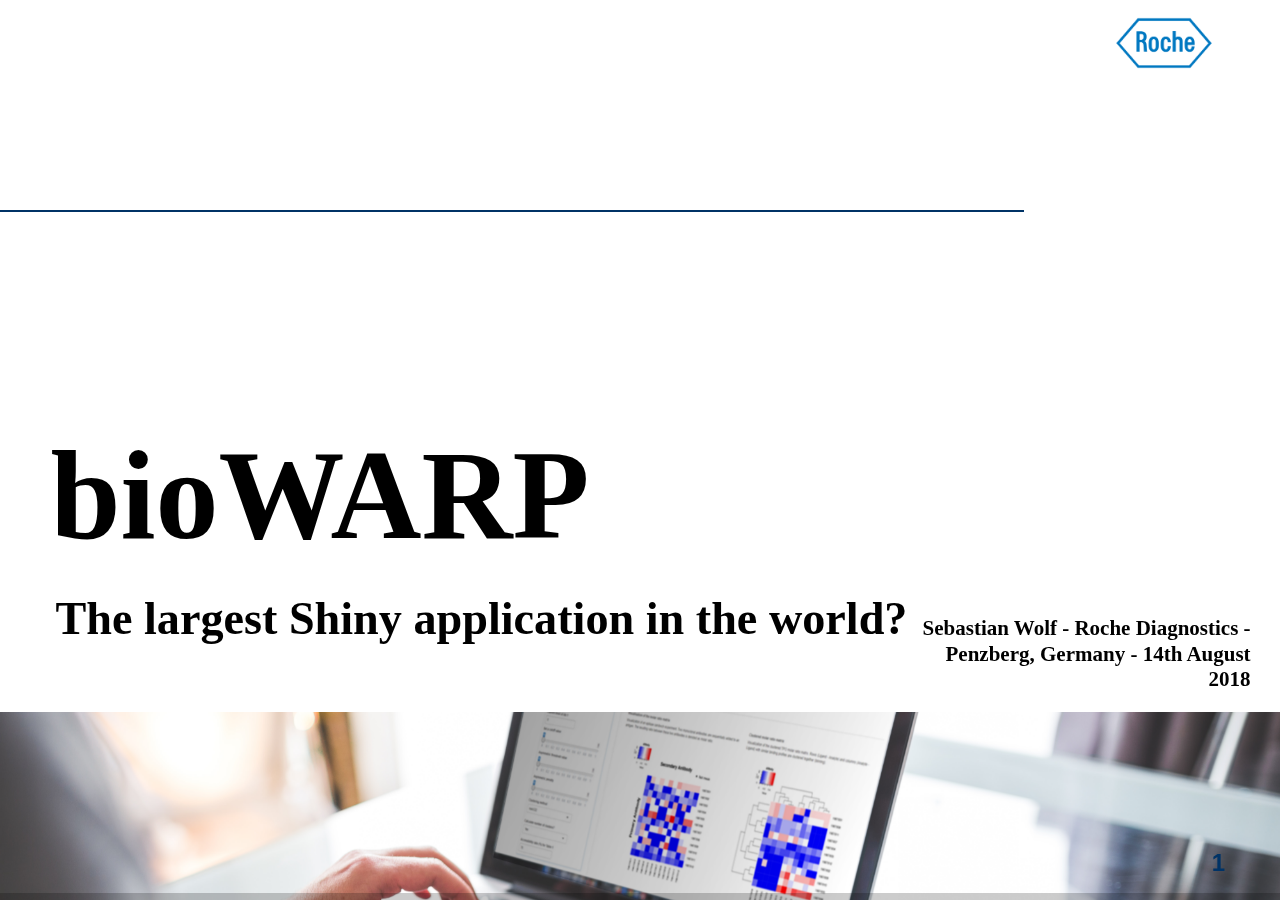
<file: index.html>
<head>
<script src="https://ajax.googleapis.com/ajax/libs/jquery/3.3.1/jquery.min.js"></script>

<script src="./js/reveal.js"></script>
<script src="./js/copyCSS.js"></script>
<LINK href="./css/logo.css" rel="stylesheet" type="text/css">
<LINK href="./css/reveal.css" rel="stylesheet" type="text/css">
<LINK href="./css/simple.css" rel="stylesheet" type="text/css">
<LINK href="./css/ufo.css" rel="stylesheet" type="text/css">
</head>
<body>
<div id="reveal" class="reveal">
	<div class="slides">
		<section>
			<div class="topspacer"></div>
			<!--  spacer -->
			<div class="topspacer"></div>
			<div class="topspacer"></div>
			<div class="topspacer"></div>
			<div class="topspacer"></div>
			<div class="topspacer">
				<div style="width: 80%; height: 2px; background-color: #003366;"></div>
			</div>
			<!--  spacer -->
			<div class="topspacer"></div>
			<div class="topspacer"></div>
			<div class="topspacer"></div>
			<div class="topspacer"></div>
			<h1>bioWARP</h1>
			<h2>The largest Shiny application in the world?</h2>
			<h3>Sebastian Wolf - Roche Diagnostics - Penzberg, Germany - 14th August
				2018</h3>
			<div style="overflow: hidden;clear:both">
				<img src="./images/bioWARP_on_laptop_ab1.png" class="bg"
					style="margin-top: -12%">
			</div>
		</section>
		<section>
			<div class="topspacer"></div>
			<!--  spacer -->
			<h1 class="normal">Structure</h1>
			<div class="topspacer"></div>
			<!--  spacer -->
			<ul class="structure">
				<li class="">The Roche Diagnostics Galaxy</li>
				<!-- 				<li class="active">Where to WARP?<br /> -->
				<!-- 				<span>Modules in bioWARP</span></li> -->
				<li class="">Demo<br /> <span>Method comparison
						PDF report generation</span></li>
				<li class="">How to build the WARP drive?<br /> <span>User
						requirements and structure</span></li>
				<li class="">How to test the WARP drive?<br /> <span>Some
						remarks on validation</span></li>
				<li class="">Summary</li>
			</ul>
		</section>
		<section data-background-image="./images/9817.jpg"
			data-background-position="top" data-transition="fade-in fade-out">
			<div class="grad black">
				<div class="topspacer"></div>
				<!--  spacer -->
				<h1 class="normal" style="color: white;">The Roche Diagnostics
					Galaxy - Diagnostics in 3 Steps</h1>
				<h2 class="normal" style="color: white;">1 - Take a blood sample</h2>
			</div>
		</section>
		<section data-background-image="./images/309422.jpg"
			data-background-position="top" data-transition="fade-in fade-out">
			<div class="grad black">
				<div class="topspacer"></div>
				<!--  spacer -->
				<h1 class="normal" style="color: white;">The Roche Diagnostics
					Galaxy - Diagnostics in 3 Steps</h1>
				<h2 class="normal" style="color: white;">2 - Measure blood in a lab with Diagnostics devices</h2>
			</div>
		</section>
		<section data-background-image="./images/307615.jpg"
			data-background-position="top" data-transition="fade-in fade-out">
			<div class="grad black">
				<div class="topspacer"></div>
				<!--  spacer -->
				<h1 class="normal" style="color: white;">The Roche Diagnostics
					Galaxy - Diagnostics in 3 Steps</h1>
				<h2 class="normal" style="color: white;">3 - Your doctor makes better treatment &nbsp;&nbsp; decisions</h2>
				<div class="">
				<br style="
    line-height: 9em;
">
				<p style="
    font-size: 1.2em !important;
    color: black;
    margin-left: 22em;
    ">Creatinine Kinase - 180 U/L</p>
				<p style="
    font-size: 1.2em !important;
    color: black;
    margin-left: 17em;
    ">Myoglobin -  50 ng/L</p>
				<p style="    font-size: 1.2em !important;
    color: black;
    margin-left: 10em;">Cardiac troponin T - 0.01 ng/mL</p>
				</div>
			</div>
		</section>
		<section data-background-image="./images/smart.jpg"
			data-background-position="top" data-transition="fade-in fade-out">
			<div class="grad black">
				<div class="topspacer"></div>
				<!--  spacer -->
				<h1 class="normal" style="color: white;">The Roche Diagnostics
					Galaxy</h1>
				<h2 class="normal" style="color: white;">We need smart
					people for that</h2>
					<br/>
					<br/>
					<br/>
					<div class="taskforce">
    <ul><li>Chemists</li><li>Biologists</li><li>Doctors</li><li>Process Engineers</li><li>...</li></ul>
</div>
			</div>
		</section>
		<section data-background-image="./images/statistics.jpg"
			data-background-position="top" data-transition="fade-in fade-out">
			<div class="grad white">
			<div class="topspacer"></div>
			<!--  spacer -->
			<h1 class="normal">The Roche Diagnostics Galaxy</h1>
			<h2 class="normal">But what about statistics?</h2>
			
			</div>
		</section>
		<section data-background-image="./images/star-trek-crew-2.jpg"
			data-background-position="top" data-transition="fade-in fade-out">
			<div class="grad black">
			<div class="topspacer"></div>
			<!--  spacer -->
			<h1 class="normal"  style="color: white;">The Roche Diagnostics Galaxy</h1>
			<h2 class="normal"  style="color: white;">We have a task force for that.</h2>
			
			</div>
		</section>
		<section data-background="radial-gradient(#2362a9, #19497b);" data-background-position="top" data-transition="fade-in fade-out" class="present" style="display: block;">
			<div class="grad galaxy" style="height: 802px;">
			<div class="topspacer"></div>
			<!--  spacer -->
			<h1 class="normal" style="color: white;">The Roche Diagnostics Galaxy</h1>
			<h2 class="normal" style="color: white;">We have a task force for that.</h2>
			<br style="
    line-height: 3em;
">
			<br><br> <img src="./images/rocheicons/People_Blue_RGB.png"
					class="taskforce">
				<div class="taskforce">
					<ul>
						<li>8 R-package developers</li>
						<li>25+ R Users/Developers in Biostatistics</li>
						<li>20+ Software developers integrating R libraries into Desktop applications</li>
					</ul>
				</div>
			</div>
		</section>
		<section data-background="radial-gradient(#2362a9, #19497b);" data-background-position="top" data-transition="fade-in fade-out" class="present" style="display: block;">
			<div class="grad galaxy" style="height: 802px;">
			<div class="topspacer"></div>
			<!--  spacer -->
			<h1 class="normal" style="color: white;">The Roche Diagnostics Galaxy</h1>
			<h2 class="normal" style="color: white;">We have tasks for them:</h2>
			<br style="
    line-height: 3em;
">
			<br><br>

			<img src="./images/rocheicons/Crayon_Blue_RGB.png" class="taskforce">
				<div class="taskforce">
					<ul>
						<li><b>Early Development</b> - chemical assay optimization - <em>ape, igraph</em></li>
						<li><b>Pre-Submission</b> - biomarker discovery - <em>caret, lme4</em></li>
						<li><b>Submission</b> - Clinical study evaluation - <em>VCA, mcr, knitr</em></li>
						<li><b>Post launch</b> - World wide assay performance monitoring - Tableau, <em>xgboost</em></li>
					</ul>
				</div>
			</div>
		</section>
		<section data-background-image="./images/star-trek-crew-2.jpg"
			data-background-position="top" data-transition="fade-in fade-out">
			<div class="grad black">
			<div class="topspacer"></div>
			<!--  spacer -->
			<h1 class="normal"  style="color: white;">The Roche Diagnostics Galaxy</h1>
			<h2 class="normal"  style="color: white;">Why did we develop a warp-drive?</h2>
			
			</div>
		</section>
		<section data-background="radial-gradient(#2362a9, #19497b);"
			data-background-position="top" data-transition="fade-in fade-out">
			<div class="grad galaxy">
				<div class="topspacer"></div>
				<h1 class="normal" style="color: white;">The Roche Diagnostics
					Galaxy</h1>
				<div>
					<span class="department green planet" style="top: 7.4em; position: relative; left: 2em;">Any
						department</span><span class="planet red" style="position: relative; left: 4.3em; top: 0.5em;">CLSI
						Guideline</span><span class="planet yellow" style="position: relative;left: 8.2em;top: 10.9em;">SOP</span><span class="blue planet" style="position: relative;left: 13.8em;top: 1.1em;">Biostats</span><span class="orange planet" style="position: relative;left: 16.4em;top: 11.8em;">Report</span>
				</div>
				<div>
					<span id="rocket1" class="rocket fragment"></span>
				</div>
				<div>
					<div class="line" style="left: 4em; top: 1.1em;"></div>
					<div class="line"
						style="left: 13em; top: 2em; transform: rotate(45deg);"></div>
					<div class="line" style="top: 1.7em; left: 21.1em;"></div>
					<div class="line"
						style="left: 32em; top: 1.8em; transform: rotate(45deg);"></div>
				</div>
			</div>
		</section>
		<section data-background="radial-gradient(#2362a9, #19497b);"
			data-background-position="top" data-transition="fade-in fade-out">
			<div class="grad galaxy" style="height: 993px;">
				<div class="topspacer"></div>
				<h1 class="normal" style="color: white;">The Roche Diagnostics
					Galaxy</h1>
				<div style="
    /* margin-left: 2em; */
">
					<span class="department green planet" style="top: 7.4em; position: relative; left: 2em;">Any
						department</span><span class="planet red" style="position: relative;left: 4.3em;top: 2.5em;">CLSI
						Guideline</span><span class="planet yellow" style="position: relative;left: 4.8em;top: 6.7em;">SOP</span>
						<span class="blue planet" style="position: relative; left: 7.3em; top: 1.1em;">Biostats</span>
						<span class="orange planet" style="position: relative;left: 13.8em;top: 8.2em;">Report</span>
				</div>
				<div>
					<span class="warp fragment"></span>
				</div>
				<div>
					<span id="rocket2" class="rocket fragment"></span>
				</div>
			</div>
		</section>

		<section data-background-image="./images/bioWARP_on_laptop_ab1.png"
			data-background-position="5em 0em"
			data-background-blend-mode="lighten"
			data-transition="fade-in fade-out"
			>
			<div class="grad white left">
				<div class="topspacer"></div>
				<!--  spacer -->
				<h1 class="normal">Structure</h1>
				<div class="topspacer"></div>
				<!--  spacer -->
				<ul class="structure">
					<li class="">The Roche Diagnostics Galaxy</li>
					<!-- 				<li class="">Where to WARP?<br /> -->
					<!-- 				<span>Modules in bioWARP</span></li> -->
					<li class="active">Demo<br /> <span>Method comparison
							PDF report generation</span></li>
					<li class="">How to build the WARP drive?<br /> <span>User
							requirements and structure</span></li>
					<li class="">How to test the WARP drive?<br /> <span>Some
							remarks on validation</span></li>
					<li class="">Summary</li>
				</ul>
			</div>
		</section>
		<section
			data-background-image="./images/196783.jpg"
			data-background-position="0em -5.9em"
			data-background-blend-mode="lighten"
			data-transition="fade-in fade-out"
			>
			<div class="grad white left">
			<div class="topspacer"></div>
			<!--  spacer -->
			<h1 class="normal">Structure</h1>
			<div class="topspacer"></div>
			<!--  spacer -->
			<ul class="structure">
				<li class="">The Roche Diagnostics Galaxy</li>
				<!-- 				<li class="">Where to WARP?<br /> -->
				<!-- 				<span>Modules in bioWARP</span></li> -->

				<li class="">Demo<br /> <span>Method comparison PDF
						report generation</span></li>
				<li class="active">How to build the WARP drive?<br /> <span>User
						requirements and structure</span></li>
				<li class="">How to test the WARP drive?<br /> <span>Some
						remarks on validation</span></li>
				<li class="">Summary</li>
			</ul></div>
		</section>
		<section>
			<div class="topspacer"></div>
			<!--  spacer -->
			<h1 class="normal">How to build the WARP drive?</h1>
			<h2 class="normal">User requirements</h2>
			<br />
			<br />
			<br />
			<div class="requirement module">
				<img src="./images/rocheicons/Writing_Blue_RGB.png">
				<h4>In- &#38; Output</h4>
				<ul>
					<li>Universal look&#38;feel</li>
					<li>Intuitive use</li>
					<li><b>Standardized</b> elements</li>
					<li>Interactive elements</li>
				</ul>
			</div>
			<div class="requirement module">
				<img src="./images/rocheicons/Cloud1_Blue_RGB.png">
				<h4>Architecture</h4>
				<ul>
					<li>Roche wide availibility</li>
					<li><b>100%</b> validated</li>
					<li>Modularity</li>
					<li>Rapid roll-outs of new procedures</li>
				</ul>
			</div>
			<div class="requirement module second">
				<img src="./images/rocheicons/Chip_Blue_RGB.png">
				<h4>Environment</h4>
				<ul>
					<li>Special solution inside "Diagnostics Galaxy"</li>
					<li>Based on <b>open Source</b>
						<ul>
							<li>Linux</li>
							<li>R</li>
							<li>Shiny</li>
						</ul>
					</li>

				</ul>
			</div>
			<div class="requirement module second">
				<img src="./images/rocheicons/Data_Blue_RGB.png">
				<h4>Numerics &#38; algorithms</h4>
				<ul>
					<li>Using internally available R-packages</li>
					<li><b>Harmonized</b> with Biostats department</li>
				</ul>
			</div>
		</section>
		<section data-transition="slide-in fade-out">
			<div class="topspacer"></div>
			<!--  spacer -->
			<h1 class="normal">How to build the WARP drive?</h1>
			<h2 class="normal">bioWARP Toolbox</h2>
			<br /> <br /><br/>
			<div class="box left">
				<img src="./images/box1.png"
					style="width: 83.9%; margin-top: 1.5em; margin-left: -0.1em;">
			</div>
		</section>
		<section data-transition="fade-in fade-out">
			<div class="topspacer"></div>
			<!--  spacer -->
			<h1 class="normal">How to build the WARP drive?</h1>
			<h2 class="normal">bioWARP Toolbox - Input Tools</h2>
			<br /> <br /><br/>
			<div class="box left">
				<img src="./images/box2.png">
			</div>
			<div class="box right module">

				<div>
					<div>
						<img class="intro" src="./images/rocheicons/Writing_Blue_RGB.png"
							style="filter: hue-rotate(178.2deg) brightness(1.8);"> Text
						Input <br> <img src="./images/textinput.png">
					</div>
					<div>
						<img class="intro" src="./images/rocheicons/Writing_Blue_RGB.png"
							style="filter: hue-rotate(178.2deg) brightness(1.8);">
						Color Picker Input<br> <img src="./images/colorinput.png">
					</div>
				</div>
				<div>
					<img class="intro" src="./images/rocheicons/Cloud1_Blue_RGB.png"
						style="filter: hue-rotate(178.2deg) brightness(1.8);"> Data
					Upload Input<br> <img src="./images/uploadinput.png">
				</div>

			</div>
		</section>
		<section data-transition="fade-in fade-out">
			<div class="topspacer"></div>
			<!--  spacer -->
			<h1 class="normal">How to build the WARP drive?</h1>
			<h2 class="normal">bioWARP Toolbox - Online Analysis Tools</h2>
			<br /> <br /><br/>
			<div class="box left">
				<img src="./images/box2.png">
			</div>
			<div class="box right module">
				<div>
					<div>
						<img class="intro"
							src="./images/rocheicons/Document2_Blue_RGB.png"
							style="filter: hue-rotate(151deg) brightness(0.9);"> Table
						result<br> <img src="./images/tableresult.png">
					</div>
					<div>
						<img class="intro"
							src="./images/rocheicons/Conversation2_Blue_RGB.png"
							style="filter: hue-rotate(151deg) brightness(0.9);">
						Markdown result<br> <img src="./images/markdownresult.png">

					</div>

				</div>
				<div>
					<img class="intro"
						src="./images/rocheicons/Presentation_Blue_RGB.png"
						style="filter: hue-rotate(151deg) brightness(0.9);"> Plot
					result<br> <img src="./images/plotresult.png">
				</div>
			</div>
		</section>
		<section data-transition="fade-in slide-out">
			<div class="topspacer"></div>
			<!--  spacer -->
			<h1 class="normal">How to build the WARP drive?</h1>
			<h2 class="normal">bioWARP Toolbox - Reporting Tools</h2>
			<br /> <br /><br/>
			<div class="box left">
				<img src="./images/box2.png">
			</div>
			<div class="box right module">
				<div style="width: 100%; max-width: 100%;">
					<img class="intro"
						src="./images/rocheicons/Confidential_Blue_RGB.png"
						style="filter: hue-rotate(-90deg) brightness(1.1);"> PDF (knitr)
				</div>
				<div style="width: 100%; max-width: 100%;">
					<img class="intro"
						src="./images/rocheicons/Document2_Blue_RGB.png"
						style="filter: hue-rotate(-90deg) brightness(1.1);"> Excel (xlsx)

				</div>
				<div style="width: 100%; max-width: 100%;">
					<img class="intro"
						src="./images/rocheicons/Presentation_Blue_RGB.png"
						style="filter: hue-rotate(-90deg) brightness(1.1);"> High
					Resolution Images (ImageMagick)
				</div>
			</div>
		</section>
		<section data-transition="slide-in slide-out">
			<div class="topspacer"></div>
			<!--  spacer -->
			<h1 class="normal">How to build the WARP drive?</h1>
			<h2 class="normal">Modularization by R-packages + XML</h2>
			<br />
			<br />
			<div class="package client" style="margin-left: 3em !important;">
				<h4>RocheNet</h4>
				<img src="./images/rocheicons/People_Blue_RGB.png">
			</div>
			<div class="package server fragment">
				<h4>bioWARP</h4>
				<div class="server one fragment" style="font-size:0.3em">
					<h4>bioWARP.core</h4>
					<img src="./images/box2.png" style="width:27.7%">
					<div>Input Tools</div>
					<div>Online Analysis Tools</div>
					<div>Reporting Tools</div>
					<img src="./images/rocheicons/Chip_Blue_RGB.png" style="clear:both">
					<div class="small">Server Communication</div>
					<div class="small">Data management</div>
					<div>R-S4-Classes</div>
				</div>
				<div class="server two fragment" style="font-size:0.3em">
					<h4>bioWARP.packages</h4>
					<div>
						<span class="XML">XML</span> <span class="name">bioWARP.VCA</span>
					</div>
					<div>
						<span class="XML">XML</span> <span class="name">bioWARP.mc</span>
					</div>
					<div>
						<span class="XML">XML</span> <span class="name">bioWARP....</span>
					</div>
				</div>
			</div>
			<div class="package numeric">
				<h4>numerics</h4>
				<div>VCA</div>
				<div>mcr</div>
				<div>...</div>
			</div>
		</section>
		<section data-background-image="./images/3093051.jpg"
			data-background-position="0em -5.9em"
			data-background-blend-mode="lighten"
			data-transition="fade-in fade-out"
			>
			<div class="grad white left">
			<div class="topspacer"></div>
			<!--  spacer -->
			<h1 class="normal">Structure</h1>
			<div class="topspacer"></div>
			<!--  spacer -->
			<ul class="structure">
				<li class="">The Roche Diagnostics Galaxy</li>
				<!-- 				<li class="">Where to WARP?<br /> -->
				<!-- 				<span>Modules in bioWARP</span></li> -->

				<li class="">Demo<br /> <span>Method comparison PDF
						report generation</span></li>
				<li class="">How to build the WARP drive?<br /> <span>User
						requirements and structure</span></li>
				<li class="active">How to test the WARP drive?<br /> <span>Some
						remarks on validation</span></li>
				<li class="">Summary</li>
			</ul></div>
		</section>
		<section>
			<div class="topspacer"></div>
			<!--  spacer -->
			<h1 class="normal">How to test the WARP drive?</h1>
			<h2 class="normal">XML based test cases</h2>
			<br /> <br />
			<div class="test package">
				<div class="col downarrow">
					<div>SAS</div>
					<div>Literature</div>
				</div>
				<div class="col downarrow">
					<div>R-package</div>
				</div>
				<div class="col leftarrow downarrow ex fragment"
					data-fragment-index="1">
					<div class="testing">RTest adapter</div>
				</div>
			</div>
			<div class="test package">
				<div class="col TC">
					<div class="labelTC">XML</div>
					<div>Reference results</div>
	
					<div>Function calls</div>
				</div>
	
				<div class="col leftarrow fragment" data-fragment-index="1">
					<div class="testing">RTest</div>
				</div>
				<div class="col leftarrowsmall fragment" data-fragment-index="2">
					<div class="testing">Report</div>
				</div>
			</div>
			<div class="test package fragment" data-fragment-index="3">
				<div class="col TC">
					<div class="labelTC">XML</div>
					<div>Reference Results</div>

					<div style="padding-top: 1.1em; padding-bottom: 1.6em;">
						UI Calls<br />(Click / Type)
					</div>
				</div>

				<div class="col leftarrow">
					<div class="testing">RSeleniumTest</div>
				</div>
				<div class="col leftarrowsmall">
					<div class="testing">Report</div>
				</div>
			</div>
		</section>
		<section>
			<div class="topspacer"></div>
			<!--  spacer -->
			<h1 class="normal">How to test the WARP drive?</h1>
			<h2 class="normal">RTest report</h2>
		<div id="zoom1" class="zoombutton">Zoom</div>
			<div class="wrap">
			
			<iframe id="iframe1" src="./images/bioWARP.MC_1.0.0.0_086-089.html" style="    width: 100%;
    height: 15em;
    max-width: 100%;"></iframe></div>
			
		</section>
		<section>
			<div class="topspacer"></div>
			<!--  spacer -->
			<h1 class="normal">How to test the WARP drive?</h1>
			<h2 class="normal">RSeleniumTest report</h2>
		<div  id="zoom2" class="zoombutton">Zoom</div><div class="wrap">
			<iframe  id="iframe2"  src="./images/2018-06-21_microTest.html" style="    width: 100%;
    height: 15em;
    max-width: 100%;"></iframe></div>
		</section>
		<section data-background-image="./images/art-artist-background-316466.jpg"
			data-background-position="0em -5.9em"
			data-background-blend-mode="lighten">
			<div class="topspacer"></div>
			<!--  spacer -->
			<h1 class="normal">Structure</h1>
			<div class="topspacer"></div>
			<!--  spacer -->
			<ul class="structure">
				<li class="">The Roche Diagnostics Galaxy</li>
				<!-- 				<li class="">Where to WARP?<br /> -->
				<!-- 				<span>Modules in bioWARP</span></li> -->

				<li class="">Demo<br /> <span>Method comparison PDF
						report generation</span></li>
				<li class="">How to build the WARP drive?<br /> <span>User
						requirements and structure</span></li>
				<li class="">How to test the WARP drive?<br /> <span>Some
						remarks on validation</span></li>
				<li class="active">Summary</li>
			</ul>
		</section>
		<section data-transition="slide-in fade-out" data-background-image="./images/art-artist-background-316466.jpg"
			data-background-position="0em -5.9em"
			data-background-blend-mode="lighten">
			<div class="topspacer"></div>
			<!--  spacer -->
			<h1 class="normal">Summary</h1>
			<div class="summary left">
				<div>
					<b>Interactivity</b> by shiny
				</div>
				<div>
					<b>Modularity</b> by XML + packaging + S4 programming
				</div>
				<div>
					<b>Validation</b> by RTest + RSelenium
				</div>
				<div>
					<b>Standardization</b> by Modularity
				</div>
				<div>
					<b>PDF generation</b> by knitr + Latex
				</div>
				<div>
					<b>Rapid Rollouts</b> by Modularity
				</div>
			</div>
			
			</section>
			<section data-transition="slide-in fade-out" data-background-image="./images/art-artist-background-316466.jpg"
			data-background-position="0em -5.9em"
			data-background-blend-mode="lighten">
			<div class="topspacer"></div>
			<!--  spacer -->
			<h1 class="normal">Summary</h1>
			<div class="summary left">
				<div class="info"><b>Contributers</b>
				<p>Matthias Pfeifer</p>
				<p>Andre Schuetzenmeister (andre.schuetzenmeister@roche.com)</p>
				</div>
				<div  class="info"><b>Public packages by Roche Diagnostics</b>
				<p>
					<a href="https://cran.r-project.org/web/packages/RTest/index.html">RTest</a>
				,
					<a href="https://cran.r-project.org/web/packages/VCA/index.html">VCA</a>
				,
					<a href="https://cran.r-project.org/web/packages/mcr/index.html">mcr</a>
				</p>
				
				</div>
				<div class="info"><b>Main project packages</b>
				<p>
					<a href="https://cran.r-project.org/web/packages/shiny/index.html">shiny
						(RStudio)</a>
				,
					<a href="https://cran.r-project.org/web/packages/XML/index.html">XML
						(Duncan Temple)</a>
				,
					<a href="https://cran.r-project.org/web/packages/knitr/index.html">knitr
						(RStudio)</a>
				</p>
				<p>
					<a
						href="https://cran.r-project.org/web/packages/RSelenium/index.html">RSelenium
						(John Harrison)</a>
				</p>
				</div></div>
		</section>
			<section data-transition="slide-in fade-out" data-background-image="./images/art-artist-background-316466.jpg"
			data-background-position="0em -5.9em"
			data-background-blend-mode="lighten">
			<div class="topspacer"></div>
			<!--  spacer -->
			<h1 class="normal">About</h1>
			<div class="summary left">
				<div class="info" style="float: left;padding-right:2em">

					<img src="./images/story.svg">
					<p style="color: #0066cc;text-align:center;">Sebastian Wolf</p>
				</div>
				<div class="info"
					style="float: left; margin-top: -1.9em; padding-right: 2em;">
					<p>&nbsp;</p>

					<b><a href="http://linkedin.com/in/zappingseb">@zappingseb</a></b>
					<p></p>
					<p style="margin: 0;">github, medium, linkedin</p>
					<p>&nbsp;</p>
					<b><a href="http://mail-wolf.de">mail-wolf.de</a></b>
					<p></p>
					<p style="padding: 0; margin: 0;">web</p>
				</div>
				<div class="info" style="float: left;">
					<img src="./images/qrcode_.svg">
				</div>

			</div>
		</section>
		<section data-transition="fade-in fade-out">
		<br/>
			<div class="finishwrapper">
				<div class="finish">Doing now what patients need next</div>
			</div>
		</section>
	</div>

</div>
<div id="logo">
	<img src="./images/Roche_Logo.png"
</div>
<script>
	//---------------------------------------------------------------------------
	
	// Reveal into Body
	
	// ---------------------------------------------------------------------------

	//if($("body>#reveal").length == 0){
	//	$('#reveal').appendTo("body");
	//}
	
	//---------------------------------------------------------------------------
	
	// Initialize Reveal.js
	
	// ---------------------------------------------------------------------------
	
	Reveal.initialize({
		slideNumber: true,
		width: "100%",
		height: "100%",
		margin: 0,
		minScale: 1,
		maxScale: 1,
		center: false,
		controls: false
	});	
	// ---------------------------------------------------------------------------

	// Observer for UFO start
	
	// ---------------------------------------------------------------------------
	
	// Select the node that will be observed for mutations
	var targetNode = document.getElementById('rocket1');

	// Options for the observer (which mutations to observe)
	var config = { attributes: true, childList: false, subtree: false };

	// Callback function to execute when mutations are observed
	var callback = function(mutationsList) {
	    for(var mutation of mutationsList) {
	        if (mutation.type == 'attributes') {
	            if($(mutation.target).hasClass("visible")){
	            	$("#rocket1").addClass("animate");
	            	break
	            }else{
	            	$("#rocket1").removeClass("animate");
	            	break
	            }
	        }
	    }
	};

	// Create an observer instance linked to the callback function
	var observer = new MutationObserver(callback);

	// Start observing the target node for configured mutations
	observer.observe(targetNode, config);
	
	// Select the node that will be observed for mutations
	var targetNode2 = document.getElementById('rocket2');

	// Callback function to execute when mutations are observed
	var callback2 = function(mutationsList) {
	    for(var mutation of mutationsList) {
	        if (mutation.type == 'attributes') {
	            if($(mutation.target).hasClass("visible")){
	            	$("#rocket2").addClass("animate");
	            	break
	            }else{
	            	$("#rocket2").removeClass("animate");
	            	break
	            }
	        }
	    }
	};

	// Create an observer instance linked to the callback function
	var observer = new MutationObserver(callback2);

	// Start observing the target node for configured mutations
	observer.observe(targetNode2, config);
	
	// ---------------------------------------------------------------------------
	
	// Mouse Navigation
	
	// ---------------------------------------------------------------------------
	
// 	window.addEventListener("mousedown", handleClick, false);
// 	window.addEventListener("contextmenu", function(e) { e.preventDefault(); }, false);
	
// 	function handleClick(e) {
// 		e.preventDefault();
// 		if(e.button === 0) Reveal.next(); 
// 	}
	
	// ---------------------------------------------------------------------------
	
	// Move reaveal out of "main content" + change its size

	// ---------------------------------------------------------------------------
	$(".container-fluid>#reveal").remove();
	$("#reveal").css("height", $(window).height());
	$(".grad").css("height", $(window).height());
	$("#modhead").css("visibility", "hidden");
	$("#modhead").css("height", "0px");
	$("#modhead").css("margin", "0px");
	$(".app-main-content").css("height", "0px");
	$(".app-main-content").css("margin", "0px");
	
	// ---------------------------------------------------------------------------
	
	// Roche Logo
	
	// ---------------------------------------------------------------------------
	
	// ---------------------------------------------------------------------------
	
	// Iframe zoom
	
	// ---------------------------------------------------------------------------
	
	$("#zoom1").click(function(e){
		$("#iframe1").toggleClass("zoom");
	})
	$("#zoom2").click(function(e){
		$("#iframe2").toggleClass("zoom");
	})
	
</script>
</body>
</file>
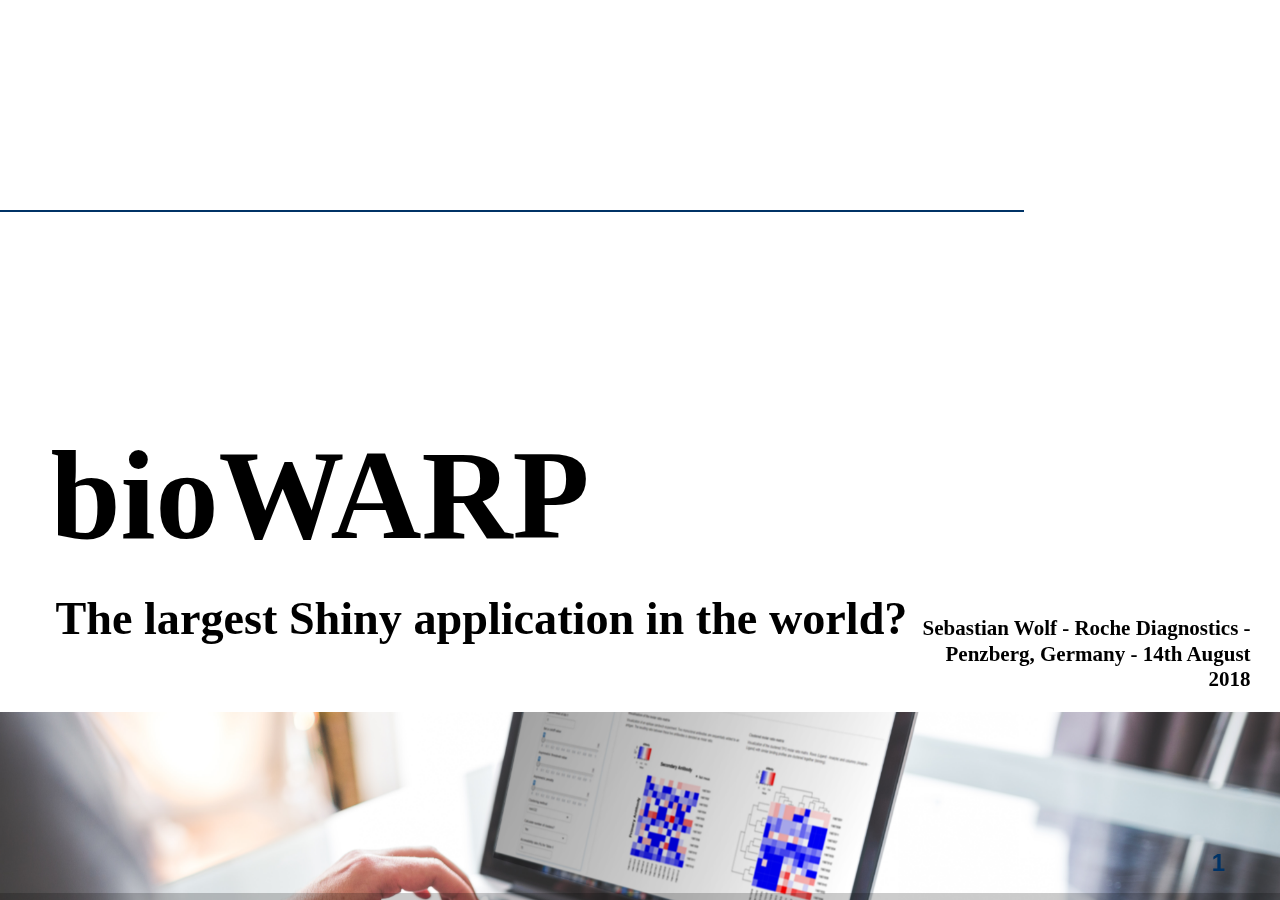
<file: docs/index.html>
<head>
<script src="https://ajax.googleapis.com/ajax/libs/jquery/3.3.1/jquery.min.js"></script>

<script src="../js/reveal.js"></script>
<script src="../js/copyCSS.js"></script>
<LINK href="../css/logo.css" rel="stylesheet" type="text/css">
<LINK href="../css/reveal.css" rel="stylesheet" type="text/css">
<LINK href="../css/simple.css" rel="stylesheet" type="text/css">
<LINK href="../css/ufo.css" rel="stylesheet" type="text/css">
</head>
<body>
<div id="reveal" class="reveal">
	<div class="slides">
		<section>
			<div class="topspacer"></div>
			<!--  spacer -->
			<div class="topspacer"></div>
			<div class="topspacer"></div>
			<div class="topspacer"></div>
			<div class="topspacer"></div>
			<div class="topspacer">
				<div style="width: 80%; height: 2px; background-color: #003366;"></div>
			</div>
			<!--  spacer -->
			<div class="topspacer"></div>
			<div class="topspacer"></div>
			<div class="topspacer"></div>
			<div class="topspacer"></div>
			<h1>bioWARP</h1>
			<h2>The largest Shiny application in the world?</h2>
			<h3>Sebastian Wolf - Roche Diagnostics - Penzberg, Germany - 14th August
				2018</h3>
			<div style="overflow: hidden;clear:both">
				<img src="../images/bioWARP_on_laptop_ab1.png" class="bg"
					style="margin-top: -12%">
			</div>
		</section>
		<section>
			<div class="topspacer"></div>
			<!--  spacer -->
			<h1 class="normal">Structure</h1>
			<div class="topspacer"></div>
			<!--  spacer -->
			<ul class="structure">
				<li class="">The Roche Diagnostics Galaxy</li>
				<!-- 				<li class="active">Where to WARP?<br /> -->
				<!-- 				<span>Modules in bioWARP</span></li> -->
				<li class="">Demo<br /> <span>Method comparison
						PDF report generation</span></li>
				<li class="">How to build the WARP drive?<br /> <span>User
						requirements and structure</span></li>
				<li class="">How to test the WARP drive?<br /> <span>Some
						remarks on validation</span></li>
				<li class="">Summary</li>
			</ul>
		</section>
		<section data-background-image="../images/smart.jpg"
			data-background-position="top" data-transition="fade-in fade-out">
			<div class="grad black">
				<div class="topspacer"></div>
				<!--  spacer -->
				<h1 class="normal" style="color: white;">The Roche Diagnostics
					Galaxy</h1>
				<h2 class="normal" style="color: white;">Consists of smart
					people</h2>
			</div>
		</section>
		<section data-background-image="../images/statistics.jpg"
			data-background-position="top" data-transition="fade-in fade-out">
			<div class="grad white">
			<div class="topspacer"></div>
			<!--  spacer -->
			<h1 class="normal">The Roche Diagnostics Galaxy</h1>
			<h2 class="normal">But what about statistics?</h2>
			
			</div>
		</section>
		<section data-background="radial-gradient(#2362a9, #19497b);"
			data-background-position="top" data-transition="fade-in fade-out">
			<div class="grad galaxy">
				<div class="topspacer"></div>
				<h1 class="normal" style="color: white;">The Roche Diagnostics
					Galaxy</h1>
				<div>
					<span class="department green planet" style="top: 7.4em; position: relative; left: 2em;">Any
						department</span><span class="planet red" style="position: relative; left: 4.3em; top: 0.5em;">CLSI
						Guideline</span><span class="planet yellow" style="position: relative;left: 8.2em;top: 10.9em;">SOP</span><span class="blue planet" style="position: relative;left: 13.8em;top: 1.1em;">Biostats</span><span class="orange planet" style="position: relative;left: 16.4em;top: 11.8em;">Report</span>
				</div>
				<div>
					<span id="rocket1" class="rocket fragment"></span>
				</div>
				<div>
					<div class="line" style="left: 4em; top: 1.1em;"></div>
					<div class="line"
						style="left: 13em; top: 2em; transform: rotate(45deg);"></div>
					<div class="line" style="top: 1.7em; left: 21.1em;"></div>
					<div class="line"
						style="left: 32em; top: 1.8em; transform: rotate(45deg);"></div>
				</div>
			</div>
		</section>
		<section data-background="radial-gradient(#2362a9, #19497b);"
			data-background-position="top" data-transition="fade-in fade-out">
			<div class="grad galaxy" style="height: 993px;">
				<div class="topspacer"></div>
				<h1 class="normal" style="color: white;">The Roche Diagnostics
					Galaxy</h1>
				<div style="
    /* margin-left: 2em; */
">
					<span class="department green planet" style="top: 7.4em; position: relative; left: 2em;">Any
						department</span><span class="planet red" style="position: relative;left: 4.3em;top: 2.5em;">CLSI
						Guideline</span><span class="planet yellow" style="position: relative;left: 4.8em;top: 6.7em;">SOP</span>
						<span class="blue planet" style="position: relative; left: 7.3em; top: 1.1em;">Biostats</span>
						<span class="orange planet" style="position: relative;left: 13.8em;top: 8.2em;">Report</span>
				</div>
				<div>
					<span class="warp fragment"></span>
				</div>
				<div>
					<span id="rocket2" class="rocket fragment"></span>
				</div>
			</div>
		</section>

		<section data-background-image="../images/bioWARP_on_laptop_ab1.png"
			data-background-position="5em 0em"
			data-background-blend-mode="lighten"
			data-transition="fade-in fade-out"
			>
			<div class="grad white left">
				<div class="topspacer"></div>
				<!--  spacer -->
				<h1 class="normal">Structure</h1>
				<div class="topspacer"></div>
				<!--  spacer -->
				<ul class="structure">
					<li class="">The Roche Diagnostics Galaxy</li>
					<!-- 				<li class="">Where to WARP?<br /> -->
					<!-- 				<span>Modules in bioWARP</span></li> -->
					<li class="active">Demo<br /> <span>Method comparison
							PDF report generation</span></li>
					<li class="">How to build the WARP drive?<br /> <span>User
							requirements and structure</span></li>
					<li class="">How to test the WARP drive?<br /> <span>Some
							remarks on validation</span></li>
					<li class="">Summary</li>
				</ul>
			</div>
		</section>
		<section
			data-background-image="../images/196783.jpg"
			data-background-position="0em -5.9em"
			data-background-blend-mode="lighten"
			data-transition="fade-in fade-out"
			>
			<div class="grad white left">
			<div class="topspacer"></div>
			<!--  spacer -->
			<h1 class="normal">Structure</h1>
			<div class="topspacer"></div>
			<!--  spacer -->
			<ul class="structure">
				<li class="">The Roche Diagnostics Galaxy</li>
				<!-- 				<li class="">Where to WARP?<br /> -->
				<!-- 				<span>Modules in bioWARP</span></li> -->

				<li class="">Demo<br /> <span>Method comparison PDF
						report generation</span></li>
				<li class="active">How to build the WARP drive?<br /> <span>User
						requirements and structure</span></li>
				<li class="">How to test the WARP drive?<br /> <span>Some
						remarks on validation</span></li>
				<li class="">Summary</li>
			</ul></div>
		</section>
		<section>
			<div class="topspacer"></div>
			<!--  spacer -->
			<h1 class="normal">How to build the WARP drive?</h1>
			<h2 class="normal">User requirements</h2>
			<br />
			<br />
			<br />
			<div class="requirement module">
				<img src="../images/rocheicons/Writing_Blue_RGB.png">
				<h4>In- &#38; Output</h4>
				<ul>
					<li>Universal look&#38;feel</li>
					<li>Intuitive use</li>
					<li><b>Standardized</b> elements</li>
					<li>Interactive elements</li>
				</ul>
			</div>
			<div class="requirement module">
				<img src="../images/rocheicons/Cloud1_Blue_RGB.png">
				<h4>Architecture</h4>
				<ul>
					<li>Roche wide availibility</li>
					<li><b>100%</b> validated</li>
					<li>Modularity</li>
					<li>Rapid roll-outs of new procedures</li>
				</ul>
			</div>
			<div class="requirement module second">
				<img src="../images/rocheicons/Chip_Blue_RGB.png">
				<h4>Environment</h4>
				<ul>
					<li>Special solution inside "Diagnostics Galaxy"</li>
					<li>Based on <b>open Source</b>
						<ul>
							<li>Linux</li>
							<li>R</li>
							<li>Shiny</li>
						</ul>
					</li>

				</ul>
			</div>
			<div class="requirement module second">
				<img src="../images/rocheicons/Data_Blue_RGB.png">
				<h4>Numerics &#38; algorithms</h4>
				<ul>
					<li>Using internally available R-packages</li>
					<li><b>Harmonized</b> with Biostats department</li>
				</ul>
			</div>
		</section>
		<section data-transition="slide-in fade-out">
			<div class="topspacer"></div>
			<!--  spacer -->
			<h1 class="normal">How to build the WARP drive?</h1>
			<h2 class="normal">bioWARP Toolbox</h2>
			<br /> <br /><br/>
			<div class="box left">
				<img src="../images/box1.png"
					style="width: 83.9%; margin-top: 1.5em; margin-left: -0.1em;">
			</div>
		</section>
		<section data-transition="fade-in fade-out">
			<div class="topspacer"></div>
			<!--  spacer -->
			<h1 class="normal">How to build the WARP drive?</h1>
			<h2 class="normal">bioWARP Toolbox - Input Tools</h2>
			<br /> <br /><br/>
			<div class="box left">
				<img src="../images/box2.png">
			</div>
			<div class="box right module">

				<div>
					<div>
						<img class="intro" src="../images/rocheicons/Writing_Blue_RGB.png"
							style="filter: hue-rotate(178.2deg) brightness(1.8);"> Text
						Input <br> <img src="../images/textinput.png">
					</div>
					<div>
						<img class="intro" src="../images/rocheicons/Writing_Blue_RGB.png"
							style="filter: hue-rotate(178.2deg) brightness(1.8);">
						Color Picker Input<br> <img src="../images/colorinput.png">
					</div>
				</div>
				<div>
					<img class="intro" src="../images/rocheicons/Cloud1_Blue_RGB.png"
						style="filter: hue-rotate(178.2deg) brightness(1.8);"> Data
					Upload Input<br> <img src="../images/uploadinput.png">
				</div>

			</div>
		</section>
		<section data-transition="fade-in fade-out">
			<div class="topspacer"></div>
			<!--  spacer -->
			<h1 class="normal">How to build the WARP drive?</h1>
			<h2 class="normal">bioWARP Toolbox - Online Analysis Tools</h2>
			<br /> <br /><br/>
			<div class="box left">
				<img src="../images/box2.png">
			</div>
			<div class="box right module">
				<div>
					<div>
						<img class="intro"
							src="../images/rocheicons/Document2_Blue_RGB.png"
							style="filter: hue-rotate(151deg) brightness(0.9);"> Table
						result<br> <img src="../images/tableresult.png">
					</div>
					<div>
						<img class="intro"
							src="../images/rocheicons/Conversation2_Blue_RGB.png"
							style="filter: hue-rotate(151deg) brightness(0.9);">
						Markdown result<br> <img src="../images/markdownresult.png">

					</div>

				</div>
				<div>
					<img class="intro"
						src="../images/rocheicons/Presentation_Blue_RGB.png"
						style="filter: hue-rotate(151deg) brightness(0.9);"> Plot
					result<br> <img src="../images/plotresult.png">
				</div>
			</div>
		</section>
		<section data-transition="fade-in slide-out">
			<div class="topspacer"></div>
			<!--  spacer -->
			<h1 class="normal">How to build the WARP drive?</h1>
			<h2 class="normal">bioWARP Toolbox - Reporting Tools</h2>
			<br /> <br /><br/>
			<div class="box left">
				<img src="../images/box2.png">
			</div>
			<div class="box right module">
				<div style="width: 100%; max-width: 100%;">
					<img class="intro"
						src="../images/rocheicons/Confidential_Blue_RGB.png"
						style="filter: hue-rotate(-90deg) brightness(1.1);"> PDF (knitr)
				</div>
				<div style="width: 100%; max-width: 100%;">
					<img class="intro"
						src="../images/rocheicons/Document2_Blue_RGB.png"
						style="filter: hue-rotate(-90deg) brightness(1.1);"> Excel (xlsx)

				</div>
				<div style="width: 100%; max-width: 100%;">
					<img class="intro"
						src="../images/rocheicons/Presentation_Blue_RGB.png"
						style="filter: hue-rotate(-90deg) brightness(1.1);"> High
					Resolution Images (ImageMagick)
				</div>
			</div>
		</section>
		<section data-transition="slide-in slide-out">
			<div class="topspacer"></div>
			<!--  spacer -->
			<h1 class="normal">How to build the WARP drive?</h1>
			<h2 class="normal">Modularization by R-packages + XML</h2>
			<br />
			<br />
			<div class="package client" style="margin-left: 3em !important;">
				<h4>RocheNet</h4>
				<img src="../images/rocheicons/People_Blue_RGB.png">
			</div>
			<div class="package server fragment">
				<h4>bioWARP</h4>
				<div class="server one fragment" style="font-size:0.3em">
					<h4>bioWARP.core</h4>
					<img src="../images/box2.png" style="width:27.7%">
					<div>Input Tools</div>
					<div>Online Analysis Tools</div>
					<div>Reporting Tools</div>
					<img src="../images/rocheicons/Chip_Blue_RGB.png" style="clear:both">
					<div class="small">Server Communication</div>
					<div class="small">Data management</div>
					<div>R-S4-Classes</div>
				</div>
				<div class="server two fragment" style="font-size:0.3em">
					<h4>bioWARP.packages</h4>
					<div>
						<span class="XML">XML</span> <span class="name">bioWARP.VCA</span>
					</div>
					<div>
						<span class="XML">XML</span> <span class="name">bioWARP.mc</span>
					</div>
					<div>
						<span class="XML">XML</span> <span class="name">bioWARP....</span>
					</div>
				</div>
			</div>
			<div class="package numeric">
				<h4>numerics</h4>
				<div>VCA</div>
				<div>mcr</div>
				<div>...</div>
			</div>
		</section>
		<section data-background-image="../images/3093051.jpg"
			data-background-position="0em -5.9em"
			data-background-blend-mode="lighten"
			data-transition="fade-in fade-out"
			>
			<div class="grad white left">
			<div class="topspacer"></div>
			<!--  spacer -->
			<h1 class="normal">Structure</h1>
			<div class="topspacer"></div>
			<!--  spacer -->
			<ul class="structure">
				<li class="">The Roche Diagnostics Galaxy</li>
				<!-- 				<li class="">Where to WARP?<br /> -->
				<!-- 				<span>Modules in bioWARP</span></li> -->

				<li class="">Demo<br /> <span>Method comparison PDF
						report generation</span></li>
				<li class="">How to build the WARP drive?<br /> <span>User
						requirements and structure</span></li>
				<li class="active">How to test the WARP drive?<br /> <span>Some
						remarks on validation</span></li>
				<li class="">Summary</li>
			</ul></div>
		</section>
		<section>
			<div class="topspacer"></div>
			<!--  spacer -->
			<h1 class="normal">How to test the WARP drive?</h1>
			<h2 class="normal">XML based test cases</h2>
			<br /> <br />
			<div class="test package">
				<div class="col downarrow">
					<div>SAS</div>
					<div>Literature</div>
				</div>
				<div class="col downarrow">
					<div>R-package</div>
				</div>
				<div class="col leftarrow downarrow ex fragment"
					data-fragment-index="1">
					<div class="testing">RTest adapter</div>
				</div>
			</div>
			<div class="test package">
				<div class="col TC">
					<div class="labelTC">XML</div>
					<div>Reference results</div>
	
					<div>Function calls</div>
				</div>
	
				<div class="col leftarrow fragment" data-fragment-index="1">
					<div class="testing">RTest</div>
				</div>
				<div class="col leftarrowsmall fragment" data-fragment-index="2">
					<div class="testing">Report</div>
				</div>
			</div>
			<div class="test package fragment" data-fragment-index="3">
				<div class="col TC">
					<div class="labelTC">XML</div>
					<div>Reference Results</div>

					<div style="padding-top: 1.1em; padding-bottom: 1.6em;">
						UI Calls<br />(Click / Type)
					</div>
				</div>

				<div class="col leftarrow">
					<div class="testing">RSeleniumTest</div>
				</div>
				<div class="col leftarrowsmall">
					<div class="testing">Report</div>
				</div>
			</div>
		</section>
		<section>
			<div class="topspacer"></div>
			<!--  spacer -->
			<h1 class="normal">How to test the WARP drive?</h1>
			<h2 class="normal">RTest report</h2>
		<div id="zoom1" class="zoombutton">Zoom</div>
			<div class="wrap">
			
			<iframe id="iframe1" src="../images/bioWARP.MC_1.0.0.0_086-089.html" style="    width: 100%;
    height: 15em;
    max-width: 100%;"></iframe></div>
			
		</section>
		<section>
			<div class="topspacer"></div>
			<!--  spacer -->
			<h1 class="normal">How to test the WARP drive?</h1>
			<h2 class="normal">RSeleniumTest report</h2>
		<div  id="zoom2" class="zoombutton">Zoom</div><div class="wrap">
			<iframe  id="iframe2"  src="../images/2018-06-21_microTest.html" style="    width: 100%;
    height: 15em;
    max-width: 100%;"></iframe></div>
		</section>
		<section data-background-image="../images/art-artist-background-316466.jpg"
			data-background-position="0em -5.9em"
			data-background-blend-mode="lighten">
			<div class="topspacer"></div>
			<!--  spacer -->
			<h1 class="normal">Structure</h1>
			<div class="topspacer"></div>
			<!--  spacer -->
			<ul class="structure">
				<li class="">The Roche Diagnostics Galaxy</li>
				<!-- 				<li class="">Where to WARP?<br /> -->
				<!-- 				<span>Modules in bioWARP</span></li> -->

				<li class="">Demo<br /> <span>Method comparison PDF
						report generation</span></li>
				<li class="">How to build the WARP drive?<br /> <span>User
						requirements and structure</span></li>
				<li class="">How to test the WARP drive?<br /> <span>Some
						remarks on validation</span></li>
				<li class="active">Summary</li>
			</ul>
		</section>
		<section data-transition="slide-in fade-out" data-background-image="../images/art-artist-background-316466.jpg"
			data-background-position="0em -5.9em"
			data-background-blend-mode="lighten">
			<div class="topspacer"></div>
			<!--  spacer -->
			<h1 class="normal">Summary</h1>
			<div class="summary left">
				<div>
					<b>Interactivity</b> by shiny
				</div>
				<div>
					<b>Modularity</b> by XML + packaging + S4 programming
				</div>
				<div>
					<b>Validation</b> by RTest + RSelenium
				</div>
				<div>
					<b>Standardization</b> by Modularity
				</div>
				<div>
					<b>PDF generation</b> by knitr + Latex
				</div>
				<div>
					<b>Rapid Rollouts</b> by Modularity
				</div>
			</div>
			
			</section>
			<section data-transition="slide-in fade-out" data-background-image="../images/art-artist-background-316466.jpg"
			data-background-position="0em -5.9em"
			data-background-blend-mode="lighten">
			<div class="topspacer"></div>
			<!--  spacer -->
			<h1 class="normal">Summary</h1>
			<div class="summary left">
			<div class="info"><b>Follow up session</b><p>Tomorrow 8am (http://rinpharma.com/mixer)</p>
				</div>
				<div class="info"><b>Contributers</b>
				<p>Sebastian Wolf (sebastian.wolf.sw1@roche.com), Matthias Pfeifer (matthias.pfeifer@roche.com),</p>
				<p>Andre Schuetzenmeister (andre.schuetzenmeister@roche.com)</p>
				</div>
				<div  class="info"><b>Public packages by Roche Diagnostics</b>
				<p>
					<a href="https://cran.r-project.org/web/packages/RTest/index.html">RTest</a>
				,
					<a href="https://cran.r-project.org/web/packages/VCA/index.html">VCA</a>
				,
					<a href="https://cran.r-project.org/web/packages/mcr/index.html">mcr</a>
				</p>
				
				</div>
				<div class="info"><b>Main project packages</b>
				<p>
					<a href="https://cran.r-project.org/web/packages/shiny/index.html">shiny
						(RStudio)</a>
				,
					<a href="https://cran.r-project.org/web/packages/XML/index.html">XML
						(Duncan Temple)</a>
				,
					<a href="https://cran.r-project.org/web/packages/knitr/index.html">knitr
						(RStudio)</a>
				</p>
				<p>
					<a
						href="https://cran.r-project.org/web/packages/RSelenium/index.html">RSelenium
						(John Harrison)</a>
				</p>
				</div></div>
		</section>
		<section data-transition="fade-in fade-out">
		<br/>
			<div class="finishwrapper">
				<div class="finish">Doing now what patients need next</div>
			</div>
		</section>
	</div>
</div>
<script>
	//---------------------------------------------------------------------------
	
	// Reveal into Body
	
	// ---------------------------------------------------------------------------

	//if($("body>#reveal").length == 0){
	//	$('#reveal').appendTo("body");
	//}
	
	//---------------------------------------------------------------------------
	
	// Initialize Reveal.js
	
	// ---------------------------------------------------------------------------
	
	Reveal.initialize({
		slideNumber: true,
		width: "100%",
		height: "100%",
		margin: 0,
		minScale: 1,
		maxScale: 1,
		center: false,
		controls: false
	});	
	// ---------------------------------------------------------------------------

	// Observer for UFO start
	
	// ---------------------------------------------------------------------------
	
	// Select the node that will be observed for mutations
	var targetNode = document.getElementById('rocket1');

	// Options for the observer (which mutations to observe)
	var config = { attributes: true, childList: false, subtree: false };

	// Callback function to execute when mutations are observed
	var callback = function(mutationsList) {
	    for(var mutation of mutationsList) {
	        if (mutation.type == 'attributes') {
	            if($(mutation.target).hasClass("visible")){
	            	$("#rocket1").addClass("animate");
	            	break
	            }else{
	            	$("#rocket1").removeClass("animate");
	            	break
	            }
	        }
	    }
	};

	// Create an observer instance linked to the callback function
	var observer = new MutationObserver(callback);

	// Start observing the target node for configured mutations
	observer.observe(targetNode, config);
	
	// Select the node that will be observed for mutations
	var targetNode2 = document.getElementById('rocket2');

	// Callback function to execute when mutations are observed
	var callback2 = function(mutationsList) {
	    for(var mutation of mutationsList) {
	        if (mutation.type == 'attributes') {
	            if($(mutation.target).hasClass("visible")){
	            	$("#rocket2").addClass("animate");
	            	break
	            }else{
	            	$("#rocket2").removeClass("animate");
	            	break
	            }
	        }
	    }
	};

	// Create an observer instance linked to the callback function
	var observer = new MutationObserver(callback2);

	// Start observing the target node for configured mutations
	observer.observe(targetNode2, config);
	
	// ---------------------------------------------------------------------------
	
	// Mouse Navigation
	
	// ---------------------------------------------------------------------------
	
// 	window.addEventListener("mousedown", handleClick, false);
// 	window.addEventListener("contextmenu", function(e) { e.preventDefault(); }, false);
	
// 	function handleClick(e) {
// 		e.preventDefault();
// 		if(e.button === 0) Reveal.next(); 
// 	}
	
	// ---------------------------------------------------------------------------
	
	// Move reaveal out of "main content" + change its size

	// ---------------------------------------------------------------------------
	$(".container-fluid>#reveal").remove();
	$("#reveal").css("height", $(window).height());
	$(".grad").css("height", $(window).height());
	$("#modhead").css("visibility", "hidden");
	$("#modhead").css("height", "0px");
	$("#modhead").css("margin", "0px");
	$(".app-main-content").css("height", "0px");
	$(".app-main-content").css("margin", "0px");
	
	// ---------------------------------------------------------------------------
	
	// Roche Logo
	
	// ---------------------------------------------------------------------------
	
	// ---------------------------------------------------------------------------
	
	// Iframe zoom
	
	// ---------------------------------------------------------------------------
	
	$("#zoom1").click(function(e){
		$("#iframe1").toggleClass("zoom");
	})
	$("#zoom2").click(function(e){
		$("#iframe2").toggleClass("zoom");
	})
	
</script>
</body>
</file>
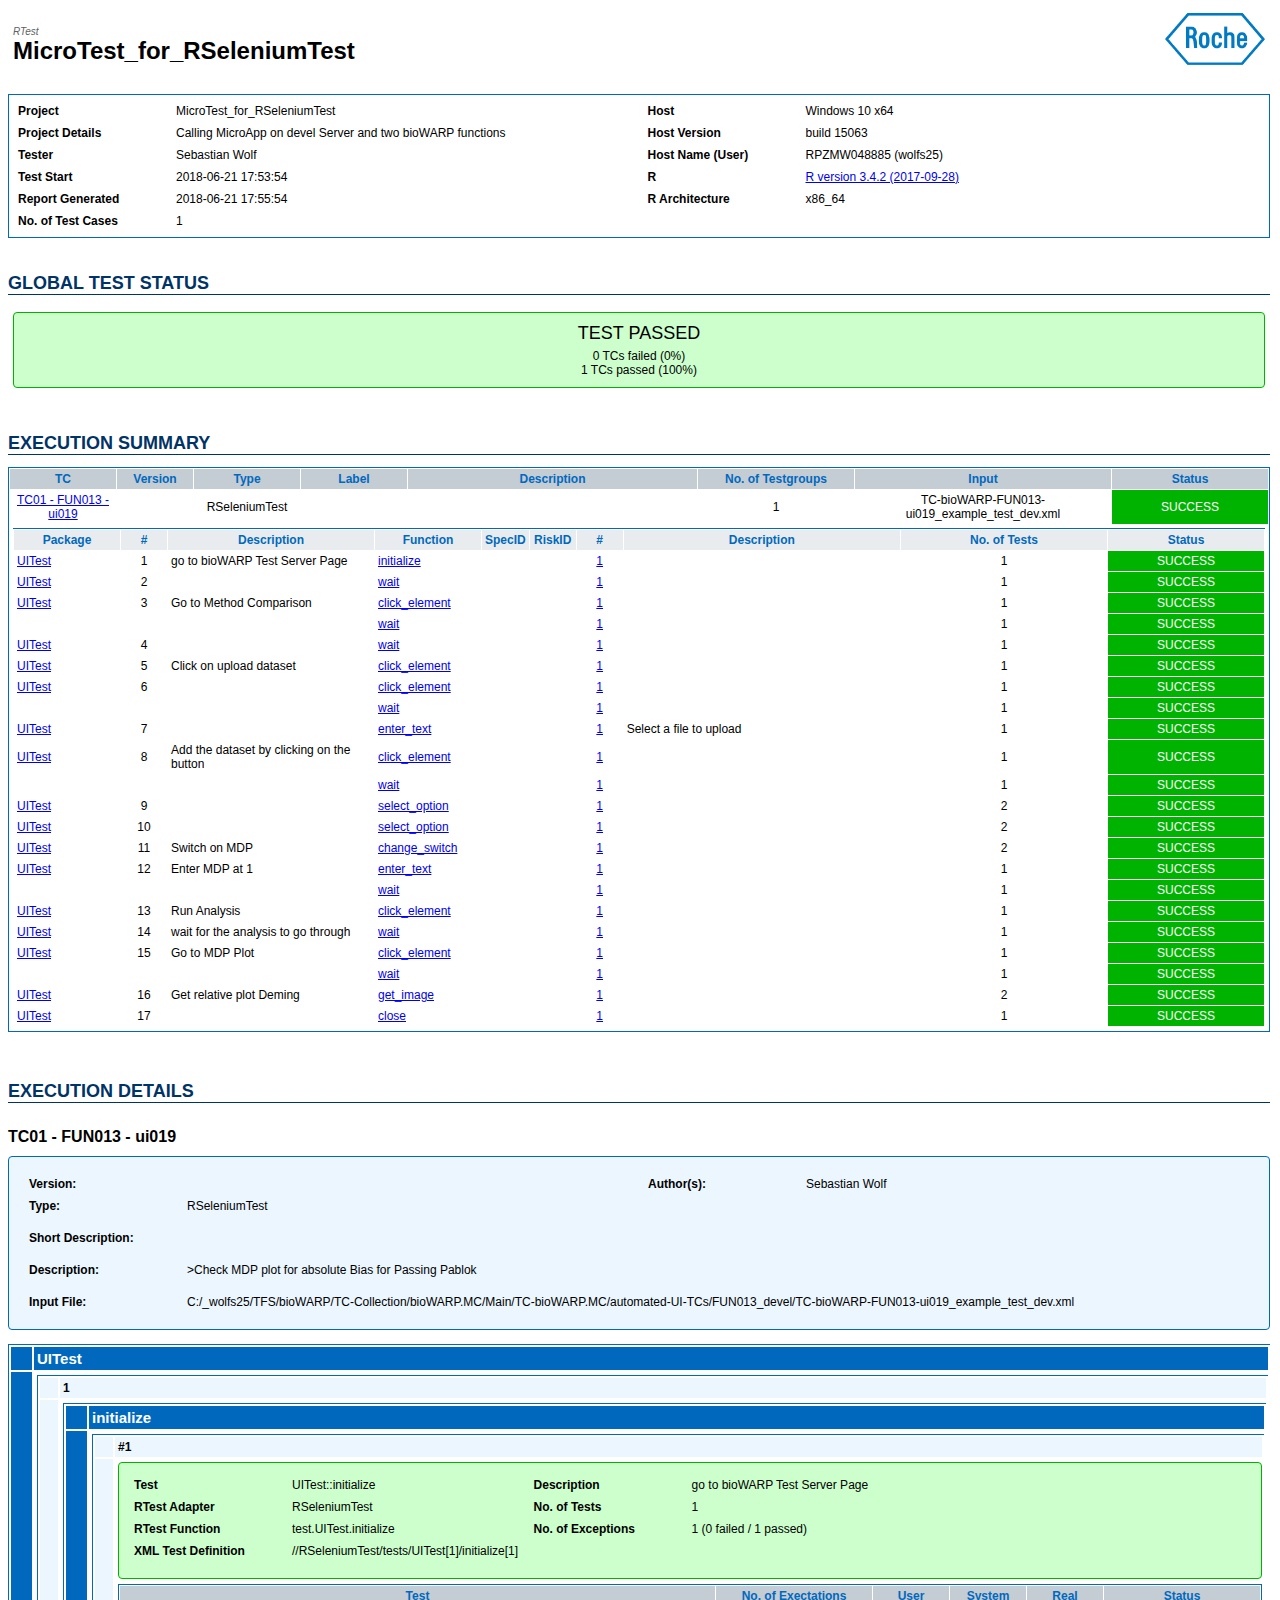
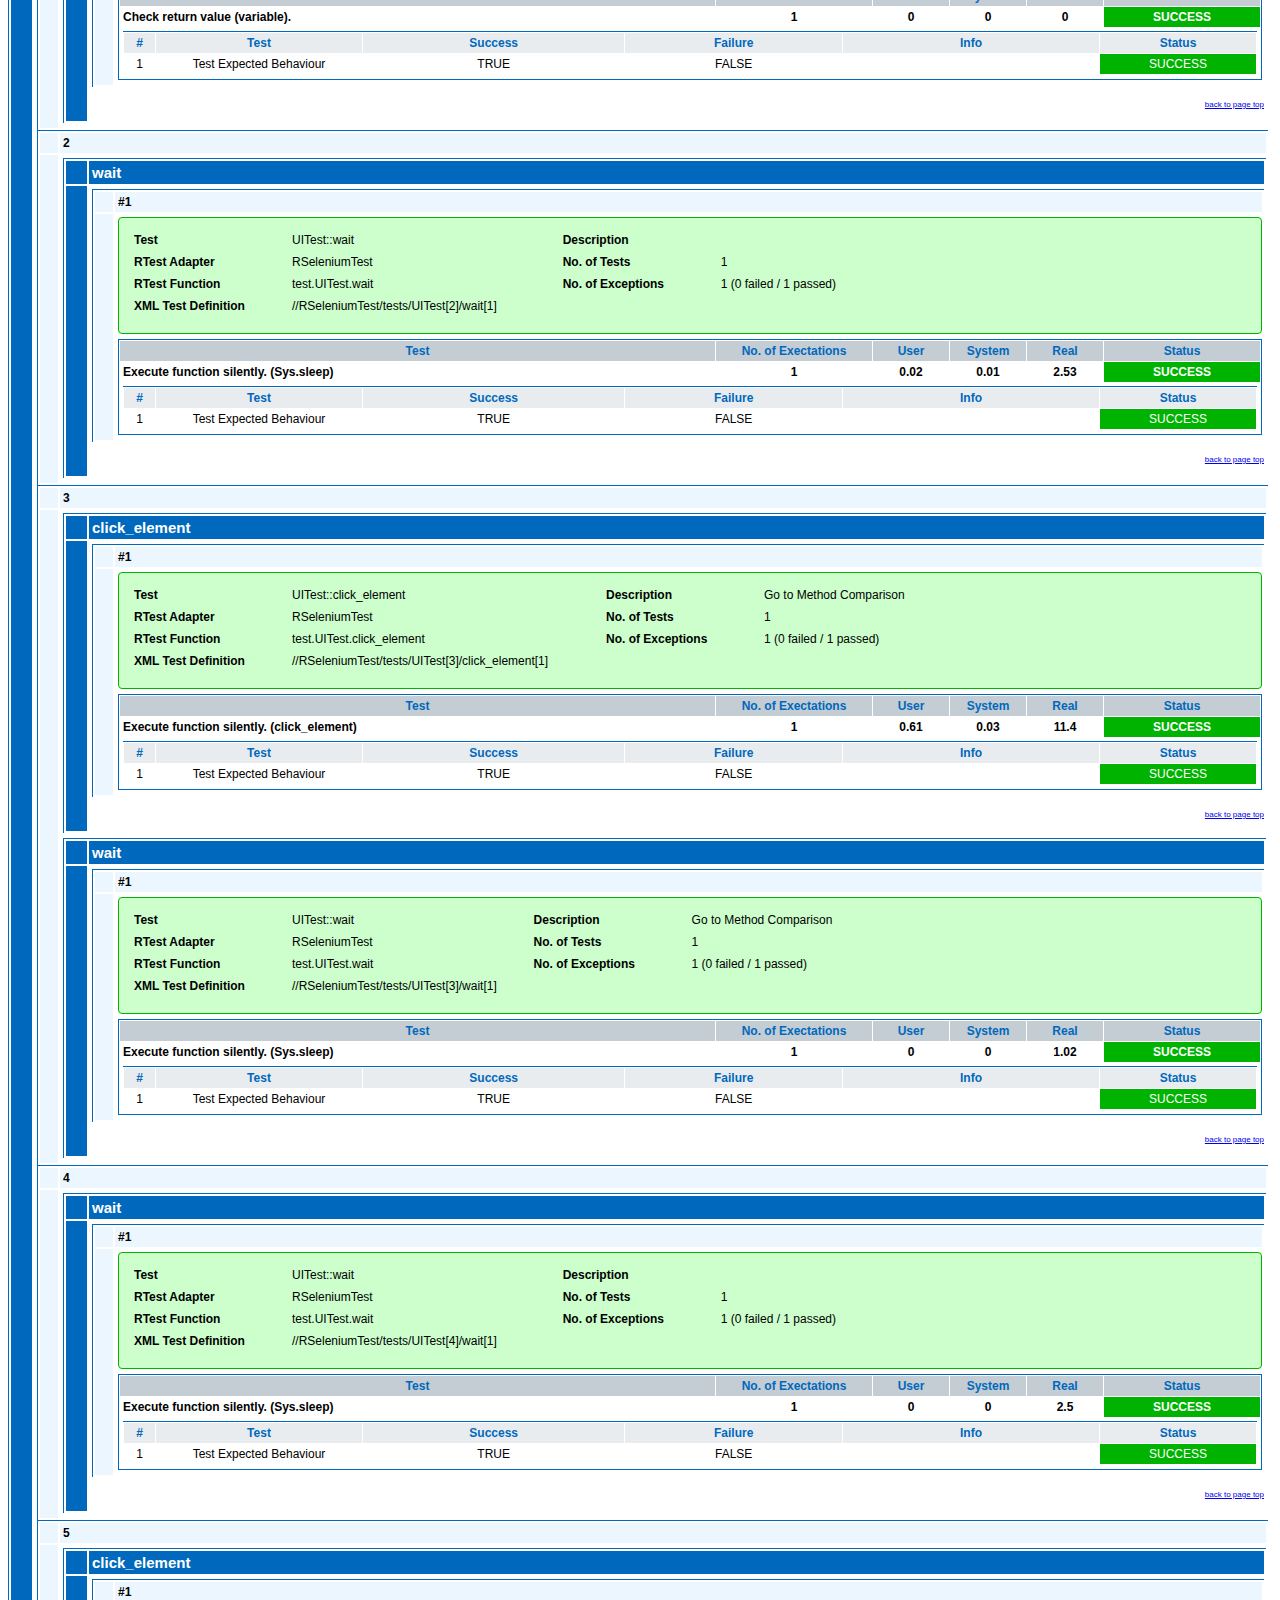
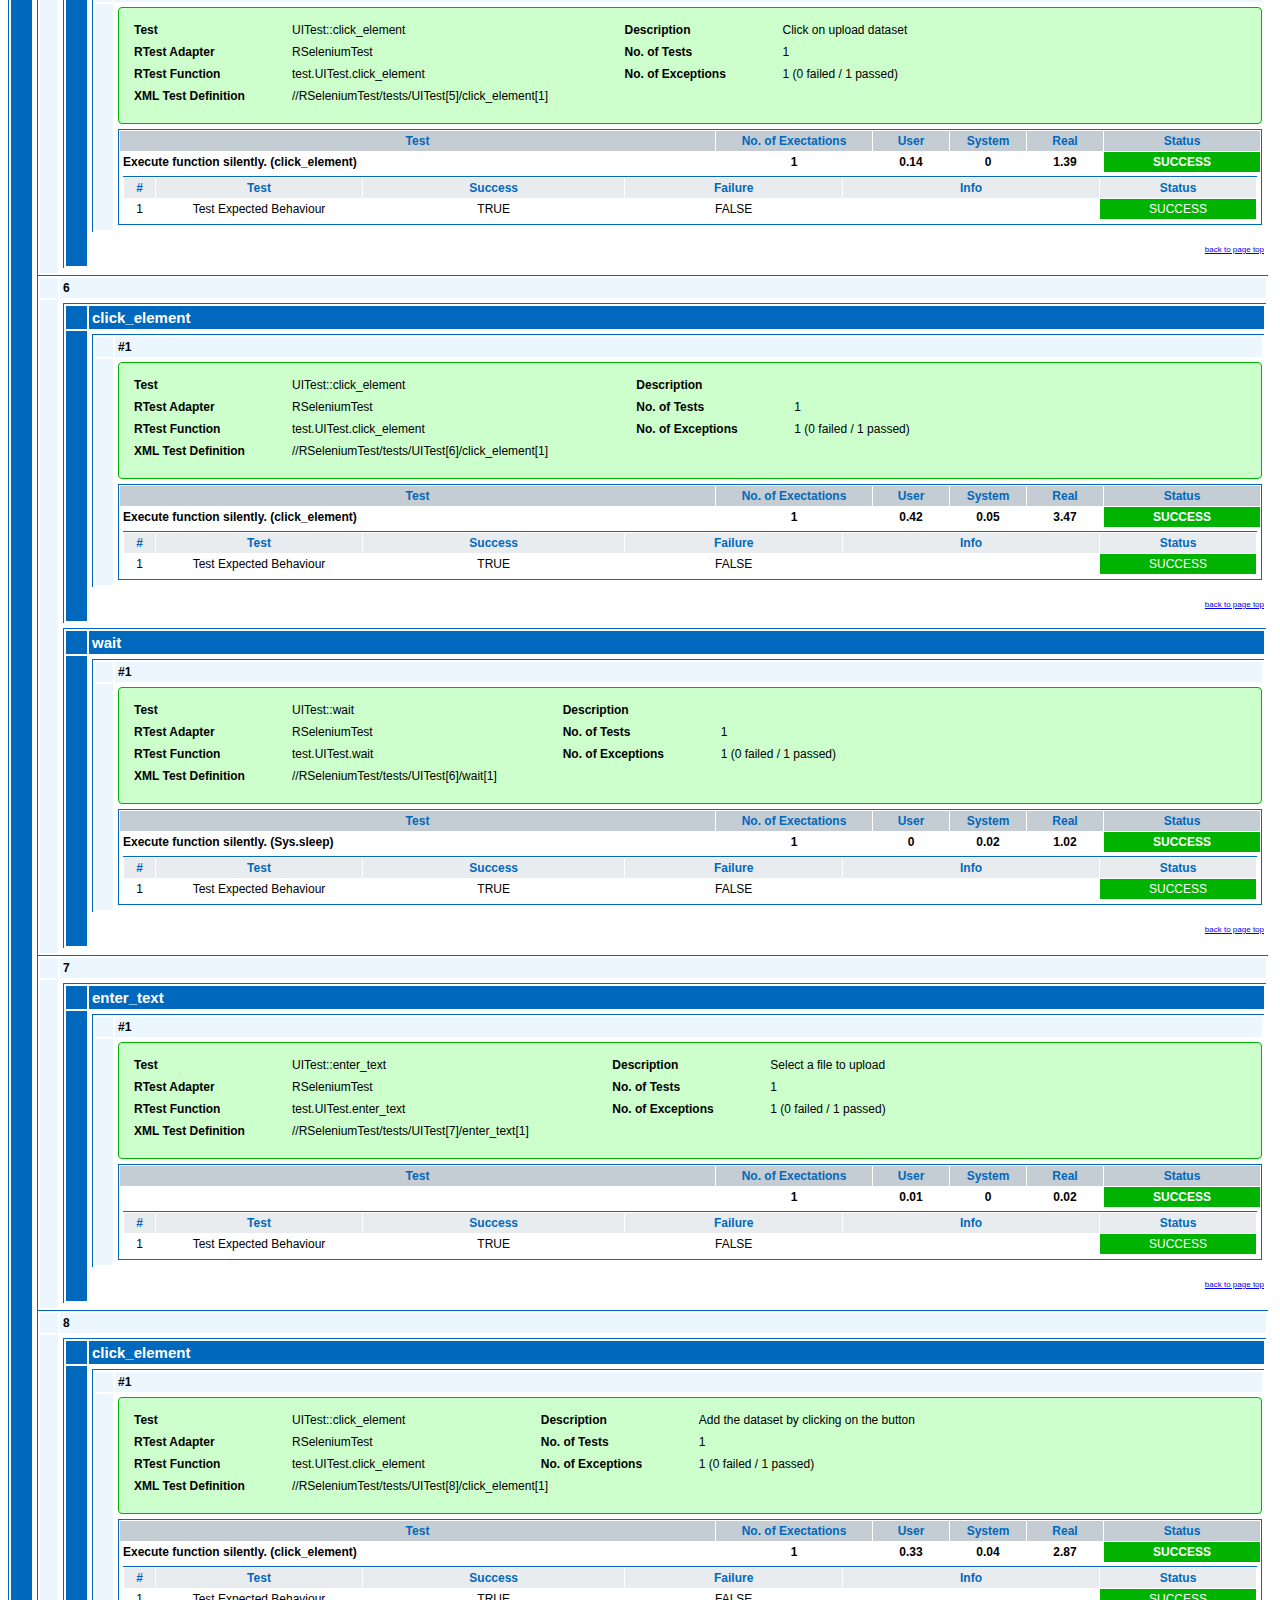
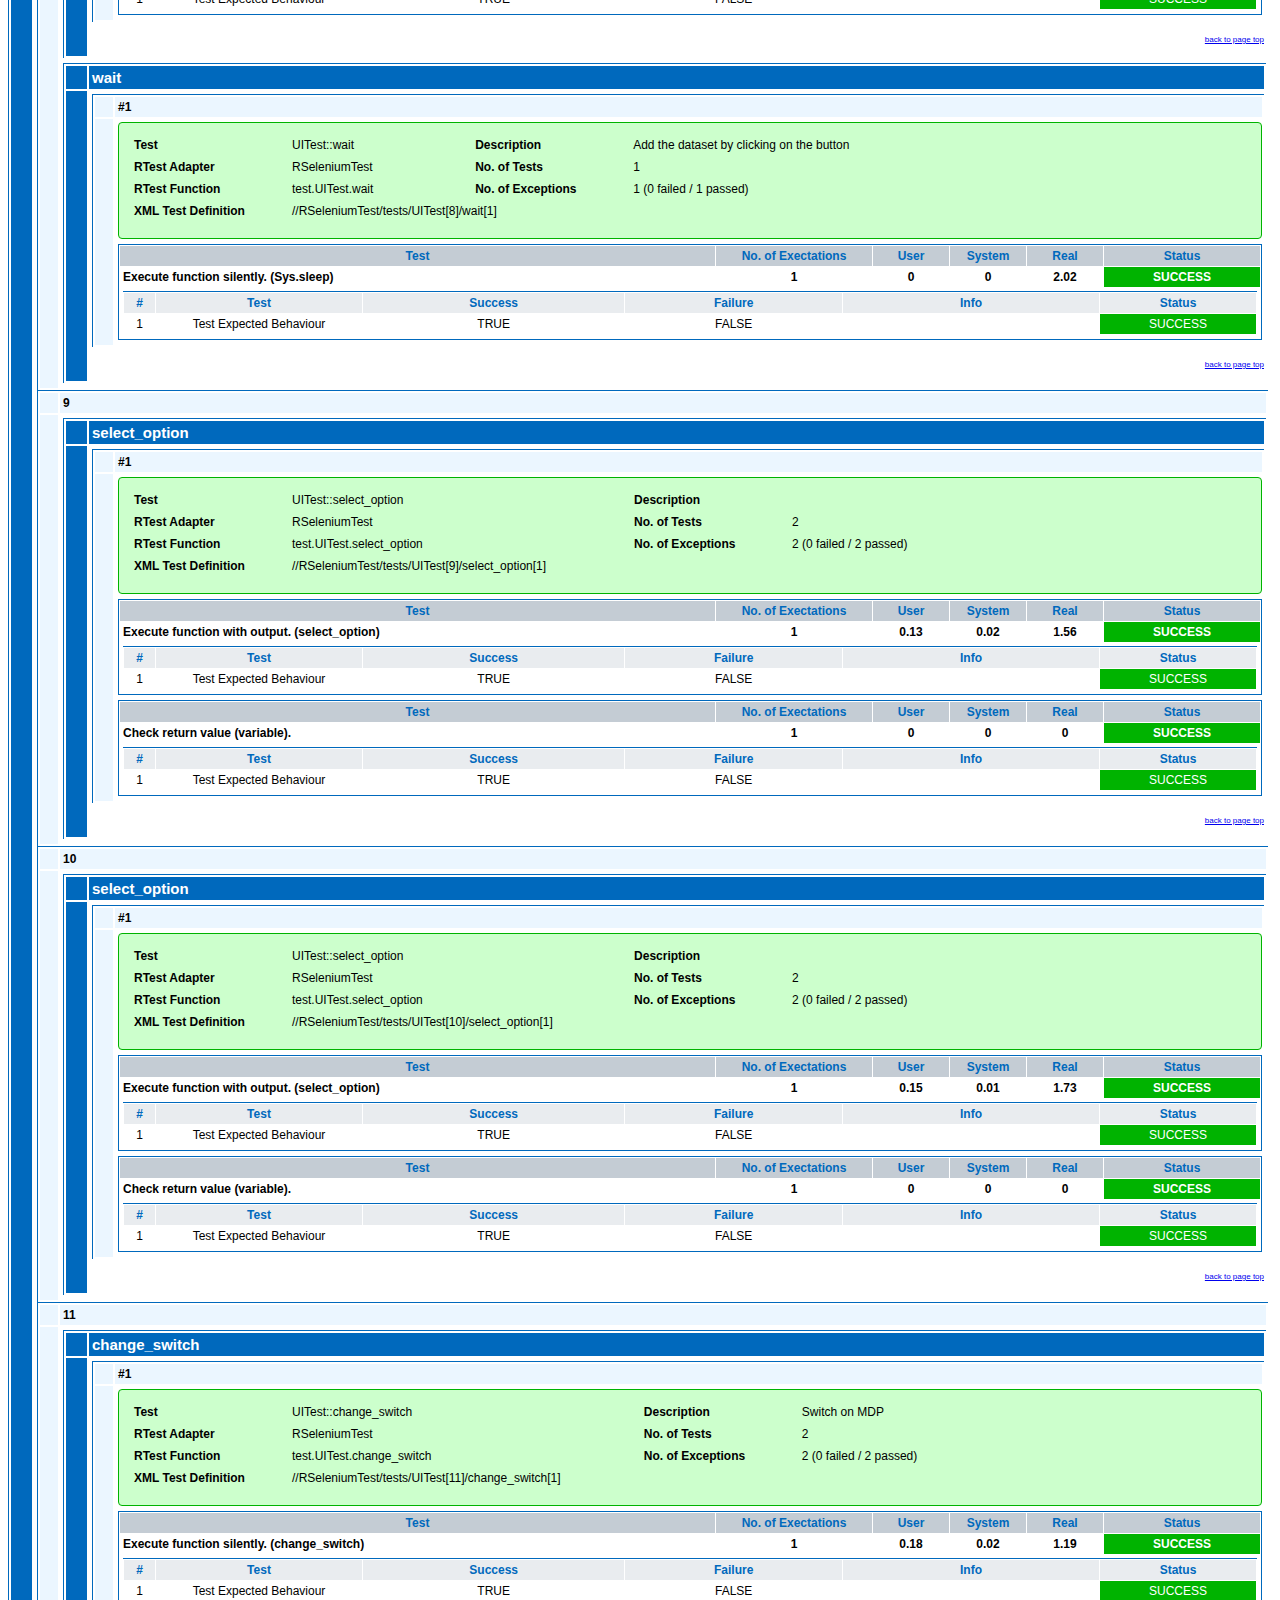
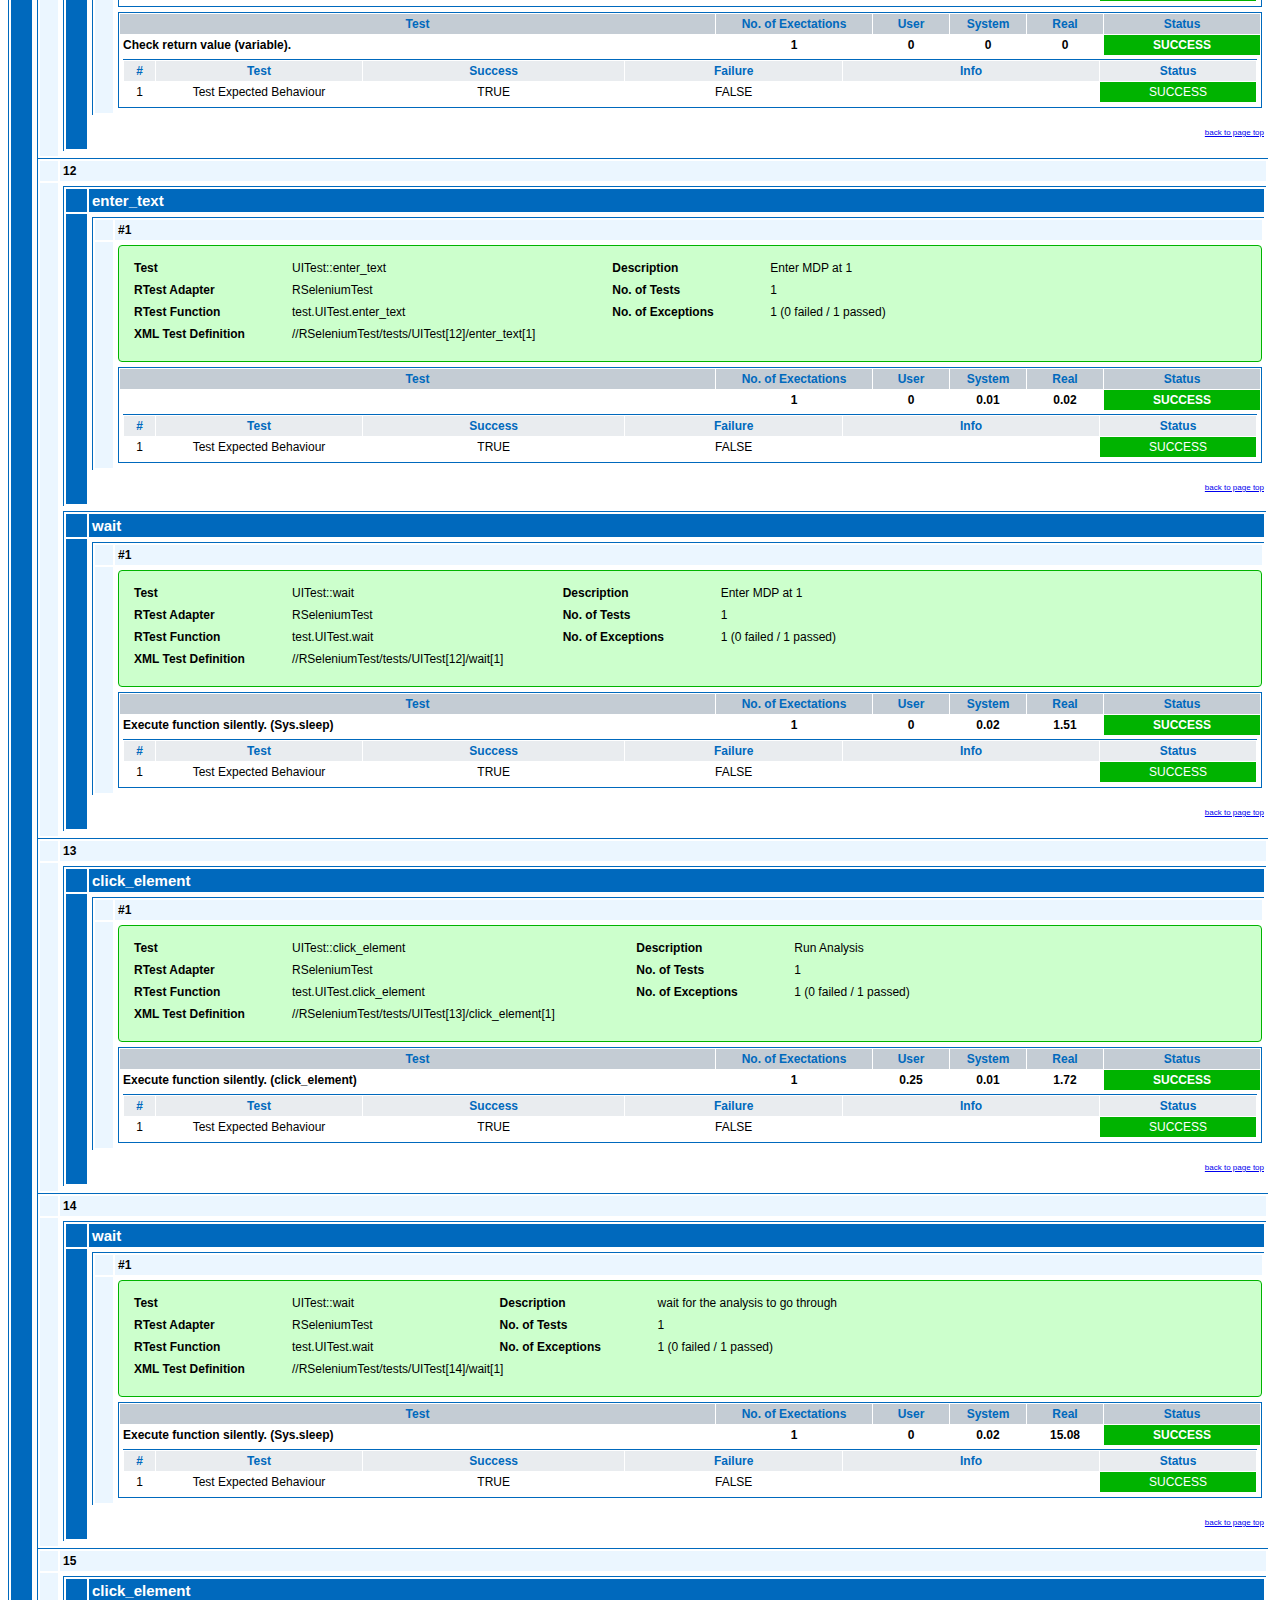
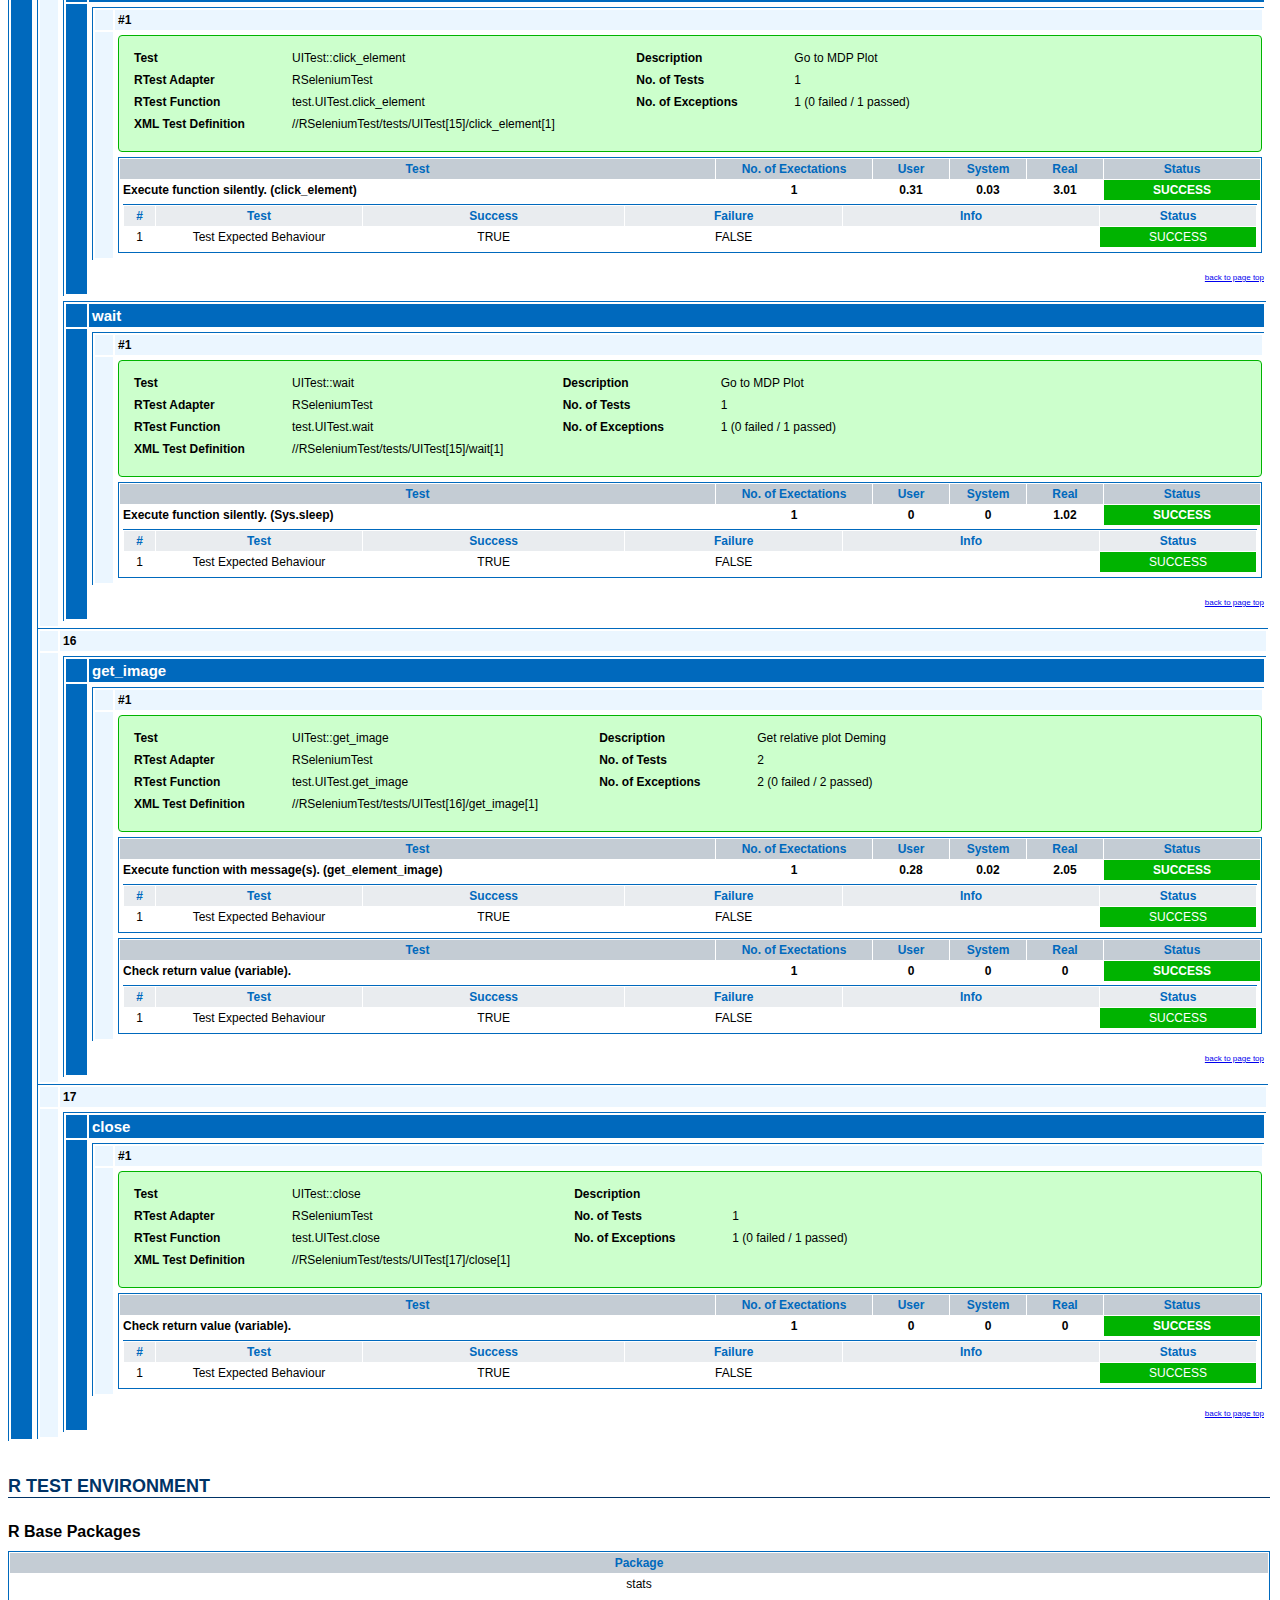
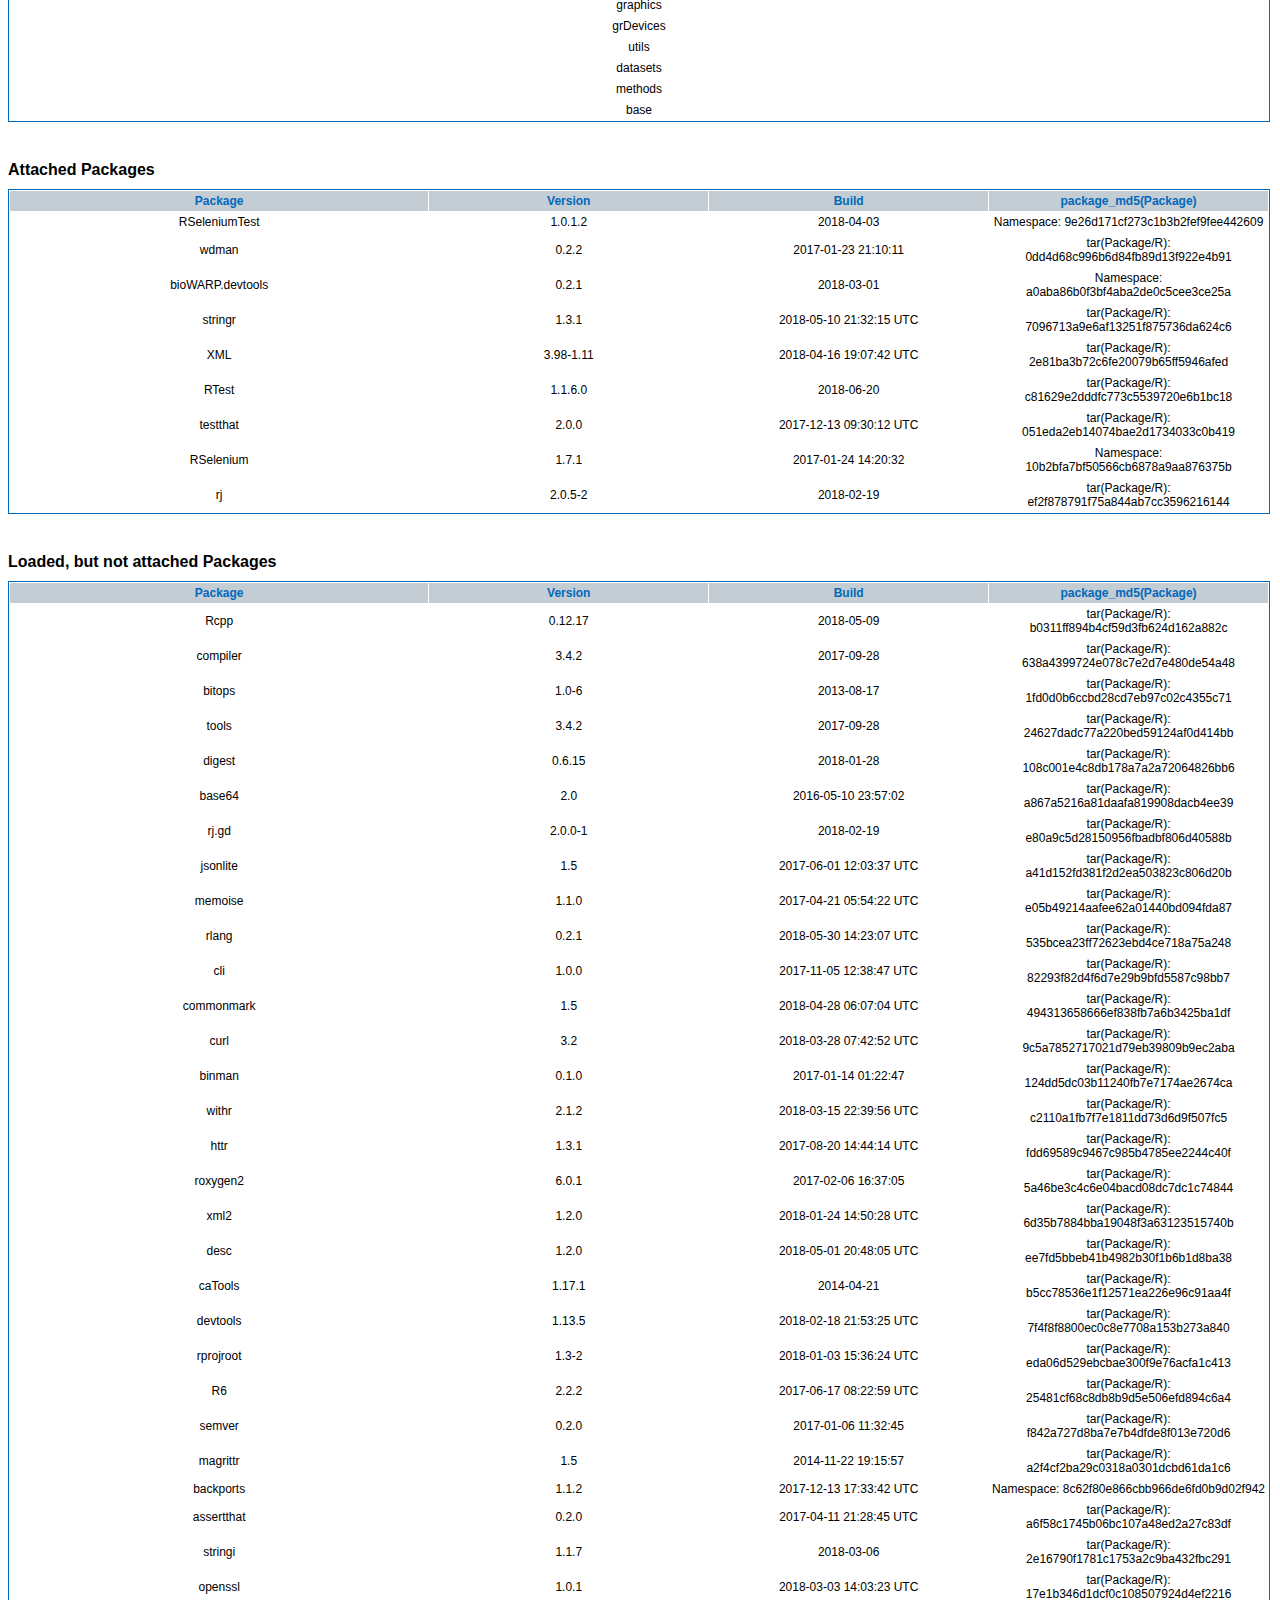
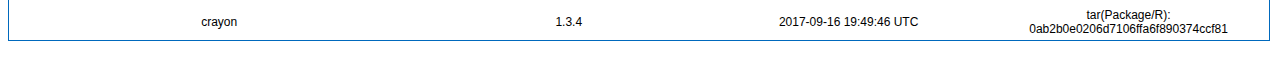
<file: images/2018-06-21_microTest.html>
<html>

<head>

  <title>RTest - MicroTest_for_RSeleniumTest</title>

  <style>
body {
  margin-right: 10px;
}

html, body, p, table, input, textarea {
  font-family:       Arial, sans-serif;
  font-size:         12px;
}

a {
   outline:          0;
}


h1 {
  font-size:         18px;
  margin-top:        35px;
  text-transform:    uppercase;
  border-bottom:     1px solid #003366;
  color:             #003366;
}

h2 {
  font-size:         16px;
  margin-top:        25px;
  margin-bottom:     10px;
}

h3 {
  font-size:         14px;
  margin-top:        20px;
  margin-bottom:     10px;
}

h4, h5 {
  font-size:         12px;
  margin-top:        20px;
  margin-bottom:     8px;
}


#header, .abstract {
  padding-bottom:    10px;
}

.abstract {
  padding:          10px;
  margin-top:       10px;
  margin-right:     0px;
  border-radius:    4px;
  color:            #0069BD;
  background-color: #ebf6ff;
  border:           1px solid #0069BD;
}

.abstract-SUCCESS, .abstract-FAILED {
  padding:          10px;
  margin-right:     0px;
  border-radius:    4px;
  color:            #000000;
  margin-bottom:    5px;
  
}

.abstract-FAILED {
  background-color: #ffe5e5;
  border:           1px solid #e60000;
}
.abstract-SUCCESS {
  background-color: #ccffcc;
  border:           1px solid #00b300;
}



.headline-1 {
  font-size:        10px;
  color:            #606162;
}

.headline-2 {
  font-weight:      bold;
  font-size:        24px;
}

.exec-teststate {
	font-size:        18px;
  color:            #000000;
  margin-bottom:    5px;
}


a.backlink {
  display:          block;
  width:            100%;
  text-align:       right;
  font-size:        8px;
  padding-top:      8px;
  padding-bottom:   12px;
}


th, td {
	padding:         3px;
}

.tr-border-bottom td, .tr-border-bottom th {
  border-bottom:   1px solid #000000;
}

td.spacer {
	height: 10px;
}


table.TCSummary {
  width:           100%;
  border-collapse: separate; 
  border-spacing:  1px;
  border:          1px solid #0069BD;
}

table.TCSummary th {
	background-color: #c4ccd4;
	font-weight:      bold;    
	color:            #0069BD;  
}


table.TCExpecSummary {
  width:           100%;
  border-collapse: separate; 
  border-spacing:  1px;
  border-top:      1px solid #0069BD;
}

table.TCExpecSummary th {
  background-color: #E9ECEF;
  font-weight:      bold;    
  color:            #0069BD;  
}



table.TC-Level1, table.TC-Level2, table.TC-Level3, table.TC-Level4 {
  width:           100%;
  border-top:      1px solid #0069BD;
  border-left:     1px solid #0069BD;
  padding-right:   0px;
  margin-right:    0px;
}

table.TC-Level1 > td, table.TC-Level2 > td, table.TC-Level3 > td, table.TC-Level4 > td {
	 padding-bottom: 0px !important;
	 margin-bottom: 0px !important;
  padding-right: 0px !important;
  margin-right: 0px !important;
}

table.TC-Level3, table.TC-Level4 {
	margin-bottom: 5px;
}

td.TC-Level1-head, td.TC-Level3-head {
  font-weight:      bold;    
  font-size:        15px;
  color:            #FFFFFF;
  background-color: #0069bd;
}

td.TC-Level2-head, td.TC-Level4-head {
  font-weight:      bold;    
  font-size:        12px;
  color:            #000000;
  background-color: #ebf6ff;
}


td.TC-Level1-left, td.TC-Level3-left {
	 width: 15px;
	 background-color: #0069bd;
}

td.TC-Level2-left, td.TC-Level4-left {
  width: 12px;
  background-color: #ebf6ff;
}

td.TC-Level1-content, td.TC-Level2-content, td.TC-Level3-content, td.TC-Level4-content {
   padding-right: 0px;
   padding-bottom: 0px;
}





.SUCCESS {
	background-color: #00b300;
	color: #ffffff;
}

.FAILED {
	background-color: #e60000;
	color: #ffffff;
}

.NO-TESTS {
  background-color: #f0f2f4;
}

div.SUCCESS, div.FAILURE, div.NOTESTS {
	padding:    3px;
	text-align: center;
}


.FAILURE-msg {
  color: #FF0000;
}
  </style>

</head>

<body>
<a name="pagetop"></a>

<div id="header">
  <table width="100%">
    <tr>
      <td valign="bottom" class="headline">
        <div class="headline-1"><i class="system">RTest</i></div>
        <div class="headline-2">MicroTest_for_RSeleniumTest</div>
      </td>
      <td width="100">
        <img src='[data-uri]' alt='Roche Logo' width='100px' />
      </td>
    </tr>
  </table>
</div>
<br />
<table width="100%" class="TCSummary">
  <tr>
    <td width="50%" valign="top">
      <table width="100%">
        <tr>
          <td width="150"><b>Project</b></td>
          <td>MicroTest_for_RSeleniumTest</td>
        </tr>
        <tr>
          <td><b>Project Details</b></td>
          <td>Calling MicroApp on devel Server and two bioWARP functions</td>
        </tr>
        <tr>
          <td><b>Tester</b></td>
          <td>Sebastian Wolf</td>
        </tr>
        <tr>
          <td><b>Test Start</b></td>
          <td>2018-06-21 17:53:54</td>
        </tr>
        <tr>
          <td><b>Report Generated</b></td>
          <td>2018-06-21 17:55:54</td>
        </tr>
        <tr>
          <td><b>No. of Test Cases</b></td>
          <td>1</td>
        </tr>
      </table>
    </td>
    <td width="50%" valign="top">
      <table width="100%">
        <tr>
          <td width="150"><b>Host</b></td>
          <td>Windows 10 x64</td>
        </tr>
        <tr>
          <td><b>Host Version</b></td>
          <td>build 15063</td>
        </tr>
        <tr>
          <td><b>Host Name (User)</b></td>
          <td>
            RPZMW048885 (wolfs25)
          </td>
        </tr>
        <tr>
          <td><b>R</b></td>
          <td>
            <a href="#REnvDetails">R version 3.4.2 (2017-09-28)</a>
          </td>
        </tr>
        <tr>
          <td><b>R Architecture</b></td>
          <td>x86_64</td>
        </tr>
      </table>
    </td>
  </tr>
</table>
<h1>GLOBAL TEST STATUS</h1>

<table width="100%">
  <tr>
    <td align="center">
      <div class="abstract-SUCCESS">
        <div class="exec-teststate">TEST PASSED</div>
        0 TCs failed (0%)<br >
        1 TCs passed (100%)<br >
      </div>
    </td>
  </tr>
<table>

<h1>EXECUTION SUMMARY</h1>

<table width="100%" class="TCSummary">
  <tr>
    <th width="100">TC</th>
    <th width="70">Version</th>
    <th width="100">Type</th>
    <th width="100">Label</th>
    <th>Description</th>
    <th width="150">No. of Testgroups</th>
    <th width="250">Input</th>
    <th width="150">Status</th>
  </tr>
  <tr>
    <td align="center">
      <a href="#TC-TC01 - FUN013 - ui019">TC01 - FUN013 - ui019</a>
    </td>
    <td align="center"></td>
    <td align="center">RSeleniumTest</td>
    <td align="center"></td>
    <td></td>
    <td align="center">1</td>
    <td align="center">TC-bioWARP-FUN013-ui019_example_test_dev.xml</td>
    <td align="center" class="SUCCESS">SUCCESS</td>
  </tr>
  <tr>
    <td colspan="8">
      <table width="100%" class="TCExpecSummary">
        <tr>
          <th width="100">Package</th>
          <th width="40">#</th>
          <th width="200">Description</th>
          <th width="100">Function</th>
          <th width="40">SpecID</th>
          <th width="40">RiskID</th>
          <th width="40">#</th>
          <th>Description</th>
          <th width="200">No. of Tests</th>
          <th width="150">Status</th>
        </tr>
        <tr>
          <td>
            <a href="#TC-TC01 - FUN013 - ui019-UITest_1">
              UITest
            </a>
          </td>
          <td align="center">1</td>
          <td>go to bioWARP Test Server Page</td>
          <td>
            <a href="#TC-TC01 - FUN013 - ui019-UITest_1-initialize">
              initialize
            </a>
          </td>
          <td align="center"></td>
          <td align="center"></td>
          <td align="center">
            <a href="#TC-TC01 - FUN013 - ui019-UITest_1-initialize_1">
1
            </a>
          </td>
          <td></td>
          <td align="center">1</td>
          <td align="center" class="SUCCESS">SUCCESS</td>
        </tr>
        <tr>
          <td>
            <a href="#TC-TC01 - FUN013 - ui019-UITest_2">
              UITest
            </a>
          </td>
          <td align="center">2</td>
          <td></td>
          <td>
            <a href="#TC-TC01 - FUN013 - ui019-UITest_2-wait">
              wait
            </a>
          </td>
          <td align="center"></td>
          <td align="center"></td>
          <td align="center">
            <a href="#TC-TC01 - FUN013 - ui019-UITest_2-wait_1">
1
            </a>
          </td>
          <td></td>
          <td align="center">1</td>
          <td align="center" class="SUCCESS">SUCCESS</td>
        </tr>
        <tr>
          <td>
            <a href="#TC-TC01 - FUN013 - ui019-UITest_3">
              UITest
            </a>
          </td>
          <td align="center">3</td>
          <td>Go to Method Comparison</td>
          <td>
            <a href="#TC-TC01 - FUN013 - ui019-UITest_3-click_element">
              click_element
            </a>
          </td>
          <td align="center"></td>
          <td align="center"></td>
          <td align="center">
            <a href="#TC-TC01 - FUN013 - ui019-UITest_3-click_element_1">
1
            </a>
          </td>
          <td></td>
          <td align="center">1</td>
          <td align="center" class="SUCCESS">SUCCESS</td>
        </tr>
        <tr>
          <td colspan="3"></td>
          <td>
            <a href="#TC-TC01 - FUN013 - ui019-UITest_3-wait">
              wait
            </a>
          </td>
          <td align="center"></td>
          <td align="center"></td>
          <td align="center">
            <a href="#TC-TC01 - FUN013 - ui019-UITest_3-wait_1">
1
            </a>
          </td>
          <td></td>
          <td align="center">1</td>
          <td align="center" class="SUCCESS">SUCCESS</td>
        </tr>
        <tr>
          <td>
            <a href="#TC-TC01 - FUN013 - ui019-UITest_4">
              UITest
            </a>
          </td>
          <td align="center">4</td>
          <td></td>
          <td>
            <a href="#TC-TC01 - FUN013 - ui019-UITest_4-wait">
              wait
            </a>
          </td>
          <td align="center"></td>
          <td align="center"></td>
          <td align="center">
            <a href="#TC-TC01 - FUN013 - ui019-UITest_4-wait_1">
1
            </a>
          </td>
          <td></td>
          <td align="center">1</td>
          <td align="center" class="SUCCESS">SUCCESS</td>
        </tr>
        <tr>
          <td>
            <a href="#TC-TC01 - FUN013 - ui019-UITest_5">
              UITest
            </a>
          </td>
          <td align="center">5</td>
          <td>Click on upload dataset</td>
          <td>
            <a href="#TC-TC01 - FUN013 - ui019-UITest_5-click_element">
              click_element
            </a>
          </td>
          <td align="center"></td>
          <td align="center"></td>
          <td align="center">
            <a href="#TC-TC01 - FUN013 - ui019-UITest_5-click_element_1">
1
            </a>
          </td>
          <td></td>
          <td align="center">1</td>
          <td align="center" class="SUCCESS">SUCCESS</td>
        </tr>
        <tr>
          <td>
            <a href="#TC-TC01 - FUN013 - ui019-UITest_6">
              UITest
            </a>
          </td>
          <td align="center">6</td>
          <td></td>
          <td>
            <a href="#TC-TC01 - FUN013 - ui019-UITest_6-click_element">
              click_element
            </a>
          </td>
          <td align="center"></td>
          <td align="center"></td>
          <td align="center">
            <a href="#TC-TC01 - FUN013 - ui019-UITest_6-click_element_1">
1
            </a>
          </td>
          <td></td>
          <td align="center">1</td>
          <td align="center" class="SUCCESS">SUCCESS</td>
        </tr>
        <tr>
          <td colspan="3"></td>
          <td>
            <a href="#TC-TC01 - FUN013 - ui019-UITest_6-wait">
              wait
            </a>
          </td>
          <td align="center"></td>
          <td align="center"></td>
          <td align="center">
            <a href="#TC-TC01 - FUN013 - ui019-UITest_6-wait_1">
1
            </a>
          </td>
          <td></td>
          <td align="center">1</td>
          <td align="center" class="SUCCESS">SUCCESS</td>
        </tr>
        <tr>
          <td>
            <a href="#TC-TC01 - FUN013 - ui019-UITest_7">
              UITest
            </a>
          </td>
          <td align="center">7</td>
          <td></td>
          <td>
            <a href="#TC-TC01 - FUN013 - ui019-UITest_7-enter_text">
              enter_text
            </a>
          </td>
          <td align="center"></td>
          <td align="center"></td>
          <td align="center">
            <a href="#TC-TC01 - FUN013 - ui019-UITest_7-enter_text_1">
1
            </a>
          </td>
          <td>Select a file to upload</td>
          <td align="center">1</td>
          <td align="center" class="SUCCESS">SUCCESS</td>
        </tr>
        <tr>
          <td>
            <a href="#TC-TC01 - FUN013 - ui019-UITest_8">
              UITest
            </a>
          </td>
          <td align="center">8</td>
          <td>Add the dataset by clicking on the button</td>
          <td>
            <a href="#TC-TC01 - FUN013 - ui019-UITest_8-click_element">
              click_element
            </a>
          </td>
          <td align="center"></td>
          <td align="center"></td>
          <td align="center">
            <a href="#TC-TC01 - FUN013 - ui019-UITest_8-click_element_1">
1
            </a>
          </td>
          <td></td>
          <td align="center">1</td>
          <td align="center" class="SUCCESS">SUCCESS</td>
        </tr>
        <tr>
          <td colspan="3"></td>
          <td>
            <a href="#TC-TC01 - FUN013 - ui019-UITest_8-wait">
              wait
            </a>
          </td>
          <td align="center"></td>
          <td align="center"></td>
          <td align="center">
            <a href="#TC-TC01 - FUN013 - ui019-UITest_8-wait_1">
1
            </a>
          </td>
          <td></td>
          <td align="center">1</td>
          <td align="center" class="SUCCESS">SUCCESS</td>
        </tr>
        <tr>
          <td>
            <a href="#TC-TC01 - FUN013 - ui019-UITest_9">
              UITest
            </a>
          </td>
          <td align="center">9</td>
          <td></td>
          <td>
            <a href="#TC-TC01 - FUN013 - ui019-UITest_9-select_option">
              select_option
            </a>
          </td>
          <td align="center"></td>
          <td align="center"></td>
          <td align="center">
            <a href="#TC-TC01 - FUN013 - ui019-UITest_9-select_option_1">
1
            </a>
          </td>
          <td></td>
          <td align="center">2</td>
          <td align="center" class="SUCCESS">SUCCESS</td>
        </tr>
        <tr>
          <td>
            <a href="#TC-TC01 - FUN013 - ui019-UITest_10">
              UITest
            </a>
          </td>
          <td align="center">10</td>
          <td></td>
          <td>
            <a href="#TC-TC01 - FUN013 - ui019-UITest_10-select_option">
              select_option
            </a>
          </td>
          <td align="center"></td>
          <td align="center"></td>
          <td align="center">
            <a href="#TC-TC01 - FUN013 - ui019-UITest_10-select_option_1">
1
            </a>
          </td>
          <td></td>
          <td align="center">2</td>
          <td align="center" class="SUCCESS">SUCCESS</td>
        </tr>
        <tr>
          <td>
            <a href="#TC-TC01 - FUN013 - ui019-UITest_11">
              UITest
            </a>
          </td>
          <td align="center">11</td>
          <td>Switch on MDP</td>
          <td>
            <a href="#TC-TC01 - FUN013 - ui019-UITest_11-change_switch">
              change_switch
            </a>
          </td>
          <td align="center"></td>
          <td align="center"></td>
          <td align="center">
            <a href="#TC-TC01 - FUN013 - ui019-UITest_11-change_switch_1">
1
            </a>
          </td>
          <td></td>
          <td align="center">2</td>
          <td align="center" class="SUCCESS">SUCCESS</td>
        </tr>
        <tr>
          <td>
            <a href="#TC-TC01 - FUN013 - ui019-UITest_12">
              UITest
            </a>
          </td>
          <td align="center">12</td>
          <td>Enter MDP at 1</td>
          <td>
            <a href="#TC-TC01 - FUN013 - ui019-UITest_12-enter_text">
              enter_text
            </a>
          </td>
          <td align="center"></td>
          <td align="center"></td>
          <td align="center">
            <a href="#TC-TC01 - FUN013 - ui019-UITest_12-enter_text_1">
1
            </a>
          </td>
          <td></td>
          <td align="center">1</td>
          <td align="center" class="SUCCESS">SUCCESS</td>
        </tr>
        <tr>
          <td colspan="3"></td>
          <td>
            <a href="#TC-TC01 - FUN013 - ui019-UITest_12-wait">
              wait
            </a>
          </td>
          <td align="center"></td>
          <td align="center"></td>
          <td align="center">
            <a href="#TC-TC01 - FUN013 - ui019-UITest_12-wait_1">
1
            </a>
          </td>
          <td></td>
          <td align="center">1</td>
          <td align="center" class="SUCCESS">SUCCESS</td>
        </tr>
        <tr>
          <td>
            <a href="#TC-TC01 - FUN013 - ui019-UITest_13">
              UITest
            </a>
          </td>
          <td align="center">13</td>
          <td>Run Analysis</td>
          <td>
            <a href="#TC-TC01 - FUN013 - ui019-UITest_13-click_element">
              click_element
            </a>
          </td>
          <td align="center"></td>
          <td align="center"></td>
          <td align="center">
            <a href="#TC-TC01 - FUN013 - ui019-UITest_13-click_element_1">
1
            </a>
          </td>
          <td></td>
          <td align="center">1</td>
          <td align="center" class="SUCCESS">SUCCESS</td>
        </tr>
        <tr>
          <td>
            <a href="#TC-TC01 - FUN013 - ui019-UITest_14">
              UITest
            </a>
          </td>
          <td align="center">14</td>
          <td>wait for the analysis to go through</td>
          <td>
            <a href="#TC-TC01 - FUN013 - ui019-UITest_14-wait">
              wait
            </a>
          </td>
          <td align="center"></td>
          <td align="center"></td>
          <td align="center">
            <a href="#TC-TC01 - FUN013 - ui019-UITest_14-wait_1">
1
            </a>
          </td>
          <td></td>
          <td align="center">1</td>
          <td align="center" class="SUCCESS">SUCCESS</td>
        </tr>
        <tr>
          <td>
            <a href="#TC-TC01 - FUN013 - ui019-UITest_15">
              UITest
            </a>
          </td>
          <td align="center">15</td>
          <td>Go to MDP Plot</td>
          <td>
            <a href="#TC-TC01 - FUN013 - ui019-UITest_15-click_element">
              click_element
            </a>
          </td>
          <td align="center"></td>
          <td align="center"></td>
          <td align="center">
            <a href="#TC-TC01 - FUN013 - ui019-UITest_15-click_element_1">
1
            </a>
          </td>
          <td></td>
          <td align="center">1</td>
          <td align="center" class="SUCCESS">SUCCESS</td>
        </tr>
        <tr>
          <td colspan="3"></td>
          <td>
            <a href="#TC-TC01 - FUN013 - ui019-UITest_15-wait">
              wait
            </a>
          </td>
          <td align="center"></td>
          <td align="center"></td>
          <td align="center">
            <a href="#TC-TC01 - FUN013 - ui019-UITest_15-wait_1">
1
            </a>
          </td>
          <td></td>
          <td align="center">1</td>
          <td align="center" class="SUCCESS">SUCCESS</td>
        </tr>
        <tr>
          <td>
            <a href="#TC-TC01 - FUN013 - ui019-UITest_16">
              UITest
            </a>
          </td>
          <td align="center">16</td>
          <td>Get relative plot Deming</td>
          <td>
            <a href="#TC-TC01 - FUN013 - ui019-UITest_16-get_image">
              get_image
            </a>
          </td>
          <td align="center"></td>
          <td align="center"></td>
          <td align="center">
            <a href="#TC-TC01 - FUN013 - ui019-UITest_16-get_image_1">
1
            </a>
          </td>
          <td></td>
          <td align="center">2</td>
          <td align="center" class="SUCCESS">SUCCESS</td>
        </tr>
        <tr>
          <td>
            <a href="#TC-TC01 - FUN013 - ui019-UITest_17">
              UITest
            </a>
          </td>
          <td align="center">17</td>
          <td></td>
          <td>
            <a href="#TC-TC01 - FUN013 - ui019-UITest_17-close">
              close
            </a>
          </td>
          <td align="center"></td>
          <td align="center"></td>
          <td align="center">
            <a href="#TC-TC01 - FUN013 - ui019-UITest_17-close_1">
1
            </a>
          </td>
          <td></td>
          <td align="center">1</td>
          <td align="center" class="SUCCESS">SUCCESS</td>
        </tr>
      </table>
    </td>
  </tr>
</table>
</br>
<h1>EXECUTION DETAILS</h1>

<a name="TC-TC01 - FUN013 - ui019"></a>
<h2>TC01 - FUN013 - ui019</h2>

<div class="abstract">
  <table width="100%">
    <tr>
      <td width="50%" valign="top">
        <table width="100%">
          <tr>
            <td width="150"><b>Version:</b></td>
            <td></td>
          </tr>
          <tr>
            <td width="150"><b>Type:</b></td>
            <td>RSeleniumTest</td>
          </tr>
        </table>
      </td>
      <td width="50%" valign="top">
        <table width="100%">
          <tr>
            <td width="150"><b>Author(s):</b></td>
            <td>Sebastian Wolf</td>
          </tr>
        </table>
      </td>
    </tr>
    <tr>
      <td colspan="2%">
        <table width="100%">
          <tr>
            <td width="150" valign="top"><b>Short Description:</b></td>
            <td></td>
          </tr>
        </table>
      </td>
    </tr>
    <tr>
      <td colspan="2%">
        <table width="100%">
          <tr>
            <td width="150" valign="top"><b>Description:</b></td>
            <td>>Check MDP plot for absolute Bias for Passing Pablok</td>
          </tr>
        </table>
      </td>
    </tr>
    <tr>
      <td colspan="2%">
        <table width="100%">
          <tr>
            <td width="150"><b>Input File:</b></td>
            <td>C:/_wolfs25/TFS/bioWARP/TC-Collection/bioWARP.MC/Main/TC-bioWARP.MC/automated-UI-TCs/FUN013_devel/TC-bioWARP-FUN013-ui019_example_test_dev.xml</td>
          </tr>
        </table>
      </td>
    </tr>
  </table>
</div>
<br />

<a name="TC-TC01 - FUN013 - ui019-UITest"></a>
<table width="100%" class="TC-Level1" style="margin-bottom: 15px">
  <tr>
    <td class="TC-Level1-left"></td>
    <td class="TC-Level1-head">UITest</td>
  </tr>
  <tr>
    <td class="TC-Level1-left"></td>
    <td class="TC-Level1-content">
  <table width="100%" class="TC-Level2">
    <tr>
      <td class="TC-Level2-left"></td>
      <td class="TC-Level2-head">
        <a name="TC-TC01 - FUN013 - ui019-UITest_1"></a>
        1
      </td>
    </tr>
    <tr>
      <td  class="TC-Level2-left"></td>
      <td  class="TC-Level2-content">
    <a name="TC-TC01 - FUN013 - ui019-UITest_1-initialize"></a>
    <table width="100%" class="TC-Level3">
      <tr>
        <td class="TC-Level3-left"></td>
        <td class="TC-Level3-head">initialize</td>
      </tr>
      <tr>
        <td class="TC-Level3-left"></td>
        <td class="TC-Level3-content">
      <table width="100%" class="TC-Level4">
        <tr>
          <td class="TC-Level4-left"></td>
          <td class="TC-Level4-head">
            <a name="TC-TC01 - FUN013 - ui019-UITest_1-initialize_1">
              #1
            </a>
          </td>
        </tr>
        <tr>
          <td class="TC-Level4-left"></td>
          <td class="TC-Level4-content">
        <div class="abstract-SUCCESS">
        <table width="100%" style="margin-bottom: 5px;">
          <tr>
            <td width="150"><b>Test</b></td>
            <td>UITest::initialize</td>
            <td width="150"><b>Description</b></td>
            <td>go to bioWARP Test Server Page</td>
            <td width="150" rowspan="4" align="center" valign="top"></td>
          </tr>
          <tr>
            <td><b>RTest Adapter</b></td>
            <td>RSeleniumTest</td>
            <td><b>No. of Tests</b></td>
            <td>1</td>
          </tr>
          <tr>
            <td><b>RTest Function</b></td>
            <td>test.UITest.initialize</td>
            <td><b>No. of Exceptions</b></td>
            <td>1 (0 failed / 1 passed)</td>
          </tr>
          <tr>
            <td><b>XML Test Definition</b></td>
            <td colspan="3">//RSeleniumTest/tests/UITest[1]/initialize[1]</td>
          </tr>
        </table>
        </div>
          <table width="100%" class="TCSummary" style="margin-bottom: 5px">
            <tr>
              <th>Test</th>
              <th width="150">No. of Exectations</th>
              <th width="70">User</th>
              <th width="70">System</th>
              <th width="70">Real</th>
              <th width="150">Status</th>
            </tr>
            <tr>
              <td><b>Check return value (variable).</b></td>
              <td align="center"><b>1</b></td>
              <td align="center"><b>0</b></td>
              <td align="center"><b>0</b></td>
              <td align="center"><b>0</b></td>
              <td align="center" class="SUCCESS"><b>SUCCESS</b></td>
            </tr>
            <tr>
              <td colspan="6">
              <table width="100%" class="TCExpecSummary">                <tr>                  <th width="25">#</th>                  <th width="200">Test</th>                  <th>Success</th>                  <th>Failure</th>                  <th width="250">Info</th>                  <th width="150">Status</th>                </tr>                <tr>                  <td align="center">1</td>                  <td align="center">Test Expected Behaviour</td>                  <td align="center">TRUE</td>                  <td align="center">FALSE</td>                  <td>                                    </td>                  <td align="center" class="SUCCESS">                    SUCCESS                  </td>                </tr>
                </table>
              </td>
            </tr>
          </table>
        </td>
      </tr>
    </table>
    <a href="#pagetop" class="backlink">back to page top</a>
        </td>
      </tr>
    </table>
      </td>
    </tr>
  </table>
  <table width="100%" class="TC-Level2">
    <tr>
      <td class="TC-Level2-left"></td>
      <td class="TC-Level2-head">
        <a name="TC-TC01 - FUN013 - ui019-UITest_2"></a>
        2
      </td>
    </tr>
    <tr>
      <td  class="TC-Level2-left"></td>
      <td  class="TC-Level2-content">
    <a name="TC-TC01 - FUN013 - ui019-UITest_2-wait"></a>
    <table width="100%" class="TC-Level3">
      <tr>
        <td class="TC-Level3-left"></td>
        <td class="TC-Level3-head">wait</td>
      </tr>
      <tr>
        <td class="TC-Level3-left"></td>
        <td class="TC-Level3-content">
      <table width="100%" class="TC-Level4">
        <tr>
          <td class="TC-Level4-left"></td>
          <td class="TC-Level4-head">
            <a name="TC-TC01 - FUN013 - ui019-UITest_2-wait_1">
              #1
            </a>
          </td>
        </tr>
        <tr>
          <td class="TC-Level4-left"></td>
          <td class="TC-Level4-content">
        <div class="abstract-SUCCESS">
        <table width="100%" style="margin-bottom: 5px;">
          <tr>
            <td width="150"><b>Test</b></td>
            <td>UITest::wait</td>
            <td width="150"><b>Description</b></td>
            <td></td>
            <td width="150" rowspan="4" align="center" valign="top"></td>
          </tr>
          <tr>
            <td><b>RTest Adapter</b></td>
            <td>RSeleniumTest</td>
            <td><b>No. of Tests</b></td>
            <td>1</td>
          </tr>
          <tr>
            <td><b>RTest Function</b></td>
            <td>test.UITest.wait</td>
            <td><b>No. of Exceptions</b></td>
            <td>1 (0 failed / 1 passed)</td>
          </tr>
          <tr>
            <td><b>XML Test Definition</b></td>
            <td colspan="3">//RSeleniumTest/tests/UITest[2]/wait[1]</td>
          </tr>
        </table>
        </div>
          <table width="100%" class="TCSummary" style="margin-bottom: 5px">
            <tr>
              <th>Test</th>
              <th width="150">No. of Exectations</th>
              <th width="70">User</th>
              <th width="70">System</th>
              <th width="70">Real</th>
              <th width="150">Status</th>
            </tr>
            <tr>
              <td><b>Execute function silently. (Sys.sleep)</b></td>
              <td align="center"><b>1</b></td>
              <td align="center"><b>0.02</b></td>
              <td align="center"><b>0.01</b></td>
              <td align="center"><b>2.53</b></td>
              <td align="center" class="SUCCESS"><b>SUCCESS</b></td>
            </tr>
            <tr>
              <td colspan="6">
              <table width="100%" class="TCExpecSummary">                <tr>                  <th width="25">#</th>                  <th width="200">Test</th>                  <th>Success</th>                  <th>Failure</th>                  <th width="250">Info</th>                  <th width="150">Status</th>                </tr>                <tr>                  <td align="center">1</td>                  <td align="center">Test Expected Behaviour</td>                  <td align="center">TRUE</td>                  <td align="center">FALSE</td>                  <td>                                    </td>                  <td align="center" class="SUCCESS">                    SUCCESS                  </td>                </tr>
                </table>
              </td>
            </tr>
          </table>
        </td>
      </tr>
    </table>
    <a href="#pagetop" class="backlink">back to page top</a>
        </td>
      </tr>
    </table>
      </td>
    </tr>
  </table>
  <table width="100%" class="TC-Level2">
    <tr>
      <td class="TC-Level2-left"></td>
      <td class="TC-Level2-head">
        <a name="TC-TC01 - FUN013 - ui019-UITest_3"></a>
        3
      </td>
    </tr>
    <tr>
      <td  class="TC-Level2-left"></td>
      <td  class="TC-Level2-content">
    <a name="TC-TC01 - FUN013 - ui019-UITest_3-click_element"></a>
    <table width="100%" class="TC-Level3">
      <tr>
        <td class="TC-Level3-left"></td>
        <td class="TC-Level3-head">click_element</td>
      </tr>
      <tr>
        <td class="TC-Level3-left"></td>
        <td class="TC-Level3-content">
      <table width="100%" class="TC-Level4">
        <tr>
          <td class="TC-Level4-left"></td>
          <td class="TC-Level4-head">
            <a name="TC-TC01 - FUN013 - ui019-UITest_3-click_element_1">
              #1
            </a>
          </td>
        </tr>
        <tr>
          <td class="TC-Level4-left"></td>
          <td class="TC-Level4-content">
        <div class="abstract-SUCCESS">
        <table width="100%" style="margin-bottom: 5px;">
          <tr>
            <td width="150"><b>Test</b></td>
            <td>UITest::click_element</td>
            <td width="150"><b>Description</b></td>
            <td>Go to Method Comparison</td>
            <td width="150" rowspan="4" align="center" valign="top"></td>
          </tr>
          <tr>
            <td><b>RTest Adapter</b></td>
            <td>RSeleniumTest</td>
            <td><b>No. of Tests</b></td>
            <td>1</td>
          </tr>
          <tr>
            <td><b>RTest Function</b></td>
            <td>test.UITest.click_element</td>
            <td><b>No. of Exceptions</b></td>
            <td>1 (0 failed / 1 passed)</td>
          </tr>
          <tr>
            <td><b>XML Test Definition</b></td>
            <td colspan="3">//RSeleniumTest/tests/UITest[3]/click_element[1]</td>
          </tr>
        </table>
        </div>
          <table width="100%" class="TCSummary" style="margin-bottom: 5px">
            <tr>
              <th>Test</th>
              <th width="150">No. of Exectations</th>
              <th width="70">User</th>
              <th width="70">System</th>
              <th width="70">Real</th>
              <th width="150">Status</th>
            </tr>
            <tr>
              <td><b>Execute function silently. (click_element)</b></td>
              <td align="center"><b>1</b></td>
              <td align="center"><b>0.61</b></td>
              <td align="center"><b>0.03</b></td>
              <td align="center"><b>11.4</b></td>
              <td align="center" class="SUCCESS"><b>SUCCESS</b></td>
            </tr>
            <tr>
              <td colspan="6">
              <table width="100%" class="TCExpecSummary">                <tr>                  <th width="25">#</th>                  <th width="200">Test</th>                  <th>Success</th>                  <th>Failure</th>                  <th width="250">Info</th>                  <th width="150">Status</th>                </tr>                <tr>                  <td align="center">1</td>                  <td align="center">Test Expected Behaviour</td>                  <td align="center">TRUE</td>                  <td align="center">FALSE</td>                  <td>                                    </td>                  <td align="center" class="SUCCESS">                    SUCCESS                  </td>                </tr>
                </table>
              </td>
            </tr>
          </table>
        </td>
      </tr>
    </table>
    <a href="#pagetop" class="backlink">back to page top</a>
        </td>
      </tr>
    </table>
    <a name="TC-TC01 - FUN013 - ui019-UITest_3-wait"></a>
    <table width="100%" class="TC-Level3">
      <tr>
        <td class="TC-Level3-left"></td>
        <td class="TC-Level3-head">wait</td>
      </tr>
      <tr>
        <td class="TC-Level3-left"></td>
        <td class="TC-Level3-content">
      <table width="100%" class="TC-Level4">
        <tr>
          <td class="TC-Level4-left"></td>
          <td class="TC-Level4-head">
            <a name="TC-TC01 - FUN013 - ui019-UITest_3-wait_1">
              #1
            </a>
          </td>
        </tr>
        <tr>
          <td class="TC-Level4-left"></td>
          <td class="TC-Level4-content">
        <div class="abstract-SUCCESS">
        <table width="100%" style="margin-bottom: 5px;">
          <tr>
            <td width="150"><b>Test</b></td>
            <td>UITest::wait</td>
            <td width="150"><b>Description</b></td>
            <td>Go to Method Comparison</td>
            <td width="150" rowspan="4" align="center" valign="top"></td>
          </tr>
          <tr>
            <td><b>RTest Adapter</b></td>
            <td>RSeleniumTest</td>
            <td><b>No. of Tests</b></td>
            <td>1</td>
          </tr>
          <tr>
            <td><b>RTest Function</b></td>
            <td>test.UITest.wait</td>
            <td><b>No. of Exceptions</b></td>
            <td>1 (0 failed / 1 passed)</td>
          </tr>
          <tr>
            <td><b>XML Test Definition</b></td>
            <td colspan="3">//RSeleniumTest/tests/UITest[3]/wait[1]</td>
          </tr>
        </table>
        </div>
          <table width="100%" class="TCSummary" style="margin-bottom: 5px">
            <tr>
              <th>Test</th>
              <th width="150">No. of Exectations</th>
              <th width="70">User</th>
              <th width="70">System</th>
              <th width="70">Real</th>
              <th width="150">Status</th>
            </tr>
            <tr>
              <td><b>Execute function silently. (Sys.sleep)</b></td>
              <td align="center"><b>1</b></td>
              <td align="center"><b>0</b></td>
              <td align="center"><b>0</b></td>
              <td align="center"><b>1.02</b></td>
              <td align="center" class="SUCCESS"><b>SUCCESS</b></td>
            </tr>
            <tr>
              <td colspan="6">
              <table width="100%" class="TCExpecSummary">                <tr>                  <th width="25">#</th>                  <th width="200">Test</th>                  <th>Success</th>                  <th>Failure</th>                  <th width="250">Info</th>                  <th width="150">Status</th>                </tr>                <tr>                  <td align="center">1</td>                  <td align="center">Test Expected Behaviour</td>                  <td align="center">TRUE</td>                  <td align="center">FALSE</td>                  <td>                                    </td>                  <td align="center" class="SUCCESS">                    SUCCESS                  </td>                </tr>
                </table>
              </td>
            </tr>
          </table>
        </td>
      </tr>
    </table>
    <a href="#pagetop" class="backlink">back to page top</a>
        </td>
      </tr>
    </table>
      </td>
    </tr>
  </table>
  <table width="100%" class="TC-Level2">
    <tr>
      <td class="TC-Level2-left"></td>
      <td class="TC-Level2-head">
        <a name="TC-TC01 - FUN013 - ui019-UITest_4"></a>
        4
      </td>
    </tr>
    <tr>
      <td  class="TC-Level2-left"></td>
      <td  class="TC-Level2-content">
    <a name="TC-TC01 - FUN013 - ui019-UITest_4-wait"></a>
    <table width="100%" class="TC-Level3">
      <tr>
        <td class="TC-Level3-left"></td>
        <td class="TC-Level3-head">wait</td>
      </tr>
      <tr>
        <td class="TC-Level3-left"></td>
        <td class="TC-Level3-content">
      <table width="100%" class="TC-Level4">
        <tr>
          <td class="TC-Level4-left"></td>
          <td class="TC-Level4-head">
            <a name="TC-TC01 - FUN013 - ui019-UITest_4-wait_1">
              #1
            </a>
          </td>
        </tr>
        <tr>
          <td class="TC-Level4-left"></td>
          <td class="TC-Level4-content">
        <div class="abstract-SUCCESS">
        <table width="100%" style="margin-bottom: 5px;">
          <tr>
            <td width="150"><b>Test</b></td>
            <td>UITest::wait</td>
            <td width="150"><b>Description</b></td>
            <td></td>
            <td width="150" rowspan="4" align="center" valign="top"></td>
          </tr>
          <tr>
            <td><b>RTest Adapter</b></td>
            <td>RSeleniumTest</td>
            <td><b>No. of Tests</b></td>
            <td>1</td>
          </tr>
          <tr>
            <td><b>RTest Function</b></td>
            <td>test.UITest.wait</td>
            <td><b>No. of Exceptions</b></td>
            <td>1 (0 failed / 1 passed)</td>
          </tr>
          <tr>
            <td><b>XML Test Definition</b></td>
            <td colspan="3">//RSeleniumTest/tests/UITest[4]/wait[1]</td>
          </tr>
        </table>
        </div>
          <table width="100%" class="TCSummary" style="margin-bottom: 5px">
            <tr>
              <th>Test</th>
              <th width="150">No. of Exectations</th>
              <th width="70">User</th>
              <th width="70">System</th>
              <th width="70">Real</th>
              <th width="150">Status</th>
            </tr>
            <tr>
              <td><b>Execute function silently. (Sys.sleep)</b></td>
              <td align="center"><b>1</b></td>
              <td align="center"><b>0</b></td>
              <td align="center"><b>0</b></td>
              <td align="center"><b>2.5</b></td>
              <td align="center" class="SUCCESS"><b>SUCCESS</b></td>
            </tr>
            <tr>
              <td colspan="6">
              <table width="100%" class="TCExpecSummary">                <tr>                  <th width="25">#</th>                  <th width="200">Test</th>                  <th>Success</th>                  <th>Failure</th>                  <th width="250">Info</th>                  <th width="150">Status</th>                </tr>                <tr>                  <td align="center">1</td>                  <td align="center">Test Expected Behaviour</td>                  <td align="center">TRUE</td>                  <td align="center">FALSE</td>                  <td>                                    </td>                  <td align="center" class="SUCCESS">                    SUCCESS                  </td>                </tr>
                </table>
              </td>
            </tr>
          </table>
        </td>
      </tr>
    </table>
    <a href="#pagetop" class="backlink">back to page top</a>
        </td>
      </tr>
    </table>
      </td>
    </tr>
  </table>
  <table width="100%" class="TC-Level2">
    <tr>
      <td class="TC-Level2-left"></td>
      <td class="TC-Level2-head">
        <a name="TC-TC01 - FUN013 - ui019-UITest_5"></a>
        5
      </td>
    </tr>
    <tr>
      <td  class="TC-Level2-left"></td>
      <td  class="TC-Level2-content">
    <a name="TC-TC01 - FUN013 - ui019-UITest_5-click_element"></a>
    <table width="100%" class="TC-Level3">
      <tr>
        <td class="TC-Level3-left"></td>
        <td class="TC-Level3-head">click_element</td>
      </tr>
      <tr>
        <td class="TC-Level3-left"></td>
        <td class="TC-Level3-content">
      <table width="100%" class="TC-Level4">
        <tr>
          <td class="TC-Level4-left"></td>
          <td class="TC-Level4-head">
            <a name="TC-TC01 - FUN013 - ui019-UITest_5-click_element_1">
              #1
            </a>
          </td>
        </tr>
        <tr>
          <td class="TC-Level4-left"></td>
          <td class="TC-Level4-content">
        <div class="abstract-SUCCESS">
        <table width="100%" style="margin-bottom: 5px;">
          <tr>
            <td width="150"><b>Test</b></td>
            <td>UITest::click_element</td>
            <td width="150"><b>Description</b></td>
            <td>Click on upload dataset</td>
            <td width="150" rowspan="4" align="center" valign="top"></td>
          </tr>
          <tr>
            <td><b>RTest Adapter</b></td>
            <td>RSeleniumTest</td>
            <td><b>No. of Tests</b></td>
            <td>1</td>
          </tr>
          <tr>
            <td><b>RTest Function</b></td>
            <td>test.UITest.click_element</td>
            <td><b>No. of Exceptions</b></td>
            <td>1 (0 failed / 1 passed)</td>
          </tr>
          <tr>
            <td><b>XML Test Definition</b></td>
            <td colspan="3">//RSeleniumTest/tests/UITest[5]/click_element[1]</td>
          </tr>
        </table>
        </div>
          <table width="100%" class="TCSummary" style="margin-bottom: 5px">
            <tr>
              <th>Test</th>
              <th width="150">No. of Exectations</th>
              <th width="70">User</th>
              <th width="70">System</th>
              <th width="70">Real</th>
              <th width="150">Status</th>
            </tr>
            <tr>
              <td><b>Execute function silently. (click_element)</b></td>
              <td align="center"><b>1</b></td>
              <td align="center"><b>0.14</b></td>
              <td align="center"><b>0</b></td>
              <td align="center"><b>1.39</b></td>
              <td align="center" class="SUCCESS"><b>SUCCESS</b></td>
            </tr>
            <tr>
              <td colspan="6">
              <table width="100%" class="TCExpecSummary">                <tr>                  <th width="25">#</th>                  <th width="200">Test</th>                  <th>Success</th>                  <th>Failure</th>                  <th width="250">Info</th>                  <th width="150">Status</th>                </tr>                <tr>                  <td align="center">1</td>                  <td align="center">Test Expected Behaviour</td>                  <td align="center">TRUE</td>                  <td align="center">FALSE</td>                  <td>                                    </td>                  <td align="center" class="SUCCESS">                    SUCCESS                  </td>                </tr>
                </table>
              </td>
            </tr>
          </table>
        </td>
      </tr>
    </table>
    <a href="#pagetop" class="backlink">back to page top</a>
        </td>
      </tr>
    </table>
      </td>
    </tr>
  </table>
  <table width="100%" class="TC-Level2">
    <tr>
      <td class="TC-Level2-left"></td>
      <td class="TC-Level2-head">
        <a name="TC-TC01 - FUN013 - ui019-UITest_6"></a>
        6
      </td>
    </tr>
    <tr>
      <td  class="TC-Level2-left"></td>
      <td  class="TC-Level2-content">
    <a name="TC-TC01 - FUN013 - ui019-UITest_6-click_element"></a>
    <table width="100%" class="TC-Level3">
      <tr>
        <td class="TC-Level3-left"></td>
        <td class="TC-Level3-head">click_element</td>
      </tr>
      <tr>
        <td class="TC-Level3-left"></td>
        <td class="TC-Level3-content">
      <table width="100%" class="TC-Level4">
        <tr>
          <td class="TC-Level4-left"></td>
          <td class="TC-Level4-head">
            <a name="TC-TC01 - FUN013 - ui019-UITest_6-click_element_1">
              #1
            </a>
          </td>
        </tr>
        <tr>
          <td class="TC-Level4-left"></td>
          <td class="TC-Level4-content">
        <div class="abstract-SUCCESS">
        <table width="100%" style="margin-bottom: 5px;">
          <tr>
            <td width="150"><b>Test</b></td>
            <td>UITest::click_element</td>
            <td width="150"><b>Description</b></td>
            <td></td>
            <td width="150" rowspan="4" align="center" valign="top"></td>
          </tr>
          <tr>
            <td><b>RTest Adapter</b></td>
            <td>RSeleniumTest</td>
            <td><b>No. of Tests</b></td>
            <td>1</td>
          </tr>
          <tr>
            <td><b>RTest Function</b></td>
            <td>test.UITest.click_element</td>
            <td><b>No. of Exceptions</b></td>
            <td>1 (0 failed / 1 passed)</td>
          </tr>
          <tr>
            <td><b>XML Test Definition</b></td>
            <td colspan="3">//RSeleniumTest/tests/UITest[6]/click_element[1]</td>
          </tr>
        </table>
        </div>
          <table width="100%" class="TCSummary" style="margin-bottom: 5px">
            <tr>
              <th>Test</th>
              <th width="150">No. of Exectations</th>
              <th width="70">User</th>
              <th width="70">System</th>
              <th width="70">Real</th>
              <th width="150">Status</th>
            </tr>
            <tr>
              <td><b>Execute function silently. (click_element)</b></td>
              <td align="center"><b>1</b></td>
              <td align="center"><b>0.42</b></td>
              <td align="center"><b>0.05</b></td>
              <td align="center"><b>3.47</b></td>
              <td align="center" class="SUCCESS"><b>SUCCESS</b></td>
            </tr>
            <tr>
              <td colspan="6">
              <table width="100%" class="TCExpecSummary">                <tr>                  <th width="25">#</th>                  <th width="200">Test</th>                  <th>Success</th>                  <th>Failure</th>                  <th width="250">Info</th>                  <th width="150">Status</th>                </tr>                <tr>                  <td align="center">1</td>                  <td align="center">Test Expected Behaviour</td>                  <td align="center">TRUE</td>                  <td align="center">FALSE</td>                  <td>                                    </td>                  <td align="center" class="SUCCESS">                    SUCCESS                  </td>                </tr>
                </table>
              </td>
            </tr>
          </table>
        </td>
      </tr>
    </table>
    <a href="#pagetop" class="backlink">back to page top</a>
        </td>
      </tr>
    </table>
    <a name="TC-TC01 - FUN013 - ui019-UITest_6-wait"></a>
    <table width="100%" class="TC-Level3">
      <tr>
        <td class="TC-Level3-left"></td>
        <td class="TC-Level3-head">wait</td>
      </tr>
      <tr>
        <td class="TC-Level3-left"></td>
        <td class="TC-Level3-content">
      <table width="100%" class="TC-Level4">
        <tr>
          <td class="TC-Level4-left"></td>
          <td class="TC-Level4-head">
            <a name="TC-TC01 - FUN013 - ui019-UITest_6-wait_1">
              #1
            </a>
          </td>
        </tr>
        <tr>
          <td class="TC-Level4-left"></td>
          <td class="TC-Level4-content">
        <div class="abstract-SUCCESS">
        <table width="100%" style="margin-bottom: 5px;">
          <tr>
            <td width="150"><b>Test</b></td>
            <td>UITest::wait</td>
            <td width="150"><b>Description</b></td>
            <td></td>
            <td width="150" rowspan="4" align="center" valign="top"></td>
          </tr>
          <tr>
            <td><b>RTest Adapter</b></td>
            <td>RSeleniumTest</td>
            <td><b>No. of Tests</b></td>
            <td>1</td>
          </tr>
          <tr>
            <td><b>RTest Function</b></td>
            <td>test.UITest.wait</td>
            <td><b>No. of Exceptions</b></td>
            <td>1 (0 failed / 1 passed)</td>
          </tr>
          <tr>
            <td><b>XML Test Definition</b></td>
            <td colspan="3">//RSeleniumTest/tests/UITest[6]/wait[1]</td>
          </tr>
        </table>
        </div>
          <table width="100%" class="TCSummary" style="margin-bottom: 5px">
            <tr>
              <th>Test</th>
              <th width="150">No. of Exectations</th>
              <th width="70">User</th>
              <th width="70">System</th>
              <th width="70">Real</th>
              <th width="150">Status</th>
            </tr>
            <tr>
              <td><b>Execute function silently. (Sys.sleep)</b></td>
              <td align="center"><b>1</b></td>
              <td align="center"><b>0</b></td>
              <td align="center"><b>0.02</b></td>
              <td align="center"><b>1.02</b></td>
              <td align="center" class="SUCCESS"><b>SUCCESS</b></td>
            </tr>
            <tr>
              <td colspan="6">
              <table width="100%" class="TCExpecSummary">                <tr>                  <th width="25">#</th>                  <th width="200">Test</th>                  <th>Success</th>                  <th>Failure</th>                  <th width="250">Info</th>                  <th width="150">Status</th>                </tr>                <tr>                  <td align="center">1</td>                  <td align="center">Test Expected Behaviour</td>                  <td align="center">TRUE</td>                  <td align="center">FALSE</td>                  <td>                                    </td>                  <td align="center" class="SUCCESS">                    SUCCESS                  </td>                </tr>
                </table>
              </td>
            </tr>
          </table>
        </td>
      </tr>
    </table>
    <a href="#pagetop" class="backlink">back to page top</a>
        </td>
      </tr>
    </table>
      </td>
    </tr>
  </table>
  <table width="100%" class="TC-Level2">
    <tr>
      <td class="TC-Level2-left"></td>
      <td class="TC-Level2-head">
        <a name="TC-TC01 - FUN013 - ui019-UITest_7"></a>
        7
      </td>
    </tr>
    <tr>
      <td  class="TC-Level2-left"></td>
      <td  class="TC-Level2-content">
    <a name="TC-TC01 - FUN013 - ui019-UITest_7-enter_text"></a>
    <table width="100%" class="TC-Level3">
      <tr>
        <td class="TC-Level3-left"></td>
        <td class="TC-Level3-head">enter_text</td>
      </tr>
      <tr>
        <td class="TC-Level3-left"></td>
        <td class="TC-Level3-content">
      <table width="100%" class="TC-Level4">
        <tr>
          <td class="TC-Level4-left"></td>
          <td class="TC-Level4-head">
            <a name="TC-TC01 - FUN013 - ui019-UITest_7-enter_text_1">
              #1
            </a>
          </td>
        </tr>
        <tr>
          <td class="TC-Level4-left"></td>
          <td class="TC-Level4-content">
        <div class="abstract-SUCCESS">
        <table width="100%" style="margin-bottom: 5px;">
          <tr>
            <td width="150"><b>Test</b></td>
            <td>UITest::enter_text</td>
            <td width="150"><b>Description</b></td>
            <td>Select a file to upload</td>
            <td width="150" rowspan="4" align="center" valign="top"></td>
          </tr>
          <tr>
            <td><b>RTest Adapter</b></td>
            <td>RSeleniumTest</td>
            <td><b>No. of Tests</b></td>
            <td>1</td>
          </tr>
          <tr>
            <td><b>RTest Function</b></td>
            <td>test.UITest.enter_text</td>
            <td><b>No. of Exceptions</b></td>
            <td>1 (0 failed / 1 passed)</td>
          </tr>
          <tr>
            <td><b>XML Test Definition</b></td>
            <td colspan="3">//RSeleniumTest/tests/UITest[7]/enter_text[1]</td>
          </tr>
        </table>
        </div>
          <table width="100%" class="TCSummary" style="margin-bottom: 5px">
            <tr>
              <th>Test</th>
              <th width="150">No. of Exectations</th>
              <th width="70">User</th>
              <th width="70">System</th>
              <th width="70">Real</th>
              <th width="150">Status</th>
            </tr>
            <tr>
              <td><b></b></td>
              <td align="center"><b>1</b></td>
              <td align="center"><b>0.01</b></td>
              <td align="center"><b>0</b></td>
              <td align="center"><b>0.02</b></td>
              <td align="center" class="SUCCESS"><b>SUCCESS</b></td>
            </tr>
            <tr>
              <td colspan="6">
              <table width="100%" class="TCExpecSummary">                <tr>                  <th width="25">#</th>                  <th width="200">Test</th>                  <th>Success</th>                  <th>Failure</th>                  <th width="250">Info</th>                  <th width="150">Status</th>                </tr>                <tr>                  <td align="center">1</td>                  <td align="center">Test Expected Behaviour</td>                  <td align="center">TRUE</td>                  <td align="center">FALSE</td>                  <td>                                    </td>                  <td align="center" class="SUCCESS">                    SUCCESS                  </td>                </tr>
                </table>
              </td>
            </tr>
          </table>
        </td>
      </tr>
    </table>
    <a href="#pagetop" class="backlink">back to page top</a>
        </td>
      </tr>
    </table>
      </td>
    </tr>
  </table>
  <table width="100%" class="TC-Level2">
    <tr>
      <td class="TC-Level2-left"></td>
      <td class="TC-Level2-head">
        <a name="TC-TC01 - FUN013 - ui019-UITest_8"></a>
        8
      </td>
    </tr>
    <tr>
      <td  class="TC-Level2-left"></td>
      <td  class="TC-Level2-content">
    <a name="TC-TC01 - FUN013 - ui019-UITest_8-click_element"></a>
    <table width="100%" class="TC-Level3">
      <tr>
        <td class="TC-Level3-left"></td>
        <td class="TC-Level3-head">click_element</td>
      </tr>
      <tr>
        <td class="TC-Level3-left"></td>
        <td class="TC-Level3-content">
      <table width="100%" class="TC-Level4">
        <tr>
          <td class="TC-Level4-left"></td>
          <td class="TC-Level4-head">
            <a name="TC-TC01 - FUN013 - ui019-UITest_8-click_element_1">
              #1
            </a>
          </td>
        </tr>
        <tr>
          <td class="TC-Level4-left"></td>
          <td class="TC-Level4-content">
        <div class="abstract-SUCCESS">
        <table width="100%" style="margin-bottom: 5px;">
          <tr>
            <td width="150"><b>Test</b></td>
            <td>UITest::click_element</td>
            <td width="150"><b>Description</b></td>
            <td>Add the dataset by clicking on the button</td>
            <td width="150" rowspan="4" align="center" valign="top"></td>
          </tr>
          <tr>
            <td><b>RTest Adapter</b></td>
            <td>RSeleniumTest</td>
            <td><b>No. of Tests</b></td>
            <td>1</td>
          </tr>
          <tr>
            <td><b>RTest Function</b></td>
            <td>test.UITest.click_element</td>
            <td><b>No. of Exceptions</b></td>
            <td>1 (0 failed / 1 passed)</td>
          </tr>
          <tr>
            <td><b>XML Test Definition</b></td>
            <td colspan="3">//RSeleniumTest/tests/UITest[8]/click_element[1]</td>
          </tr>
        </table>
        </div>
          <table width="100%" class="TCSummary" style="margin-bottom: 5px">
            <tr>
              <th>Test</th>
              <th width="150">No. of Exectations</th>
              <th width="70">User</th>
              <th width="70">System</th>
              <th width="70">Real</th>
              <th width="150">Status</th>
            </tr>
            <tr>
              <td><b>Execute function silently. (click_element)</b></td>
              <td align="center"><b>1</b></td>
              <td align="center"><b>0.33</b></td>
              <td align="center"><b>0.04</b></td>
              <td align="center"><b>2.87</b></td>
              <td align="center" class="SUCCESS"><b>SUCCESS</b></td>
            </tr>
            <tr>
              <td colspan="6">
              <table width="100%" class="TCExpecSummary">                <tr>                  <th width="25">#</th>                  <th width="200">Test</th>                  <th>Success</th>                  <th>Failure</th>                  <th width="250">Info</th>                  <th width="150">Status</th>                </tr>                <tr>                  <td align="center">1</td>                  <td align="center">Test Expected Behaviour</td>                  <td align="center">TRUE</td>                  <td align="center">FALSE</td>                  <td>                                    </td>                  <td align="center" class="SUCCESS">                    SUCCESS                  </td>                </tr>
                </table>
              </td>
            </tr>
          </table>
        </td>
      </tr>
    </table>
    <a href="#pagetop" class="backlink">back to page top</a>
        </td>
      </tr>
    </table>
    <a name="TC-TC01 - FUN013 - ui019-UITest_8-wait"></a>
    <table width="100%" class="TC-Level3">
      <tr>
        <td class="TC-Level3-left"></td>
        <td class="TC-Level3-head">wait</td>
      </tr>
      <tr>
        <td class="TC-Level3-left"></td>
        <td class="TC-Level3-content">
      <table width="100%" class="TC-Level4">
        <tr>
          <td class="TC-Level4-left"></td>
          <td class="TC-Level4-head">
            <a name="TC-TC01 - FUN013 - ui019-UITest_8-wait_1">
              #1
            </a>
          </td>
        </tr>
        <tr>
          <td class="TC-Level4-left"></td>
          <td class="TC-Level4-content">
        <div class="abstract-SUCCESS">
        <table width="100%" style="margin-bottom: 5px;">
          <tr>
            <td width="150"><b>Test</b></td>
            <td>UITest::wait</td>
            <td width="150"><b>Description</b></td>
            <td>Add the dataset by clicking on the button</td>
            <td width="150" rowspan="4" align="center" valign="top"></td>
          </tr>
          <tr>
            <td><b>RTest Adapter</b></td>
            <td>RSeleniumTest</td>
            <td><b>No. of Tests</b></td>
            <td>1</td>
          </tr>
          <tr>
            <td><b>RTest Function</b></td>
            <td>test.UITest.wait</td>
            <td><b>No. of Exceptions</b></td>
            <td>1 (0 failed / 1 passed)</td>
          </tr>
          <tr>
            <td><b>XML Test Definition</b></td>
            <td colspan="3">//RSeleniumTest/tests/UITest[8]/wait[1]</td>
          </tr>
        </table>
        </div>
          <table width="100%" class="TCSummary" style="margin-bottom: 5px">
            <tr>
              <th>Test</th>
              <th width="150">No. of Exectations</th>
              <th width="70">User</th>
              <th width="70">System</th>
              <th width="70">Real</th>
              <th width="150">Status</th>
            </tr>
            <tr>
              <td><b>Execute function silently. (Sys.sleep)</b></td>
              <td align="center"><b>1</b></td>
              <td align="center"><b>0</b></td>
              <td align="center"><b>0</b></td>
              <td align="center"><b>2.02</b></td>
              <td align="center" class="SUCCESS"><b>SUCCESS</b></td>
            </tr>
            <tr>
              <td colspan="6">
              <table width="100%" class="TCExpecSummary">                <tr>                  <th width="25">#</th>                  <th width="200">Test</th>                  <th>Success</th>                  <th>Failure</th>                  <th width="250">Info</th>                  <th width="150">Status</th>                </tr>                <tr>                  <td align="center">1</td>                  <td align="center">Test Expected Behaviour</td>                  <td align="center">TRUE</td>                  <td align="center">FALSE</td>                  <td>                                    </td>                  <td align="center" class="SUCCESS">                    SUCCESS                  </td>                </tr>
                </table>
              </td>
            </tr>
          </table>
        </td>
      </tr>
    </table>
    <a href="#pagetop" class="backlink">back to page top</a>
        </td>
      </tr>
    </table>
      </td>
    </tr>
  </table>
  <table width="100%" class="TC-Level2">
    <tr>
      <td class="TC-Level2-left"></td>
      <td class="TC-Level2-head">
        <a name="TC-TC01 - FUN013 - ui019-UITest_9"></a>
        9
      </td>
    </tr>
    <tr>
      <td  class="TC-Level2-left"></td>
      <td  class="TC-Level2-content">
    <a name="TC-TC01 - FUN013 - ui019-UITest_9-select_option"></a>
    <table width="100%" class="TC-Level3">
      <tr>
        <td class="TC-Level3-left"></td>
        <td class="TC-Level3-head">select_option</td>
      </tr>
      <tr>
        <td class="TC-Level3-left"></td>
        <td class="TC-Level3-content">
      <table width="100%" class="TC-Level4">
        <tr>
          <td class="TC-Level4-left"></td>
          <td class="TC-Level4-head">
            <a name="TC-TC01 - FUN013 - ui019-UITest_9-select_option_1">
              #1
            </a>
          </td>
        </tr>
        <tr>
          <td class="TC-Level4-left"></td>
          <td class="TC-Level4-content">
        <div class="abstract-SUCCESS">
        <table width="100%" style="margin-bottom: 5px;">
          <tr>
            <td width="150"><b>Test</b></td>
            <td>UITest::select_option</td>
            <td width="150"><b>Description</b></td>
            <td></td>
            <td width="150" rowspan="4" align="center" valign="top"></td>
          </tr>
          <tr>
            <td><b>RTest Adapter</b></td>
            <td>RSeleniumTest</td>
            <td><b>No. of Tests</b></td>
            <td>2</td>
          </tr>
          <tr>
            <td><b>RTest Function</b></td>
            <td>test.UITest.select_option</td>
            <td><b>No. of Exceptions</b></td>
            <td>2 (0 failed / 2 passed)</td>
          </tr>
          <tr>
            <td><b>XML Test Definition</b></td>
            <td colspan="3">//RSeleniumTest/tests/UITest[9]/select_option[1]</td>
          </tr>
        </table>
        </div>
          <table width="100%" class="TCSummary" style="margin-bottom: 5px">
            <tr>
              <th>Test</th>
              <th width="150">No. of Exectations</th>
              <th width="70">User</th>
              <th width="70">System</th>
              <th width="70">Real</th>
              <th width="150">Status</th>
            </tr>
            <tr>
              <td><b>Execute function with output. (select_option)</b></td>
              <td align="center"><b>1</b></td>
              <td align="center"><b>0.13</b></td>
              <td align="center"><b>0.02</b></td>
              <td align="center"><b>1.56</b></td>
              <td align="center" class="SUCCESS"><b>SUCCESS</b></td>
            </tr>
            <tr>
              <td colspan="6">
              <table width="100%" class="TCExpecSummary">                <tr>                  <th width="25">#</th>                  <th width="200">Test</th>                  <th>Success</th>                  <th>Failure</th>                  <th width="250">Info</th>                  <th width="150">Status</th>                </tr>                <tr>                  <td align="center">1</td>                  <td align="center">Test Expected Behaviour</td>                  <td align="center">TRUE</td>                  <td align="center">FALSE</td>                  <td>                                    </td>                  <td align="center" class="SUCCESS">                    SUCCESS                  </td>                </tr>
                </table>
              </td>
            </tr>
          </table>
          <table width="100%" class="TCSummary" style="margin-bottom: 5px">
            <tr>
              <th>Test</th>
              <th width="150">No. of Exectations</th>
              <th width="70">User</th>
              <th width="70">System</th>
              <th width="70">Real</th>
              <th width="150">Status</th>
            </tr>
            <tr>
              <td><b>Check return value (variable).</b></td>
              <td align="center"><b>1</b></td>
              <td align="center"><b>0</b></td>
              <td align="center"><b>0</b></td>
              <td align="center"><b>0</b></td>
              <td align="center" class="SUCCESS"><b>SUCCESS</b></td>
            </tr>
            <tr>
              <td colspan="6">
              <table width="100%" class="TCExpecSummary">                <tr>                  <th width="25">#</th>                  <th width="200">Test</th>                  <th>Success</th>                  <th>Failure</th>                  <th width="250">Info</th>                  <th width="150">Status</th>                </tr>                <tr>                  <td align="center">1</td>                  <td align="center">Test Expected Behaviour</td>                  <td align="center">TRUE</td>                  <td align="center">FALSE</td>                  <td>                                    </td>                  <td align="center" class="SUCCESS">                    SUCCESS                  </td>                </tr>
                </table>
              </td>
            </tr>
          </table>
        </td>
      </tr>
    </table>
    <a href="#pagetop" class="backlink">back to page top</a>
        </td>
      </tr>
    </table>
      </td>
    </tr>
  </table>
  <table width="100%" class="TC-Level2">
    <tr>
      <td class="TC-Level2-left"></td>
      <td class="TC-Level2-head">
        <a name="TC-TC01 - FUN013 - ui019-UITest_10"></a>
        10
      </td>
    </tr>
    <tr>
      <td  class="TC-Level2-left"></td>
      <td  class="TC-Level2-content">
    <a name="TC-TC01 - FUN013 - ui019-UITest_10-select_option"></a>
    <table width="100%" class="TC-Level3">
      <tr>
        <td class="TC-Level3-left"></td>
        <td class="TC-Level3-head">select_option</td>
      </tr>
      <tr>
        <td class="TC-Level3-left"></td>
        <td class="TC-Level3-content">
      <table width="100%" class="TC-Level4">
        <tr>
          <td class="TC-Level4-left"></td>
          <td class="TC-Level4-head">
            <a name="TC-TC01 - FUN013 - ui019-UITest_10-select_option_1">
              #1
            </a>
          </td>
        </tr>
        <tr>
          <td class="TC-Level4-left"></td>
          <td class="TC-Level4-content">
        <div class="abstract-SUCCESS">
        <table width="100%" style="margin-bottom: 5px;">
          <tr>
            <td width="150"><b>Test</b></td>
            <td>UITest::select_option</td>
            <td width="150"><b>Description</b></td>
            <td></td>
            <td width="150" rowspan="4" align="center" valign="top"></td>
          </tr>
          <tr>
            <td><b>RTest Adapter</b></td>
            <td>RSeleniumTest</td>
            <td><b>No. of Tests</b></td>
            <td>2</td>
          </tr>
          <tr>
            <td><b>RTest Function</b></td>
            <td>test.UITest.select_option</td>
            <td><b>No. of Exceptions</b></td>
            <td>2 (0 failed / 2 passed)</td>
          </tr>
          <tr>
            <td><b>XML Test Definition</b></td>
            <td colspan="3">//RSeleniumTest/tests/UITest[10]/select_option[1]</td>
          </tr>
        </table>
        </div>
          <table width="100%" class="TCSummary" style="margin-bottom: 5px">
            <tr>
              <th>Test</th>
              <th width="150">No. of Exectations</th>
              <th width="70">User</th>
              <th width="70">System</th>
              <th width="70">Real</th>
              <th width="150">Status</th>
            </tr>
            <tr>
              <td><b>Execute function with output. (select_option)</b></td>
              <td align="center"><b>1</b></td>
              <td align="center"><b>0.15</b></td>
              <td align="center"><b>0.01</b></td>
              <td align="center"><b>1.73</b></td>
              <td align="center" class="SUCCESS"><b>SUCCESS</b></td>
            </tr>
            <tr>
              <td colspan="6">
              <table width="100%" class="TCExpecSummary">                <tr>                  <th width="25">#</th>                  <th width="200">Test</th>                  <th>Success</th>                  <th>Failure</th>                  <th width="250">Info</th>                  <th width="150">Status</th>                </tr>                <tr>                  <td align="center">1</td>                  <td align="center">Test Expected Behaviour</td>                  <td align="center">TRUE</td>                  <td align="center">FALSE</td>                  <td>                                    </td>                  <td align="center" class="SUCCESS">                    SUCCESS                  </td>                </tr>
                </table>
              </td>
            </tr>
          </table>
          <table width="100%" class="TCSummary" style="margin-bottom: 5px">
            <tr>
              <th>Test</th>
              <th width="150">No. of Exectations</th>
              <th width="70">User</th>
              <th width="70">System</th>
              <th width="70">Real</th>
              <th width="150">Status</th>
            </tr>
            <tr>
              <td><b>Check return value (variable).</b></td>
              <td align="center"><b>1</b></td>
              <td align="center"><b>0</b></td>
              <td align="center"><b>0</b></td>
              <td align="center"><b>0</b></td>
              <td align="center" class="SUCCESS"><b>SUCCESS</b></td>
            </tr>
            <tr>
              <td colspan="6">
              <table width="100%" class="TCExpecSummary">                <tr>                  <th width="25">#</th>                  <th width="200">Test</th>                  <th>Success</th>                  <th>Failure</th>                  <th width="250">Info</th>                  <th width="150">Status</th>                </tr>                <tr>                  <td align="center">1</td>                  <td align="center">Test Expected Behaviour</td>                  <td align="center">TRUE</td>                  <td align="center">FALSE</td>                  <td>                                    </td>                  <td align="center" class="SUCCESS">                    SUCCESS                  </td>                </tr>
                </table>
              </td>
            </tr>
          </table>
        </td>
      </tr>
    </table>
    <a href="#pagetop" class="backlink">back to page top</a>
        </td>
      </tr>
    </table>
      </td>
    </tr>
  </table>
  <table width="100%" class="TC-Level2">
    <tr>
      <td class="TC-Level2-left"></td>
      <td class="TC-Level2-head">
        <a name="TC-TC01 - FUN013 - ui019-UITest_11"></a>
        11
      </td>
    </tr>
    <tr>
      <td  class="TC-Level2-left"></td>
      <td  class="TC-Level2-content">
    <a name="TC-TC01 - FUN013 - ui019-UITest_11-change_switch"></a>
    <table width="100%" class="TC-Level3">
      <tr>
        <td class="TC-Level3-left"></td>
        <td class="TC-Level3-head">change_switch</td>
      </tr>
      <tr>
        <td class="TC-Level3-left"></td>
        <td class="TC-Level3-content">
      <table width="100%" class="TC-Level4">
        <tr>
          <td class="TC-Level4-left"></td>
          <td class="TC-Level4-head">
            <a name="TC-TC01 - FUN013 - ui019-UITest_11-change_switch_1">
              #1
            </a>
          </td>
        </tr>
        <tr>
          <td class="TC-Level4-left"></td>
          <td class="TC-Level4-content">
        <div class="abstract-SUCCESS">
        <table width="100%" style="margin-bottom: 5px;">
          <tr>
            <td width="150"><b>Test</b></td>
            <td>UITest::change_switch</td>
            <td width="150"><b>Description</b></td>
            <td>Switch on MDP</td>
            <td width="150" rowspan="4" align="center" valign="top"></td>
          </tr>
          <tr>
            <td><b>RTest Adapter</b></td>
            <td>RSeleniumTest</td>
            <td><b>No. of Tests</b></td>
            <td>2</td>
          </tr>
          <tr>
            <td><b>RTest Function</b></td>
            <td>test.UITest.change_switch</td>
            <td><b>No. of Exceptions</b></td>
            <td>2 (0 failed / 2 passed)</td>
          </tr>
          <tr>
            <td><b>XML Test Definition</b></td>
            <td colspan="3">//RSeleniumTest/tests/UITest[11]/change_switch[1]</td>
          </tr>
        </table>
        </div>
          <table width="100%" class="TCSummary" style="margin-bottom: 5px">
            <tr>
              <th>Test</th>
              <th width="150">No. of Exectations</th>
              <th width="70">User</th>
              <th width="70">System</th>
              <th width="70">Real</th>
              <th width="150">Status</th>
            </tr>
            <tr>
              <td><b>Execute function silently. (change_switch)</b></td>
              <td align="center"><b>1</b></td>
              <td align="center"><b>0.18</b></td>
              <td align="center"><b>0.02</b></td>
              <td align="center"><b>1.19</b></td>
              <td align="center" class="SUCCESS"><b>SUCCESS</b></td>
            </tr>
            <tr>
              <td colspan="6">
              <table width="100%" class="TCExpecSummary">                <tr>                  <th width="25">#</th>                  <th width="200">Test</th>                  <th>Success</th>                  <th>Failure</th>                  <th width="250">Info</th>                  <th width="150">Status</th>                </tr>                <tr>                  <td align="center">1</td>                  <td align="center">Test Expected Behaviour</td>                  <td align="center">TRUE</td>                  <td align="center">FALSE</td>                  <td>                                    </td>                  <td align="center" class="SUCCESS">                    SUCCESS                  </td>                </tr>
                </table>
              </td>
            </tr>
          </table>
          <table width="100%" class="TCSummary" style="margin-bottom: 5px">
            <tr>
              <th>Test</th>
              <th width="150">No. of Exectations</th>
              <th width="70">User</th>
              <th width="70">System</th>
              <th width="70">Real</th>
              <th width="150">Status</th>
            </tr>
            <tr>
              <td><b>Check return value (variable).</b></td>
              <td align="center"><b>1</b></td>
              <td align="center"><b>0</b></td>
              <td align="center"><b>0</b></td>
              <td align="center"><b>0</b></td>
              <td align="center" class="SUCCESS"><b>SUCCESS</b></td>
            </tr>
            <tr>
              <td colspan="6">
              <table width="100%" class="TCExpecSummary">                <tr>                  <th width="25">#</th>                  <th width="200">Test</th>                  <th>Success</th>                  <th>Failure</th>                  <th width="250">Info</th>                  <th width="150">Status</th>                </tr>                <tr>                  <td align="center">1</td>                  <td align="center">Test Expected Behaviour</td>                  <td align="center">TRUE</td>                  <td align="center">FALSE</td>                  <td>                                    </td>                  <td align="center" class="SUCCESS">                    SUCCESS                  </td>                </tr>
                </table>
              </td>
            </tr>
          </table>
        </td>
      </tr>
    </table>
    <a href="#pagetop" class="backlink">back to page top</a>
        </td>
      </tr>
    </table>
      </td>
    </tr>
  </table>
  <table width="100%" class="TC-Level2">
    <tr>
      <td class="TC-Level2-left"></td>
      <td class="TC-Level2-head">
        <a name="TC-TC01 - FUN013 - ui019-UITest_12"></a>
        12
      </td>
    </tr>
    <tr>
      <td  class="TC-Level2-left"></td>
      <td  class="TC-Level2-content">
    <a name="TC-TC01 - FUN013 - ui019-UITest_12-enter_text"></a>
    <table width="100%" class="TC-Level3">
      <tr>
        <td class="TC-Level3-left"></td>
        <td class="TC-Level3-head">enter_text</td>
      </tr>
      <tr>
        <td class="TC-Level3-left"></td>
        <td class="TC-Level3-content">
      <table width="100%" class="TC-Level4">
        <tr>
          <td class="TC-Level4-left"></td>
          <td class="TC-Level4-head">
            <a name="TC-TC01 - FUN013 - ui019-UITest_12-enter_text_1">
              #1
            </a>
          </td>
        </tr>
        <tr>
          <td class="TC-Level4-left"></td>
          <td class="TC-Level4-content">
        <div class="abstract-SUCCESS">
        <table width="100%" style="margin-bottom: 5px;">
          <tr>
            <td width="150"><b>Test</b></td>
            <td>UITest::enter_text</td>
            <td width="150"><b>Description</b></td>
            <td>Enter MDP at 1</td>
            <td width="150" rowspan="4" align="center" valign="top"></td>
          </tr>
          <tr>
            <td><b>RTest Adapter</b></td>
            <td>RSeleniumTest</td>
            <td><b>No. of Tests</b></td>
            <td>1</td>
          </tr>
          <tr>
            <td><b>RTest Function</b></td>
            <td>test.UITest.enter_text</td>
            <td><b>No. of Exceptions</b></td>
            <td>1 (0 failed / 1 passed)</td>
          </tr>
          <tr>
            <td><b>XML Test Definition</b></td>
            <td colspan="3">//RSeleniumTest/tests/UITest[12]/enter_text[1]</td>
          </tr>
        </table>
        </div>
          <table width="100%" class="TCSummary" style="margin-bottom: 5px">
            <tr>
              <th>Test</th>
              <th width="150">No. of Exectations</th>
              <th width="70">User</th>
              <th width="70">System</th>
              <th width="70">Real</th>
              <th width="150">Status</th>
            </tr>
            <tr>
              <td><b></b></td>
              <td align="center"><b>1</b></td>
              <td align="center"><b>0</b></td>
              <td align="center"><b>0.01</b></td>
              <td align="center"><b>0.02</b></td>
              <td align="center" class="SUCCESS"><b>SUCCESS</b></td>
            </tr>
            <tr>
              <td colspan="6">
              <table width="100%" class="TCExpecSummary">                <tr>                  <th width="25">#</th>                  <th width="200">Test</th>                  <th>Success</th>                  <th>Failure</th>                  <th width="250">Info</th>                  <th width="150">Status</th>                </tr>                <tr>                  <td align="center">1</td>                  <td align="center">Test Expected Behaviour</td>                  <td align="center">TRUE</td>                  <td align="center">FALSE</td>                  <td>                                    </td>                  <td align="center" class="SUCCESS">                    SUCCESS                  </td>                </tr>
                </table>
              </td>
            </tr>
          </table>
        </td>
      </tr>
    </table>
    <a href="#pagetop" class="backlink">back to page top</a>
        </td>
      </tr>
    </table>
    <a name="TC-TC01 - FUN013 - ui019-UITest_12-wait"></a>
    <table width="100%" class="TC-Level3">
      <tr>
        <td class="TC-Level3-left"></td>
        <td class="TC-Level3-head">wait</td>
      </tr>
      <tr>
        <td class="TC-Level3-left"></td>
        <td class="TC-Level3-content">
      <table width="100%" class="TC-Level4">
        <tr>
          <td class="TC-Level4-left"></td>
          <td class="TC-Level4-head">
            <a name="TC-TC01 - FUN013 - ui019-UITest_12-wait_1">
              #1
            </a>
          </td>
        </tr>
        <tr>
          <td class="TC-Level4-left"></td>
          <td class="TC-Level4-content">
        <div class="abstract-SUCCESS">
        <table width="100%" style="margin-bottom: 5px;">
          <tr>
            <td width="150"><b>Test</b></td>
            <td>UITest::wait</td>
            <td width="150"><b>Description</b></td>
            <td>Enter MDP at 1</td>
            <td width="150" rowspan="4" align="center" valign="top"></td>
          </tr>
          <tr>
            <td><b>RTest Adapter</b></td>
            <td>RSeleniumTest</td>
            <td><b>No. of Tests</b></td>
            <td>1</td>
          </tr>
          <tr>
            <td><b>RTest Function</b></td>
            <td>test.UITest.wait</td>
            <td><b>No. of Exceptions</b></td>
            <td>1 (0 failed / 1 passed)</td>
          </tr>
          <tr>
            <td><b>XML Test Definition</b></td>
            <td colspan="3">//RSeleniumTest/tests/UITest[12]/wait[1]</td>
          </tr>
        </table>
        </div>
          <table width="100%" class="TCSummary" style="margin-bottom: 5px">
            <tr>
              <th>Test</th>
              <th width="150">No. of Exectations</th>
              <th width="70">User</th>
              <th width="70">System</th>
              <th width="70">Real</th>
              <th width="150">Status</th>
            </tr>
            <tr>
              <td><b>Execute function silently. (Sys.sleep)</b></td>
              <td align="center"><b>1</b></td>
              <td align="center"><b>0</b></td>
              <td align="center"><b>0.02</b></td>
              <td align="center"><b>1.51</b></td>
              <td align="center" class="SUCCESS"><b>SUCCESS</b></td>
            </tr>
            <tr>
              <td colspan="6">
              <table width="100%" class="TCExpecSummary">                <tr>                  <th width="25">#</th>                  <th width="200">Test</th>                  <th>Success</th>                  <th>Failure</th>                  <th width="250">Info</th>                  <th width="150">Status</th>                </tr>                <tr>                  <td align="center">1</td>                  <td align="center">Test Expected Behaviour</td>                  <td align="center">TRUE</td>                  <td align="center">FALSE</td>                  <td>                                    </td>                  <td align="center" class="SUCCESS">                    SUCCESS                  </td>                </tr>
                </table>
              </td>
            </tr>
          </table>
        </td>
      </tr>
    </table>
    <a href="#pagetop" class="backlink">back to page top</a>
        </td>
      </tr>
    </table>
      </td>
    </tr>
  </table>
  <table width="100%" class="TC-Level2">
    <tr>
      <td class="TC-Level2-left"></td>
      <td class="TC-Level2-head">
        <a name="TC-TC01 - FUN013 - ui019-UITest_13"></a>
        13
      </td>
    </tr>
    <tr>
      <td  class="TC-Level2-left"></td>
      <td  class="TC-Level2-content">
    <a name="TC-TC01 - FUN013 - ui019-UITest_13-click_element"></a>
    <table width="100%" class="TC-Level3">
      <tr>
        <td class="TC-Level3-left"></td>
        <td class="TC-Level3-head">click_element</td>
      </tr>
      <tr>
        <td class="TC-Level3-left"></td>
        <td class="TC-Level3-content">
      <table width="100%" class="TC-Level4">
        <tr>
          <td class="TC-Level4-left"></td>
          <td class="TC-Level4-head">
            <a name="TC-TC01 - FUN013 - ui019-UITest_13-click_element_1">
              #1
            </a>
          </td>
        </tr>
        <tr>
          <td class="TC-Level4-left"></td>
          <td class="TC-Level4-content">
        <div class="abstract-SUCCESS">
        <table width="100%" style="margin-bottom: 5px;">
          <tr>
            <td width="150"><b>Test</b></td>
            <td>UITest::click_element</td>
            <td width="150"><b>Description</b></td>
            <td>Run Analysis</td>
            <td width="150" rowspan="4" align="center" valign="top"></td>
          </tr>
          <tr>
            <td><b>RTest Adapter</b></td>
            <td>RSeleniumTest</td>
            <td><b>No. of Tests</b></td>
            <td>1</td>
          </tr>
          <tr>
            <td><b>RTest Function</b></td>
            <td>test.UITest.click_element</td>
            <td><b>No. of Exceptions</b></td>
            <td>1 (0 failed / 1 passed)</td>
          </tr>
          <tr>
            <td><b>XML Test Definition</b></td>
            <td colspan="3">//RSeleniumTest/tests/UITest[13]/click_element[1]</td>
          </tr>
        </table>
        </div>
          <table width="100%" class="TCSummary" style="margin-bottom: 5px">
            <tr>
              <th>Test</th>
              <th width="150">No. of Exectations</th>
              <th width="70">User</th>
              <th width="70">System</th>
              <th width="70">Real</th>
              <th width="150">Status</th>
            </tr>
            <tr>
              <td><b>Execute function silently. (click_element)</b></td>
              <td align="center"><b>1</b></td>
              <td align="center"><b>0.25</b></td>
              <td align="center"><b>0.01</b></td>
              <td align="center"><b>1.72</b></td>
              <td align="center" class="SUCCESS"><b>SUCCESS</b></td>
            </tr>
            <tr>
              <td colspan="6">
              <table width="100%" class="TCExpecSummary">                <tr>                  <th width="25">#</th>                  <th width="200">Test</th>                  <th>Success</th>                  <th>Failure</th>                  <th width="250">Info</th>                  <th width="150">Status</th>                </tr>                <tr>                  <td align="center">1</td>                  <td align="center">Test Expected Behaviour</td>                  <td align="center">TRUE</td>                  <td align="center">FALSE</td>                  <td>                                    </td>                  <td align="center" class="SUCCESS">                    SUCCESS                  </td>                </tr>
                </table>
              </td>
            </tr>
          </table>
        </td>
      </tr>
    </table>
    <a href="#pagetop" class="backlink">back to page top</a>
        </td>
      </tr>
    </table>
      </td>
    </tr>
  </table>
  <table width="100%" class="TC-Level2">
    <tr>
      <td class="TC-Level2-left"></td>
      <td class="TC-Level2-head">
        <a name="TC-TC01 - FUN013 - ui019-UITest_14"></a>
        14
      </td>
    </tr>
    <tr>
      <td  class="TC-Level2-left"></td>
      <td  class="TC-Level2-content">
    <a name="TC-TC01 - FUN013 - ui019-UITest_14-wait"></a>
    <table width="100%" class="TC-Level3">
      <tr>
        <td class="TC-Level3-left"></td>
        <td class="TC-Level3-head">wait</td>
      </tr>
      <tr>
        <td class="TC-Level3-left"></td>
        <td class="TC-Level3-content">
      <table width="100%" class="TC-Level4">
        <tr>
          <td class="TC-Level4-left"></td>
          <td class="TC-Level4-head">
            <a name="TC-TC01 - FUN013 - ui019-UITest_14-wait_1">
              #1
            </a>
          </td>
        </tr>
        <tr>
          <td class="TC-Level4-left"></td>
          <td class="TC-Level4-content">
        <div class="abstract-SUCCESS">
        <table width="100%" style="margin-bottom: 5px;">
          <tr>
            <td width="150"><b>Test</b></td>
            <td>UITest::wait</td>
            <td width="150"><b>Description</b></td>
            <td>wait for the analysis to go through</td>
            <td width="150" rowspan="4" align="center" valign="top"></td>
          </tr>
          <tr>
            <td><b>RTest Adapter</b></td>
            <td>RSeleniumTest</td>
            <td><b>No. of Tests</b></td>
            <td>1</td>
          </tr>
          <tr>
            <td><b>RTest Function</b></td>
            <td>test.UITest.wait</td>
            <td><b>No. of Exceptions</b></td>
            <td>1 (0 failed / 1 passed)</td>
          </tr>
          <tr>
            <td><b>XML Test Definition</b></td>
            <td colspan="3">//RSeleniumTest/tests/UITest[14]/wait[1]</td>
          </tr>
        </table>
        </div>
          <table width="100%" class="TCSummary" style="margin-bottom: 5px">
            <tr>
              <th>Test</th>
              <th width="150">No. of Exectations</th>
              <th width="70">User</th>
              <th width="70">System</th>
              <th width="70">Real</th>
              <th width="150">Status</th>
            </tr>
            <tr>
              <td><b>Execute function silently. (Sys.sleep)</b></td>
              <td align="center"><b>1</b></td>
              <td align="center"><b>0</b></td>
              <td align="center"><b>0.02</b></td>
              <td align="center"><b>15.08</b></td>
              <td align="center" class="SUCCESS"><b>SUCCESS</b></td>
            </tr>
            <tr>
              <td colspan="6">
              <table width="100%" class="TCExpecSummary">                <tr>                  <th width="25">#</th>                  <th width="200">Test</th>                  <th>Success</th>                  <th>Failure</th>                  <th width="250">Info</th>                  <th width="150">Status</th>                </tr>                <tr>                  <td align="center">1</td>                  <td align="center">Test Expected Behaviour</td>                  <td align="center">TRUE</td>                  <td align="center">FALSE</td>                  <td>                                    </td>                  <td align="center" class="SUCCESS">                    SUCCESS                  </td>                </tr>
                </table>
              </td>
            </tr>
          </table>
        </td>
      </tr>
    </table>
    <a href="#pagetop" class="backlink">back to page top</a>
        </td>
      </tr>
    </table>
      </td>
    </tr>
  </table>
  <table width="100%" class="TC-Level2">
    <tr>
      <td class="TC-Level2-left"></td>
      <td class="TC-Level2-head">
        <a name="TC-TC01 - FUN013 - ui019-UITest_15"></a>
        15
      </td>
    </tr>
    <tr>
      <td  class="TC-Level2-left"></td>
      <td  class="TC-Level2-content">
    <a name="TC-TC01 - FUN013 - ui019-UITest_15-click_element"></a>
    <table width="100%" class="TC-Level3">
      <tr>
        <td class="TC-Level3-left"></td>
        <td class="TC-Level3-head">click_element</td>
      </tr>
      <tr>
        <td class="TC-Level3-left"></td>
        <td class="TC-Level3-content">
      <table width="100%" class="TC-Level4">
        <tr>
          <td class="TC-Level4-left"></td>
          <td class="TC-Level4-head">
            <a name="TC-TC01 - FUN013 - ui019-UITest_15-click_element_1">
              #1
            </a>
          </td>
        </tr>
        <tr>
          <td class="TC-Level4-left"></td>
          <td class="TC-Level4-content">
        <div class="abstract-SUCCESS">
        <table width="100%" style="margin-bottom: 5px;">
          <tr>
            <td width="150"><b>Test</b></td>
            <td>UITest::click_element</td>
            <td width="150"><b>Description</b></td>
            <td>Go to MDP Plot</td>
            <td width="150" rowspan="4" align="center" valign="top"></td>
          </tr>
          <tr>
            <td><b>RTest Adapter</b></td>
            <td>RSeleniumTest</td>
            <td><b>No. of Tests</b></td>
            <td>1</td>
          </tr>
          <tr>
            <td><b>RTest Function</b></td>
            <td>test.UITest.click_element</td>
            <td><b>No. of Exceptions</b></td>
            <td>1 (0 failed / 1 passed)</td>
          </tr>
          <tr>
            <td><b>XML Test Definition</b></td>
            <td colspan="3">//RSeleniumTest/tests/UITest[15]/click_element[1]</td>
          </tr>
        </table>
        </div>
          <table width="100%" class="TCSummary" style="margin-bottom: 5px">
            <tr>
              <th>Test</th>
              <th width="150">No. of Exectations</th>
              <th width="70">User</th>
              <th width="70">System</th>
              <th width="70">Real</th>
              <th width="150">Status</th>
            </tr>
            <tr>
              <td><b>Execute function silently. (click_element)</b></td>
              <td align="center"><b>1</b></td>
              <td align="center"><b>0.31</b></td>
              <td align="center"><b>0.03</b></td>
              <td align="center"><b>3.01</b></td>
              <td align="center" class="SUCCESS"><b>SUCCESS</b></td>
            </tr>
            <tr>
              <td colspan="6">
              <table width="100%" class="TCExpecSummary">                <tr>                  <th width="25">#</th>                  <th width="200">Test</th>                  <th>Success</th>                  <th>Failure</th>                  <th width="250">Info</th>                  <th width="150">Status</th>                </tr>                <tr>                  <td align="center">1</td>                  <td align="center">Test Expected Behaviour</td>                  <td align="center">TRUE</td>                  <td align="center">FALSE</td>                  <td>                                    </td>                  <td align="center" class="SUCCESS">                    SUCCESS                  </td>                </tr>
                </table>
              </td>
            </tr>
          </table>
        </td>
      </tr>
    </table>
    <a href="#pagetop" class="backlink">back to page top</a>
        </td>
      </tr>
    </table>
    <a name="TC-TC01 - FUN013 - ui019-UITest_15-wait"></a>
    <table width="100%" class="TC-Level3">
      <tr>
        <td class="TC-Level3-left"></td>
        <td class="TC-Level3-head">wait</td>
      </tr>
      <tr>
        <td class="TC-Level3-left"></td>
        <td class="TC-Level3-content">
      <table width="100%" class="TC-Level4">
        <tr>
          <td class="TC-Level4-left"></td>
          <td class="TC-Level4-head">
            <a name="TC-TC01 - FUN013 - ui019-UITest_15-wait_1">
              #1
            </a>
          </td>
        </tr>
        <tr>
          <td class="TC-Level4-left"></td>
          <td class="TC-Level4-content">
        <div class="abstract-SUCCESS">
        <table width="100%" style="margin-bottom: 5px;">
          <tr>
            <td width="150"><b>Test</b></td>
            <td>UITest::wait</td>
            <td width="150"><b>Description</b></td>
            <td>Go to MDP Plot</td>
            <td width="150" rowspan="4" align="center" valign="top"></td>
          </tr>
          <tr>
            <td><b>RTest Adapter</b></td>
            <td>RSeleniumTest</td>
            <td><b>No. of Tests</b></td>
            <td>1</td>
          </tr>
          <tr>
            <td><b>RTest Function</b></td>
            <td>test.UITest.wait</td>
            <td><b>No. of Exceptions</b></td>
            <td>1 (0 failed / 1 passed)</td>
          </tr>
          <tr>
            <td><b>XML Test Definition</b></td>
            <td colspan="3">//RSeleniumTest/tests/UITest[15]/wait[1]</td>
          </tr>
        </table>
        </div>
          <table width="100%" class="TCSummary" style="margin-bottom: 5px">
            <tr>
              <th>Test</th>
              <th width="150">No. of Exectations</th>
              <th width="70">User</th>
              <th width="70">System</th>
              <th width="70">Real</th>
              <th width="150">Status</th>
            </tr>
            <tr>
              <td><b>Execute function silently. (Sys.sleep)</b></td>
              <td align="center"><b>1</b></td>
              <td align="center"><b>0</b></td>
              <td align="center"><b>0</b></td>
              <td align="center"><b>1.02</b></td>
              <td align="center" class="SUCCESS"><b>SUCCESS</b></td>
            </tr>
            <tr>
              <td colspan="6">
              <table width="100%" class="TCExpecSummary">                <tr>                  <th width="25">#</th>                  <th width="200">Test</th>                  <th>Success</th>                  <th>Failure</th>                  <th width="250">Info</th>                  <th width="150">Status</th>                </tr>                <tr>                  <td align="center">1</td>                  <td align="center">Test Expected Behaviour</td>                  <td align="center">TRUE</td>                  <td align="center">FALSE</td>                  <td>                                    </td>                  <td align="center" class="SUCCESS">                    SUCCESS                  </td>                </tr>
                </table>
              </td>
            </tr>
          </table>
        </td>
      </tr>
    </table>
    <a href="#pagetop" class="backlink">back to page top</a>
        </td>
      </tr>
    </table>
      </td>
    </tr>
  </table>
  <table width="100%" class="TC-Level2">
    <tr>
      <td class="TC-Level2-left"></td>
      <td class="TC-Level2-head">
        <a name="TC-TC01 - FUN013 - ui019-UITest_16"></a>
        16
      </td>
    </tr>
    <tr>
      <td  class="TC-Level2-left"></td>
      <td  class="TC-Level2-content">
    <a name="TC-TC01 - FUN013 - ui019-UITest_16-get_image"></a>
    <table width="100%" class="TC-Level3">
      <tr>
        <td class="TC-Level3-left"></td>
        <td class="TC-Level3-head">get_image</td>
      </tr>
      <tr>
        <td class="TC-Level3-left"></td>
        <td class="TC-Level3-content">
      <table width="100%" class="TC-Level4">
        <tr>
          <td class="TC-Level4-left"></td>
          <td class="TC-Level4-head">
            <a name="TC-TC01 - FUN013 - ui019-UITest_16-get_image_1">
              #1
            </a>
          </td>
        </tr>
        <tr>
          <td class="TC-Level4-left"></td>
          <td class="TC-Level4-content">
        <div class="abstract-SUCCESS">
        <table width="100%" style="margin-bottom: 5px;">
          <tr>
            <td width="150"><b>Test</b></td>
            <td>UITest::get_image</td>
            <td width="150"><b>Description</b></td>
            <td>Get relative plot Deming</td>
            <td width="150" rowspan="4" align="center" valign="top"></td>
          </tr>
          <tr>
            <td><b>RTest Adapter</b></td>
            <td>RSeleniumTest</td>
            <td><b>No. of Tests</b></td>
            <td>2</td>
          </tr>
          <tr>
            <td><b>RTest Function</b></td>
            <td>test.UITest.get_image</td>
            <td><b>No. of Exceptions</b></td>
            <td>2 (0 failed / 2 passed)</td>
          </tr>
          <tr>
            <td><b>XML Test Definition</b></td>
            <td colspan="3">//RSeleniumTest/tests/UITest[16]/get_image[1]</td>
          </tr>
        </table>
        </div>
          <table width="100%" class="TCSummary" style="margin-bottom: 5px">
            <tr>
              <th>Test</th>
              <th width="150">No. of Exectations</th>
              <th width="70">User</th>
              <th width="70">System</th>
              <th width="70">Real</th>
              <th width="150">Status</th>
            </tr>
            <tr>
              <td><b>Execute function with message(s). (get_element_image)</b></td>
              <td align="center"><b>1</b></td>
              <td align="center"><b>0.28</b></td>
              <td align="center"><b>0.02</b></td>
              <td align="center"><b>2.05</b></td>
              <td align="center" class="SUCCESS"><b>SUCCESS</b></td>
            </tr>
            <tr>
              <td colspan="6">
              <table width="100%" class="TCExpecSummary">                <tr>                  <th width="25">#</th>                  <th width="200">Test</th>                  <th>Success</th>                  <th>Failure</th>                  <th width="250">Info</th>                  <th width="150">Status</th>                </tr>                <tr>                  <td align="center">1</td>                  <td align="center">Test Expected Behaviour</td>                  <td align="center">TRUE</td>                  <td align="center">FALSE</td>                  <td>                                    </td>                  <td align="center" class="SUCCESS">                    SUCCESS                  </td>                </tr>
                </table>
              </td>
            </tr>
          </table>
          <table width="100%" class="TCSummary" style="margin-bottom: 5px">
            <tr>
              <th>Test</th>
              <th width="150">No. of Exectations</th>
              <th width="70">User</th>
              <th width="70">System</th>
              <th width="70">Real</th>
              <th width="150">Status</th>
            </tr>
            <tr>
              <td><b>Check return value (variable).</b></td>
              <td align="center"><b>1</b></td>
              <td align="center"><b>0</b></td>
              <td align="center"><b>0</b></td>
              <td align="center"><b>0</b></td>
              <td align="center" class="SUCCESS"><b>SUCCESS</b></td>
            </tr>
            <tr>
              <td colspan="6">
              <table width="100%" class="TCExpecSummary">                <tr>                  <th width="25">#</th>                  <th width="200">Test</th>                  <th>Success</th>                  <th>Failure</th>                  <th width="250">Info</th>                  <th width="150">Status</th>                </tr>                <tr>                  <td align="center">1</td>                  <td align="center">Test Expected Behaviour</td>                  <td align="center">TRUE</td>                  <td align="center">FALSE</td>                  <td>                                    </td>                  <td align="center" class="SUCCESS">                    SUCCESS                  </td>                </tr>
                </table>
              </td>
            </tr>
          </table>
        </td>
      </tr>
    </table>
    <a href="#pagetop" class="backlink">back to page top</a>
        </td>
      </tr>
    </table>
      </td>
    </tr>
  </table>
  <table width="100%" class="TC-Level2">
    <tr>
      <td class="TC-Level2-left"></td>
      <td class="TC-Level2-head">
        <a name="TC-TC01 - FUN013 - ui019-UITest_17"></a>
        17
      </td>
    </tr>
    <tr>
      <td  class="TC-Level2-left"></td>
      <td  class="TC-Level2-content">
    <a name="TC-TC01 - FUN013 - ui019-UITest_17-close"></a>
    <table width="100%" class="TC-Level3">
      <tr>
        <td class="TC-Level3-left"></td>
        <td class="TC-Level3-head">close</td>
      </tr>
      <tr>
        <td class="TC-Level3-left"></td>
        <td class="TC-Level3-content">
      <table width="100%" class="TC-Level4">
        <tr>
          <td class="TC-Level4-left"></td>
          <td class="TC-Level4-head">
            <a name="TC-TC01 - FUN013 - ui019-UITest_17-close_1">
              #1
            </a>
          </td>
        </tr>
        <tr>
          <td class="TC-Level4-left"></td>
          <td class="TC-Level4-content">
        <div class="abstract-SUCCESS">
        <table width="100%" style="margin-bottom: 5px;">
          <tr>
            <td width="150"><b>Test</b></td>
            <td>UITest::close</td>
            <td width="150"><b>Description</b></td>
            <td></td>
            <td width="150" rowspan="4" align="center" valign="top"></td>
          </tr>
          <tr>
            <td><b>RTest Adapter</b></td>
            <td>RSeleniumTest</td>
            <td><b>No. of Tests</b></td>
            <td>1</td>
          </tr>
          <tr>
            <td><b>RTest Function</b></td>
            <td>test.UITest.close</td>
            <td><b>No. of Exceptions</b></td>
            <td>1 (0 failed / 1 passed)</td>
          </tr>
          <tr>
            <td><b>XML Test Definition</b></td>
            <td colspan="3">//RSeleniumTest/tests/UITest[17]/close[1]</td>
          </tr>
        </table>
        </div>
          <table width="100%" class="TCSummary" style="margin-bottom: 5px">
            <tr>
              <th>Test</th>
              <th width="150">No. of Exectations</th>
              <th width="70">User</th>
              <th width="70">System</th>
              <th width="70">Real</th>
              <th width="150">Status</th>
            </tr>
            <tr>
              <td><b>Check return value (variable).</b></td>
              <td align="center"><b>1</b></td>
              <td align="center"><b>0</b></td>
              <td align="center"><b>0</b></td>
              <td align="center"><b>0</b></td>
              <td align="center" class="SUCCESS"><b>SUCCESS</b></td>
            </tr>
            <tr>
              <td colspan="6">
              <table width="100%" class="TCExpecSummary">                <tr>                  <th width="25">#</th>                  <th width="200">Test</th>                  <th>Success</th>                  <th>Failure</th>                  <th width="250">Info</th>                  <th width="150">Status</th>                </tr>                <tr>                  <td align="center">1</td>                  <td align="center">Test Expected Behaviour</td>                  <td align="center">TRUE</td>                  <td align="center">FALSE</td>                  <td>                                    </td>                  <td align="center" class="SUCCESS">                    SUCCESS                  </td>                </tr>
                </table>
              </td>
            </tr>
          </table>
        </td>
      </tr>
    </table>
    <a href="#pagetop" class="backlink">back to page top</a>
        </td>
      </tr>
    </table>
      </td>
    </tr>
  </table>
    </td>
  </tr>
</table>
<a name="REnvDetails"></a>
<h1>R TEST ENVIRONMENT</h1>

<h2>R Base Packages</h2>

<table width="100%" class="TCSummary">
  <tr>
    <th align="center" width="33%">Package</th>
  </tr>
  <tr>
    <td align="center">stats</td>
  </tr>
  <tr>
    <td align="center">graphics</td>
  </tr>
  <tr>
    <td align="center">grDevices</td>
  </tr>
  <tr>
    <td align="center">utils</td>
  </tr>
  <tr>
    <td align="center">datasets</td>
  </tr>
  <tr>
    <td align="center">methods</td>
  </tr>
  <tr>
    <td align="center">base</td>
  </tr>
<table>
<br />

<h2>Attached Packages</h2>

<table width="100%" class="TCSummary">
  <tr>
    <th align="center" width="33%">Package</th>
    <th align="center" width="22%">Version</th>
    <th align="center" width="22%">Build</th>
    <th align="center" width="22%">package_md5(Package)</th>
  </tr>
  <tr>
    <td align="center">RSeleniumTest</td>
    <td align="center">1.0.1.2</td>
    <td align="center">2018-04-03</td>
    <td align="center">Namespace: 9e26d171cf273c1b3b2fef9fee442609</td>
  </tr>
  <tr>
    <td align="center">wdman</td>
    <td align="center">0.2.2</td>
    <td align="center">2017-01-23 21:10:11</td>
    <td align="center">tar(Package/R): 0dd4d68c996b6d84fb89d13f922e4b91</td>
  </tr>
  <tr>
    <td align="center">bioWARP.devtools</td>
    <td align="center">0.2.1</td>
    <td align="center">2018-03-01</td>
    <td align="center">Namespace: a0aba86b0f3bf4aba2de0c5cee3ce25a</td>
  </tr>
  <tr>
    <td align="center">stringr</td>
    <td align="center">1.3.1</td>
    <td align="center">2018-05-10 21:32:15 UTC</td>
    <td align="center">tar(Package/R): 7096713a9e6af13251f875736da624c6</td>
  </tr>
  <tr>
    <td align="center">XML</td>
    <td align="center">3.98-1.11</td>
    <td align="center">2018-04-16 19:07:42 UTC</td>
    <td align="center">tar(Package/R): 2e81ba3b72c6fe20079b65ff5946afed</td>
  </tr>
  <tr>
    <td align="center">RTest</td>
    <td align="center">1.1.6.0</td>
    <td align="center">2018-06-20</td>
    <td align="center">tar(Package/R): c81629e2dddfc773c5539720e6b1bc18</td>
  </tr>
  <tr>
    <td align="center">testthat</td>
    <td align="center">2.0.0</td>
    <td align="center">2017-12-13 09:30:12 UTC</td>
    <td align="center">tar(Package/R): 051eda2eb14074bae2d1734033c0b419</td>
  </tr>
  <tr>
    <td align="center">RSelenium</td>
    <td align="center">1.7.1</td>
    <td align="center">2017-01-24 14:20:32</td>
    <td align="center">Namespace: 10b2bfa7bf50566cb6878a9aa876375b</td>
  </tr>
  <tr>
    <td align="center">rj</td>
    <td align="center">2.0.5-2</td>
    <td align="center">2018-02-19</td>
    <td align="center">tar(Package/R): ef2f878791f75a844ab7cc3596216144</td>
  </tr>
<table>
<br />

<h2>Loaded, but not attached Packages</h2>

<table width="100%" class="TCSummary">
  <tr>
    <th align="center" width="33%">Package</th>
    <th align="center" width="22%">Version</th>
    <th align="center" width="22%">Build</th>
    <th align="center" width="22%">package_md5(Package)</th>
  </tr>
  <tr>
    <td align="center">Rcpp</td>
    <td align="center">0.12.17</td>
    <td align="center">2018-05-09</td>
    <td align="center">tar(Package/R): b0311ff894b4cf59d3fb624d162a882c</td>
  </tr>
  <tr>
    <td align="center">compiler</td>
    <td align="center">3.4.2</td>
    <td align="center">2017-09-28</td>
    <td align="center">tar(Package/R): 638a4399724e078c7e2d7e480de54a48</td>
  </tr>
  <tr>
    <td align="center">bitops</td>
    <td align="center">1.0-6</td>
    <td align="center">2013-08-17</td>
    <td align="center">tar(Package/R): 1fd0d0b6ccbd28cd7eb97c02c4355c71</td>
  </tr>
  <tr>
    <td align="center">tools</td>
    <td align="center">3.4.2</td>
    <td align="center">2017-09-28</td>
    <td align="center">tar(Package/R): 24627dadc77a220bed59124af0d414bb</td>
  </tr>
  <tr>
    <td align="center">digest</td>
    <td align="center">0.6.15</td>
    <td align="center">2018-01-28</td>
    <td align="center">tar(Package/R): 108c001e4c8db178a7a2a72064826bb6</td>
  </tr>
  <tr>
    <td align="center">base64</td>
    <td align="center">2.0</td>
    <td align="center">2016-05-10 23:57:02</td>
    <td align="center">tar(Package/R): a867a5216a81daafa819908dacb4ee39</td>
  </tr>
  <tr>
    <td align="center">rj.gd</td>
    <td align="center">2.0.0-1</td>
    <td align="center">2018-02-19</td>
    <td align="center">tar(Package/R): e80a9c5d28150956fbadbf806d40588b</td>
  </tr>
  <tr>
    <td align="center">jsonlite</td>
    <td align="center">1.5</td>
    <td align="center">2017-06-01 12:03:37 UTC</td>
    <td align="center">tar(Package/R): a41d152fd381f2d2ea503823c806d20b</td>
  </tr>
  <tr>
    <td align="center">memoise</td>
    <td align="center">1.1.0</td>
    <td align="center">2017-04-21 05:54:22 UTC</td>
    <td align="center">tar(Package/R): e05b49214aafee62a01440bd094fda87</td>
  </tr>
  <tr>
    <td align="center">rlang</td>
    <td align="center">0.2.1</td>
    <td align="center">2018-05-30 14:23:07 UTC</td>
    <td align="center">tar(Package/R): 535bcea23ff72623ebd4ce718a75a248</td>
  </tr>
  <tr>
    <td align="center">cli</td>
    <td align="center">1.0.0</td>
    <td align="center">2017-11-05 12:38:47 UTC</td>
    <td align="center">tar(Package/R): 82293f82d4f6d7e29b9bfd5587c98bb7</td>
  </tr>
  <tr>
    <td align="center">commonmark</td>
    <td align="center">1.5</td>
    <td align="center">2018-04-28 06:07:04 UTC</td>
    <td align="center">tar(Package/R): 494313658666ef838fb7a6b3425ba1df</td>
  </tr>
  <tr>
    <td align="center">curl</td>
    <td align="center">3.2</td>
    <td align="center">2018-03-28 07:42:52 UTC</td>
    <td align="center">tar(Package/R): 9c5a7852717021d79eb39809b9ec2aba</td>
  </tr>
  <tr>
    <td align="center">binman</td>
    <td align="center">0.1.0</td>
    <td align="center">2017-01-14 01:22:47</td>
    <td align="center">tar(Package/R): 124dd5dc03b11240fb7e7174ae2674ca</td>
  </tr>
  <tr>
    <td align="center">withr</td>
    <td align="center">2.1.2</td>
    <td align="center">2018-03-15 22:39:56 UTC</td>
    <td align="center">tar(Package/R): c2110a1fb7f7e1811dd73d6d9f507fc5</td>
  </tr>
  <tr>
    <td align="center">httr</td>
    <td align="center">1.3.1</td>
    <td align="center">2017-08-20 14:44:14 UTC</td>
    <td align="center">tar(Package/R): fdd69589c9467c985b4785ee2244c40f</td>
  </tr>
  <tr>
    <td align="center">roxygen2</td>
    <td align="center">6.0.1</td>
    <td align="center">2017-02-06 16:37:05</td>
    <td align="center">tar(Package/R): 5a46be3c4c6e04bacd08dc7dc1c74844</td>
  </tr>
  <tr>
    <td align="center">xml2</td>
    <td align="center">1.2.0</td>
    <td align="center">2018-01-24 14:50:28 UTC</td>
    <td align="center">tar(Package/R): 6d35b7884bba19048f3a63123515740b</td>
  </tr>
  <tr>
    <td align="center">desc</td>
    <td align="center">1.2.0</td>
    <td align="center">2018-05-01 20:48:05 UTC</td>
    <td align="center">tar(Package/R): ee7fd5bbeb41b4982b30f1b6b1d8ba38</td>
  </tr>
  <tr>
    <td align="center">caTools</td>
    <td align="center">1.17.1</td>
    <td align="center">2014-04-21</td>
    <td align="center">tar(Package/R): b5cc78536e1f12571ea226e96c91aa4f</td>
  </tr>
  <tr>
    <td align="center">devtools</td>
    <td align="center">1.13.5</td>
    <td align="center">2018-02-18 21:53:25 UTC</td>
    <td align="center">tar(Package/R): 7f4f8f8800ec0c8e7708a153b273a840</td>
  </tr>
  <tr>
    <td align="center">rprojroot</td>
    <td align="center">1.3-2</td>
    <td align="center">2018-01-03 15:36:24 UTC</td>
    <td align="center">tar(Package/R): eda06d529ebcbae300f9e76acfa1c413</td>
  </tr>
  <tr>
    <td align="center">R6</td>
    <td align="center">2.2.2</td>
    <td align="center">2017-06-17 08:22:59 UTC</td>
    <td align="center">tar(Package/R): 25481cf68c8db8b9d5e506efd894c6a4</td>
  </tr>
  <tr>
    <td align="center">semver</td>
    <td align="center">0.2.0</td>
    <td align="center">2017-01-06 11:32:45</td>
    <td align="center">tar(Package/R): f842a727d8ba7e7b4dfde8f013e720d6</td>
  </tr>
  <tr>
    <td align="center">magrittr</td>
    <td align="center">1.5</td>
    <td align="center">2014-11-22 19:15:57</td>
    <td align="center">tar(Package/R): a2f4cf2ba29c0318a0301dcbd61da1c6</td>
  </tr>
  <tr>
    <td align="center">backports</td>
    <td align="center">1.1.2</td>
    <td align="center">2017-12-13 17:33:42 UTC</td>
    <td align="center">Namespace: 8c62f80e866cbb966de6fd0b9d02f942</td>
  </tr>
  <tr>
    <td align="center">assertthat</td>
    <td align="center">0.2.0</td>
    <td align="center">2017-04-11 21:28:45 UTC</td>
    <td align="center">tar(Package/R): a6f58c1745b06bc107a48ed2a27c83df</td>
  </tr>
  <tr>
    <td align="center">stringi</td>
    <td align="center">1.1.7</td>
    <td align="center">2018-03-06</td>
    <td align="center">tar(Package/R): 2e16790f1781c1753a2c9ba432fbc291</td>
  </tr>
  <tr>
    <td align="center">openssl</td>
    <td align="center">1.0.1</td>
    <td align="center">2018-03-03 14:03:23 UTC</td>
    <td align="center">tar(Package/R): 17e1b346d1dcf0c108507924d4ef2216</td>
  </tr>
  <tr>
    <td align="center">crayon</td>
    <td align="center">1.3.4</td>
    <td align="center">2017-09-16 19:49:46 UTC</td>
    <td align="center">tar(Package/R): 0ab2b0e0206d7106ffa6f890374ccf81</td>
  </tr>
<table>
<br />

</body>
</html>
</file>
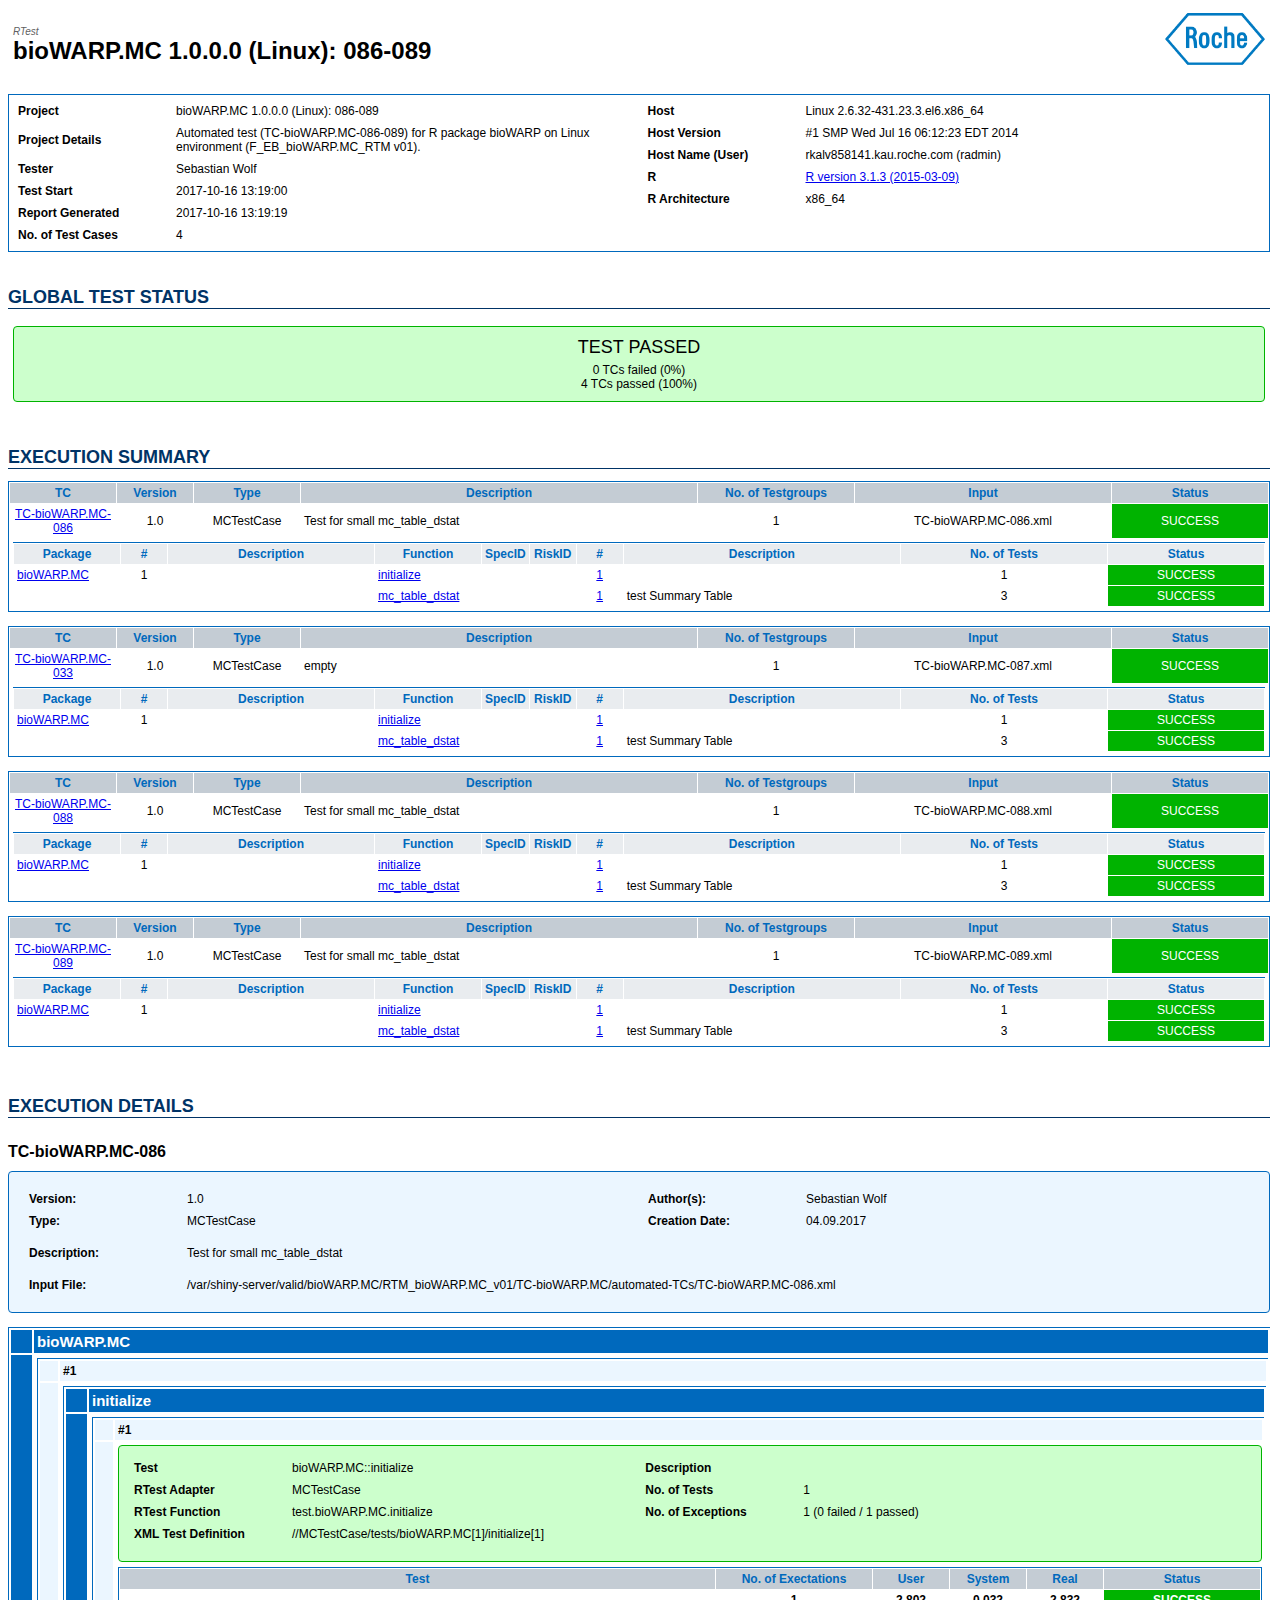
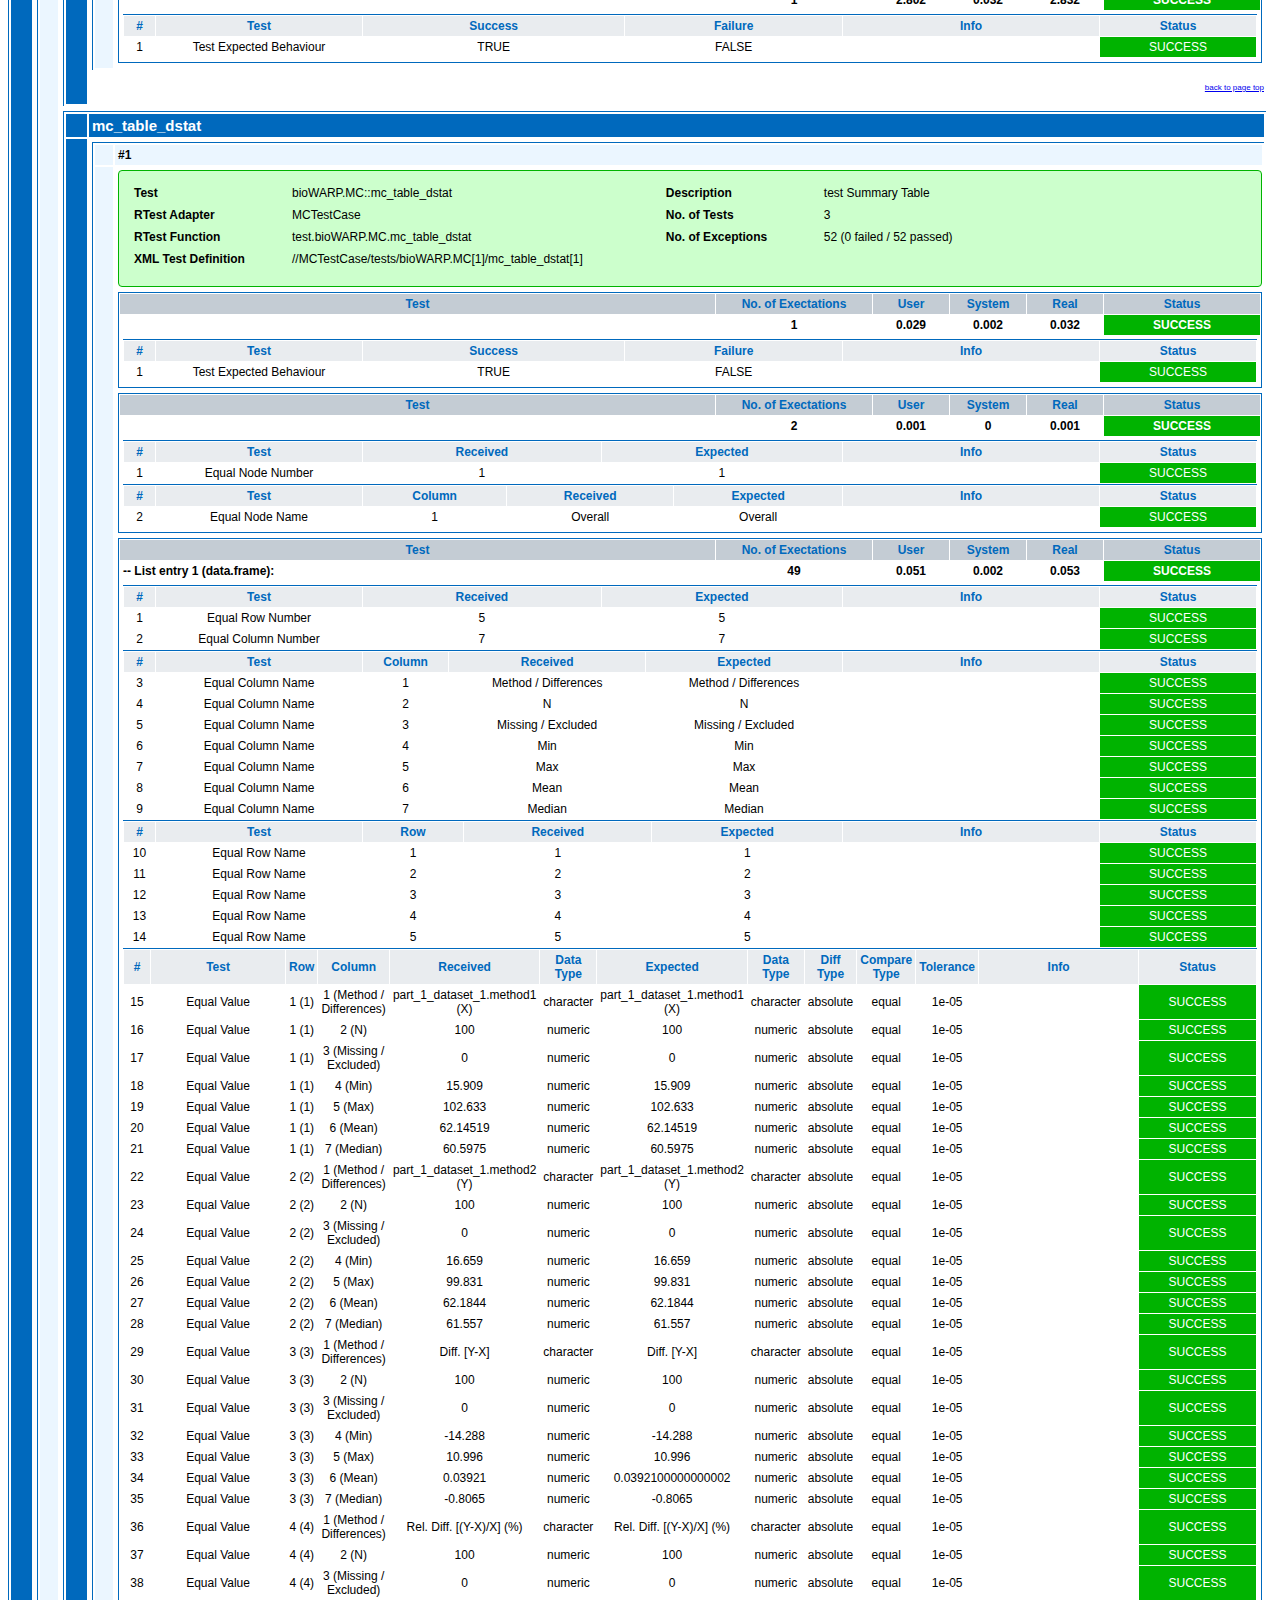
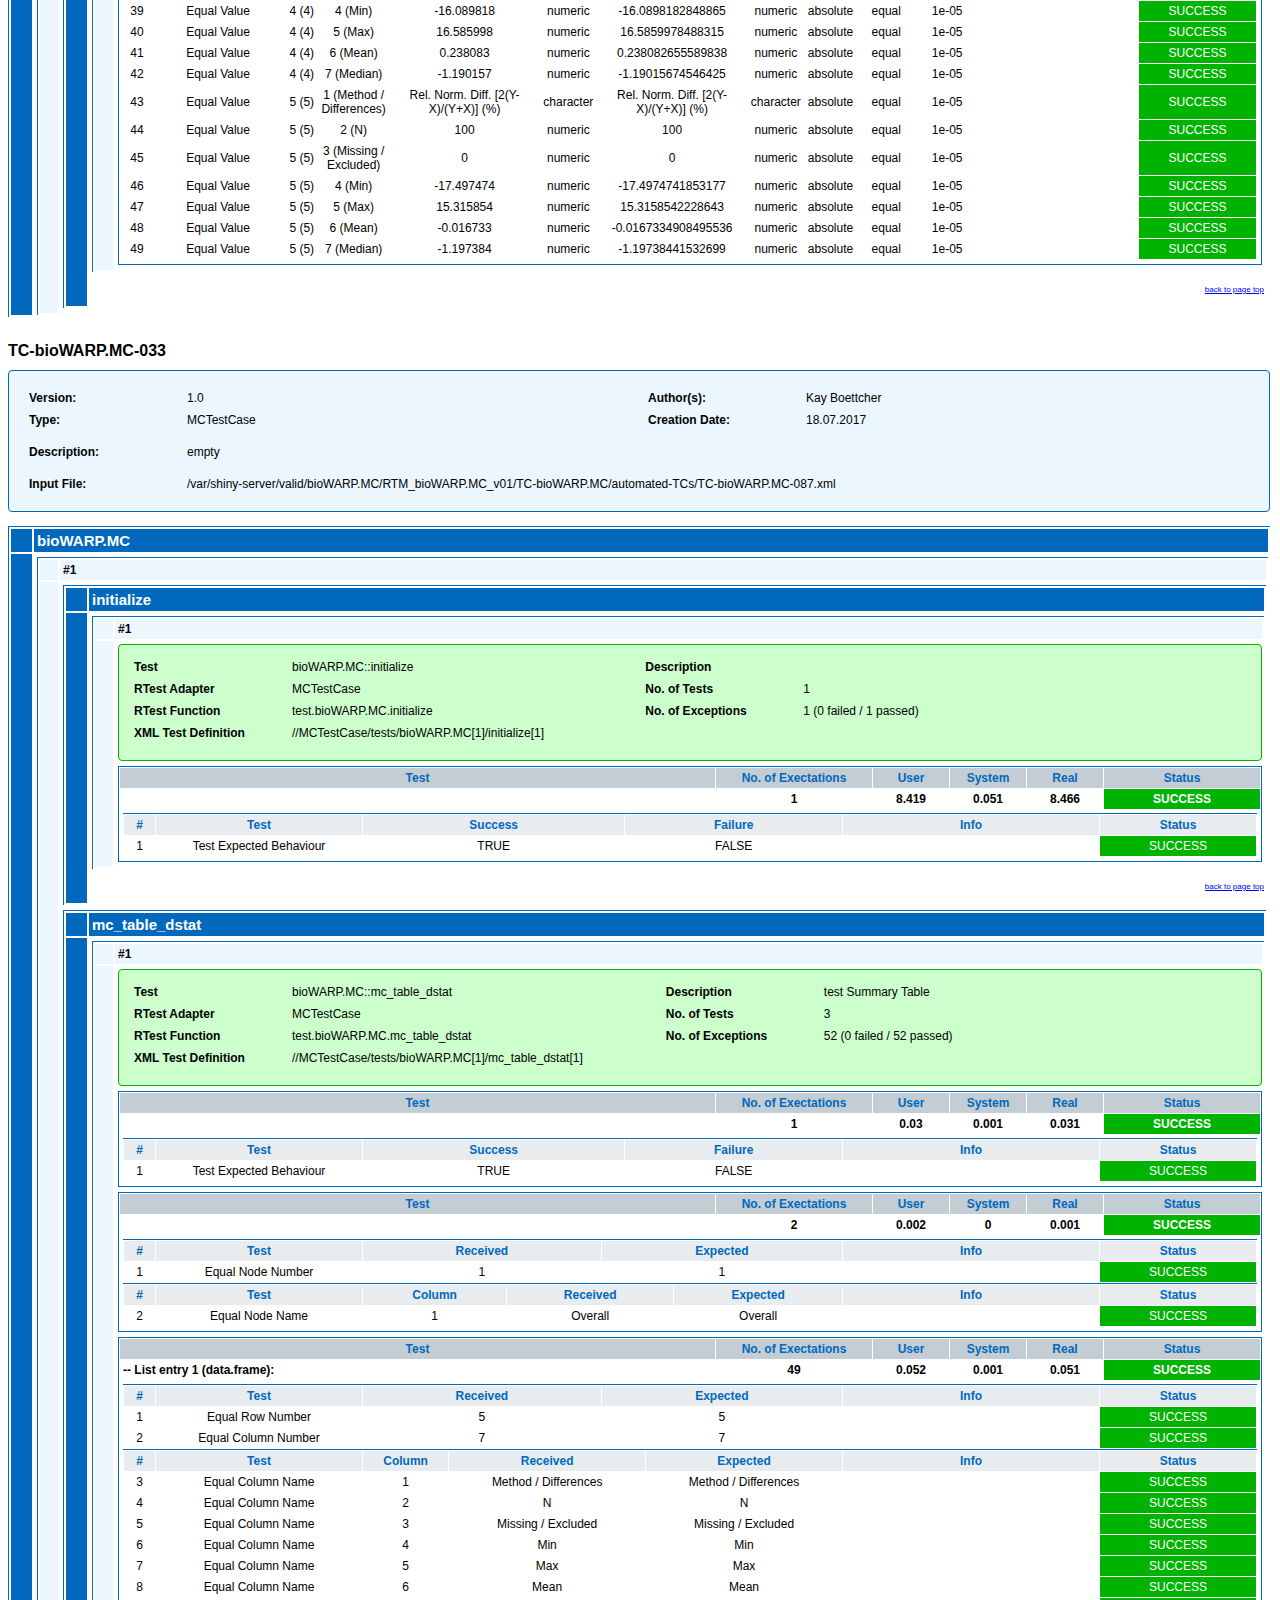
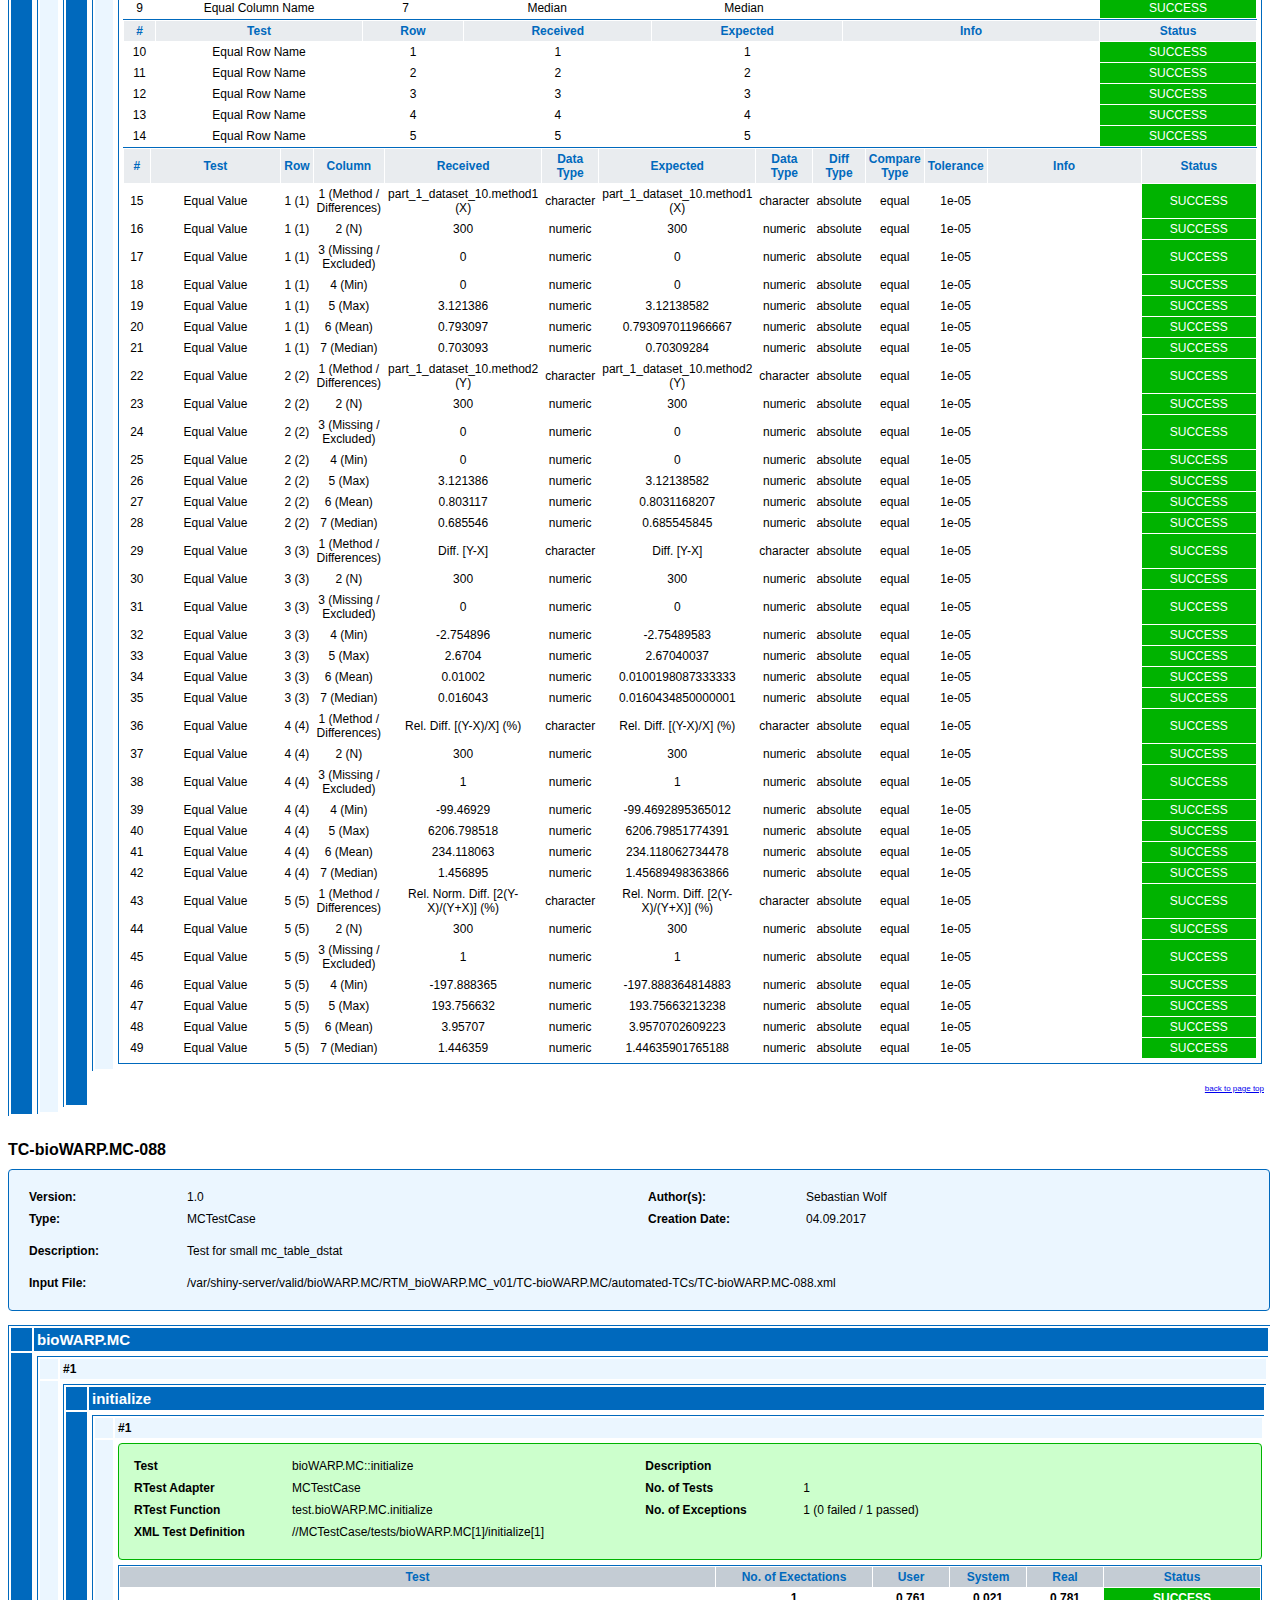
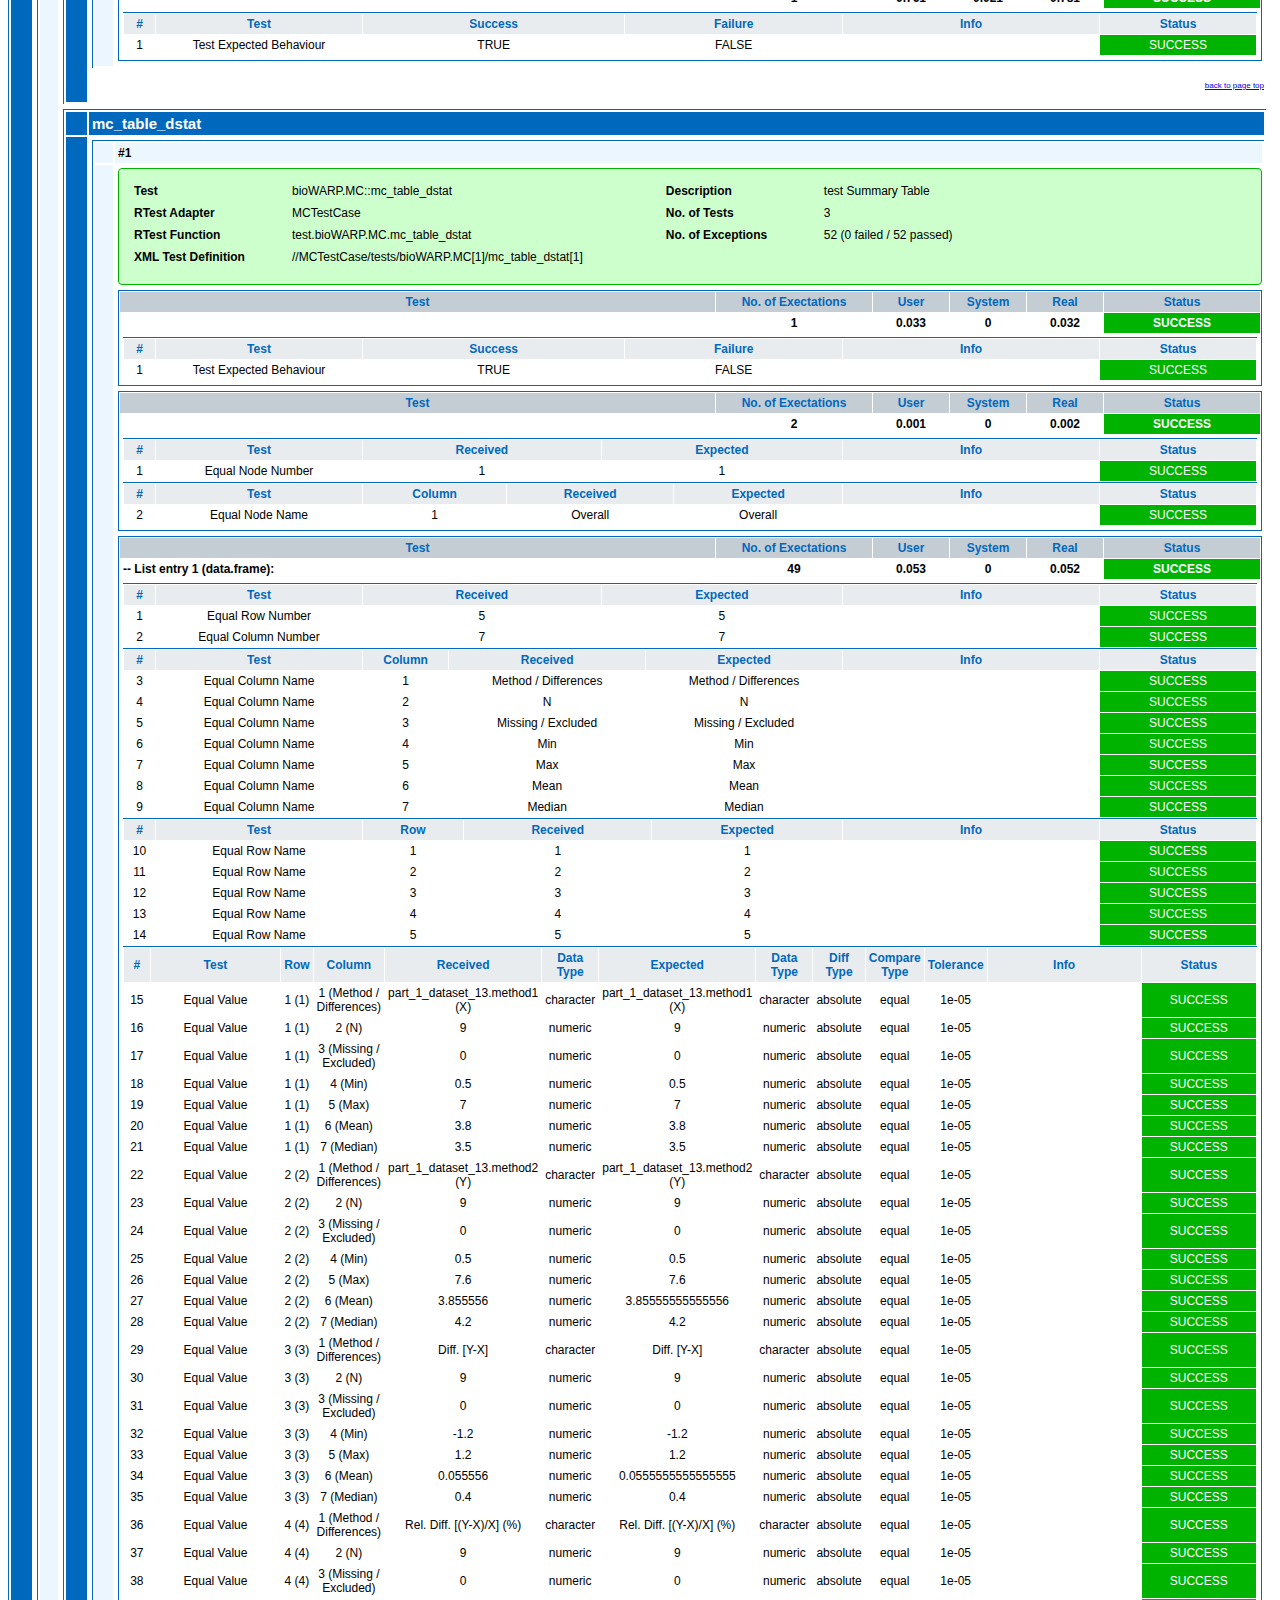
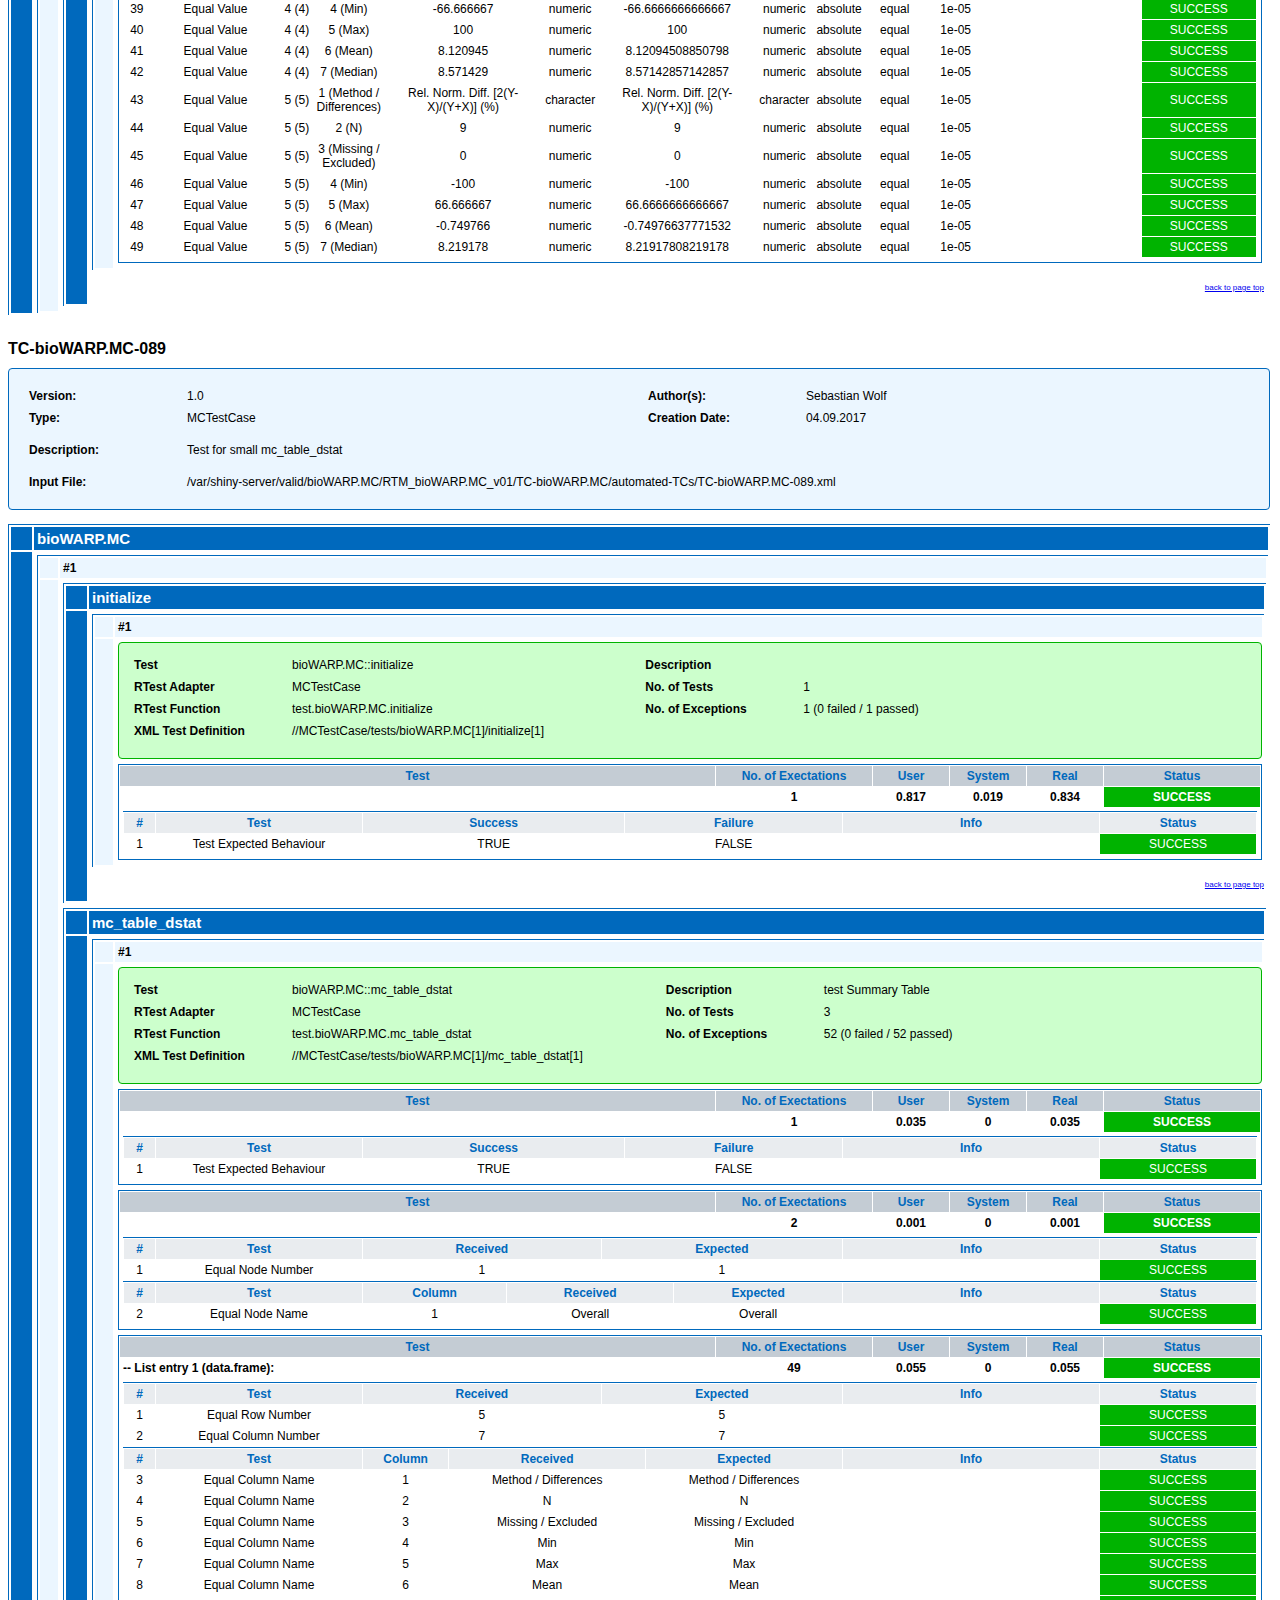
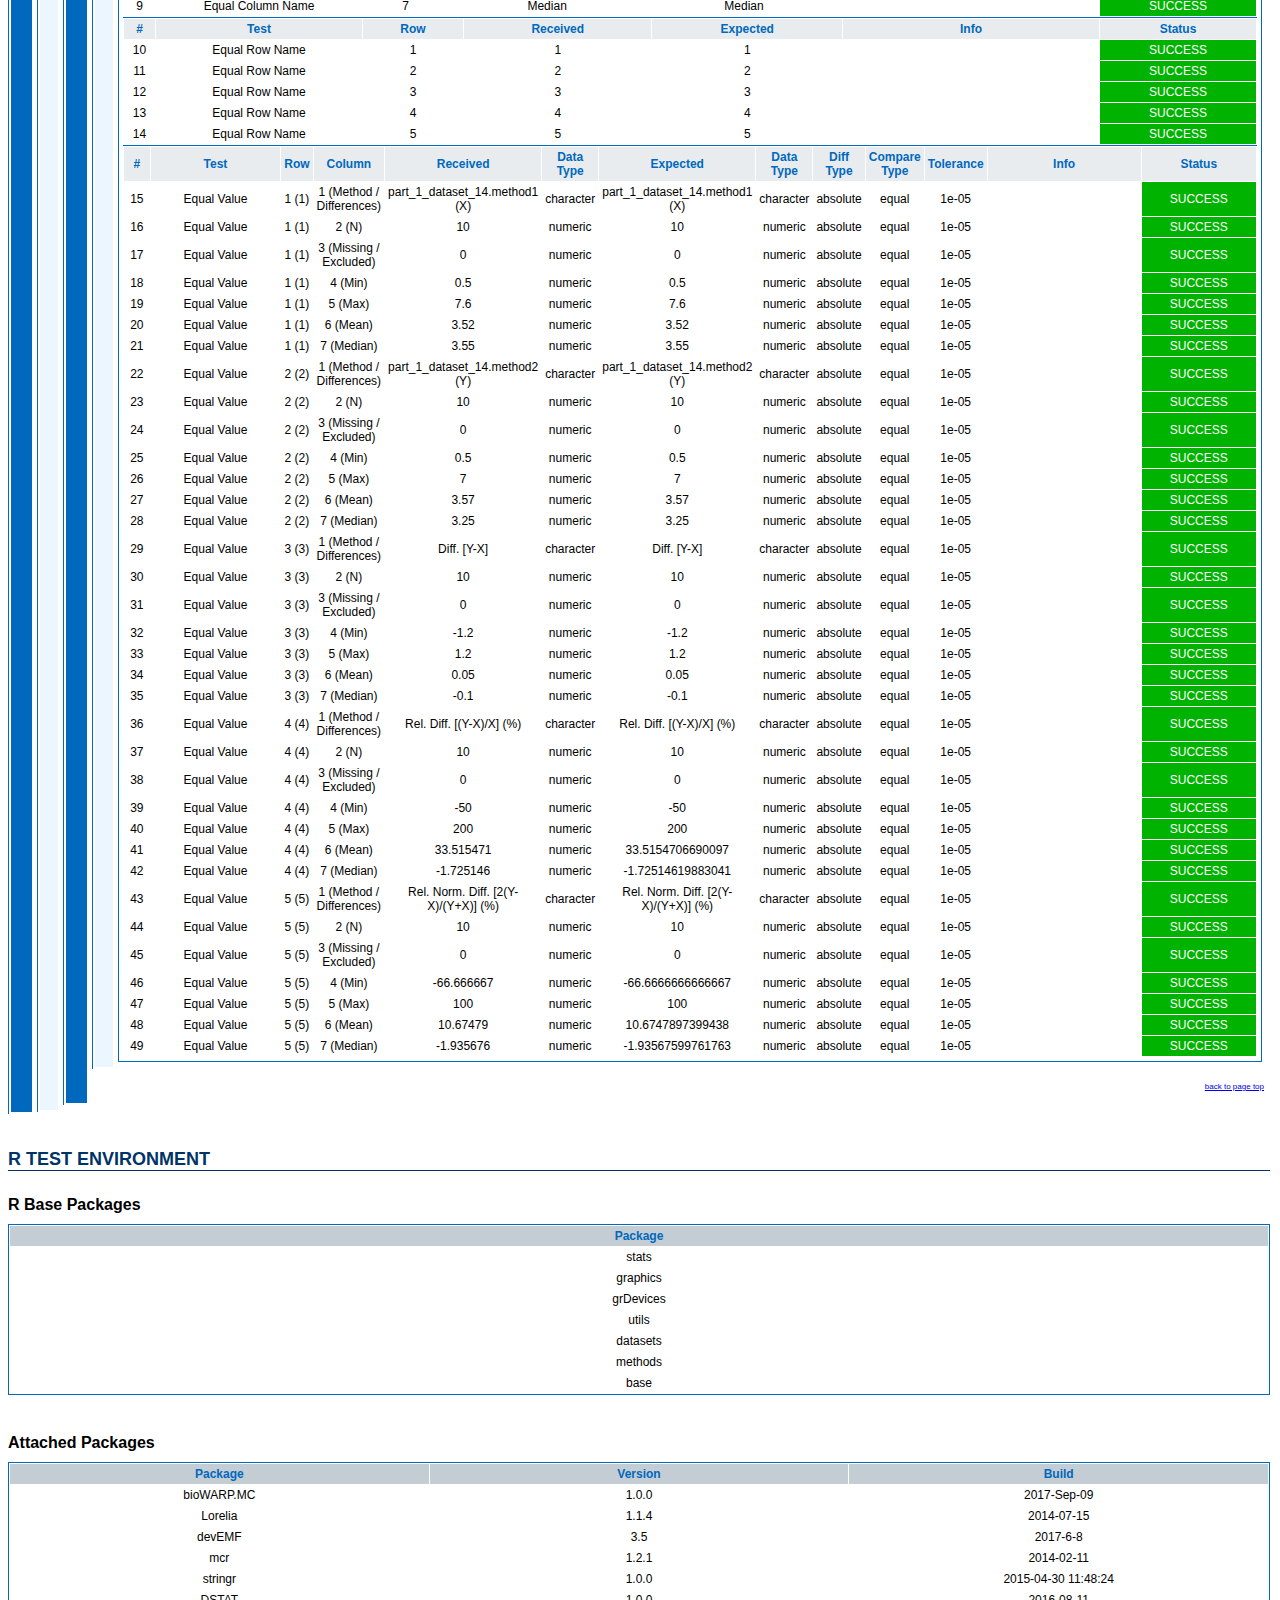
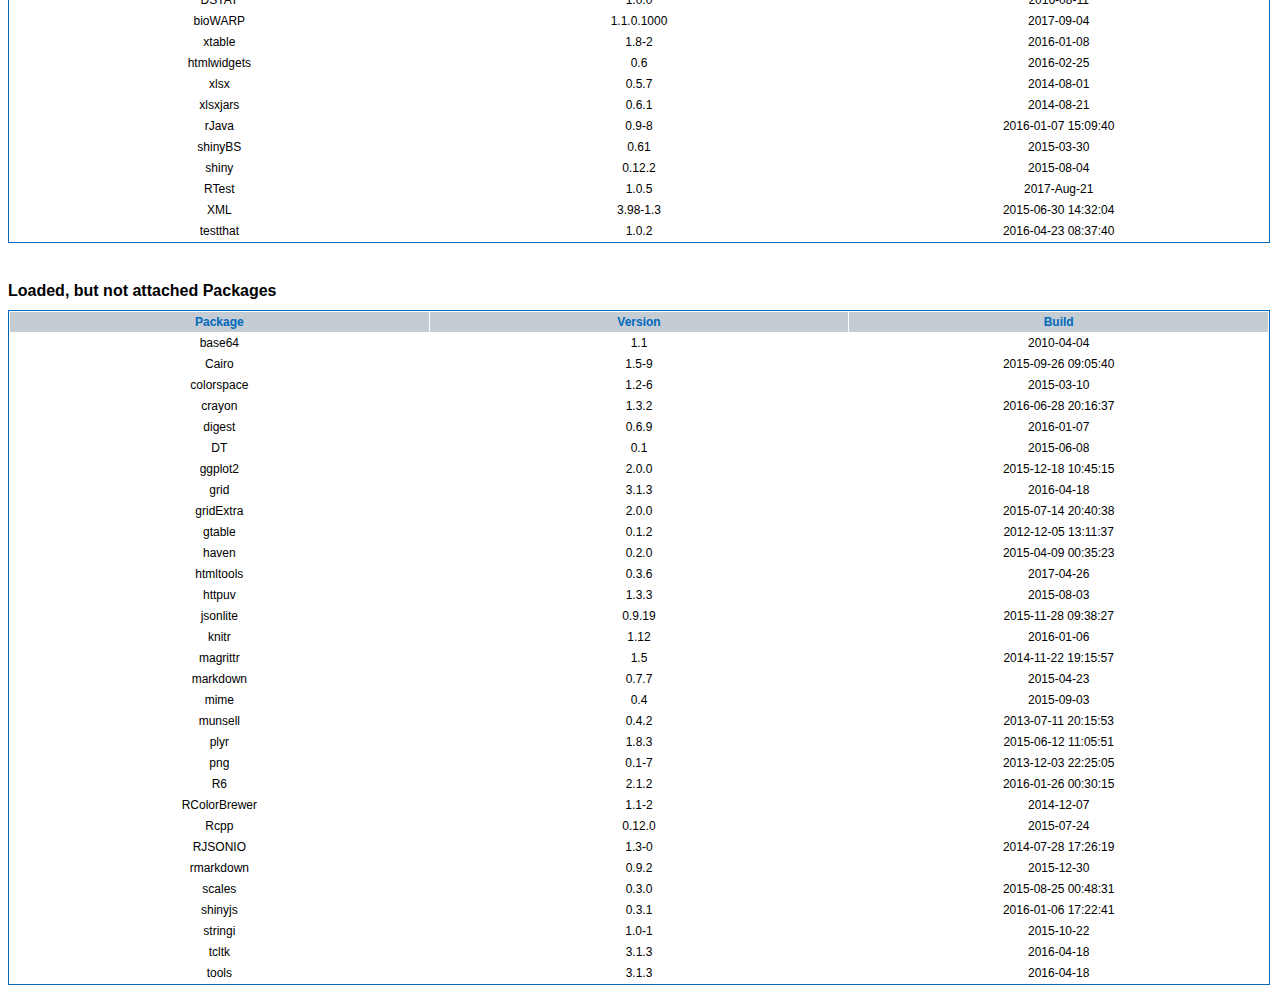
<file: images/bioWARP.MC_1.0.0.0_086-089.html>
<!-- saved from url=(0114)file:///C:/Users/wolfs25/AppData/Local/Temp/Temp1_Att01_TRU_automated_Tests.zip/bioWARP.MC_V1.0.0_TRU-086-089.html -->
<html><head><meta http-equiv="Content-Type" content="text/html; charset=windows-1252">

  <title>RTest - bioWARP.MC 1.0.0.0 (Linux): 086-089</title>

  <style>
body {
  margin-right: 10px;
}

html, body, p, table, input, textarea {
  font-family:       Arial, sans-serif;
  font-size:         12px;
}

a {
   outline:          0;
}


h1 {
  font-size:         18px;
  margin-top:        35px;
  text-transform:    uppercase;
  border-bottom:     1px solid #003366;
  color:             #003366;
}

h2 {
  font-size:         16px;
  margin-top:        25px;
  margin-bottom:     10px;
}

h3 {
  font-size:         14px;
  margin-top:        20px;
  margin-bottom:     10px;
}

h4, h5 {
  font-size:         12px;
  margin-top:        20px;
  margin-bottom:     8px;
}


#header, .abstract {
  padding-bottom:    10px;
}

.abstract {
  padding:          10px;
  margin-top:       10px;
  margin-right:     0px;
  border-radius:    4px;
  color:            #0069BD;
  background-color: #ebf6ff;
  border:           1px solid #0069BD;
}

.abstract-SUCCESS, .abstract-FAILED {
  padding:          10px;
  margin-right:     0px;
  border-radius:    4px;
  color:            #000000;
  margin-bottom:    5px;
  
}

.abstract-FAILED {
  background-color: #ffe5e5;
  border:           1px solid #e60000;
}
.abstract-SUCCESS {
  background-color: #ccffcc;
  border:           1px solid #00b300;
}



.headline-1 {
  font-size:        10px;
  color:            #606162;
}

.headline-2 {
  font-weight:      bold;
  font-size:        24px;
}

.exec-teststate {
	font-size:        18px;
  color:            #000000;
  margin-bottom:    5px;
}


a.backlink {
  display:          block;
  width:            100%;
  text-align:       right;
  font-size:        8px;
  padding-top:      8px;
  padding-bottom:   12px;
}


th, td {
	padding:         3px;
}

.tr-border-bottom td, .tr-border-bottom th {
  border-bottom:   1px solid #000000;
}

td.spacer {
	height: 10px;
}


table.TCSummary {
  width:           100%;
  border-collapse: separate; 
  border-spacing:  1px;
  border:          1px solid #0069BD;
}

table.TCSummary th {
	background-color: #c4ccd4;
	font-weight:      bold;    
	color:            #0069BD;  
}


table.TCExpecSummary {
  width:           100%;
  border-collapse: separate; 
  border-spacing:  1px;
  border-top:      1px solid #0069BD;
}

table.TCExpecSummary th {
  background-color: #E9ECEF;
  font-weight:      bold;    
  color:            #0069BD;  
}



table.TC-Level1, table.TC-Level2, table.TC-Level3, table.TC-Level4 {
  width:           100%;
  border-top:      1px solid #0069BD;
  border-left:     1px solid #0069BD;
  padding-right:   0px;
  margin-right:    0px;
}

table.TC-Level1 > td, table.TC-Level2 > td, table.TC-Level3 > td, table.TC-Level4 > td {
	 padding-bottom: 0px !important;
	 margin-bottom: 0px !important;
  padding-right: 0px !important;
  margin-right: 0px !important;
}

table.TC-Level3, table.TC-Level4 {
	margin-bottom: 5px;
}

td.TC-Level1-head, td.TC-Level3-head {
  font-weight:      bold;    
  font-size:        15px;
  color:            #FFFFFF;
  background-color: #0069bd;
}

td.TC-Level2-head, td.TC-Level4-head {
  font-weight:      bold;    
  font-size:        12px;
  color:            #000000;
  background-color: #ebf6ff;
}


td.TC-Level1-left, td.TC-Level3-left {
	 width: 15px;
	 background-color: #0069bd;
}

td.TC-Level2-left, td.TC-Level4-left {
  width: 12px;
  background-color: #ebf6ff;
}

td.TC-Level1-content, td.TC-Level2-content, td.TC-Level3-content, td.TC-Level4-content {
   padding-right: 0px;
   padding-bottom: 0px;
}





.SUCCESS {
	background-color: #00b300;
	color: #ffffff;
}

.FAILED {
	background-color: #e60000;
	color: #ffffff;
}

.NO-TESTS {
  background-color: #f0f2f4;
}

div.SUCCESS, div.FAILURE, div.NOTESTS {
	padding:    3px;
	text-align: center;
}


.FAILURE-msg {
  color: #FF0000;
}
  </style>

</head>

<body>
<a name="pagetop"></a>

<div id="header">
  <table width="100%">
    <tbody><tr>
      <td valign="bottom" class="headline">
        <div class="headline-1"><i class="system">RTest</i></div>
        <div class="headline-2">bioWARP.MC 1.0.0.0 (Linux): 086-089</div>
      </td>
      <td width="100">
        <img src="[data-uri]" alt="Roche Logo" width="100px">
      </td>
    </tr>
  </tbody></table>
</div>
<br>
<table width="100%" class="TCSummary">
  <tbody><tr>
    <td width="50%" valign="top">
      <table width="100%">
        <tbody><tr>
          <td width="150"><b>Project</b></td>
          <td>bioWARP.MC 1.0.0.0 (Linux): 086-089</td>
        </tr>
        <tr>
          <td><b>Project Details</b></td>
          <td>Automated test (TC-bioWARP.MC-086-089) for R package bioWARP on Linux environment (F_EB_bioWARP.MC_RTM v01).</td>
        </tr>
        <tr>
          <td><b>Tester</b></td>
          <td>Sebastian Wolf</td>
        </tr>
        <tr>
          <td><b>Test Start</b></td>
          <td>2017-10-16 13:19:00</td>
        </tr>
        <tr>
          <td><b>Report Generated</b></td>
          <td>2017-10-16 13:19:19</td>
        </tr>
        <tr>
          <td><b>No. of Test Cases</b></td>
          <td>4</td>
        </tr>
      </tbody></table>
    </td>
    <td width="50%" valign="top">
      <table width="100%">
        <tbody><tr>
          <td width="150"><b>Host</b></td>
          <td>Linux 2.6.32-431.23.3.el6.x86_64</td>
        </tr>
        <tr>
          <td><b>Host Version</b></td>
          <td>#1 SMP Wed Jul 16 06:12:23 EDT 2014</td>
        </tr>
        <tr>
          <td><b>Host Name (User)</b></td>
          <td>
            rkalv858141.kau.roche.com (radmin)
          </td>
        </tr>
        <tr>
          <td><b>R</b></td>
          <td>
            <a href="file:///C:/Users/wolfs25/AppData/Local/Temp/Temp1_Att01_TRU_automated_Tests.zip/bioWARP.MC_V1.0.0_TRU-086-089.html#REnvDetails">R version 3.1.3 (2015-03-09)</a>
          </td>
        </tr>
        <tr>
          <td><b>R Architecture</b></td>
          <td>x86_64</td>
        </tr>
      </tbody></table>
    </td>
  </tr>
</tbody></table>
<h1>GLOBAL TEST STATUS</h1>

<table width="100%">
  <tbody><tr>
    <td align="center">
      <div class="abstract-SUCCESS">
        <div class="exec-teststate">TEST PASSED</div>
        0 TCs failed (0%)<br>
        4 TCs passed (100%)<br>
      </div>
    </td>
  </tr>
</tbody></table><h1>EXECUTION SUMMARY</h1><table>



</table><table width="100%" class="TCSummary">
  <tbody><tr>
    <th width="100">TC</th>
    <th width="70">Version</th>
    <th width="100">Type</th>
    <th>Description</th>
    <th width="150">No. of Testgroups</th>
    <th width="250">Input</th>
    <th width="150">Status</th>
  </tr>
  <tr>
    <td align="center">
      <a href="file:///C:/Users/wolfs25/AppData/Local/Temp/Temp1_Att01_TRU_automated_Tests.zip/bioWARP.MC_V1.0.0_TRU-086-089.html#TC-TC-bioWARP.MC-086">TC-bioWARP.MC-086</a>
    </td>
    <td align="center">1.0</td>
    <td align="center">MCTestCase</td>
    <td>Test for small mc_table_dstat</td>
    <td align="center">1</td>
    <td align="center">TC-bioWARP.MC-086.xml</td>
    <td align="center" class="SUCCESS">SUCCESS</td>
  </tr>
  <tr>
    <td colspan="7">
      <table width="100%" class="TCExpecSummary">
        <tbody><tr>
          <th width="100">Package</th>
          <th width="40">#</th>
          <th width="200">Description</th>
          <th width="100">Function</th>
          <th width="40">SpecID</th>
          <th width="40">RiskID</th>
          <th width="40">#</th>
          <th>Description</th>
          <th width="200">No. of Tests</th>
          <th width="150">Status</th>
        </tr>
        <tr>
          <td>
            <a href="file:///C:/Users/wolfs25/AppData/Local/Temp/Temp1_Att01_TRU_automated_Tests.zip/bioWARP.MC_V1.0.0_TRU-086-089.html#TC-TC-bioWARP.MC-086-bioWARP.MC_1">
              bioWARP.MC
            </a>
          </td>
          <td align="center">1</td>
          <td></td>
          <td>
            <a href="file:///C:/Users/wolfs25/AppData/Local/Temp/Temp1_Att01_TRU_automated_Tests.zip/bioWARP.MC_V1.0.0_TRU-086-089.html#TC-TC-bioWARP.MC-086-bioWARP.MC_1-initialize">
              initialize
            </a>
          </td>
          <td align="center"></td>
          <td align="center"></td>
          <td align="center">
            <a href="file:///C:/Users/wolfs25/AppData/Local/Temp/Temp1_Att01_TRU_automated_Tests.zip/bioWARP.MC_V1.0.0_TRU-086-089.html#TC-TC-bioWARP.MC-086-bioWARP.MC_1-initialize_1">
1
            </a>
          </td>
          <td></td>
          <td align="center">1</td>
          <td align="center" class="SUCCESS">SUCCESS</td>
        </tr>
        <tr>
          <td colspan="3"></td>
          <td>
            <a href="file:///C:/Users/wolfs25/AppData/Local/Temp/Temp1_Att01_TRU_automated_Tests.zip/bioWARP.MC_V1.0.0_TRU-086-089.html#TC-TC-bioWARP.MC-086-bioWARP.MC_1-mc_table_dstat">
              mc_table_dstat
            </a>
          </td>
          <td align="center"></td>
          <td align="center"></td>
          <td align="center">
            <a href="file:///C:/Users/wolfs25/AppData/Local/Temp/Temp1_Att01_TRU_automated_Tests.zip/bioWARP.MC_V1.0.0_TRU-086-089.html#TC-TC-bioWARP.MC-086-bioWARP.MC_1-mc_table_dstat_1">
1
            </a>
          </td>
          <td>test Summary Table</td>
          <td align="center">3</td>
          <td align="center" class="SUCCESS">SUCCESS</td>
        </tr>
      </tbody></table>
    </td>
  </tr>
</tbody></table>
<br>
<table width="100%" class="TCSummary">
  <tbody><tr>
    <th width="100">TC</th>
    <th width="70">Version</th>
    <th width="100">Type</th>
    <th>Description</th>
    <th width="150">No. of Testgroups</th>
    <th width="250">Input</th>
    <th width="150">Status</th>
  </tr>
  <tr>
    <td align="center">
      <a href="file:///C:/Users/wolfs25/AppData/Local/Temp/Temp1_Att01_TRU_automated_Tests.zip/bioWARP.MC_V1.0.0_TRU-086-089.html#TC-TC-bioWARP.MC-033">TC-bioWARP.MC-033</a>
    </td>
    <td align="center">1.0</td>
    <td align="center">MCTestCase</td>
    <td>empty</td>
    <td align="center">1</td>
    <td align="center">TC-bioWARP.MC-087.xml</td>
    <td align="center" class="SUCCESS">SUCCESS</td>
  </tr>
  <tr>
    <td colspan="7">
      <table width="100%" class="TCExpecSummary">
        <tbody><tr>
          <th width="100">Package</th>
          <th width="40">#</th>
          <th width="200">Description</th>
          <th width="100">Function</th>
          <th width="40">SpecID</th>
          <th width="40">RiskID</th>
          <th width="40">#</th>
          <th>Description</th>
          <th width="200">No. of Tests</th>
          <th width="150">Status</th>
        </tr>
        <tr>
          <td>
            <a href="file:///C:/Users/wolfs25/AppData/Local/Temp/Temp1_Att01_TRU_automated_Tests.zip/bioWARP.MC_V1.0.0_TRU-086-089.html#TC-TC-bioWARP.MC-033-bioWARP.MC_1">
              bioWARP.MC
            </a>
          </td>
          <td align="center">1</td>
          <td></td>
          <td>
            <a href="file:///C:/Users/wolfs25/AppData/Local/Temp/Temp1_Att01_TRU_automated_Tests.zip/bioWARP.MC_V1.0.0_TRU-086-089.html#TC-TC-bioWARP.MC-033-bioWARP.MC_1-initialize">
              initialize
            </a>
          </td>
          <td align="center"></td>
          <td align="center"></td>
          <td align="center">
            <a href="file:///C:/Users/wolfs25/AppData/Local/Temp/Temp1_Att01_TRU_automated_Tests.zip/bioWARP.MC_V1.0.0_TRU-086-089.html#TC-TC-bioWARP.MC-033-bioWARP.MC_1-initialize_1">
1
            </a>
          </td>
          <td></td>
          <td align="center">1</td>
          <td align="center" class="SUCCESS">SUCCESS</td>
        </tr>
        <tr>
          <td colspan="3"></td>
          <td>
            <a href="file:///C:/Users/wolfs25/AppData/Local/Temp/Temp1_Att01_TRU_automated_Tests.zip/bioWARP.MC_V1.0.0_TRU-086-089.html#TC-TC-bioWARP.MC-033-bioWARP.MC_1-mc_table_dstat">
              mc_table_dstat
            </a>
          </td>
          <td align="center"></td>
          <td align="center"></td>
          <td align="center">
            <a href="file:///C:/Users/wolfs25/AppData/Local/Temp/Temp1_Att01_TRU_automated_Tests.zip/bioWARP.MC_V1.0.0_TRU-086-089.html#TC-TC-bioWARP.MC-033-bioWARP.MC_1-mc_table_dstat_1">
1
            </a>
          </td>
          <td>test Summary Table</td>
          <td align="center">3</td>
          <td align="center" class="SUCCESS">SUCCESS</td>
        </tr>
      </tbody></table>
    </td>
  </tr>
</tbody></table>
<br>
<table width="100%" class="TCSummary">
  <tbody><tr>
    <th width="100">TC</th>
    <th width="70">Version</th>
    <th width="100">Type</th>
    <th>Description</th>
    <th width="150">No. of Testgroups</th>
    <th width="250">Input</th>
    <th width="150">Status</th>
  </tr>
  <tr>
    <td align="center">
      <a href="file:///C:/Users/wolfs25/AppData/Local/Temp/Temp1_Att01_TRU_automated_Tests.zip/bioWARP.MC_V1.0.0_TRU-086-089.html#TC-TC-bioWARP.MC-088">TC-bioWARP.MC-088</a>
    </td>
    <td align="center">1.0</td>
    <td align="center">MCTestCase</td>
    <td>Test for small mc_table_dstat</td>
    <td align="center">1</td>
    <td align="center">TC-bioWARP.MC-088.xml</td>
    <td align="center" class="SUCCESS">SUCCESS</td>
  </tr>
  <tr>
    <td colspan="7">
      <table width="100%" class="TCExpecSummary">
        <tbody><tr>
          <th width="100">Package</th>
          <th width="40">#</th>
          <th width="200">Description</th>
          <th width="100">Function</th>
          <th width="40">SpecID</th>
          <th width="40">RiskID</th>
          <th width="40">#</th>
          <th>Description</th>
          <th width="200">No. of Tests</th>
          <th width="150">Status</th>
        </tr>
        <tr>
          <td>
            <a href="file:///C:/Users/wolfs25/AppData/Local/Temp/Temp1_Att01_TRU_automated_Tests.zip/bioWARP.MC_V1.0.0_TRU-086-089.html#TC-TC-bioWARP.MC-088-bioWARP.MC_1">
              bioWARP.MC
            </a>
          </td>
          <td align="center">1</td>
          <td></td>
          <td>
            <a href="file:///C:/Users/wolfs25/AppData/Local/Temp/Temp1_Att01_TRU_automated_Tests.zip/bioWARP.MC_V1.0.0_TRU-086-089.html#TC-TC-bioWARP.MC-088-bioWARP.MC_1-initialize">
              initialize
            </a>
          </td>
          <td align="center"></td>
          <td align="center"></td>
          <td align="center">
            <a href="file:///C:/Users/wolfs25/AppData/Local/Temp/Temp1_Att01_TRU_automated_Tests.zip/bioWARP.MC_V1.0.0_TRU-086-089.html#TC-TC-bioWARP.MC-088-bioWARP.MC_1-initialize_1">
1
            </a>
          </td>
          <td></td>
          <td align="center">1</td>
          <td align="center" class="SUCCESS">SUCCESS</td>
        </tr>
        <tr>
          <td colspan="3"></td>
          <td>
            <a href="file:///C:/Users/wolfs25/AppData/Local/Temp/Temp1_Att01_TRU_automated_Tests.zip/bioWARP.MC_V1.0.0_TRU-086-089.html#TC-TC-bioWARP.MC-088-bioWARP.MC_1-mc_table_dstat">
              mc_table_dstat
            </a>
          </td>
          <td align="center"></td>
          <td align="center"></td>
          <td align="center">
            <a href="file:///C:/Users/wolfs25/AppData/Local/Temp/Temp1_Att01_TRU_automated_Tests.zip/bioWARP.MC_V1.0.0_TRU-086-089.html#TC-TC-bioWARP.MC-088-bioWARP.MC_1-mc_table_dstat_1">
1
            </a>
          </td>
          <td>test Summary Table</td>
          <td align="center">3</td>
          <td align="center" class="SUCCESS">SUCCESS</td>
        </tr>
      </tbody></table>
    </td>
  </tr>
</tbody></table>
<br>
<table width="100%" class="TCSummary">
  <tbody><tr>
    <th width="100">TC</th>
    <th width="70">Version</th>
    <th width="100">Type</th>
    <th>Description</th>
    <th width="150">No. of Testgroups</th>
    <th width="250">Input</th>
    <th width="150">Status</th>
  </tr>
  <tr>
    <td align="center">
      <a href="file:///C:/Users/wolfs25/AppData/Local/Temp/Temp1_Att01_TRU_automated_Tests.zip/bioWARP.MC_V1.0.0_TRU-086-089.html#TC-TC-bioWARP.MC-089">TC-bioWARP.MC-089</a>
    </td>
    <td align="center">1.0</td>
    <td align="center">MCTestCase</td>
    <td>Test for small mc_table_dstat</td>
    <td align="center">1</td>
    <td align="center">TC-bioWARP.MC-089.xml</td>
    <td align="center" class="SUCCESS">SUCCESS</td>
  </tr>
  <tr>
    <td colspan="7">
      <table width="100%" class="TCExpecSummary">
        <tbody><tr>
          <th width="100">Package</th>
          <th width="40">#</th>
          <th width="200">Description</th>
          <th width="100">Function</th>
          <th width="40">SpecID</th>
          <th width="40">RiskID</th>
          <th width="40">#</th>
          <th>Description</th>
          <th width="200">No. of Tests</th>
          <th width="150">Status</th>
        </tr>
        <tr>
          <td>
            <a href="file:///C:/Users/wolfs25/AppData/Local/Temp/Temp1_Att01_TRU_automated_Tests.zip/bioWARP.MC_V1.0.0_TRU-086-089.html#TC-TC-bioWARP.MC-089-bioWARP.MC_1">
              bioWARP.MC
            </a>
          </td>
          <td align="center">1</td>
          <td></td>
          <td>
            <a href="file:///C:/Users/wolfs25/AppData/Local/Temp/Temp1_Att01_TRU_automated_Tests.zip/bioWARP.MC_V1.0.0_TRU-086-089.html#TC-TC-bioWARP.MC-089-bioWARP.MC_1-initialize">
              initialize
            </a>
          </td>
          <td align="center"></td>
          <td align="center"></td>
          <td align="center">
            <a href="file:///C:/Users/wolfs25/AppData/Local/Temp/Temp1_Att01_TRU_automated_Tests.zip/bioWARP.MC_V1.0.0_TRU-086-089.html#TC-TC-bioWARP.MC-089-bioWARP.MC_1-initialize_1">
1
            </a>
          </td>
          <td></td>
          <td align="center">1</td>
          <td align="center" class="SUCCESS">SUCCESS</td>
        </tr>
        <tr>
          <td colspan="3"></td>
          <td>
            <a href="file:///C:/Users/wolfs25/AppData/Local/Temp/Temp1_Att01_TRU_automated_Tests.zip/bioWARP.MC_V1.0.0_TRU-086-089.html#TC-TC-bioWARP.MC-089-bioWARP.MC_1-mc_table_dstat">
              mc_table_dstat
            </a>
          </td>
          <td align="center"></td>
          <td align="center"></td>
          <td align="center">
            <a href="file:///C:/Users/wolfs25/AppData/Local/Temp/Temp1_Att01_TRU_automated_Tests.zip/bioWARP.MC_V1.0.0_TRU-086-089.html#TC-TC-bioWARP.MC-089-bioWARP.MC_1-mc_table_dstat_1">
1
            </a>
          </td>
          <td>test Summary Table</td>
          <td align="center">3</td>
          <td align="center" class="SUCCESS">SUCCESS</td>
        </tr>
      </tbody></table>
    </td>
  </tr>
</tbody></table>
<br>
<h1>EXECUTION DETAILS</h1>

<a name="TC-TC-bioWARP.MC-086"></a>
<h2>TC-bioWARP.MC-086</h2>

<div class="abstract">
  <table width="100%">
    <tbody><tr>
      <td width="50%" valign="top">
        <table width="100%">
          <tbody><tr>
            <td width="150"><b>Version:</b></td>
            <td>1.0</td>
          </tr>
          <tr>
            <td width="150"><b>Type:</b></td>
            <td>MCTestCase</td>
          </tr>
        </tbody></table>
      </td>
      <td width="50%" valign="top">
        <table width="100%">
          <tbody><tr>
            <td width="150"><b>Author(s):</b></td>
            <td>Sebastian Wolf</td>
          </tr>
          <tr>
            <td width="150"><b>Creation Date:</b></td>
            <td>04.09.2017</td>
          </tr>
        </tbody></table>
      </td>
    </tr>
    <tr>
      <td colspan="2%">
        <table width="100%">
          <tbody><tr>
            <td width="150" valign="top"><b>Description:</b></td>
            <td>Test for small mc_table_dstat</td>
          </tr>
        </tbody></table>
      </td>
    </tr>
    <tr>
      <td colspan="2%">
        <table width="100%">
          <tbody><tr>
            <td width="150"><b>Input File:</b></td>
            <td>/var/shiny-server/valid/bioWARP.MC/RTM_bioWARP.MC_v01/TC-bioWARP.MC/automated-TCs/TC-bioWARP.MC-086.xml</td>
          </tr>
        </tbody></table>
      </td>
    </tr>
  </tbody></table>
</div>
<br>

<a name="TC-TC-bioWARP.MC-086-bioWARP.MC"></a>
<table width="100%" class="TC-Level1" style="margin-bottom: 15px">
  <tbody><tr>
    <td class="TC-Level1-left"></td>
    <td class="TC-Level1-head">bioWARP.MC</td>
  </tr>
  <tr>
    <td class="TC-Level1-left"></td>
    <td class="TC-Level1-content">
            <a name="#TC-TC-bioWARP.MC-086-bioWARP.MC_1">
            </a>
  <table width="100%" class="TC-Level2">
    <tbody><tr>
      <td class="TC-Level2-left"></td>
      <td class="TC-Level2-head">#1</td>
    </tr>
    <tr>
      <td class="TC-Level2-left"></td>
      <td class="TC-Level2-content">
    <a name="TC-TC-bioWARP.MC-086-bioWARP.MC_1-initialize"></a>
    <table width="100%" class="TC-Level3">
      <tbody><tr>
        <td class="TC-Level3-left"></td>
        <td class="TC-Level3-head">initialize</td>
      </tr>
      <tr>
        <td class="TC-Level3-left"></td>
        <td class="TC-Level3-content">
      <table width="100%" class="TC-Level4">
        <tbody><tr>
          <td class="TC-Level4-left"></td>
          <td class="TC-Level4-head">
            <a name="#TC-TC-bioWARP.MC-086-bioWARP.MC_1-initialize_1">
              #1
            </a>
          </td>
        </tr>
        <tr>
          <td class="TC-Level4-left"></td>
          <td class="TC-Level4-content">
        <div class="abstract-SUCCESS">
        <table width="100%" style="margin-bottom: 5px;">
          <tbody><tr>
            <td width="150"><b>Test</b></td>
            <td>bioWARP.MC::initialize</td>
            <td width="150"><b>Description</b></td>
            <td></td>
            <td width="150" rowspan="4" align="center" valign="top"></td>
          </tr>
          <tr>
            <td><b>RTest Adapter</b></td>
            <td>MCTestCase</td>
            <td><b>No. of Tests</b></td>
            <td>1</td>
          </tr>
          <tr>
            <td><b>RTest Function</b></td>
            <td>test.bioWARP.MC.initialize</td>
            <td><b>No. of Exceptions</b></td>
            <td>1 (0 failed / 1 passed)</td>
          </tr>
          <tr>
            <td><b>XML Test Definition</b></td>
            <td colspan="3">//MCTestCase/tests/bioWARP.MC[1]/initialize[1]</td>
          </tr>
        </tbody></table>
        </div>
          <table width="100%" class="TCSummary" style="margin-bottom: 5px">
            <tbody><tr>
              <th>Test</th>
              <th width="150">No. of Exectations</th>
              <th width="70">User</th>
              <th width="70">System</th>
              <th width="70">Real</th>
              <th width="150">Status</th>
            </tr>
            <tr>
              <td><b></b></td>
              <td align="center"><b>1</b></td>
              <td align="center"><b>2.802</b></td>
              <td align="center"><b>0.032</b></td>
              <td align="center"><b>2.832</b></td>
              <td align="center" class="SUCCESS"><b>SUCCESS</b></td>
            </tr>
            <tr>
              <td colspan="6">
              <table width="100%" class="TCExpecSummary">                <tbody><tr>                  <th width="25">#</th>                  <th width="200">Test</th>                  <th>Success</th>                  <th>Failure</th>                  <th width="250">Info</th>                  <th width="150">Status</th>                </tr>                <tr>                  <td align="center">1</td>                  <td align="center">Test Expected Behaviour</td>                  <td align="center">TRUE</td>                  <td align="center">FALSE</td>                  <td>                                    </td>                  <td align="center" class="SUCCESS">                    SUCCESS                  </td>                </tr>
                </tbody></table>
              </td>
            </tr>
          </tbody></table>
        </td>
      </tr>
    </tbody></table>
    <a href="file:///C:/Users/wolfs25/AppData/Local/Temp/Temp1_Att01_TRU_automated_Tests.zip/bioWARP.MC_V1.0.0_TRU-086-089.html#pagetop" class="backlink">back to page top</a>
        </td>
      </tr>
    </tbody></table>
    <a name="TC-TC-bioWARP.MC-086-bioWARP.MC_1-mc_table_dstat"></a>
    <table width="100%" class="TC-Level3">
      <tbody><tr>
        <td class="TC-Level3-left"></td>
        <td class="TC-Level3-head">mc_table_dstat</td>
      </tr>
      <tr>
        <td class="TC-Level3-left"></td>
        <td class="TC-Level3-content">
      <table width="100%" class="TC-Level4">
        <tbody><tr>
          <td class="TC-Level4-left"></td>
          <td class="TC-Level4-head">
            <a name="#TC-TC-bioWARP.MC-086-bioWARP.MC_1-mc_table_dstat_1">
              #1
            </a>
          </td>
        </tr>
        <tr>
          <td class="TC-Level4-left"></td>
          <td class="TC-Level4-content">
        <div class="abstract-SUCCESS">
        <table width="100%" style="margin-bottom: 5px;">
          <tbody><tr>
            <td width="150"><b>Test</b></td>
            <td>bioWARP.MC::mc_table_dstat</td>
            <td width="150"><b>Description</b></td>
            <td>test Summary Table</td>
            <td width="150" rowspan="4" align="center" valign="top"></td>
          </tr>
          <tr>
            <td><b>RTest Adapter</b></td>
            <td>MCTestCase</td>
            <td><b>No. of Tests</b></td>
            <td>3</td>
          </tr>
          <tr>
            <td><b>RTest Function</b></td>
            <td>test.bioWARP.MC.mc_table_dstat</td>
            <td><b>No. of Exceptions</b></td>
            <td>52 (0 failed / 52 passed)</td>
          </tr>
          <tr>
            <td><b>XML Test Definition</b></td>
            <td colspan="3">//MCTestCase/tests/bioWARP.MC[1]/mc_table_dstat[1]</td>
          </tr>
        </tbody></table>
        </div>
          <table width="100%" class="TCSummary" style="margin-bottom: 5px">
            <tbody><tr>
              <th>Test</th>
              <th width="150">No. of Exectations</th>
              <th width="70">User</th>
              <th width="70">System</th>
              <th width="70">Real</th>
              <th width="150">Status</th>
            </tr>
            <tr>
              <td><b></b></td>
              <td align="center"><b>1</b></td>
              <td align="center"><b>0.029</b></td>
              <td align="center"><b>0.002</b></td>
              <td align="center"><b>0.032</b></td>
              <td align="center" class="SUCCESS"><b>SUCCESS</b></td>
            </tr>
            <tr>
              <td colspan="6">
              <table width="100%" class="TCExpecSummary">                <tbody><tr>                  <th width="25">#</th>                  <th width="200">Test</th>                  <th>Success</th>                  <th>Failure</th>                  <th width="250">Info</th>                  <th width="150">Status</th>                </tr>                <tr>                  <td align="center">1</td>                  <td align="center">Test Expected Behaviour</td>                  <td align="center">TRUE</td>                  <td align="center">FALSE</td>                  <td>                                    </td>                  <td align="center" class="SUCCESS">                    SUCCESS                  </td>                </tr>
                </tbody></table>
              </td>
            </tr>
          </tbody></table>
          <table width="100%" class="TCSummary" style="margin-bottom: 5px">
            <tbody><tr>
              <th>Test</th>
              <th width="150">No. of Exectations</th>
              <th width="70">User</th>
              <th width="70">System</th>
              <th width="70">Real</th>
              <th width="150">Status</th>
            </tr>
            <tr>
              <td><b></b></td>
              <td align="center"><b>2</b></td>
              <td align="center"><b>0.001</b></td>
              <td align="center"><b>0</b></td>
              <td align="center"><b>0.001</b></td>
              <td align="center" class="SUCCESS"><b>SUCCESS</b></td>
            </tr>
            <tr>
              <td colspan="6">
              <table width="100%" class="TCExpecSummary">                <tbody><tr>                  <th width="25">#</th>                  <th width="200">Test</th>                  <th>Received</th>                  <th>Expected</th>                  <th width="250">Info</th>                  <th width="150">Status</th>                </tr>                <tr>                  <td align="center">1</td>                  <td align="center">Equal Node Number</td>                  <td align="center">1</td>                  <td align="center">1</td>                  <td>                                    </td>                  <td align="center" class="SUCCESS">                    SUCCESS                  </td>                </tr>
              </tbody></table>              <table width="100%" class="TCExpecSummary">                <tbody><tr>                  <th width="25">#</th>                  <th width="200">Test</th>                  <th>Column</th>                  <th>Received</th>                  <th>Expected</th>                  <th width="250">Info</th>                  <th width="150">Status</th>                </tr>                <tr>                  <td align="center">2</td>                  <td align="center">Equal Node Name</td>                  <td align="center">1</td>                  <td align="center">Overall</td>                  <td align="center">Overall</td>                  <td>                                    </td>                  <td align="center" class="SUCCESS">                    SUCCESS                  </td>                </tr>
                </tbody></table>
              </td>
            </tr>
          </tbody></table>
          <table width="100%" class="TCSummary" style="margin-bottom: 5px">
            <tbody><tr>
              <th>Test</th>
              <th width="150">No. of Exectations</th>
              <th width="70">User</th>
              <th width="70">System</th>
              <th width="70">Real</th>
              <th width="150">Status</th>
            </tr>
            <tr>
              <td><b> -- List entry 1 (data.frame): </b></td>
              <td align="center"><b>49</b></td>
              <td align="center"><b>0.051</b></td>
              <td align="center"><b>0.002</b></td>
              <td align="center"><b>0.053</b></td>
              <td align="center" class="SUCCESS"><b>SUCCESS</b></td>
            </tr>
            <tr>
              <td colspan="6">
              <table width="100%" class="TCExpecSummary">                <tbody><tr>                  <th width="25">#</th>                  <th width="200">Test</th>                  <th>Received</th>                  <th>Expected</th>                  <th width="250">Info</th>                  <th width="150">Status</th>                </tr>                <tr>                  <td align="center">1</td>                  <td align="center">Equal Row Number</td>                  <td align="center">5</td>                  <td align="center">5</td>                  <td>                                    </td>                  <td align="center" class="SUCCESS">                    SUCCESS                  </td>                </tr>
                <tr>                  <td align="center">2</td>                  <td align="center">Equal Column Number</td>                  <td align="center">7</td>                  <td align="center">7</td>                  <td>                                    </td>                  <td align="center" class="SUCCESS">                    SUCCESS                  </td>                </tr>
              </tbody></table>              <table width="100%" class="TCExpecSummary">                <tbody><tr>                  <th width="25">#</th>                  <th width="200">Test</th>                  <th>Column</th>                  <th>Received</th>                  <th>Expected</th>                  <th width="250">Info</th>                  <th width="150">Status</th>                </tr>                <tr>                  <td align="center">3</td>                  <td align="center">Equal Column Name</td>                  <td align="center">1</td>                  <td align="center">Method / Differences</td>                  <td align="center">Method / Differences</td>                  <td>                                    </td>                  <td align="center" class="SUCCESS">                    SUCCESS                  </td>                </tr>
                <tr>                  <td align="center">4</td>                  <td align="center">Equal Column Name</td>                  <td align="center">2</td>                  <td align="center">N</td>                  <td align="center">N</td>                  <td>                                    </td>                  <td align="center" class="SUCCESS">                    SUCCESS                  </td>                </tr>
                <tr>                  <td align="center">5</td>                  <td align="center">Equal Column Name</td>                  <td align="center">3</td>                  <td align="center">Missing / Excluded</td>                  <td align="center">Missing / Excluded</td>                  <td>                                    </td>                  <td align="center" class="SUCCESS">                    SUCCESS                  </td>                </tr>
                <tr>                  <td align="center">6</td>                  <td align="center">Equal Column Name</td>                  <td align="center">4</td>                  <td align="center">Min</td>                  <td align="center">Min</td>                  <td>                                    </td>                  <td align="center" class="SUCCESS">                    SUCCESS                  </td>                </tr>
                <tr>                  <td align="center">7</td>                  <td align="center">Equal Column Name</td>                  <td align="center">5</td>                  <td align="center">Max</td>                  <td align="center">Max</td>                  <td>                                    </td>                  <td align="center" class="SUCCESS">                    SUCCESS                  </td>                </tr>
                <tr>                  <td align="center">8</td>                  <td align="center">Equal Column Name</td>                  <td align="center">6</td>                  <td align="center">Mean</td>                  <td align="center">Mean</td>                  <td>                                    </td>                  <td align="center" class="SUCCESS">                    SUCCESS                  </td>                </tr>
                <tr>                  <td align="center">9</td>                  <td align="center">Equal Column Name</td>                  <td align="center">7</td>                  <td align="center">Median</td>                  <td align="center">Median</td>                  <td>                                    </td>                  <td align="center" class="SUCCESS">                    SUCCESS                  </td>                </tr>
              </tbody></table>              <table width="100%" class="TCExpecSummary">                <tbody><tr>                  <th width="25">#</th>                  <th width="200">Test</th>                  <th>Row</th>                  <th>Received</th>                  <th>Expected</th>                  <th width="250">Info</th>                  <th width="150">Status</th>                </tr>                <tr>                  <td align="center">10</td>                  <td align="center">Equal Row Name</td>                  <td align="center">1</td>                  <td align="center">1</td>                  <td align="center">1</td>                  <td>                                    </td>                  <td align="center" class="SUCCESS">                    SUCCESS                  </td>                </tr>
                <tr>                  <td align="center">11</td>                  <td align="center">Equal Row Name</td>                  <td align="center">2</td>                  <td align="center">2</td>                  <td align="center">2</td>                  <td>                                    </td>                  <td align="center" class="SUCCESS">                    SUCCESS                  </td>                </tr>
                <tr>                  <td align="center">12</td>                  <td align="center">Equal Row Name</td>                  <td align="center">3</td>                  <td align="center">3</td>                  <td align="center">3</td>                  <td>                                    </td>                  <td align="center" class="SUCCESS">                    SUCCESS                  </td>                </tr>
                <tr>                  <td align="center">13</td>                  <td align="center">Equal Row Name</td>                  <td align="center">4</td>                  <td align="center">4</td>                  <td align="center">4</td>                  <td>                                    </td>                  <td align="center" class="SUCCESS">                    SUCCESS                  </td>                </tr>
                <tr>                  <td align="center">14</td>                  <td align="center">Equal Row Name</td>                  <td align="center">5</td>                  <td align="center">5</td>                  <td align="center">5</td>                  <td>                                    </td>                  <td align="center" class="SUCCESS">                    SUCCESS                  </td>                </tr>
              </tbody></table>              <table width="100%" class="TCExpecSummary">                <tbody><tr>                  <th width="25">#</th>                  <th width="200">Test</th>                  <th>Row</th>                  <th>Column</th>                  <th>Received</th>                  <th>Data Type</th>                  <th>Expected</th>                  <th>Data Type</th>                  <th>Diff Type</th>                  <th>Compare Type</th>                  <th>Tolerance</th>                  <th width="250">Info</th>                  <th width="150">Status</th>                </tr>                <tr>                  <td align="center">15</td>                  <td align="center">Equal Value</td>                  <td align="center">1 (1)</td>                  <td align="center">1 (Method / Differences)</td>                  <td align="center">part_1_dataset_1.method1 (X)</td>                  <td align="center">character</td>                  <td align="center">part_1_dataset_1.method1 (X)</td>                  <td align="center">character</td>                  <td align="center">absolute</td>                  <td align="center">equal</td>                  <td align="center">1e-05</td>                  <td>                                    </td>                  <td align="center" class="SUCCESS">                    SUCCESS                  </td>                </tr>
                <tr>                  <td align="center">16</td>                  <td align="center">Equal Value</td>                  <td align="center">1 (1)</td>                  <td align="center">2 (N)</td>                  <td align="center">100</td>                  <td align="center">numeric</td>                  <td align="center">100</td>                  <td align="center">numeric</td>                  <td align="center">absolute</td>                  <td align="center">equal</td>                  <td align="center">1e-05</td>                  <td>                                    </td>                  <td align="center" class="SUCCESS">                    SUCCESS                  </td>                </tr>
                <tr>                  <td align="center">17</td>                  <td align="center">Equal Value</td>                  <td align="center">1 (1)</td>                  <td align="center">3 (Missing / Excluded)</td>                  <td align="center">0</td>                  <td align="center">numeric</td>                  <td align="center">0</td>                  <td align="center">numeric</td>                  <td align="center">absolute</td>                  <td align="center">equal</td>                  <td align="center">1e-05</td>                  <td>                                    </td>                  <td align="center" class="SUCCESS">                    SUCCESS                  </td>                </tr>
                <tr>                  <td align="center">18</td>                  <td align="center">Equal Value</td>                  <td align="center">1 (1)</td>                  <td align="center">4 (Min)</td>                  <td align="center">15.909</td>                  <td align="center">numeric</td>                  <td align="center">15.909</td>                  <td align="center">numeric</td>                  <td align="center">absolute</td>                  <td align="center">equal</td>                  <td align="center">1e-05</td>                  <td>                                    </td>                  <td align="center" class="SUCCESS">                    SUCCESS                  </td>                </tr>
                <tr>                  <td align="center">19</td>                  <td align="center">Equal Value</td>                  <td align="center">1 (1)</td>                  <td align="center">5 (Max)</td>                  <td align="center">102.633</td>                  <td align="center">numeric</td>                  <td align="center">102.633</td>                  <td align="center">numeric</td>                  <td align="center">absolute</td>                  <td align="center">equal</td>                  <td align="center">1e-05</td>                  <td>                                    </td>                  <td align="center" class="SUCCESS">                    SUCCESS                  </td>                </tr>
                <tr>                  <td align="center">20</td>                  <td align="center">Equal Value</td>                  <td align="center">1 (1)</td>                  <td align="center">6 (Mean)</td>                  <td align="center">62.14519</td>                  <td align="center">numeric</td>                  <td align="center">62.14519</td>                  <td align="center">numeric</td>                  <td align="center">absolute</td>                  <td align="center">equal</td>                  <td align="center">1e-05</td>                  <td>                                    </td>                  <td align="center" class="SUCCESS">                    SUCCESS                  </td>                </tr>
                <tr>                  <td align="center">21</td>                  <td align="center">Equal Value</td>                  <td align="center">1 (1)</td>                  <td align="center">7 (Median)</td>                  <td align="center">60.5975</td>                  <td align="center">numeric</td>                  <td align="center">60.5975</td>                  <td align="center">numeric</td>                  <td align="center">absolute</td>                  <td align="center">equal</td>                  <td align="center">1e-05</td>                  <td>                                    </td>                  <td align="center" class="SUCCESS">                    SUCCESS                  </td>                </tr>
                <tr>                  <td align="center">22</td>                  <td align="center">Equal Value</td>                  <td align="center">2 (2)</td>                  <td align="center">1 (Method / Differences)</td>                  <td align="center">part_1_dataset_1.method2 (Y)</td>                  <td align="center">character</td>                  <td align="center">part_1_dataset_1.method2 (Y)</td>                  <td align="center">character</td>                  <td align="center">absolute</td>                  <td align="center">equal</td>                  <td align="center">1e-05</td>                  <td>                                    </td>                  <td align="center" class="SUCCESS">                    SUCCESS                  </td>                </tr>
                <tr>                  <td align="center">23</td>                  <td align="center">Equal Value</td>                  <td align="center">2 (2)</td>                  <td align="center">2 (N)</td>                  <td align="center">100</td>                  <td align="center">numeric</td>                  <td align="center">100</td>                  <td align="center">numeric</td>                  <td align="center">absolute</td>                  <td align="center">equal</td>                  <td align="center">1e-05</td>                  <td>                                    </td>                  <td align="center" class="SUCCESS">                    SUCCESS                  </td>                </tr>
                <tr>                  <td align="center">24</td>                  <td align="center">Equal Value</td>                  <td align="center">2 (2)</td>                  <td align="center">3 (Missing / Excluded)</td>                  <td align="center">0</td>                  <td align="center">numeric</td>                  <td align="center">0</td>                  <td align="center">numeric</td>                  <td align="center">absolute</td>                  <td align="center">equal</td>                  <td align="center">1e-05</td>                  <td>                                    </td>                  <td align="center" class="SUCCESS">                    SUCCESS                  </td>                </tr>
                <tr>                  <td align="center">25</td>                  <td align="center">Equal Value</td>                  <td align="center">2 (2)</td>                  <td align="center">4 (Min)</td>                  <td align="center">16.659</td>                  <td align="center">numeric</td>                  <td align="center">16.659</td>                  <td align="center">numeric</td>                  <td align="center">absolute</td>                  <td align="center">equal</td>                  <td align="center">1e-05</td>                  <td>                                    </td>                  <td align="center" class="SUCCESS">                    SUCCESS                  </td>                </tr>
                <tr>                  <td align="center">26</td>                  <td align="center">Equal Value</td>                  <td align="center">2 (2)</td>                  <td align="center">5 (Max)</td>                  <td align="center">99.831</td>                  <td align="center">numeric</td>                  <td align="center">99.831</td>                  <td align="center">numeric</td>                  <td align="center">absolute</td>                  <td align="center">equal</td>                  <td align="center">1e-05</td>                  <td>                                    </td>                  <td align="center" class="SUCCESS">                    SUCCESS                  </td>                </tr>
                <tr>                  <td align="center">27</td>                  <td align="center">Equal Value</td>                  <td align="center">2 (2)</td>                  <td align="center">6 (Mean)</td>                  <td align="center">62.1844</td>                  <td align="center">numeric</td>                  <td align="center">62.1844</td>                  <td align="center">numeric</td>                  <td align="center">absolute</td>                  <td align="center">equal</td>                  <td align="center">1e-05</td>                  <td>                                    </td>                  <td align="center" class="SUCCESS">                    SUCCESS                  </td>                </tr>
                <tr>                  <td align="center">28</td>                  <td align="center">Equal Value</td>                  <td align="center">2 (2)</td>                  <td align="center">7 (Median)</td>                  <td align="center">61.557</td>                  <td align="center">numeric</td>                  <td align="center">61.557</td>                  <td align="center">numeric</td>                  <td align="center">absolute</td>                  <td align="center">equal</td>                  <td align="center">1e-05</td>                  <td>                                    </td>                  <td align="center" class="SUCCESS">                    SUCCESS                  </td>                </tr>
                <tr>                  <td align="center">29</td>                  <td align="center">Equal Value</td>                  <td align="center">3 (3)</td>                  <td align="center">1 (Method / Differences)</td>                  <td align="center">Diff. [Y-X]</td>                  <td align="center">character</td>                  <td align="center">Diff. [Y-X]</td>                  <td align="center">character</td>                  <td align="center">absolute</td>                  <td align="center">equal</td>                  <td align="center">1e-05</td>                  <td>                                    </td>                  <td align="center" class="SUCCESS">                    SUCCESS                  </td>                </tr>
                <tr>                  <td align="center">30</td>                  <td align="center">Equal Value</td>                  <td align="center">3 (3)</td>                  <td align="center">2 (N)</td>                  <td align="center">100</td>                  <td align="center">numeric</td>                  <td align="center">100</td>                  <td align="center">numeric</td>                  <td align="center">absolute</td>                  <td align="center">equal</td>                  <td align="center">1e-05</td>                  <td>                                    </td>                  <td align="center" class="SUCCESS">                    SUCCESS                  </td>                </tr>
                <tr>                  <td align="center">31</td>                  <td align="center">Equal Value</td>                  <td align="center">3 (3)</td>                  <td align="center">3 (Missing / Excluded)</td>                  <td align="center">0</td>                  <td align="center">numeric</td>                  <td align="center">0</td>                  <td align="center">numeric</td>                  <td align="center">absolute</td>                  <td align="center">equal</td>                  <td align="center">1e-05</td>                  <td>                                    </td>                  <td align="center" class="SUCCESS">                    SUCCESS                  </td>                </tr>
                <tr>                  <td align="center">32</td>                  <td align="center">Equal Value</td>                  <td align="center">3 (3)</td>                  <td align="center">4 (Min)</td>                  <td align="center">-14.288</td>                  <td align="center">numeric</td>                  <td align="center">-14.288</td>                  <td align="center">numeric</td>                  <td align="center">absolute</td>                  <td align="center">equal</td>                  <td align="center">1e-05</td>                  <td>                                    </td>                  <td align="center" class="SUCCESS">                    SUCCESS                  </td>                </tr>
                <tr>                  <td align="center">33</td>                  <td align="center">Equal Value</td>                  <td align="center">3 (3)</td>                  <td align="center">5 (Max)</td>                  <td align="center">10.996</td>                  <td align="center">numeric</td>                  <td align="center">10.996</td>                  <td align="center">numeric</td>                  <td align="center">absolute</td>                  <td align="center">equal</td>                  <td align="center">1e-05</td>                  <td>                                    </td>                  <td align="center" class="SUCCESS">                    SUCCESS                  </td>                </tr>
                <tr>                  <td align="center">34</td>                  <td align="center">Equal Value</td>                  <td align="center">3 (3)</td>                  <td align="center">6 (Mean)</td>                  <td align="center">0.03921</td>                  <td align="center">numeric</td>                  <td align="center">0.0392100000000002</td>                  <td align="center">numeric</td>                  <td align="center">absolute</td>                  <td align="center">equal</td>                  <td align="center">1e-05</td>                  <td>                                    </td>                  <td align="center" class="SUCCESS">                    SUCCESS                  </td>                </tr>
                <tr>                  <td align="center">35</td>                  <td align="center">Equal Value</td>                  <td align="center">3 (3)</td>                  <td align="center">7 (Median)</td>                  <td align="center">-0.8065</td>                  <td align="center">numeric</td>                  <td align="center">-0.8065</td>                  <td align="center">numeric</td>                  <td align="center">absolute</td>                  <td align="center">equal</td>                  <td align="center">1e-05</td>                  <td>                                    </td>                  <td align="center" class="SUCCESS">                    SUCCESS                  </td>                </tr>
                <tr>                  <td align="center">36</td>                  <td align="center">Equal Value</td>                  <td align="center">4 (4)</td>                  <td align="center">1 (Method / Differences)</td>                  <td align="center">Rel. Diff. [(Y-X)/X] (%)</td>                  <td align="center">character</td>                  <td align="center">Rel. Diff. [(Y-X)/X] (%)</td>                  <td align="center">character</td>                  <td align="center">absolute</td>                  <td align="center">equal</td>                  <td align="center">1e-05</td>                  <td>                                    </td>                  <td align="center" class="SUCCESS">                    SUCCESS                  </td>                </tr>
                <tr>                  <td align="center">37</td>                  <td align="center">Equal Value</td>                  <td align="center">4 (4)</td>                  <td align="center">2 (N)</td>                  <td align="center">100</td>                  <td align="center">numeric</td>                  <td align="center">100</td>                  <td align="center">numeric</td>                  <td align="center">absolute</td>                  <td align="center">equal</td>                  <td align="center">1e-05</td>                  <td>                                    </td>                  <td align="center" class="SUCCESS">                    SUCCESS                  </td>                </tr>
                <tr>                  <td align="center">38</td>                  <td align="center">Equal Value</td>                  <td align="center">4 (4)</td>                  <td align="center">3 (Missing / Excluded)</td>                  <td align="center">0</td>                  <td align="center">numeric</td>                  <td align="center">0</td>                  <td align="center">numeric</td>                  <td align="center">absolute</td>                  <td align="center">equal</td>                  <td align="center">1e-05</td>                  <td>                                    </td>                  <td align="center" class="SUCCESS">                    SUCCESS                  </td>                </tr>
                <tr>                  <td align="center">39</td>                  <td align="center">Equal Value</td>                  <td align="center">4 (4)</td>                  <td align="center">4 (Min)</td>                  <td align="center">-16.089818</td>                  <td align="center">numeric</td>                  <td align="center">-16.0898182848865</td>                  <td align="center">numeric</td>                  <td align="center">absolute</td>                  <td align="center">equal</td>                  <td align="center">1e-05</td>                  <td>                                    </td>                  <td align="center" class="SUCCESS">                    SUCCESS                  </td>                </tr>
                <tr>                  <td align="center">40</td>                  <td align="center">Equal Value</td>                  <td align="center">4 (4)</td>                  <td align="center">5 (Max)</td>                  <td align="center">16.585998</td>                  <td align="center">numeric</td>                  <td align="center">16.5859978488315</td>                  <td align="center">numeric</td>                  <td align="center">absolute</td>                  <td align="center">equal</td>                  <td align="center">1e-05</td>                  <td>                                    </td>                  <td align="center" class="SUCCESS">                    SUCCESS                  </td>                </tr>
                <tr>                  <td align="center">41</td>                  <td align="center">Equal Value</td>                  <td align="center">4 (4)</td>                  <td align="center">6 (Mean)</td>                  <td align="center">0.238083</td>                  <td align="center">numeric</td>                  <td align="center">0.238082655589838</td>                  <td align="center">numeric</td>                  <td align="center">absolute</td>                  <td align="center">equal</td>                  <td align="center">1e-05</td>                  <td>                                    </td>                  <td align="center" class="SUCCESS">                    SUCCESS                  </td>                </tr>
                <tr>                  <td align="center">42</td>                  <td align="center">Equal Value</td>                  <td align="center">4 (4)</td>                  <td align="center">7 (Median)</td>                  <td align="center">-1.190157</td>                  <td align="center">numeric</td>                  <td align="center">-1.19015674546425</td>                  <td align="center">numeric</td>                  <td align="center">absolute</td>                  <td align="center">equal</td>                  <td align="center">1e-05</td>                  <td>                                    </td>                  <td align="center" class="SUCCESS">                    SUCCESS                  </td>                </tr>
                <tr>                  <td align="center">43</td>                  <td align="center">Equal Value</td>                  <td align="center">5 (5)</td>                  <td align="center">1 (Method / Differences)</td>                  <td align="center">Rel. Norm. Diff. [2(Y-X)/(Y+X)] (%)</td>                  <td align="center">character</td>                  <td align="center">Rel. Norm. Diff. [2(Y-X)/(Y+X)] (%)</td>                  <td align="center">character</td>                  <td align="center">absolute</td>                  <td align="center">equal</td>                  <td align="center">1e-05</td>                  <td>                                    </td>                  <td align="center" class="SUCCESS">                    SUCCESS                  </td>                </tr>
                <tr>                  <td align="center">44</td>                  <td align="center">Equal Value</td>                  <td align="center">5 (5)</td>                  <td align="center">2 (N)</td>                  <td align="center">100</td>                  <td align="center">numeric</td>                  <td align="center">100</td>                  <td align="center">numeric</td>                  <td align="center">absolute</td>                  <td align="center">equal</td>                  <td align="center">1e-05</td>                  <td>                                    </td>                  <td align="center" class="SUCCESS">                    SUCCESS                  </td>                </tr>
                <tr>                  <td align="center">45</td>                  <td align="center">Equal Value</td>                  <td align="center">5 (5)</td>                  <td align="center">3 (Missing / Excluded)</td>                  <td align="center">0</td>                  <td align="center">numeric</td>                  <td align="center">0</td>                  <td align="center">numeric</td>                  <td align="center">absolute</td>                  <td align="center">equal</td>                  <td align="center">1e-05</td>                  <td>                                    </td>                  <td align="center" class="SUCCESS">                    SUCCESS                  </td>                </tr>
                <tr>                  <td align="center">46</td>                  <td align="center">Equal Value</td>                  <td align="center">5 (5)</td>                  <td align="center">4 (Min)</td>                  <td align="center">-17.497474</td>                  <td align="center">numeric</td>                  <td align="center">-17.4974741853177</td>                  <td align="center">numeric</td>                  <td align="center">absolute</td>                  <td align="center">equal</td>                  <td align="center">1e-05</td>                  <td>                                    </td>                  <td align="center" class="SUCCESS">                    SUCCESS                  </td>                </tr>
                <tr>                  <td align="center">47</td>                  <td align="center">Equal Value</td>                  <td align="center">5 (5)</td>                  <td align="center">5 (Max)</td>                  <td align="center">15.315854</td>                  <td align="center">numeric</td>                  <td align="center">15.3158542228643</td>                  <td align="center">numeric</td>                  <td align="center">absolute</td>                  <td align="center">equal</td>                  <td align="center">1e-05</td>                  <td>                                    </td>                  <td align="center" class="SUCCESS">                    SUCCESS                  </td>                </tr>
                <tr>                  <td align="center">48</td>                  <td align="center">Equal Value</td>                  <td align="center">5 (5)</td>                  <td align="center">6 (Mean)</td>                  <td align="center">-0.016733</td>                  <td align="center">numeric</td>                  <td align="center">-0.0167334908495536</td>                  <td align="center">numeric</td>                  <td align="center">absolute</td>                  <td align="center">equal</td>                  <td align="center">1e-05</td>                  <td>                                    </td>                  <td align="center" class="SUCCESS">                    SUCCESS                  </td>                </tr>
                <tr>                  <td align="center">49</td>                  <td align="center">Equal Value</td>                  <td align="center">5 (5)</td>                  <td align="center">7 (Median)</td>                  <td align="center">-1.197384</td>                  <td align="center">numeric</td>                  <td align="center">-1.19738441532699</td>                  <td align="center">numeric</td>                  <td align="center">absolute</td>                  <td align="center">equal</td>                  <td align="center">1e-05</td>                  <td>                                    </td>                  <td align="center" class="SUCCESS">                    SUCCESS                  </td>                </tr>
                </tbody></table>
              </td>
            </tr>
          </tbody></table>
        </td>
      </tr>
    </tbody></table>
    <a href="file:///C:/Users/wolfs25/AppData/Local/Temp/Temp1_Att01_TRU_automated_Tests.zip/bioWARP.MC_V1.0.0_TRU-086-089.html#pagetop" class="backlink">back to page top</a>
        </td>
      </tr>
    </tbody></table>
      </td>
    </tr>
  </tbody></table>
    </td>
  </tr>
</tbody></table>
<a name="TC-TC-bioWARP.MC-033"></a>
<h2>TC-bioWARP.MC-033</h2>

<div class="abstract">
  <table width="100%">
    <tbody><tr>
      <td width="50%" valign="top">
        <table width="100%">
          <tbody><tr>
            <td width="150"><b>Version:</b></td>
            <td>1.0</td>
          </tr>
          <tr>
            <td width="150"><b>Type:</b></td>
            <td>MCTestCase</td>
          </tr>
        </tbody></table>
      </td>
      <td width="50%" valign="top">
        <table width="100%">
          <tbody><tr>
            <td width="150"><b>Author(s):</b></td>
            <td>Kay Boettcher</td>
          </tr>
          <tr>
            <td width="150"><b>Creation Date:</b></td>
            <td>18.07.2017</td>
          </tr>
        </tbody></table>
      </td>
    </tr>
    <tr>
      <td colspan="2%">
        <table width="100%">
          <tbody><tr>
            <td width="150" valign="top"><b>Description:</b></td>
            <td>empty</td>
          </tr>
        </tbody></table>
      </td>
    </tr>
    <tr>
      <td colspan="2%">
        <table width="100%">
          <tbody><tr>
            <td width="150"><b>Input File:</b></td>
            <td>/var/shiny-server/valid/bioWARP.MC/RTM_bioWARP.MC_v01/TC-bioWARP.MC/automated-TCs/TC-bioWARP.MC-087.xml</td>
          </tr>
        </tbody></table>
      </td>
    </tr>
  </tbody></table>
</div>
<br>

<a name="TC-TC-bioWARP.MC-033-bioWARP.MC"></a>
<table width="100%" class="TC-Level1" style="margin-bottom: 15px">
  <tbody><tr>
    <td class="TC-Level1-left"></td>
    <td class="TC-Level1-head">bioWARP.MC</td>
  </tr>
  <tr>
    <td class="TC-Level1-left"></td>
    <td class="TC-Level1-content">
            <a name="#TC-TC-bioWARP.MC-033-bioWARP.MC_1">
            </a>
  <table width="100%" class="TC-Level2">
    <tbody><tr>
      <td class="TC-Level2-left"></td>
      <td class="TC-Level2-head">#1</td>
    </tr>
    <tr>
      <td class="TC-Level2-left"></td>
      <td class="TC-Level2-content">
    <a name="TC-TC-bioWARP.MC-033-bioWARP.MC_1-initialize"></a>
    <table width="100%" class="TC-Level3">
      <tbody><tr>
        <td class="TC-Level3-left"></td>
        <td class="TC-Level3-head">initialize</td>
      </tr>
      <tr>
        <td class="TC-Level3-left"></td>
        <td class="TC-Level3-content">
      <table width="100%" class="TC-Level4">
        <tbody><tr>
          <td class="TC-Level4-left"></td>
          <td class="TC-Level4-head">
            <a name="#TC-TC-bioWARP.MC-033-bioWARP.MC_1-initialize_1">
              #1
            </a>
          </td>
        </tr>
        <tr>
          <td class="TC-Level4-left"></td>
          <td class="TC-Level4-content">
        <div class="abstract-SUCCESS">
        <table width="100%" style="margin-bottom: 5px;">
          <tbody><tr>
            <td width="150"><b>Test</b></td>
            <td>bioWARP.MC::initialize</td>
            <td width="150"><b>Description</b></td>
            <td></td>
            <td width="150" rowspan="4" align="center" valign="top"></td>
          </tr>
          <tr>
            <td><b>RTest Adapter</b></td>
            <td>MCTestCase</td>
            <td><b>No. of Tests</b></td>
            <td>1</td>
          </tr>
          <tr>
            <td><b>RTest Function</b></td>
            <td>test.bioWARP.MC.initialize</td>
            <td><b>No. of Exceptions</b></td>
            <td>1 (0 failed / 1 passed)</td>
          </tr>
          <tr>
            <td><b>XML Test Definition</b></td>
            <td colspan="3">//MCTestCase/tests/bioWARP.MC[1]/initialize[1]</td>
          </tr>
        </tbody></table>
        </div>
          <table width="100%" class="TCSummary" style="margin-bottom: 5px">
            <tbody><tr>
              <th>Test</th>
              <th width="150">No. of Exectations</th>
              <th width="70">User</th>
              <th width="70">System</th>
              <th width="70">Real</th>
              <th width="150">Status</th>
            </tr>
            <tr>
              <td><b></b></td>
              <td align="center"><b>1</b></td>
              <td align="center"><b>8.419</b></td>
              <td align="center"><b>0.051</b></td>
              <td align="center"><b>8.466</b></td>
              <td align="center" class="SUCCESS"><b>SUCCESS</b></td>
            </tr>
            <tr>
              <td colspan="6">
              <table width="100%" class="TCExpecSummary">                <tbody><tr>                  <th width="25">#</th>                  <th width="200">Test</th>                  <th>Success</th>                  <th>Failure</th>                  <th width="250">Info</th>                  <th width="150">Status</th>                </tr>                <tr>                  <td align="center">1</td>                  <td align="center">Test Expected Behaviour</td>                  <td align="center">TRUE</td>                  <td align="center">FALSE</td>                  <td>                                    </td>                  <td align="center" class="SUCCESS">                    SUCCESS                  </td>                </tr>
                </tbody></table>
              </td>
            </tr>
          </tbody></table>
        </td>
      </tr>
    </tbody></table>
    <a href="file:///C:/Users/wolfs25/AppData/Local/Temp/Temp1_Att01_TRU_automated_Tests.zip/bioWARP.MC_V1.0.0_TRU-086-089.html#pagetop" class="backlink">back to page top</a>
        </td>
      </tr>
    </tbody></table>
    <a name="TC-TC-bioWARP.MC-033-bioWARP.MC_1-mc_table_dstat"></a>
    <table width="100%" class="TC-Level3">
      <tbody><tr>
        <td class="TC-Level3-left"></td>
        <td class="TC-Level3-head">mc_table_dstat</td>
      </tr>
      <tr>
        <td class="TC-Level3-left"></td>
        <td class="TC-Level3-content">
      <table width="100%" class="TC-Level4">
        <tbody><tr>
          <td class="TC-Level4-left"></td>
          <td class="TC-Level4-head">
            <a name="#TC-TC-bioWARP.MC-033-bioWARP.MC_1-mc_table_dstat_1">
              #1
            </a>
          </td>
        </tr>
        <tr>
          <td class="TC-Level4-left"></td>
          <td class="TC-Level4-content">
        <div class="abstract-SUCCESS">
        <table width="100%" style="margin-bottom: 5px;">
          <tbody><tr>
            <td width="150"><b>Test</b></td>
            <td>bioWARP.MC::mc_table_dstat</td>
            <td width="150"><b>Description</b></td>
            <td>test Summary Table</td>
            <td width="150" rowspan="4" align="center" valign="top"></td>
          </tr>
          <tr>
            <td><b>RTest Adapter</b></td>
            <td>MCTestCase</td>
            <td><b>No. of Tests</b></td>
            <td>3</td>
          </tr>
          <tr>
            <td><b>RTest Function</b></td>
            <td>test.bioWARP.MC.mc_table_dstat</td>
            <td><b>No. of Exceptions</b></td>
            <td>52 (0 failed / 52 passed)</td>
          </tr>
          <tr>
            <td><b>XML Test Definition</b></td>
            <td colspan="3">//MCTestCase/tests/bioWARP.MC[1]/mc_table_dstat[1]</td>
          </tr>
        </tbody></table>
        </div>
          <table width="100%" class="TCSummary" style="margin-bottom: 5px">
            <tbody><tr>
              <th>Test</th>
              <th width="150">No. of Exectations</th>
              <th width="70">User</th>
              <th width="70">System</th>
              <th width="70">Real</th>
              <th width="150">Status</th>
            </tr>
            <tr>
              <td><b></b></td>
              <td align="center"><b>1</b></td>
              <td align="center"><b>0.03</b></td>
              <td align="center"><b>0.001</b></td>
              <td align="center"><b>0.031</b></td>
              <td align="center" class="SUCCESS"><b>SUCCESS</b></td>
            </tr>
            <tr>
              <td colspan="6">
              <table width="100%" class="TCExpecSummary">                <tbody><tr>                  <th width="25">#</th>                  <th width="200">Test</th>                  <th>Success</th>                  <th>Failure</th>                  <th width="250">Info</th>                  <th width="150">Status</th>                </tr>                <tr>                  <td align="center">1</td>                  <td align="center">Test Expected Behaviour</td>                  <td align="center">TRUE</td>                  <td align="center">FALSE</td>                  <td>                                    </td>                  <td align="center" class="SUCCESS">                    SUCCESS                  </td>                </tr>
                </tbody></table>
              </td>
            </tr>
          </tbody></table>
          <table width="100%" class="TCSummary" style="margin-bottom: 5px">
            <tbody><tr>
              <th>Test</th>
              <th width="150">No. of Exectations</th>
              <th width="70">User</th>
              <th width="70">System</th>
              <th width="70">Real</th>
              <th width="150">Status</th>
            </tr>
            <tr>
              <td><b></b></td>
              <td align="center"><b>2</b></td>
              <td align="center"><b>0.002</b></td>
              <td align="center"><b>0</b></td>
              <td align="center"><b>0.001</b></td>
              <td align="center" class="SUCCESS"><b>SUCCESS</b></td>
            </tr>
            <tr>
              <td colspan="6">
              <table width="100%" class="TCExpecSummary">                <tbody><tr>                  <th width="25">#</th>                  <th width="200">Test</th>                  <th>Received</th>                  <th>Expected</th>                  <th width="250">Info</th>                  <th width="150">Status</th>                </tr>                <tr>                  <td align="center">1</td>                  <td align="center">Equal Node Number</td>                  <td align="center">1</td>                  <td align="center">1</td>                  <td>                                    </td>                  <td align="center" class="SUCCESS">                    SUCCESS                  </td>                </tr>
              </tbody></table>              <table width="100%" class="TCExpecSummary">                <tbody><tr>                  <th width="25">#</th>                  <th width="200">Test</th>                  <th>Column</th>                  <th>Received</th>                  <th>Expected</th>                  <th width="250">Info</th>                  <th width="150">Status</th>                </tr>                <tr>                  <td align="center">2</td>                  <td align="center">Equal Node Name</td>                  <td align="center">1</td>                  <td align="center">Overall</td>                  <td align="center">Overall</td>                  <td>                                    </td>                  <td align="center" class="SUCCESS">                    SUCCESS                  </td>                </tr>
                </tbody></table>
              </td>
            </tr>
          </tbody></table>
          <table width="100%" class="TCSummary" style="margin-bottom: 5px">
            <tbody><tr>
              <th>Test</th>
              <th width="150">No. of Exectations</th>
              <th width="70">User</th>
              <th width="70">System</th>
              <th width="70">Real</th>
              <th width="150">Status</th>
            </tr>
            <tr>
              <td><b> -- List entry 1 (data.frame): </b></td>
              <td align="center"><b>49</b></td>
              <td align="center"><b>0.052</b></td>
              <td align="center"><b>0.001</b></td>
              <td align="center"><b>0.051</b></td>
              <td align="center" class="SUCCESS"><b>SUCCESS</b></td>
            </tr>
            <tr>
              <td colspan="6">
              <table width="100%" class="TCExpecSummary">                <tbody><tr>                  <th width="25">#</th>                  <th width="200">Test</th>                  <th>Received</th>                  <th>Expected</th>                  <th width="250">Info</th>                  <th width="150">Status</th>                </tr>                <tr>                  <td align="center">1</td>                  <td align="center">Equal Row Number</td>                  <td align="center">5</td>                  <td align="center">5</td>                  <td>                                    </td>                  <td align="center" class="SUCCESS">                    SUCCESS                  </td>                </tr>
                <tr>                  <td align="center">2</td>                  <td align="center">Equal Column Number</td>                  <td align="center">7</td>                  <td align="center">7</td>                  <td>                                    </td>                  <td align="center" class="SUCCESS">                    SUCCESS                  </td>                </tr>
              </tbody></table>              <table width="100%" class="TCExpecSummary">                <tbody><tr>                  <th width="25">#</th>                  <th width="200">Test</th>                  <th>Column</th>                  <th>Received</th>                  <th>Expected</th>                  <th width="250">Info</th>                  <th width="150">Status</th>                </tr>                <tr>                  <td align="center">3</td>                  <td align="center">Equal Column Name</td>                  <td align="center">1</td>                  <td align="center">Method / Differences</td>                  <td align="center">Method / Differences</td>                  <td>                                    </td>                  <td align="center" class="SUCCESS">                    SUCCESS                  </td>                </tr>
                <tr>                  <td align="center">4</td>                  <td align="center">Equal Column Name</td>                  <td align="center">2</td>                  <td align="center">N</td>                  <td align="center">N</td>                  <td>                                    </td>                  <td align="center" class="SUCCESS">                    SUCCESS                  </td>                </tr>
                <tr>                  <td align="center">5</td>                  <td align="center">Equal Column Name</td>                  <td align="center">3</td>                  <td align="center">Missing / Excluded</td>                  <td align="center">Missing / Excluded</td>                  <td>                                    </td>                  <td align="center" class="SUCCESS">                    SUCCESS                  </td>                </tr>
                <tr>                  <td align="center">6</td>                  <td align="center">Equal Column Name</td>                  <td align="center">4</td>                  <td align="center">Min</td>                  <td align="center">Min</td>                  <td>                                    </td>                  <td align="center" class="SUCCESS">                    SUCCESS                  </td>                </tr>
                <tr>                  <td align="center">7</td>                  <td align="center">Equal Column Name</td>                  <td align="center">5</td>                  <td align="center">Max</td>                  <td align="center">Max</td>                  <td>                                    </td>                  <td align="center" class="SUCCESS">                    SUCCESS                  </td>                </tr>
                <tr>                  <td align="center">8</td>                  <td align="center">Equal Column Name</td>                  <td align="center">6</td>                  <td align="center">Mean</td>                  <td align="center">Mean</td>                  <td>                                    </td>                  <td align="center" class="SUCCESS">                    SUCCESS                  </td>                </tr>
                <tr>                  <td align="center">9</td>                  <td align="center">Equal Column Name</td>                  <td align="center">7</td>                  <td align="center">Median</td>                  <td align="center">Median</td>                  <td>                                    </td>                  <td align="center" class="SUCCESS">                    SUCCESS                  </td>                </tr>
              </tbody></table>              <table width="100%" class="TCExpecSummary">                <tbody><tr>                  <th width="25">#</th>                  <th width="200">Test</th>                  <th>Row</th>                  <th>Received</th>                  <th>Expected</th>                  <th width="250">Info</th>                  <th width="150">Status</th>                </tr>                <tr>                  <td align="center">10</td>                  <td align="center">Equal Row Name</td>                  <td align="center">1</td>                  <td align="center">1</td>                  <td align="center">1</td>                  <td>                                    </td>                  <td align="center" class="SUCCESS">                    SUCCESS                  </td>                </tr>
                <tr>                  <td align="center">11</td>                  <td align="center">Equal Row Name</td>                  <td align="center">2</td>                  <td align="center">2</td>                  <td align="center">2</td>                  <td>                                    </td>                  <td align="center" class="SUCCESS">                    SUCCESS                  </td>                </tr>
                <tr>                  <td align="center">12</td>                  <td align="center">Equal Row Name</td>                  <td align="center">3</td>                  <td align="center">3</td>                  <td align="center">3</td>                  <td>                                    </td>                  <td align="center" class="SUCCESS">                    SUCCESS                  </td>                </tr>
                <tr>                  <td align="center">13</td>                  <td align="center">Equal Row Name</td>                  <td align="center">4</td>                  <td align="center">4</td>                  <td align="center">4</td>                  <td>                                    </td>                  <td align="center" class="SUCCESS">                    SUCCESS                  </td>                </tr>
                <tr>                  <td align="center">14</td>                  <td align="center">Equal Row Name</td>                  <td align="center">5</td>                  <td align="center">5</td>                  <td align="center">5</td>                  <td>                                    </td>                  <td align="center" class="SUCCESS">                    SUCCESS                  </td>                </tr>
              </tbody></table>              <table width="100%" class="TCExpecSummary">                <tbody><tr>                  <th width="25">#</th>                  <th width="200">Test</th>                  <th>Row</th>                  <th>Column</th>                  <th>Received</th>                  <th>Data Type</th>                  <th>Expected</th>                  <th>Data Type</th>                  <th>Diff Type</th>                  <th>Compare Type</th>                  <th>Tolerance</th>                  <th width="250">Info</th>                  <th width="150">Status</th>                </tr>                <tr>                  <td align="center">15</td>                  <td align="center">Equal Value</td>                  <td align="center">1 (1)</td>                  <td align="center">1 (Method / Differences)</td>                  <td align="center">part_1_dataset_10.method1 (X)</td>                  <td align="center">character</td>                  <td align="center">part_1_dataset_10.method1 (X)</td>                  <td align="center">character</td>                  <td align="center">absolute</td>                  <td align="center">equal</td>                  <td align="center">1e-05</td>                  <td>                                    </td>                  <td align="center" class="SUCCESS">                    SUCCESS                  </td>                </tr>
                <tr>                  <td align="center">16</td>                  <td align="center">Equal Value</td>                  <td align="center">1 (1)</td>                  <td align="center">2 (N)</td>                  <td align="center">300</td>                  <td align="center">numeric</td>                  <td align="center">300</td>                  <td align="center">numeric</td>                  <td align="center">absolute</td>                  <td align="center">equal</td>                  <td align="center">1e-05</td>                  <td>                                    </td>                  <td align="center" class="SUCCESS">                    SUCCESS                  </td>                </tr>
                <tr>                  <td align="center">17</td>                  <td align="center">Equal Value</td>                  <td align="center">1 (1)</td>                  <td align="center">3 (Missing / Excluded)</td>                  <td align="center">0</td>                  <td align="center">numeric</td>                  <td align="center">0</td>                  <td align="center">numeric</td>                  <td align="center">absolute</td>                  <td align="center">equal</td>                  <td align="center">1e-05</td>                  <td>                                    </td>                  <td align="center" class="SUCCESS">                    SUCCESS                  </td>                </tr>
                <tr>                  <td align="center">18</td>                  <td align="center">Equal Value</td>                  <td align="center">1 (1)</td>                  <td align="center">4 (Min)</td>                  <td align="center">0</td>                  <td align="center">numeric</td>                  <td align="center">0</td>                  <td align="center">numeric</td>                  <td align="center">absolute</td>                  <td align="center">equal</td>                  <td align="center">1e-05</td>                  <td>                                    </td>                  <td align="center" class="SUCCESS">                    SUCCESS                  </td>                </tr>
                <tr>                  <td align="center">19</td>                  <td align="center">Equal Value</td>                  <td align="center">1 (1)</td>                  <td align="center">5 (Max)</td>                  <td align="center">3.121386</td>                  <td align="center">numeric</td>                  <td align="center">3.12138582</td>                  <td align="center">numeric</td>                  <td align="center">absolute</td>                  <td align="center">equal</td>                  <td align="center">1e-05</td>                  <td>                                    </td>                  <td align="center" class="SUCCESS">                    SUCCESS                  </td>                </tr>
                <tr>                  <td align="center">20</td>                  <td align="center">Equal Value</td>                  <td align="center">1 (1)</td>                  <td align="center">6 (Mean)</td>                  <td align="center">0.793097</td>                  <td align="center">numeric</td>                  <td align="center">0.793097011966667</td>                  <td align="center">numeric</td>                  <td align="center">absolute</td>                  <td align="center">equal</td>                  <td align="center">1e-05</td>                  <td>                                    </td>                  <td align="center" class="SUCCESS">                    SUCCESS                  </td>                </tr>
                <tr>                  <td align="center">21</td>                  <td align="center">Equal Value</td>                  <td align="center">1 (1)</td>                  <td align="center">7 (Median)</td>                  <td align="center">0.703093</td>                  <td align="center">numeric</td>                  <td align="center">0.70309284</td>                  <td align="center">numeric</td>                  <td align="center">absolute</td>                  <td align="center">equal</td>                  <td align="center">1e-05</td>                  <td>                                    </td>                  <td align="center" class="SUCCESS">                    SUCCESS                  </td>                </tr>
                <tr>                  <td align="center">22</td>                  <td align="center">Equal Value</td>                  <td align="center">2 (2)</td>                  <td align="center">1 (Method / Differences)</td>                  <td align="center">part_1_dataset_10.method2 (Y)</td>                  <td align="center">character</td>                  <td align="center">part_1_dataset_10.method2 (Y)</td>                  <td align="center">character</td>                  <td align="center">absolute</td>                  <td align="center">equal</td>                  <td align="center">1e-05</td>                  <td>                                    </td>                  <td align="center" class="SUCCESS">                    SUCCESS                  </td>                </tr>
                <tr>                  <td align="center">23</td>                  <td align="center">Equal Value</td>                  <td align="center">2 (2)</td>                  <td align="center">2 (N)</td>                  <td align="center">300</td>                  <td align="center">numeric</td>                  <td align="center">300</td>                  <td align="center">numeric</td>                  <td align="center">absolute</td>                  <td align="center">equal</td>                  <td align="center">1e-05</td>                  <td>                                    </td>                  <td align="center" class="SUCCESS">                    SUCCESS                  </td>                </tr>
                <tr>                  <td align="center">24</td>                  <td align="center">Equal Value</td>                  <td align="center">2 (2)</td>                  <td align="center">3 (Missing / Excluded)</td>                  <td align="center">0</td>                  <td align="center">numeric</td>                  <td align="center">0</td>                  <td align="center">numeric</td>                  <td align="center">absolute</td>                  <td align="center">equal</td>                  <td align="center">1e-05</td>                  <td>                                    </td>                  <td align="center" class="SUCCESS">                    SUCCESS                  </td>                </tr>
                <tr>                  <td align="center">25</td>                  <td align="center">Equal Value</td>                  <td align="center">2 (2)</td>                  <td align="center">4 (Min)</td>                  <td align="center">0</td>                  <td align="center">numeric</td>                  <td align="center">0</td>                  <td align="center">numeric</td>                  <td align="center">absolute</td>                  <td align="center">equal</td>                  <td align="center">1e-05</td>                  <td>                                    </td>                  <td align="center" class="SUCCESS">                    SUCCESS                  </td>                </tr>
                <tr>                  <td align="center">26</td>                  <td align="center">Equal Value</td>                  <td align="center">2 (2)</td>                  <td align="center">5 (Max)</td>                  <td align="center">3.121386</td>                  <td align="center">numeric</td>                  <td align="center">3.12138582</td>                  <td align="center">numeric</td>                  <td align="center">absolute</td>                  <td align="center">equal</td>                  <td align="center">1e-05</td>                  <td>                                    </td>                  <td align="center" class="SUCCESS">                    SUCCESS                  </td>                </tr>
                <tr>                  <td align="center">27</td>                  <td align="center">Equal Value</td>                  <td align="center">2 (2)</td>                  <td align="center">6 (Mean)</td>                  <td align="center">0.803117</td>                  <td align="center">numeric</td>                  <td align="center">0.8031168207</td>                  <td align="center">numeric</td>                  <td align="center">absolute</td>                  <td align="center">equal</td>                  <td align="center">1e-05</td>                  <td>                                    </td>                  <td align="center" class="SUCCESS">                    SUCCESS                  </td>                </tr>
                <tr>                  <td align="center">28</td>                  <td align="center">Equal Value</td>                  <td align="center">2 (2)</td>                  <td align="center">7 (Median)</td>                  <td align="center">0.685546</td>                  <td align="center">numeric</td>                  <td align="center">0.685545845</td>                  <td align="center">numeric</td>                  <td align="center">absolute</td>                  <td align="center">equal</td>                  <td align="center">1e-05</td>                  <td>                                    </td>                  <td align="center" class="SUCCESS">                    SUCCESS                  </td>                </tr>
                <tr>                  <td align="center">29</td>                  <td align="center">Equal Value</td>                  <td align="center">3 (3)</td>                  <td align="center">1 (Method / Differences)</td>                  <td align="center">Diff. [Y-X]</td>                  <td align="center">character</td>                  <td align="center">Diff. [Y-X]</td>                  <td align="center">character</td>                  <td align="center">absolute</td>                  <td align="center">equal</td>                  <td align="center">1e-05</td>                  <td>                                    </td>                  <td align="center" class="SUCCESS">                    SUCCESS                  </td>                </tr>
                <tr>                  <td align="center">30</td>                  <td align="center">Equal Value</td>                  <td align="center">3 (3)</td>                  <td align="center">2 (N)</td>                  <td align="center">300</td>                  <td align="center">numeric</td>                  <td align="center">300</td>                  <td align="center">numeric</td>                  <td align="center">absolute</td>                  <td align="center">equal</td>                  <td align="center">1e-05</td>                  <td>                                    </td>                  <td align="center" class="SUCCESS">                    SUCCESS                  </td>                </tr>
                <tr>                  <td align="center">31</td>                  <td align="center">Equal Value</td>                  <td align="center">3 (3)</td>                  <td align="center">3 (Missing / Excluded)</td>                  <td align="center">0</td>                  <td align="center">numeric</td>                  <td align="center">0</td>                  <td align="center">numeric</td>                  <td align="center">absolute</td>                  <td align="center">equal</td>                  <td align="center">1e-05</td>                  <td>                                    </td>                  <td align="center" class="SUCCESS">                    SUCCESS                  </td>                </tr>
                <tr>                  <td align="center">32</td>                  <td align="center">Equal Value</td>                  <td align="center">3 (3)</td>                  <td align="center">4 (Min)</td>                  <td align="center">-2.754896</td>                  <td align="center">numeric</td>                  <td align="center">-2.75489583</td>                  <td align="center">numeric</td>                  <td align="center">absolute</td>                  <td align="center">equal</td>                  <td align="center">1e-05</td>                  <td>                                    </td>                  <td align="center" class="SUCCESS">                    SUCCESS                  </td>                </tr>
                <tr>                  <td align="center">33</td>                  <td align="center">Equal Value</td>                  <td align="center">3 (3)</td>                  <td align="center">5 (Max)</td>                  <td align="center">2.6704</td>                  <td align="center">numeric</td>                  <td align="center">2.67040037</td>                  <td align="center">numeric</td>                  <td align="center">absolute</td>                  <td align="center">equal</td>                  <td align="center">1e-05</td>                  <td>                                    </td>                  <td align="center" class="SUCCESS">                    SUCCESS                  </td>                </tr>
                <tr>                  <td align="center">34</td>                  <td align="center">Equal Value</td>                  <td align="center">3 (3)</td>                  <td align="center">6 (Mean)</td>                  <td align="center">0.01002</td>                  <td align="center">numeric</td>                  <td align="center">0.0100198087333333</td>                  <td align="center">numeric</td>                  <td align="center">absolute</td>                  <td align="center">equal</td>                  <td align="center">1e-05</td>                  <td>                                    </td>                  <td align="center" class="SUCCESS">                    SUCCESS                  </td>                </tr>
                <tr>                  <td align="center">35</td>                  <td align="center">Equal Value</td>                  <td align="center">3 (3)</td>                  <td align="center">7 (Median)</td>                  <td align="center">0.016043</td>                  <td align="center">numeric</td>                  <td align="center">0.0160434850000001</td>                  <td align="center">numeric</td>                  <td align="center">absolute</td>                  <td align="center">equal</td>                  <td align="center">1e-05</td>                  <td>                                    </td>                  <td align="center" class="SUCCESS">                    SUCCESS                  </td>                </tr>
                <tr>                  <td align="center">36</td>                  <td align="center">Equal Value</td>                  <td align="center">4 (4)</td>                  <td align="center">1 (Method / Differences)</td>                  <td align="center">Rel. Diff. [(Y-X)/X] (%)</td>                  <td align="center">character</td>                  <td align="center">Rel. Diff. [(Y-X)/X] (%)</td>                  <td align="center">character</td>                  <td align="center">absolute</td>                  <td align="center">equal</td>                  <td align="center">1e-05</td>                  <td>                                    </td>                  <td align="center" class="SUCCESS">                    SUCCESS                  </td>                </tr>
                <tr>                  <td align="center">37</td>                  <td align="center">Equal Value</td>                  <td align="center">4 (4)</td>                  <td align="center">2 (N)</td>                  <td align="center">300</td>                  <td align="center">numeric</td>                  <td align="center">300</td>                  <td align="center">numeric</td>                  <td align="center">absolute</td>                  <td align="center">equal</td>                  <td align="center">1e-05</td>                  <td>                                    </td>                  <td align="center" class="SUCCESS">                    SUCCESS                  </td>                </tr>
                <tr>                  <td align="center">38</td>                  <td align="center">Equal Value</td>                  <td align="center">4 (4)</td>                  <td align="center">3 (Missing / Excluded)</td>                  <td align="center">1</td>                  <td align="center">numeric</td>                  <td align="center">1</td>                  <td align="center">numeric</td>                  <td align="center">absolute</td>                  <td align="center">equal</td>                  <td align="center">1e-05</td>                  <td>                                    </td>                  <td align="center" class="SUCCESS">                    SUCCESS                  </td>                </tr>
                <tr>                  <td align="center">39</td>                  <td align="center">Equal Value</td>                  <td align="center">4 (4)</td>                  <td align="center">4 (Min)</td>                  <td align="center">-99.46929</td>                  <td align="center">numeric</td>                  <td align="center">-99.4692895365012</td>                  <td align="center">numeric</td>                  <td align="center">absolute</td>                  <td align="center">equal</td>                  <td align="center">1e-05</td>                  <td>                                    </td>                  <td align="center" class="SUCCESS">                    SUCCESS                  </td>                </tr>
                <tr>                  <td align="center">40</td>                  <td align="center">Equal Value</td>                  <td align="center">4 (4)</td>                  <td align="center">5 (Max)</td>                  <td align="center">6206.798518</td>                  <td align="center">numeric</td>                  <td align="center">6206.79851774391</td>                  <td align="center">numeric</td>                  <td align="center">absolute</td>                  <td align="center">equal</td>                  <td align="center">1e-05</td>                  <td>                                    </td>                  <td align="center" class="SUCCESS">                    SUCCESS                  </td>                </tr>
                <tr>                  <td align="center">41</td>                  <td align="center">Equal Value</td>                  <td align="center">4 (4)</td>                  <td align="center">6 (Mean)</td>                  <td align="center">234.118063</td>                  <td align="center">numeric</td>                  <td align="center">234.118062734478</td>                  <td align="center">numeric</td>                  <td align="center">absolute</td>                  <td align="center">equal</td>                  <td align="center">1e-05</td>                  <td>                                    </td>                  <td align="center" class="SUCCESS">                    SUCCESS                  </td>                </tr>
                <tr>                  <td align="center">42</td>                  <td align="center">Equal Value</td>                  <td align="center">4 (4)</td>                  <td align="center">7 (Median)</td>                  <td align="center">1.456895</td>                  <td align="center">numeric</td>                  <td align="center">1.45689498363866</td>                  <td align="center">numeric</td>                  <td align="center">absolute</td>                  <td align="center">equal</td>                  <td align="center">1e-05</td>                  <td>                                    </td>                  <td align="center" class="SUCCESS">                    SUCCESS                  </td>                </tr>
                <tr>                  <td align="center">43</td>                  <td align="center">Equal Value</td>                  <td align="center">5 (5)</td>                  <td align="center">1 (Method / Differences)</td>                  <td align="center">Rel. Norm. Diff. [2(Y-X)/(Y+X)] (%)</td>                  <td align="center">character</td>                  <td align="center">Rel. Norm. Diff. [2(Y-X)/(Y+X)] (%)</td>                  <td align="center">character</td>                  <td align="center">absolute</td>                  <td align="center">equal</td>                  <td align="center">1e-05</td>                  <td>                                    </td>                  <td align="center" class="SUCCESS">                    SUCCESS                  </td>                </tr>
                <tr>                  <td align="center">44</td>                  <td align="center">Equal Value</td>                  <td align="center">5 (5)</td>                  <td align="center">2 (N)</td>                  <td align="center">300</td>                  <td align="center">numeric</td>                  <td align="center">300</td>                  <td align="center">numeric</td>                  <td align="center">absolute</td>                  <td align="center">equal</td>                  <td align="center">1e-05</td>                  <td>                                    </td>                  <td align="center" class="SUCCESS">                    SUCCESS                  </td>                </tr>
                <tr>                  <td align="center">45</td>                  <td align="center">Equal Value</td>                  <td align="center">5 (5)</td>                  <td align="center">3 (Missing / Excluded)</td>                  <td align="center">1</td>                  <td align="center">numeric</td>                  <td align="center">1</td>                  <td align="center">numeric</td>                  <td align="center">absolute</td>                  <td align="center">equal</td>                  <td align="center">1e-05</td>                  <td>                                    </td>                  <td align="center" class="SUCCESS">                    SUCCESS                  </td>                </tr>
                <tr>                  <td align="center">46</td>                  <td align="center">Equal Value</td>                  <td align="center">5 (5)</td>                  <td align="center">4 (Min)</td>                  <td align="center">-197.888365</td>                  <td align="center">numeric</td>                  <td align="center">-197.888364814883</td>                  <td align="center">numeric</td>                  <td align="center">absolute</td>                  <td align="center">equal</td>                  <td align="center">1e-05</td>                  <td>                                    </td>                  <td align="center" class="SUCCESS">                    SUCCESS                  </td>                </tr>
                <tr>                  <td align="center">47</td>                  <td align="center">Equal Value</td>                  <td align="center">5 (5)</td>                  <td align="center">5 (Max)</td>                  <td align="center">193.756632</td>                  <td align="center">numeric</td>                  <td align="center">193.75663213238</td>                  <td align="center">numeric</td>                  <td align="center">absolute</td>                  <td align="center">equal</td>                  <td align="center">1e-05</td>                  <td>                                    </td>                  <td align="center" class="SUCCESS">                    SUCCESS                  </td>                </tr>
                <tr>                  <td align="center">48</td>                  <td align="center">Equal Value</td>                  <td align="center">5 (5)</td>                  <td align="center">6 (Mean)</td>                  <td align="center">3.95707</td>                  <td align="center">numeric</td>                  <td align="center">3.9570702609223</td>                  <td align="center">numeric</td>                  <td align="center">absolute</td>                  <td align="center">equal</td>                  <td align="center">1e-05</td>                  <td>                                    </td>                  <td align="center" class="SUCCESS">                    SUCCESS                  </td>                </tr>
                <tr>                  <td align="center">49</td>                  <td align="center">Equal Value</td>                  <td align="center">5 (5)</td>                  <td align="center">7 (Median)</td>                  <td align="center">1.446359</td>                  <td align="center">numeric</td>                  <td align="center">1.44635901765188</td>                  <td align="center">numeric</td>                  <td align="center">absolute</td>                  <td align="center">equal</td>                  <td align="center">1e-05</td>                  <td>                                    </td>                  <td align="center" class="SUCCESS">                    SUCCESS                  </td>                </tr>
                </tbody></table>
              </td>
            </tr>
          </tbody></table>
        </td>
      </tr>
    </tbody></table>
    <a href="file:///C:/Users/wolfs25/AppData/Local/Temp/Temp1_Att01_TRU_automated_Tests.zip/bioWARP.MC_V1.0.0_TRU-086-089.html#pagetop" class="backlink">back to page top</a>
        </td>
      </tr>
    </tbody></table>
      </td>
    </tr>
  </tbody></table>
    </td>
  </tr>
</tbody></table>
<a name="TC-TC-bioWARP.MC-088"></a>
<h2>TC-bioWARP.MC-088</h2>

<div class="abstract">
  <table width="100%">
    <tbody><tr>
      <td width="50%" valign="top">
        <table width="100%">
          <tbody><tr>
            <td width="150"><b>Version:</b></td>
            <td>1.0</td>
          </tr>
          <tr>
            <td width="150"><b>Type:</b></td>
            <td>MCTestCase</td>
          </tr>
        </tbody></table>
      </td>
      <td width="50%" valign="top">
        <table width="100%">
          <tbody><tr>
            <td width="150"><b>Author(s):</b></td>
            <td>Sebastian Wolf</td>
          </tr>
          <tr>
            <td width="150"><b>Creation Date:</b></td>
            <td>04.09.2017</td>
          </tr>
        </tbody></table>
      </td>
    </tr>
    <tr>
      <td colspan="2%">
        <table width="100%">
          <tbody><tr>
            <td width="150" valign="top"><b>Description:</b></td>
            <td>Test for small mc_table_dstat</td>
          </tr>
        </tbody></table>
      </td>
    </tr>
    <tr>
      <td colspan="2%">
        <table width="100%">
          <tbody><tr>
            <td width="150"><b>Input File:</b></td>
            <td>/var/shiny-server/valid/bioWARP.MC/RTM_bioWARP.MC_v01/TC-bioWARP.MC/automated-TCs/TC-bioWARP.MC-088.xml</td>
          </tr>
        </tbody></table>
      </td>
    </tr>
  </tbody></table>
</div>
<br>

<a name="TC-TC-bioWARP.MC-088-bioWARP.MC"></a>
<table width="100%" class="TC-Level1" style="margin-bottom: 15px">
  <tbody><tr>
    <td class="TC-Level1-left"></td>
    <td class="TC-Level1-head">bioWARP.MC</td>
  </tr>
  <tr>
    <td class="TC-Level1-left"></td>
    <td class="TC-Level1-content">
            <a name="#TC-TC-bioWARP.MC-088-bioWARP.MC_1">
            </a>
  <table width="100%" class="TC-Level2">
    <tbody><tr>
      <td class="TC-Level2-left"></td>
      <td class="TC-Level2-head">#1</td>
    </tr>
    <tr>
      <td class="TC-Level2-left"></td>
      <td class="TC-Level2-content">
    <a name="TC-TC-bioWARP.MC-088-bioWARP.MC_1-initialize"></a>
    <table width="100%" class="TC-Level3">
      <tbody><tr>
        <td class="TC-Level3-left"></td>
        <td class="TC-Level3-head">initialize</td>
      </tr>
      <tr>
        <td class="TC-Level3-left"></td>
        <td class="TC-Level3-content">
      <table width="100%" class="TC-Level4">
        <tbody><tr>
          <td class="TC-Level4-left"></td>
          <td class="TC-Level4-head">
            <a name="#TC-TC-bioWARP.MC-088-bioWARP.MC_1-initialize_1">
              #1
            </a>
          </td>
        </tr>
        <tr>
          <td class="TC-Level4-left"></td>
          <td class="TC-Level4-content">
        <div class="abstract-SUCCESS">
        <table width="100%" style="margin-bottom: 5px;">
          <tbody><tr>
            <td width="150"><b>Test</b></td>
            <td>bioWARP.MC::initialize</td>
            <td width="150"><b>Description</b></td>
            <td></td>
            <td width="150" rowspan="4" align="center" valign="top"></td>
          </tr>
          <tr>
            <td><b>RTest Adapter</b></td>
            <td>MCTestCase</td>
            <td><b>No. of Tests</b></td>
            <td>1</td>
          </tr>
          <tr>
            <td><b>RTest Function</b></td>
            <td>test.bioWARP.MC.initialize</td>
            <td><b>No. of Exceptions</b></td>
            <td>1 (0 failed / 1 passed)</td>
          </tr>
          <tr>
            <td><b>XML Test Definition</b></td>
            <td colspan="3">//MCTestCase/tests/bioWARP.MC[1]/initialize[1]</td>
          </tr>
        </tbody></table>
        </div>
          <table width="100%" class="TCSummary" style="margin-bottom: 5px">
            <tbody><tr>
              <th>Test</th>
              <th width="150">No. of Exectations</th>
              <th width="70">User</th>
              <th width="70">System</th>
              <th width="70">Real</th>
              <th width="150">Status</th>
            </tr>
            <tr>
              <td><b></b></td>
              <td align="center"><b>1</b></td>
              <td align="center"><b>0.761</b></td>
              <td align="center"><b>0.021</b></td>
              <td align="center"><b>0.781</b></td>
              <td align="center" class="SUCCESS"><b>SUCCESS</b></td>
            </tr>
            <tr>
              <td colspan="6">
              <table width="100%" class="TCExpecSummary">                <tbody><tr>                  <th width="25">#</th>                  <th width="200">Test</th>                  <th>Success</th>                  <th>Failure</th>                  <th width="250">Info</th>                  <th width="150">Status</th>                </tr>                <tr>                  <td align="center">1</td>                  <td align="center">Test Expected Behaviour</td>                  <td align="center">TRUE</td>                  <td align="center">FALSE</td>                  <td>                                    </td>                  <td align="center" class="SUCCESS">                    SUCCESS                  </td>                </tr>
                </tbody></table>
              </td>
            </tr>
          </tbody></table>
        </td>
      </tr>
    </tbody></table>
    <a href="file:///C:/Users/wolfs25/AppData/Local/Temp/Temp1_Att01_TRU_automated_Tests.zip/bioWARP.MC_V1.0.0_TRU-086-089.html#pagetop" class="backlink">back to page top</a>
        </td>
      </tr>
    </tbody></table>
    <a name="TC-TC-bioWARP.MC-088-bioWARP.MC_1-mc_table_dstat"></a>
    <table width="100%" class="TC-Level3">
      <tbody><tr>
        <td class="TC-Level3-left"></td>
        <td class="TC-Level3-head">mc_table_dstat</td>
      </tr>
      <tr>
        <td class="TC-Level3-left"></td>
        <td class="TC-Level3-content">
      <table width="100%" class="TC-Level4">
        <tbody><tr>
          <td class="TC-Level4-left"></td>
          <td class="TC-Level4-head">
            <a name="#TC-TC-bioWARP.MC-088-bioWARP.MC_1-mc_table_dstat_1">
              #1
            </a>
          </td>
        </tr>
        <tr>
          <td class="TC-Level4-left"></td>
          <td class="TC-Level4-content">
        <div class="abstract-SUCCESS">
        <table width="100%" style="margin-bottom: 5px;">
          <tbody><tr>
            <td width="150"><b>Test</b></td>
            <td>bioWARP.MC::mc_table_dstat</td>
            <td width="150"><b>Description</b></td>
            <td>test Summary Table</td>
            <td width="150" rowspan="4" align="center" valign="top"></td>
          </tr>
          <tr>
            <td><b>RTest Adapter</b></td>
            <td>MCTestCase</td>
            <td><b>No. of Tests</b></td>
            <td>3</td>
          </tr>
          <tr>
            <td><b>RTest Function</b></td>
            <td>test.bioWARP.MC.mc_table_dstat</td>
            <td><b>No. of Exceptions</b></td>
            <td>52 (0 failed / 52 passed)</td>
          </tr>
          <tr>
            <td><b>XML Test Definition</b></td>
            <td colspan="3">//MCTestCase/tests/bioWARP.MC[1]/mc_table_dstat[1]</td>
          </tr>
        </tbody></table>
        </div>
          <table width="100%" class="TCSummary" style="margin-bottom: 5px">
            <tbody><tr>
              <th>Test</th>
              <th width="150">No. of Exectations</th>
              <th width="70">User</th>
              <th width="70">System</th>
              <th width="70">Real</th>
              <th width="150">Status</th>
            </tr>
            <tr>
              <td><b></b></td>
              <td align="center"><b>1</b></td>
              <td align="center"><b>0.033</b></td>
              <td align="center"><b>0</b></td>
              <td align="center"><b>0.032</b></td>
              <td align="center" class="SUCCESS"><b>SUCCESS</b></td>
            </tr>
            <tr>
              <td colspan="6">
              <table width="100%" class="TCExpecSummary">                <tbody><tr>                  <th width="25">#</th>                  <th width="200">Test</th>                  <th>Success</th>                  <th>Failure</th>                  <th width="250">Info</th>                  <th width="150">Status</th>                </tr>                <tr>                  <td align="center">1</td>                  <td align="center">Test Expected Behaviour</td>                  <td align="center">TRUE</td>                  <td align="center">FALSE</td>                  <td>                                    </td>                  <td align="center" class="SUCCESS">                    SUCCESS                  </td>                </tr>
                </tbody></table>
              </td>
            </tr>
          </tbody></table>
          <table width="100%" class="TCSummary" style="margin-bottom: 5px">
            <tbody><tr>
              <th>Test</th>
              <th width="150">No. of Exectations</th>
              <th width="70">User</th>
              <th width="70">System</th>
              <th width="70">Real</th>
              <th width="150">Status</th>
            </tr>
            <tr>
              <td><b></b></td>
              <td align="center"><b>2</b></td>
              <td align="center"><b>0.001</b></td>
              <td align="center"><b>0</b></td>
              <td align="center"><b>0.002</b></td>
              <td align="center" class="SUCCESS"><b>SUCCESS</b></td>
            </tr>
            <tr>
              <td colspan="6">
              <table width="100%" class="TCExpecSummary">                <tbody><tr>                  <th width="25">#</th>                  <th width="200">Test</th>                  <th>Received</th>                  <th>Expected</th>                  <th width="250">Info</th>                  <th width="150">Status</th>                </tr>                <tr>                  <td align="center">1</td>                  <td align="center">Equal Node Number</td>                  <td align="center">1</td>                  <td align="center">1</td>                  <td>                                    </td>                  <td align="center" class="SUCCESS">                    SUCCESS                  </td>                </tr>
              </tbody></table>              <table width="100%" class="TCExpecSummary">                <tbody><tr>                  <th width="25">#</th>                  <th width="200">Test</th>                  <th>Column</th>                  <th>Received</th>                  <th>Expected</th>                  <th width="250">Info</th>                  <th width="150">Status</th>                </tr>                <tr>                  <td align="center">2</td>                  <td align="center">Equal Node Name</td>                  <td align="center">1</td>                  <td align="center">Overall</td>                  <td align="center">Overall</td>                  <td>                                    </td>                  <td align="center" class="SUCCESS">                    SUCCESS                  </td>                </tr>
                </tbody></table>
              </td>
            </tr>
          </tbody></table>
          <table width="100%" class="TCSummary" style="margin-bottom: 5px">
            <tbody><tr>
              <th>Test</th>
              <th width="150">No. of Exectations</th>
              <th width="70">User</th>
              <th width="70">System</th>
              <th width="70">Real</th>
              <th width="150">Status</th>
            </tr>
            <tr>
              <td><b> -- List entry 1 (data.frame): </b></td>
              <td align="center"><b>49</b></td>
              <td align="center"><b>0.053</b></td>
              <td align="center"><b>0</b></td>
              <td align="center"><b>0.052</b></td>
              <td align="center" class="SUCCESS"><b>SUCCESS</b></td>
            </tr>
            <tr>
              <td colspan="6">
              <table width="100%" class="TCExpecSummary">                <tbody><tr>                  <th width="25">#</th>                  <th width="200">Test</th>                  <th>Received</th>                  <th>Expected</th>                  <th width="250">Info</th>                  <th width="150">Status</th>                </tr>                <tr>                  <td align="center">1</td>                  <td align="center">Equal Row Number</td>                  <td align="center">5</td>                  <td align="center">5</td>                  <td>                                    </td>                  <td align="center" class="SUCCESS">                    SUCCESS                  </td>                </tr>
                <tr>                  <td align="center">2</td>                  <td align="center">Equal Column Number</td>                  <td align="center">7</td>                  <td align="center">7</td>                  <td>                                    </td>                  <td align="center" class="SUCCESS">                    SUCCESS                  </td>                </tr>
              </tbody></table>              <table width="100%" class="TCExpecSummary">                <tbody><tr>                  <th width="25">#</th>                  <th width="200">Test</th>                  <th>Column</th>                  <th>Received</th>                  <th>Expected</th>                  <th width="250">Info</th>                  <th width="150">Status</th>                </tr>                <tr>                  <td align="center">3</td>                  <td align="center">Equal Column Name</td>                  <td align="center">1</td>                  <td align="center">Method / Differences</td>                  <td align="center">Method / Differences</td>                  <td>                                    </td>                  <td align="center" class="SUCCESS">                    SUCCESS                  </td>                </tr>
                <tr>                  <td align="center">4</td>                  <td align="center">Equal Column Name</td>                  <td align="center">2</td>                  <td align="center">N</td>                  <td align="center">N</td>                  <td>                                    </td>                  <td align="center" class="SUCCESS">                    SUCCESS                  </td>                </tr>
                <tr>                  <td align="center">5</td>                  <td align="center">Equal Column Name</td>                  <td align="center">3</td>                  <td align="center">Missing / Excluded</td>                  <td align="center">Missing / Excluded</td>                  <td>                                    </td>                  <td align="center" class="SUCCESS">                    SUCCESS                  </td>                </tr>
                <tr>                  <td align="center">6</td>                  <td align="center">Equal Column Name</td>                  <td align="center">4</td>                  <td align="center">Min</td>                  <td align="center">Min</td>                  <td>                                    </td>                  <td align="center" class="SUCCESS">                    SUCCESS                  </td>                </tr>
                <tr>                  <td align="center">7</td>                  <td align="center">Equal Column Name</td>                  <td align="center">5</td>                  <td align="center">Max</td>                  <td align="center">Max</td>                  <td>                                    </td>                  <td align="center" class="SUCCESS">                    SUCCESS                  </td>                </tr>
                <tr>                  <td align="center">8</td>                  <td align="center">Equal Column Name</td>                  <td align="center">6</td>                  <td align="center">Mean</td>                  <td align="center">Mean</td>                  <td>                                    </td>                  <td align="center" class="SUCCESS">                    SUCCESS                  </td>                </tr>
                <tr>                  <td align="center">9</td>                  <td align="center">Equal Column Name</td>                  <td align="center">7</td>                  <td align="center">Median</td>                  <td align="center">Median</td>                  <td>                                    </td>                  <td align="center" class="SUCCESS">                    SUCCESS                  </td>                </tr>
              </tbody></table>              <table width="100%" class="TCExpecSummary">                <tbody><tr>                  <th width="25">#</th>                  <th width="200">Test</th>                  <th>Row</th>                  <th>Received</th>                  <th>Expected</th>                  <th width="250">Info</th>                  <th width="150">Status</th>                </tr>                <tr>                  <td align="center">10</td>                  <td align="center">Equal Row Name</td>                  <td align="center">1</td>                  <td align="center">1</td>                  <td align="center">1</td>                  <td>                                    </td>                  <td align="center" class="SUCCESS">                    SUCCESS                  </td>                </tr>
                <tr>                  <td align="center">11</td>                  <td align="center">Equal Row Name</td>                  <td align="center">2</td>                  <td align="center">2</td>                  <td align="center">2</td>                  <td>                                    </td>                  <td align="center" class="SUCCESS">                    SUCCESS                  </td>                </tr>
                <tr>                  <td align="center">12</td>                  <td align="center">Equal Row Name</td>                  <td align="center">3</td>                  <td align="center">3</td>                  <td align="center">3</td>                  <td>                                    </td>                  <td align="center" class="SUCCESS">                    SUCCESS                  </td>                </tr>
                <tr>                  <td align="center">13</td>                  <td align="center">Equal Row Name</td>                  <td align="center">4</td>                  <td align="center">4</td>                  <td align="center">4</td>                  <td>                                    </td>                  <td align="center" class="SUCCESS">                    SUCCESS                  </td>                </tr>
                <tr>                  <td align="center">14</td>                  <td align="center">Equal Row Name</td>                  <td align="center">5</td>                  <td align="center">5</td>                  <td align="center">5</td>                  <td>                                    </td>                  <td align="center" class="SUCCESS">                    SUCCESS                  </td>                </tr>
              </tbody></table>              <table width="100%" class="TCExpecSummary">                <tbody><tr>                  <th width="25">#</th>                  <th width="200">Test</th>                  <th>Row</th>                  <th>Column</th>                  <th>Received</th>                  <th>Data Type</th>                  <th>Expected</th>                  <th>Data Type</th>                  <th>Diff Type</th>                  <th>Compare Type</th>                  <th>Tolerance</th>                  <th width="250">Info</th>                  <th width="150">Status</th>                </tr>                <tr>                  <td align="center">15</td>                  <td align="center">Equal Value</td>                  <td align="center">1 (1)</td>                  <td align="center">1 (Method / Differences)</td>                  <td align="center">part_1_dataset_13.method1 (X)</td>                  <td align="center">character</td>                  <td align="center">part_1_dataset_13.method1 (X)</td>                  <td align="center">character</td>                  <td align="center">absolute</td>                  <td align="center">equal</td>                  <td align="center">1e-05</td>                  <td>                                    </td>                  <td align="center" class="SUCCESS">                    SUCCESS                  </td>                </tr>
                <tr>                  <td align="center">16</td>                  <td align="center">Equal Value</td>                  <td align="center">1 (1)</td>                  <td align="center">2 (N)</td>                  <td align="center">9</td>                  <td align="center">numeric</td>                  <td align="center">9</td>                  <td align="center">numeric</td>                  <td align="center">absolute</td>                  <td align="center">equal</td>                  <td align="center">1e-05</td>                  <td>                                    </td>                  <td align="center" class="SUCCESS">                    SUCCESS                  </td>                </tr>
                <tr>                  <td align="center">17</td>                  <td align="center">Equal Value</td>                  <td align="center">1 (1)</td>                  <td align="center">3 (Missing / Excluded)</td>                  <td align="center">0</td>                  <td align="center">numeric</td>                  <td align="center">0</td>                  <td align="center">numeric</td>                  <td align="center">absolute</td>                  <td align="center">equal</td>                  <td align="center">1e-05</td>                  <td>                                    </td>                  <td align="center" class="SUCCESS">                    SUCCESS                  </td>                </tr>
                <tr>                  <td align="center">18</td>                  <td align="center">Equal Value</td>                  <td align="center">1 (1)</td>                  <td align="center">4 (Min)</td>                  <td align="center">0.5</td>                  <td align="center">numeric</td>                  <td align="center">0.5</td>                  <td align="center">numeric</td>                  <td align="center">absolute</td>                  <td align="center">equal</td>                  <td align="center">1e-05</td>                  <td>                                    </td>                  <td align="center" class="SUCCESS">                    SUCCESS                  </td>                </tr>
                <tr>                  <td align="center">19</td>                  <td align="center">Equal Value</td>                  <td align="center">1 (1)</td>                  <td align="center">5 (Max)</td>                  <td align="center">7</td>                  <td align="center">numeric</td>                  <td align="center">7</td>                  <td align="center">numeric</td>                  <td align="center">absolute</td>                  <td align="center">equal</td>                  <td align="center">1e-05</td>                  <td>                                    </td>                  <td align="center" class="SUCCESS">                    SUCCESS                  </td>                </tr>
                <tr>                  <td align="center">20</td>                  <td align="center">Equal Value</td>                  <td align="center">1 (1)</td>                  <td align="center">6 (Mean)</td>                  <td align="center">3.8</td>                  <td align="center">numeric</td>                  <td align="center">3.8</td>                  <td align="center">numeric</td>                  <td align="center">absolute</td>                  <td align="center">equal</td>                  <td align="center">1e-05</td>                  <td>                                    </td>                  <td align="center" class="SUCCESS">                    SUCCESS                  </td>                </tr>
                <tr>                  <td align="center">21</td>                  <td align="center">Equal Value</td>                  <td align="center">1 (1)</td>                  <td align="center">7 (Median)</td>                  <td align="center">3.5</td>                  <td align="center">numeric</td>                  <td align="center">3.5</td>                  <td align="center">numeric</td>                  <td align="center">absolute</td>                  <td align="center">equal</td>                  <td align="center">1e-05</td>                  <td>                                    </td>                  <td align="center" class="SUCCESS">                    SUCCESS                  </td>                </tr>
                <tr>                  <td align="center">22</td>                  <td align="center">Equal Value</td>                  <td align="center">2 (2)</td>                  <td align="center">1 (Method / Differences)</td>                  <td align="center">part_1_dataset_13.method2 (Y)</td>                  <td align="center">character</td>                  <td align="center">part_1_dataset_13.method2 (Y)</td>                  <td align="center">character</td>                  <td align="center">absolute</td>                  <td align="center">equal</td>                  <td align="center">1e-05</td>                  <td>                                    </td>                  <td align="center" class="SUCCESS">                    SUCCESS                  </td>                </tr>
                <tr>                  <td align="center">23</td>                  <td align="center">Equal Value</td>                  <td align="center">2 (2)</td>                  <td align="center">2 (N)</td>                  <td align="center">9</td>                  <td align="center">numeric</td>                  <td align="center">9</td>                  <td align="center">numeric</td>                  <td align="center">absolute</td>                  <td align="center">equal</td>                  <td align="center">1e-05</td>                  <td>                                    </td>                  <td align="center" class="SUCCESS">                    SUCCESS                  </td>                </tr>
                <tr>                  <td align="center">24</td>                  <td align="center">Equal Value</td>                  <td align="center">2 (2)</td>                  <td align="center">3 (Missing / Excluded)</td>                  <td align="center">0</td>                  <td align="center">numeric</td>                  <td align="center">0</td>                  <td align="center">numeric</td>                  <td align="center">absolute</td>                  <td align="center">equal</td>                  <td align="center">1e-05</td>                  <td>                                    </td>                  <td align="center" class="SUCCESS">                    SUCCESS                  </td>                </tr>
                <tr>                  <td align="center">25</td>                  <td align="center">Equal Value</td>                  <td align="center">2 (2)</td>                  <td align="center">4 (Min)</td>                  <td align="center">0.5</td>                  <td align="center">numeric</td>                  <td align="center">0.5</td>                  <td align="center">numeric</td>                  <td align="center">absolute</td>                  <td align="center">equal</td>                  <td align="center">1e-05</td>                  <td>                                    </td>                  <td align="center" class="SUCCESS">                    SUCCESS                  </td>                </tr>
                <tr>                  <td align="center">26</td>                  <td align="center">Equal Value</td>                  <td align="center">2 (2)</td>                  <td align="center">5 (Max)</td>                  <td align="center">7.6</td>                  <td align="center">numeric</td>                  <td align="center">7.6</td>                  <td align="center">numeric</td>                  <td align="center">absolute</td>                  <td align="center">equal</td>                  <td align="center">1e-05</td>                  <td>                                    </td>                  <td align="center" class="SUCCESS">                    SUCCESS                  </td>                </tr>
                <tr>                  <td align="center">27</td>                  <td align="center">Equal Value</td>                  <td align="center">2 (2)</td>                  <td align="center">6 (Mean)</td>                  <td align="center">3.855556</td>                  <td align="center">numeric</td>                  <td align="center">3.85555555555556</td>                  <td align="center">numeric</td>                  <td align="center">absolute</td>                  <td align="center">equal</td>                  <td align="center">1e-05</td>                  <td>                                    </td>                  <td align="center" class="SUCCESS">                    SUCCESS                  </td>                </tr>
                <tr>                  <td align="center">28</td>                  <td align="center">Equal Value</td>                  <td align="center">2 (2)</td>                  <td align="center">7 (Median)</td>                  <td align="center">4.2</td>                  <td align="center">numeric</td>                  <td align="center">4.2</td>                  <td align="center">numeric</td>                  <td align="center">absolute</td>                  <td align="center">equal</td>                  <td align="center">1e-05</td>                  <td>                                    </td>                  <td align="center" class="SUCCESS">                    SUCCESS                  </td>                </tr>
                <tr>                  <td align="center">29</td>                  <td align="center">Equal Value</td>                  <td align="center">3 (3)</td>                  <td align="center">1 (Method / Differences)</td>                  <td align="center">Diff. [Y-X]</td>                  <td align="center">character</td>                  <td align="center">Diff. [Y-X]</td>                  <td align="center">character</td>                  <td align="center">absolute</td>                  <td align="center">equal</td>                  <td align="center">1e-05</td>                  <td>                                    </td>                  <td align="center" class="SUCCESS">                    SUCCESS                  </td>                </tr>
                <tr>                  <td align="center">30</td>                  <td align="center">Equal Value</td>                  <td align="center">3 (3)</td>                  <td align="center">2 (N)</td>                  <td align="center">9</td>                  <td align="center">numeric</td>                  <td align="center">9</td>                  <td align="center">numeric</td>                  <td align="center">absolute</td>                  <td align="center">equal</td>                  <td align="center">1e-05</td>                  <td>                                    </td>                  <td align="center" class="SUCCESS">                    SUCCESS                  </td>                </tr>
                <tr>                  <td align="center">31</td>                  <td align="center">Equal Value</td>                  <td align="center">3 (3)</td>                  <td align="center">3 (Missing / Excluded)</td>                  <td align="center">0</td>                  <td align="center">numeric</td>                  <td align="center">0</td>                  <td align="center">numeric</td>                  <td align="center">absolute</td>                  <td align="center">equal</td>                  <td align="center">1e-05</td>                  <td>                                    </td>                  <td align="center" class="SUCCESS">                    SUCCESS                  </td>                </tr>
                <tr>                  <td align="center">32</td>                  <td align="center">Equal Value</td>                  <td align="center">3 (3)</td>                  <td align="center">4 (Min)</td>                  <td align="center">-1.2</td>                  <td align="center">numeric</td>                  <td align="center">-1.2</td>                  <td align="center">numeric</td>                  <td align="center">absolute</td>                  <td align="center">equal</td>                  <td align="center">1e-05</td>                  <td>                                    </td>                  <td align="center" class="SUCCESS">                    SUCCESS                  </td>                </tr>
                <tr>                  <td align="center">33</td>                  <td align="center">Equal Value</td>                  <td align="center">3 (3)</td>                  <td align="center">5 (Max)</td>                  <td align="center">1.2</td>                  <td align="center">numeric</td>                  <td align="center">1.2</td>                  <td align="center">numeric</td>                  <td align="center">absolute</td>                  <td align="center">equal</td>                  <td align="center">1e-05</td>                  <td>                                    </td>                  <td align="center" class="SUCCESS">                    SUCCESS                  </td>                </tr>
                <tr>                  <td align="center">34</td>                  <td align="center">Equal Value</td>                  <td align="center">3 (3)</td>                  <td align="center">6 (Mean)</td>                  <td align="center">0.055556</td>                  <td align="center">numeric</td>                  <td align="center">0.0555555555555555</td>                  <td align="center">numeric</td>                  <td align="center">absolute</td>                  <td align="center">equal</td>                  <td align="center">1e-05</td>                  <td>                                    </td>                  <td align="center" class="SUCCESS">                    SUCCESS                  </td>                </tr>
                <tr>                  <td align="center">35</td>                  <td align="center">Equal Value</td>                  <td align="center">3 (3)</td>                  <td align="center">7 (Median)</td>                  <td align="center">0.4</td>                  <td align="center">numeric</td>                  <td align="center">0.4</td>                  <td align="center">numeric</td>                  <td align="center">absolute</td>                  <td align="center">equal</td>                  <td align="center">1e-05</td>                  <td>                                    </td>                  <td align="center" class="SUCCESS">                    SUCCESS                  </td>                </tr>
                <tr>                  <td align="center">36</td>                  <td align="center">Equal Value</td>                  <td align="center">4 (4)</td>                  <td align="center">1 (Method / Differences)</td>                  <td align="center">Rel. Diff. [(Y-X)/X] (%)</td>                  <td align="center">character</td>                  <td align="center">Rel. Diff. [(Y-X)/X] (%)</td>                  <td align="center">character</td>                  <td align="center">absolute</td>                  <td align="center">equal</td>                  <td align="center">1e-05</td>                  <td>                                    </td>                  <td align="center" class="SUCCESS">                    SUCCESS                  </td>                </tr>
                <tr>                  <td align="center">37</td>                  <td align="center">Equal Value</td>                  <td align="center">4 (4)</td>                  <td align="center">2 (N)</td>                  <td align="center">9</td>                  <td align="center">numeric</td>                  <td align="center">9</td>                  <td align="center">numeric</td>                  <td align="center">absolute</td>                  <td align="center">equal</td>                  <td align="center">1e-05</td>                  <td>                                    </td>                  <td align="center" class="SUCCESS">                    SUCCESS                  </td>                </tr>
                <tr>                  <td align="center">38</td>                  <td align="center">Equal Value</td>                  <td align="center">4 (4)</td>                  <td align="center">3 (Missing / Excluded)</td>                  <td align="center">0</td>                  <td align="center">numeric</td>                  <td align="center">0</td>                  <td align="center">numeric</td>                  <td align="center">absolute</td>                  <td align="center">equal</td>                  <td align="center">1e-05</td>                  <td>                                    </td>                  <td align="center" class="SUCCESS">                    SUCCESS                  </td>                </tr>
                <tr>                  <td align="center">39</td>                  <td align="center">Equal Value</td>                  <td align="center">4 (4)</td>                  <td align="center">4 (Min)</td>                  <td align="center">-66.666667</td>                  <td align="center">numeric</td>                  <td align="center">-66.6666666666667</td>                  <td align="center">numeric</td>                  <td align="center">absolute</td>                  <td align="center">equal</td>                  <td align="center">1e-05</td>                  <td>                                    </td>                  <td align="center" class="SUCCESS">                    SUCCESS                  </td>                </tr>
                <tr>                  <td align="center">40</td>                  <td align="center">Equal Value</td>                  <td align="center">4 (4)</td>                  <td align="center">5 (Max)</td>                  <td align="center">100</td>                  <td align="center">numeric</td>                  <td align="center">100</td>                  <td align="center">numeric</td>                  <td align="center">absolute</td>                  <td align="center">equal</td>                  <td align="center">1e-05</td>                  <td>                                    </td>                  <td align="center" class="SUCCESS">                    SUCCESS                  </td>                </tr>
                <tr>                  <td align="center">41</td>                  <td align="center">Equal Value</td>                  <td align="center">4 (4)</td>                  <td align="center">6 (Mean)</td>                  <td align="center">8.120945</td>                  <td align="center">numeric</td>                  <td align="center">8.12094508850798</td>                  <td align="center">numeric</td>                  <td align="center">absolute</td>                  <td align="center">equal</td>                  <td align="center">1e-05</td>                  <td>                                    </td>                  <td align="center" class="SUCCESS">                    SUCCESS                  </td>                </tr>
                <tr>                  <td align="center">42</td>                  <td align="center">Equal Value</td>                  <td align="center">4 (4)</td>                  <td align="center">7 (Median)</td>                  <td align="center">8.571429</td>                  <td align="center">numeric</td>                  <td align="center">8.57142857142857</td>                  <td align="center">numeric</td>                  <td align="center">absolute</td>                  <td align="center">equal</td>                  <td align="center">1e-05</td>                  <td>                                    </td>                  <td align="center" class="SUCCESS">                    SUCCESS                  </td>                </tr>
                <tr>                  <td align="center">43</td>                  <td align="center">Equal Value</td>                  <td align="center">5 (5)</td>                  <td align="center">1 (Method / Differences)</td>                  <td align="center">Rel. Norm. Diff. [2(Y-X)/(Y+X)] (%)</td>                  <td align="center">character</td>                  <td align="center">Rel. Norm. Diff. [2(Y-X)/(Y+X)] (%)</td>                  <td align="center">character</td>                  <td align="center">absolute</td>                  <td align="center">equal</td>                  <td align="center">1e-05</td>                  <td>                                    </td>                  <td align="center" class="SUCCESS">                    SUCCESS                  </td>                </tr>
                <tr>                  <td align="center">44</td>                  <td align="center">Equal Value</td>                  <td align="center">5 (5)</td>                  <td align="center">2 (N)</td>                  <td align="center">9</td>                  <td align="center">numeric</td>                  <td align="center">9</td>                  <td align="center">numeric</td>                  <td align="center">absolute</td>                  <td align="center">equal</td>                  <td align="center">1e-05</td>                  <td>                                    </td>                  <td align="center" class="SUCCESS">                    SUCCESS                  </td>                </tr>
                <tr>                  <td align="center">45</td>                  <td align="center">Equal Value</td>                  <td align="center">5 (5)</td>                  <td align="center">3 (Missing / Excluded)</td>                  <td align="center">0</td>                  <td align="center">numeric</td>                  <td align="center">0</td>                  <td align="center">numeric</td>                  <td align="center">absolute</td>                  <td align="center">equal</td>                  <td align="center">1e-05</td>                  <td>                                    </td>                  <td align="center" class="SUCCESS">                    SUCCESS                  </td>                </tr>
                <tr>                  <td align="center">46</td>                  <td align="center">Equal Value</td>                  <td align="center">5 (5)</td>                  <td align="center">4 (Min)</td>                  <td align="center">-100</td>                  <td align="center">numeric</td>                  <td align="center">-100</td>                  <td align="center">numeric</td>                  <td align="center">absolute</td>                  <td align="center">equal</td>                  <td align="center">1e-05</td>                  <td>                                    </td>                  <td align="center" class="SUCCESS">                    SUCCESS                  </td>                </tr>
                <tr>                  <td align="center">47</td>                  <td align="center">Equal Value</td>                  <td align="center">5 (5)</td>                  <td align="center">5 (Max)</td>                  <td align="center">66.666667</td>                  <td align="center">numeric</td>                  <td align="center">66.6666666666667</td>                  <td align="center">numeric</td>                  <td align="center">absolute</td>                  <td align="center">equal</td>                  <td align="center">1e-05</td>                  <td>                                    </td>                  <td align="center" class="SUCCESS">                    SUCCESS                  </td>                </tr>
                <tr>                  <td align="center">48</td>                  <td align="center">Equal Value</td>                  <td align="center">5 (5)</td>                  <td align="center">6 (Mean)</td>                  <td align="center">-0.749766</td>                  <td align="center">numeric</td>                  <td align="center">-0.74976637771532</td>                  <td align="center">numeric</td>                  <td align="center">absolute</td>                  <td align="center">equal</td>                  <td align="center">1e-05</td>                  <td>                                    </td>                  <td align="center" class="SUCCESS">                    SUCCESS                  </td>                </tr>
                <tr>                  <td align="center">49</td>                  <td align="center">Equal Value</td>                  <td align="center">5 (5)</td>                  <td align="center">7 (Median)</td>                  <td align="center">8.219178</td>                  <td align="center">numeric</td>                  <td align="center">8.21917808219178</td>                  <td align="center">numeric</td>                  <td align="center">absolute</td>                  <td align="center">equal</td>                  <td align="center">1e-05</td>                  <td>                                    </td>                  <td align="center" class="SUCCESS">                    SUCCESS                  </td>                </tr>
                </tbody></table>
              </td>
            </tr>
          </tbody></table>
        </td>
      </tr>
    </tbody></table>
    <a href="file:///C:/Users/wolfs25/AppData/Local/Temp/Temp1_Att01_TRU_automated_Tests.zip/bioWARP.MC_V1.0.0_TRU-086-089.html#pagetop" class="backlink">back to page top</a>
        </td>
      </tr>
    </tbody></table>
      </td>
    </tr>
  </tbody></table>
    </td>
  </tr>
</tbody></table>
<a name="TC-TC-bioWARP.MC-089"></a>
<h2>TC-bioWARP.MC-089</h2>

<div class="abstract">
  <table width="100%">
    <tbody><tr>
      <td width="50%" valign="top">
        <table width="100%">
          <tbody><tr>
            <td width="150"><b>Version:</b></td>
            <td>1.0</td>
          </tr>
          <tr>
            <td width="150"><b>Type:</b></td>
            <td>MCTestCase</td>
          </tr>
        </tbody></table>
      </td>
      <td width="50%" valign="top">
        <table width="100%">
          <tbody><tr>
            <td width="150"><b>Author(s):</b></td>
            <td>Sebastian Wolf</td>
          </tr>
          <tr>
            <td width="150"><b>Creation Date:</b></td>
            <td>04.09.2017</td>
          </tr>
        </tbody></table>
      </td>
    </tr>
    <tr>
      <td colspan="2%">
        <table width="100%">
          <tbody><tr>
            <td width="150" valign="top"><b>Description:</b></td>
            <td>Test for small mc_table_dstat</td>
          </tr>
        </tbody></table>
      </td>
    </tr>
    <tr>
      <td colspan="2%">
        <table width="100%">
          <tbody><tr>
            <td width="150"><b>Input File:</b></td>
            <td>/var/shiny-server/valid/bioWARP.MC/RTM_bioWARP.MC_v01/TC-bioWARP.MC/automated-TCs/TC-bioWARP.MC-089.xml</td>
          </tr>
        </tbody></table>
      </td>
    </tr>
  </tbody></table>
</div>
<br>

<a name="TC-TC-bioWARP.MC-089-bioWARP.MC"></a>
<table width="100%" class="TC-Level1" style="margin-bottom: 15px">
  <tbody><tr>
    <td class="TC-Level1-left"></td>
    <td class="TC-Level1-head">bioWARP.MC</td>
  </tr>
  <tr>
    <td class="TC-Level1-left"></td>
    <td class="TC-Level1-content">
            <a name="#TC-TC-bioWARP.MC-089-bioWARP.MC_1">
            </a>
  <table width="100%" class="TC-Level2">
    <tbody><tr>
      <td class="TC-Level2-left"></td>
      <td class="TC-Level2-head">#1</td>
    </tr>
    <tr>
      <td class="TC-Level2-left"></td>
      <td class="TC-Level2-content">
    <a name="TC-TC-bioWARP.MC-089-bioWARP.MC_1-initialize"></a>
    <table width="100%" class="TC-Level3">
      <tbody><tr>
        <td class="TC-Level3-left"></td>
        <td class="TC-Level3-head">initialize</td>
      </tr>
      <tr>
        <td class="TC-Level3-left"></td>
        <td class="TC-Level3-content">
      <table width="100%" class="TC-Level4">
        <tbody><tr>
          <td class="TC-Level4-left"></td>
          <td class="TC-Level4-head">
            <a name="#TC-TC-bioWARP.MC-089-bioWARP.MC_1-initialize_1">
              #1
            </a>
          </td>
        </tr>
        <tr>
          <td class="TC-Level4-left"></td>
          <td class="TC-Level4-content">
        <div class="abstract-SUCCESS">
        <table width="100%" style="margin-bottom: 5px;">
          <tbody><tr>
            <td width="150"><b>Test</b></td>
            <td>bioWARP.MC::initialize</td>
            <td width="150"><b>Description</b></td>
            <td></td>
            <td width="150" rowspan="4" align="center" valign="top"></td>
          </tr>
          <tr>
            <td><b>RTest Adapter</b></td>
            <td>MCTestCase</td>
            <td><b>No. of Tests</b></td>
            <td>1</td>
          </tr>
          <tr>
            <td><b>RTest Function</b></td>
            <td>test.bioWARP.MC.initialize</td>
            <td><b>No. of Exceptions</b></td>
            <td>1 (0 failed / 1 passed)</td>
          </tr>
          <tr>
            <td><b>XML Test Definition</b></td>
            <td colspan="3">//MCTestCase/tests/bioWARP.MC[1]/initialize[1]</td>
          </tr>
        </tbody></table>
        </div>
          <table width="100%" class="TCSummary" style="margin-bottom: 5px">
            <tbody><tr>
              <th>Test</th>
              <th width="150">No. of Exectations</th>
              <th width="70">User</th>
              <th width="70">System</th>
              <th width="70">Real</th>
              <th width="150">Status</th>
            </tr>
            <tr>
              <td><b></b></td>
              <td align="center"><b>1</b></td>
              <td align="center"><b>0.817</b></td>
              <td align="center"><b>0.019</b></td>
              <td align="center"><b>0.834</b></td>
              <td align="center" class="SUCCESS"><b>SUCCESS</b></td>
            </tr>
            <tr>
              <td colspan="6">
              <table width="100%" class="TCExpecSummary">                <tbody><tr>                  <th width="25">#</th>                  <th width="200">Test</th>                  <th>Success</th>                  <th>Failure</th>                  <th width="250">Info</th>                  <th width="150">Status</th>                </tr>                <tr>                  <td align="center">1</td>                  <td align="center">Test Expected Behaviour</td>                  <td align="center">TRUE</td>                  <td align="center">FALSE</td>                  <td>                                    </td>                  <td align="center" class="SUCCESS">                    SUCCESS                  </td>                </tr>
                </tbody></table>
              </td>
            </tr>
          </tbody></table>
        </td>
      </tr>
    </tbody></table>
    <a href="file:///C:/Users/wolfs25/AppData/Local/Temp/Temp1_Att01_TRU_automated_Tests.zip/bioWARP.MC_V1.0.0_TRU-086-089.html#pagetop" class="backlink">back to page top</a>
        </td>
      </tr>
    </tbody></table>
    <a name="TC-TC-bioWARP.MC-089-bioWARP.MC_1-mc_table_dstat"></a>
    <table width="100%" class="TC-Level3">
      <tbody><tr>
        <td class="TC-Level3-left"></td>
        <td class="TC-Level3-head">mc_table_dstat</td>
      </tr>
      <tr>
        <td class="TC-Level3-left"></td>
        <td class="TC-Level3-content">
      <table width="100%" class="TC-Level4">
        <tbody><tr>
          <td class="TC-Level4-left"></td>
          <td class="TC-Level4-head">
            <a name="#TC-TC-bioWARP.MC-089-bioWARP.MC_1-mc_table_dstat_1">
              #1
            </a>
          </td>
        </tr>
        <tr>
          <td class="TC-Level4-left"></td>
          <td class="TC-Level4-content">
        <div class="abstract-SUCCESS">
        <table width="100%" style="margin-bottom: 5px;">
          <tbody><tr>
            <td width="150"><b>Test</b></td>
            <td>bioWARP.MC::mc_table_dstat</td>
            <td width="150"><b>Description</b></td>
            <td>test Summary Table</td>
            <td width="150" rowspan="4" align="center" valign="top"></td>
          </tr>
          <tr>
            <td><b>RTest Adapter</b></td>
            <td>MCTestCase</td>
            <td><b>No. of Tests</b></td>
            <td>3</td>
          </tr>
          <tr>
            <td><b>RTest Function</b></td>
            <td>test.bioWARP.MC.mc_table_dstat</td>
            <td><b>No. of Exceptions</b></td>
            <td>52 (0 failed / 52 passed)</td>
          </tr>
          <tr>
            <td><b>XML Test Definition</b></td>
            <td colspan="3">//MCTestCase/tests/bioWARP.MC[1]/mc_table_dstat[1]</td>
          </tr>
        </tbody></table>
        </div>
          <table width="100%" class="TCSummary" style="margin-bottom: 5px">
            <tbody><tr>
              <th>Test</th>
              <th width="150">No. of Exectations</th>
              <th width="70">User</th>
              <th width="70">System</th>
              <th width="70">Real</th>
              <th width="150">Status</th>
            </tr>
            <tr>
              <td><b></b></td>
              <td align="center"><b>1</b></td>
              <td align="center"><b>0.035</b></td>
              <td align="center"><b>0</b></td>
              <td align="center"><b>0.035</b></td>
              <td align="center" class="SUCCESS"><b>SUCCESS</b></td>
            </tr>
            <tr>
              <td colspan="6">
              <table width="100%" class="TCExpecSummary">                <tbody><tr>                  <th width="25">#</th>                  <th width="200">Test</th>                  <th>Success</th>                  <th>Failure</th>                  <th width="250">Info</th>                  <th width="150">Status</th>                </tr>                <tr>                  <td align="center">1</td>                  <td align="center">Test Expected Behaviour</td>                  <td align="center">TRUE</td>                  <td align="center">FALSE</td>                  <td>                                    </td>                  <td align="center" class="SUCCESS">                    SUCCESS                  </td>                </tr>
                </tbody></table>
              </td>
            </tr>
          </tbody></table>
          <table width="100%" class="TCSummary" style="margin-bottom: 5px">
            <tbody><tr>
              <th>Test</th>
              <th width="150">No. of Exectations</th>
              <th width="70">User</th>
              <th width="70">System</th>
              <th width="70">Real</th>
              <th width="150">Status</th>
            </tr>
            <tr>
              <td><b></b></td>
              <td align="center"><b>2</b></td>
              <td align="center"><b>0.001</b></td>
              <td align="center"><b>0</b></td>
              <td align="center"><b>0.001</b></td>
              <td align="center" class="SUCCESS"><b>SUCCESS</b></td>
            </tr>
            <tr>
              <td colspan="6">
              <table width="100%" class="TCExpecSummary">                <tbody><tr>                  <th width="25">#</th>                  <th width="200">Test</th>                  <th>Received</th>                  <th>Expected</th>                  <th width="250">Info</th>                  <th width="150">Status</th>                </tr>                <tr>                  <td align="center">1</td>                  <td align="center">Equal Node Number</td>                  <td align="center">1</td>                  <td align="center">1</td>                  <td>                                    </td>                  <td align="center" class="SUCCESS">                    SUCCESS                  </td>                </tr>
              </tbody></table>              <table width="100%" class="TCExpecSummary">                <tbody><tr>                  <th width="25">#</th>                  <th width="200">Test</th>                  <th>Column</th>                  <th>Received</th>                  <th>Expected</th>                  <th width="250">Info</th>                  <th width="150">Status</th>                </tr>                <tr>                  <td align="center">2</td>                  <td align="center">Equal Node Name</td>                  <td align="center">1</td>                  <td align="center">Overall</td>                  <td align="center">Overall</td>                  <td>                                    </td>                  <td align="center" class="SUCCESS">                    SUCCESS                  </td>                </tr>
                </tbody></table>
              </td>
            </tr>
          </tbody></table>
          <table width="100%" class="TCSummary" style="margin-bottom: 5px">
            <tbody><tr>
              <th>Test</th>
              <th width="150">No. of Exectations</th>
              <th width="70">User</th>
              <th width="70">System</th>
              <th width="70">Real</th>
              <th width="150">Status</th>
            </tr>
            <tr>
              <td><b> -- List entry 1 (data.frame): </b></td>
              <td align="center"><b>49</b></td>
              <td align="center"><b>0.055</b></td>
              <td align="center"><b>0</b></td>
              <td align="center"><b>0.055</b></td>
              <td align="center" class="SUCCESS"><b>SUCCESS</b></td>
            </tr>
            <tr>
              <td colspan="6">
              <table width="100%" class="TCExpecSummary">                <tbody><tr>                  <th width="25">#</th>                  <th width="200">Test</th>                  <th>Received</th>                  <th>Expected</th>                  <th width="250">Info</th>                  <th width="150">Status</th>                </tr>                <tr>                  <td align="center">1</td>                  <td align="center">Equal Row Number</td>                  <td align="center">5</td>                  <td align="center">5</td>                  <td>                                    </td>                  <td align="center" class="SUCCESS">                    SUCCESS                  </td>                </tr>
                <tr>                  <td align="center">2</td>                  <td align="center">Equal Column Number</td>                  <td align="center">7</td>                  <td align="center">7</td>                  <td>                                    </td>                  <td align="center" class="SUCCESS">                    SUCCESS                  </td>                </tr>
              </tbody></table>              <table width="100%" class="TCExpecSummary">                <tbody><tr>                  <th width="25">#</th>                  <th width="200">Test</th>                  <th>Column</th>                  <th>Received</th>                  <th>Expected</th>                  <th width="250">Info</th>                  <th width="150">Status</th>                </tr>                <tr>                  <td align="center">3</td>                  <td align="center">Equal Column Name</td>                  <td align="center">1</td>                  <td align="center">Method / Differences</td>                  <td align="center">Method / Differences</td>                  <td>                                    </td>                  <td align="center" class="SUCCESS">                    SUCCESS                  </td>                </tr>
                <tr>                  <td align="center">4</td>                  <td align="center">Equal Column Name</td>                  <td align="center">2</td>                  <td align="center">N</td>                  <td align="center">N</td>                  <td>                                    </td>                  <td align="center" class="SUCCESS">                    SUCCESS                  </td>                </tr>
                <tr>                  <td align="center">5</td>                  <td align="center">Equal Column Name</td>                  <td align="center">3</td>                  <td align="center">Missing / Excluded</td>                  <td align="center">Missing / Excluded</td>                  <td>                                    </td>                  <td align="center" class="SUCCESS">                    SUCCESS                  </td>                </tr>
                <tr>                  <td align="center">6</td>                  <td align="center">Equal Column Name</td>                  <td align="center">4</td>                  <td align="center">Min</td>                  <td align="center">Min</td>                  <td>                                    </td>                  <td align="center" class="SUCCESS">                    SUCCESS                  </td>                </tr>
                <tr>                  <td align="center">7</td>                  <td align="center">Equal Column Name</td>                  <td align="center">5</td>                  <td align="center">Max</td>                  <td align="center">Max</td>                  <td>                                    </td>                  <td align="center" class="SUCCESS">                    SUCCESS                  </td>                </tr>
                <tr>                  <td align="center">8</td>                  <td align="center">Equal Column Name</td>                  <td align="center">6</td>                  <td align="center">Mean</td>                  <td align="center">Mean</td>                  <td>                                    </td>                  <td align="center" class="SUCCESS">                    SUCCESS                  </td>                </tr>
                <tr>                  <td align="center">9</td>                  <td align="center">Equal Column Name</td>                  <td align="center">7</td>                  <td align="center">Median</td>                  <td align="center">Median</td>                  <td>                                    </td>                  <td align="center" class="SUCCESS">                    SUCCESS                  </td>                </tr>
              </tbody></table>              <table width="100%" class="TCExpecSummary">                <tbody><tr>                  <th width="25">#</th>                  <th width="200">Test</th>                  <th>Row</th>                  <th>Received</th>                  <th>Expected</th>                  <th width="250">Info</th>                  <th width="150">Status</th>                </tr>                <tr>                  <td align="center">10</td>                  <td align="center">Equal Row Name</td>                  <td align="center">1</td>                  <td align="center">1</td>                  <td align="center">1</td>                  <td>                                    </td>                  <td align="center" class="SUCCESS">                    SUCCESS                  </td>                </tr>
                <tr>                  <td align="center">11</td>                  <td align="center">Equal Row Name</td>                  <td align="center">2</td>                  <td align="center">2</td>                  <td align="center">2</td>                  <td>                                    </td>                  <td align="center" class="SUCCESS">                    SUCCESS                  </td>                </tr>
                <tr>                  <td align="center">12</td>                  <td align="center">Equal Row Name</td>                  <td align="center">3</td>                  <td align="center">3</td>                  <td align="center">3</td>                  <td>                                    </td>                  <td align="center" class="SUCCESS">                    SUCCESS                  </td>                </tr>
                <tr>                  <td align="center">13</td>                  <td align="center">Equal Row Name</td>                  <td align="center">4</td>                  <td align="center">4</td>                  <td align="center">4</td>                  <td>                                    </td>                  <td align="center" class="SUCCESS">                    SUCCESS                  </td>                </tr>
                <tr>                  <td align="center">14</td>                  <td align="center">Equal Row Name</td>                  <td align="center">5</td>                  <td align="center">5</td>                  <td align="center">5</td>                  <td>                                    </td>                  <td align="center" class="SUCCESS">                    SUCCESS                  </td>                </tr>
              </tbody></table>              <table width="100%" class="TCExpecSummary">                <tbody><tr>                  <th width="25">#</th>                  <th width="200">Test</th>                  <th>Row</th>                  <th>Column</th>                  <th>Received</th>                  <th>Data Type</th>                  <th>Expected</th>                  <th>Data Type</th>                  <th>Diff Type</th>                  <th>Compare Type</th>                  <th>Tolerance</th>                  <th width="250">Info</th>                  <th width="150">Status</th>                </tr>                <tr>                  <td align="center">15</td>                  <td align="center">Equal Value</td>                  <td align="center">1 (1)</td>                  <td align="center">1 (Method / Differences)</td>                  <td align="center">part_1_dataset_14.method1 (X)</td>                  <td align="center">character</td>                  <td align="center">part_1_dataset_14.method1 (X)</td>                  <td align="center">character</td>                  <td align="center">absolute</td>                  <td align="center">equal</td>                  <td align="center">1e-05</td>                  <td>                                    </td>                  <td align="center" class="SUCCESS">                    SUCCESS                  </td>                </tr>
                <tr>                  <td align="center">16</td>                  <td align="center">Equal Value</td>                  <td align="center">1 (1)</td>                  <td align="center">2 (N)</td>                  <td align="center">10</td>                  <td align="center">numeric</td>                  <td align="center">10</td>                  <td align="center">numeric</td>                  <td align="center">absolute</td>                  <td align="center">equal</td>                  <td align="center">1e-05</td>                  <td>                                    </td>                  <td align="center" class="SUCCESS">                    SUCCESS                  </td>                </tr>
                <tr>                  <td align="center">17</td>                  <td align="center">Equal Value</td>                  <td align="center">1 (1)</td>                  <td align="center">3 (Missing / Excluded)</td>                  <td align="center">0</td>                  <td align="center">numeric</td>                  <td align="center">0</td>                  <td align="center">numeric</td>                  <td align="center">absolute</td>                  <td align="center">equal</td>                  <td align="center">1e-05</td>                  <td>                                    </td>                  <td align="center" class="SUCCESS">                    SUCCESS                  </td>                </tr>
                <tr>                  <td align="center">18</td>                  <td align="center">Equal Value</td>                  <td align="center">1 (1)</td>                  <td align="center">4 (Min)</td>                  <td align="center">0.5</td>                  <td align="center">numeric</td>                  <td align="center">0.5</td>                  <td align="center">numeric</td>                  <td align="center">absolute</td>                  <td align="center">equal</td>                  <td align="center">1e-05</td>                  <td>                                    </td>                  <td align="center" class="SUCCESS">                    SUCCESS                  </td>                </tr>
                <tr>                  <td align="center">19</td>                  <td align="center">Equal Value</td>                  <td align="center">1 (1)</td>                  <td align="center">5 (Max)</td>                  <td align="center">7.6</td>                  <td align="center">numeric</td>                  <td align="center">7.6</td>                  <td align="center">numeric</td>                  <td align="center">absolute</td>                  <td align="center">equal</td>                  <td align="center">1e-05</td>                  <td>                                    </td>                  <td align="center" class="SUCCESS">                    SUCCESS                  </td>                </tr>
                <tr>                  <td align="center">20</td>                  <td align="center">Equal Value</td>                  <td align="center">1 (1)</td>                  <td align="center">6 (Mean)</td>                  <td align="center">3.52</td>                  <td align="center">numeric</td>                  <td align="center">3.52</td>                  <td align="center">numeric</td>                  <td align="center">absolute</td>                  <td align="center">equal</td>                  <td align="center">1e-05</td>                  <td>                                    </td>                  <td align="center" class="SUCCESS">                    SUCCESS                  </td>                </tr>
                <tr>                  <td align="center">21</td>                  <td align="center">Equal Value</td>                  <td align="center">1 (1)</td>                  <td align="center">7 (Median)</td>                  <td align="center">3.55</td>                  <td align="center">numeric</td>                  <td align="center">3.55</td>                  <td align="center">numeric</td>                  <td align="center">absolute</td>                  <td align="center">equal</td>                  <td align="center">1e-05</td>                  <td>                                    </td>                  <td align="center" class="SUCCESS">                    SUCCESS                  </td>                </tr>
                <tr>                  <td align="center">22</td>                  <td align="center">Equal Value</td>                  <td align="center">2 (2)</td>                  <td align="center">1 (Method / Differences)</td>                  <td align="center">part_1_dataset_14.method2 (Y)</td>                  <td align="center">character</td>                  <td align="center">part_1_dataset_14.method2 (Y)</td>                  <td align="center">character</td>                  <td align="center">absolute</td>                  <td align="center">equal</td>                  <td align="center">1e-05</td>                  <td>                                    </td>                  <td align="center" class="SUCCESS">                    SUCCESS                  </td>                </tr>
                <tr>                  <td align="center">23</td>                  <td align="center">Equal Value</td>                  <td align="center">2 (2)</td>                  <td align="center">2 (N)</td>                  <td align="center">10</td>                  <td align="center">numeric</td>                  <td align="center">10</td>                  <td align="center">numeric</td>                  <td align="center">absolute</td>                  <td align="center">equal</td>                  <td align="center">1e-05</td>                  <td>                                    </td>                  <td align="center" class="SUCCESS">                    SUCCESS                  </td>                </tr>
                <tr>                  <td align="center">24</td>                  <td align="center">Equal Value</td>                  <td align="center">2 (2)</td>                  <td align="center">3 (Missing / Excluded)</td>                  <td align="center">0</td>                  <td align="center">numeric</td>                  <td align="center">0</td>                  <td align="center">numeric</td>                  <td align="center">absolute</td>                  <td align="center">equal</td>                  <td align="center">1e-05</td>                  <td>                                    </td>                  <td align="center" class="SUCCESS">                    SUCCESS                  </td>                </tr>
                <tr>                  <td align="center">25</td>                  <td align="center">Equal Value</td>                  <td align="center">2 (2)</td>                  <td align="center">4 (Min)</td>                  <td align="center">0.5</td>                  <td align="center">numeric</td>                  <td align="center">0.5</td>                  <td align="center">numeric</td>                  <td align="center">absolute</td>                  <td align="center">equal</td>                  <td align="center">1e-05</td>                  <td>                                    </td>                  <td align="center" class="SUCCESS">                    SUCCESS                  </td>                </tr>
                <tr>                  <td align="center">26</td>                  <td align="center">Equal Value</td>                  <td align="center">2 (2)</td>                  <td align="center">5 (Max)</td>                  <td align="center">7</td>                  <td align="center">numeric</td>                  <td align="center">7</td>                  <td align="center">numeric</td>                  <td align="center">absolute</td>                  <td align="center">equal</td>                  <td align="center">1e-05</td>                  <td>                                    </td>                  <td align="center" class="SUCCESS">                    SUCCESS                  </td>                </tr>
                <tr>                  <td align="center">27</td>                  <td align="center">Equal Value</td>                  <td align="center">2 (2)</td>                  <td align="center">6 (Mean)</td>                  <td align="center">3.57</td>                  <td align="center">numeric</td>                  <td align="center">3.57</td>                  <td align="center">numeric</td>                  <td align="center">absolute</td>                  <td align="center">equal</td>                  <td align="center">1e-05</td>                  <td>                                    </td>                  <td align="center" class="SUCCESS">                    SUCCESS                  </td>                </tr>
                <tr>                  <td align="center">28</td>                  <td align="center">Equal Value</td>                  <td align="center">2 (2)</td>                  <td align="center">7 (Median)</td>                  <td align="center">3.25</td>                  <td align="center">numeric</td>                  <td align="center">3.25</td>                  <td align="center">numeric</td>                  <td align="center">absolute</td>                  <td align="center">equal</td>                  <td align="center">1e-05</td>                  <td>                                    </td>                  <td align="center" class="SUCCESS">                    SUCCESS                  </td>                </tr>
                <tr>                  <td align="center">29</td>                  <td align="center">Equal Value</td>                  <td align="center">3 (3)</td>                  <td align="center">1 (Method / Differences)</td>                  <td align="center">Diff. [Y-X]</td>                  <td align="center">character</td>                  <td align="center">Diff. [Y-X]</td>                  <td align="center">character</td>                  <td align="center">absolute</td>                  <td align="center">equal</td>                  <td align="center">1e-05</td>                  <td>                                    </td>                  <td align="center" class="SUCCESS">                    SUCCESS                  </td>                </tr>
                <tr>                  <td align="center">30</td>                  <td align="center">Equal Value</td>                  <td align="center">3 (3)</td>                  <td align="center">2 (N)</td>                  <td align="center">10</td>                  <td align="center">numeric</td>                  <td align="center">10</td>                  <td align="center">numeric</td>                  <td align="center">absolute</td>                  <td align="center">equal</td>                  <td align="center">1e-05</td>                  <td>                                    </td>                  <td align="center" class="SUCCESS">                    SUCCESS                  </td>                </tr>
                <tr>                  <td align="center">31</td>                  <td align="center">Equal Value</td>                  <td align="center">3 (3)</td>                  <td align="center">3 (Missing / Excluded)</td>                  <td align="center">0</td>                  <td align="center">numeric</td>                  <td align="center">0</td>                  <td align="center">numeric</td>                  <td align="center">absolute</td>                  <td align="center">equal</td>                  <td align="center">1e-05</td>                  <td>                                    </td>                  <td align="center" class="SUCCESS">                    SUCCESS                  </td>                </tr>
                <tr>                  <td align="center">32</td>                  <td align="center">Equal Value</td>                  <td align="center">3 (3)</td>                  <td align="center">4 (Min)</td>                  <td align="center">-1.2</td>                  <td align="center">numeric</td>                  <td align="center">-1.2</td>                  <td align="center">numeric</td>                  <td align="center">absolute</td>                  <td align="center">equal</td>                  <td align="center">1e-05</td>                  <td>                                    </td>                  <td align="center" class="SUCCESS">                    SUCCESS                  </td>                </tr>
                <tr>                  <td align="center">33</td>                  <td align="center">Equal Value</td>                  <td align="center">3 (3)</td>                  <td align="center">5 (Max)</td>                  <td align="center">1.2</td>                  <td align="center">numeric</td>                  <td align="center">1.2</td>                  <td align="center">numeric</td>                  <td align="center">absolute</td>                  <td align="center">equal</td>                  <td align="center">1e-05</td>                  <td>                                    </td>                  <td align="center" class="SUCCESS">                    SUCCESS                  </td>                </tr>
                <tr>                  <td align="center">34</td>                  <td align="center">Equal Value</td>                  <td align="center">3 (3)</td>                  <td align="center">6 (Mean)</td>                  <td align="center">0.05</td>                  <td align="center">numeric</td>                  <td align="center">0.05</td>                  <td align="center">numeric</td>                  <td align="center">absolute</td>                  <td align="center">equal</td>                  <td align="center">1e-05</td>                  <td>                                    </td>                  <td align="center" class="SUCCESS">                    SUCCESS                  </td>                </tr>
                <tr>                  <td align="center">35</td>                  <td align="center">Equal Value</td>                  <td align="center">3 (3)</td>                  <td align="center">7 (Median)</td>                  <td align="center">-0.1</td>                  <td align="center">numeric</td>                  <td align="center">-0.1</td>                  <td align="center">numeric</td>                  <td align="center">absolute</td>                  <td align="center">equal</td>                  <td align="center">1e-05</td>                  <td>                                    </td>                  <td align="center" class="SUCCESS">                    SUCCESS                  </td>                </tr>
                <tr>                  <td align="center">36</td>                  <td align="center">Equal Value</td>                  <td align="center">4 (4)</td>                  <td align="center">1 (Method / Differences)</td>                  <td align="center">Rel. Diff. [(Y-X)/X] (%)</td>                  <td align="center">character</td>                  <td align="center">Rel. Diff. [(Y-X)/X] (%)</td>                  <td align="center">character</td>                  <td align="center">absolute</td>                  <td align="center">equal</td>                  <td align="center">1e-05</td>                  <td>                                    </td>                  <td align="center" class="SUCCESS">                    SUCCESS                  </td>                </tr>
                <tr>                  <td align="center">37</td>                  <td align="center">Equal Value</td>                  <td align="center">4 (4)</td>                  <td align="center">2 (N)</td>                  <td align="center">10</td>                  <td align="center">numeric</td>                  <td align="center">10</td>                  <td align="center">numeric</td>                  <td align="center">absolute</td>                  <td align="center">equal</td>                  <td align="center">1e-05</td>                  <td>                                    </td>                  <td align="center" class="SUCCESS">                    SUCCESS                  </td>                </tr>
                <tr>                  <td align="center">38</td>                  <td align="center">Equal Value</td>                  <td align="center">4 (4)</td>                  <td align="center">3 (Missing / Excluded)</td>                  <td align="center">0</td>                  <td align="center">numeric</td>                  <td align="center">0</td>                  <td align="center">numeric</td>                  <td align="center">absolute</td>                  <td align="center">equal</td>                  <td align="center">1e-05</td>                  <td>                                    </td>                  <td align="center" class="SUCCESS">                    SUCCESS                  </td>                </tr>
                <tr>                  <td align="center">39</td>                  <td align="center">Equal Value</td>                  <td align="center">4 (4)</td>                  <td align="center">4 (Min)</td>                  <td align="center">-50</td>                  <td align="center">numeric</td>                  <td align="center">-50</td>                  <td align="center">numeric</td>                  <td align="center">absolute</td>                  <td align="center">equal</td>                  <td align="center">1e-05</td>                  <td>                                    </td>                  <td align="center" class="SUCCESS">                    SUCCESS                  </td>                </tr>
                <tr>                  <td align="center">40</td>                  <td align="center">Equal Value</td>                  <td align="center">4 (4)</td>                  <td align="center">5 (Max)</td>                  <td align="center">200</td>                  <td align="center">numeric</td>                  <td align="center">200</td>                  <td align="center">numeric</td>                  <td align="center">absolute</td>                  <td align="center">equal</td>                  <td align="center">1e-05</td>                  <td>                                    </td>                  <td align="center" class="SUCCESS">                    SUCCESS                  </td>                </tr>
                <tr>                  <td align="center">41</td>                  <td align="center">Equal Value</td>                  <td align="center">4 (4)</td>                  <td align="center">6 (Mean)</td>                  <td align="center">33.515471</td>                  <td align="center">numeric</td>                  <td align="center">33.5154706690097</td>                  <td align="center">numeric</td>                  <td align="center">absolute</td>                  <td align="center">equal</td>                  <td align="center">1e-05</td>                  <td>                                    </td>                  <td align="center" class="SUCCESS">                    SUCCESS                  </td>                </tr>
                <tr>                  <td align="center">42</td>                  <td align="center">Equal Value</td>                  <td align="center">4 (4)</td>                  <td align="center">7 (Median)</td>                  <td align="center">-1.725146</td>                  <td align="center">numeric</td>                  <td align="center">-1.72514619883041</td>                  <td align="center">numeric</td>                  <td align="center">absolute</td>                  <td align="center">equal</td>                  <td align="center">1e-05</td>                  <td>                                    </td>                  <td align="center" class="SUCCESS">                    SUCCESS                  </td>                </tr>
                <tr>                  <td align="center">43</td>                  <td align="center">Equal Value</td>                  <td align="center">5 (5)</td>                  <td align="center">1 (Method / Differences)</td>                  <td align="center">Rel. Norm. Diff. [2(Y-X)/(Y+X)] (%)</td>                  <td align="center">character</td>                  <td align="center">Rel. Norm. Diff. [2(Y-X)/(Y+X)] (%)</td>                  <td align="center">character</td>                  <td align="center">absolute</td>                  <td align="center">equal</td>                  <td align="center">1e-05</td>                  <td>                                    </td>                  <td align="center" class="SUCCESS">                    SUCCESS                  </td>                </tr>
                <tr>                  <td align="center">44</td>                  <td align="center">Equal Value</td>                  <td align="center">5 (5)</td>                  <td align="center">2 (N)</td>                  <td align="center">10</td>                  <td align="center">numeric</td>                  <td align="center">10</td>                  <td align="center">numeric</td>                  <td align="center">absolute</td>                  <td align="center">equal</td>                  <td align="center">1e-05</td>                  <td>                                    </td>                  <td align="center" class="SUCCESS">                    SUCCESS                  </td>                </tr>
                <tr>                  <td align="center">45</td>                  <td align="center">Equal Value</td>                  <td align="center">5 (5)</td>                  <td align="center">3 (Missing / Excluded)</td>                  <td align="center">0</td>                  <td align="center">numeric</td>                  <td align="center">0</td>                  <td align="center">numeric</td>                  <td align="center">absolute</td>                  <td align="center">equal</td>                  <td align="center">1e-05</td>                  <td>                                    </td>                  <td align="center" class="SUCCESS">                    SUCCESS                  </td>                </tr>
                <tr>                  <td align="center">46</td>                  <td align="center">Equal Value</td>                  <td align="center">5 (5)</td>                  <td align="center">4 (Min)</td>                  <td align="center">-66.666667</td>                  <td align="center">numeric</td>                  <td align="center">-66.6666666666667</td>                  <td align="center">numeric</td>                  <td align="center">absolute</td>                  <td align="center">equal</td>                  <td align="center">1e-05</td>                  <td>                                    </td>                  <td align="center" class="SUCCESS">                    SUCCESS                  </td>                </tr>
                <tr>                  <td align="center">47</td>                  <td align="center">Equal Value</td>                  <td align="center">5 (5)</td>                  <td align="center">5 (Max)</td>                  <td align="center">100</td>                  <td align="center">numeric</td>                  <td align="center">100</td>                  <td align="center">numeric</td>                  <td align="center">absolute</td>                  <td align="center">equal</td>                  <td align="center">1e-05</td>                  <td>                                    </td>                  <td align="center" class="SUCCESS">                    SUCCESS                  </td>                </tr>
                <tr>                  <td align="center">48</td>                  <td align="center">Equal Value</td>                  <td align="center">5 (5)</td>                  <td align="center">6 (Mean)</td>                  <td align="center">10.67479</td>                  <td align="center">numeric</td>                  <td align="center">10.6747897399438</td>                  <td align="center">numeric</td>                  <td align="center">absolute</td>                  <td align="center">equal</td>                  <td align="center">1e-05</td>                  <td>                                    </td>                  <td align="center" class="SUCCESS">                    SUCCESS                  </td>                </tr>
                <tr>                  <td align="center">49</td>                  <td align="center">Equal Value</td>                  <td align="center">5 (5)</td>                  <td align="center">7 (Median)</td>                  <td align="center">-1.935676</td>                  <td align="center">numeric</td>                  <td align="center">-1.93567599761763</td>                  <td align="center">numeric</td>                  <td align="center">absolute</td>                  <td align="center">equal</td>                  <td align="center">1e-05</td>                  <td>                                    </td>                  <td align="center" class="SUCCESS">                    SUCCESS                  </td>                </tr>
                </tbody></table>
              </td>
            </tr>
          </tbody></table>
        </td>
      </tr>
    </tbody></table>
    <a href="file:///C:/Users/wolfs25/AppData/Local/Temp/Temp1_Att01_TRU_automated_Tests.zip/bioWARP.MC_V1.0.0_TRU-086-089.html#pagetop" class="backlink">back to page top</a>
        </td>
      </tr>
    </tbody></table>
      </td>
    </tr>
  </tbody></table>
    </td>
  </tr>
</tbody></table>
<a name="REnvDetails"></a>
<h1>R TEST ENVIRONMENT</h1>

<h2>R Base Packages</h2>

<table width="100%" class="TCSummary">
  <tbody><tr>
    <th align="center" width="33%">Package</th>
  </tr>
  <tr>
    <td align="center">stats</td>
  </tr>
  <tr>
    <td align="center">graphics</td>
  </tr>
  <tr>
    <td align="center">grDevices</td>
  </tr>
  <tr>
    <td align="center">utils</td>
  </tr>
  <tr>
    <td align="center">datasets</td>
  </tr>
  <tr>
    <td align="center">methods</td>
  </tr>
  <tr>
    <td align="center">base</td>
  </tr>
</tbody></table><br><h2>Attached Packages</h2><table>




</table><table width="100%" class="TCSummary">
  <tbody><tr>
    <th align="center" width="33%">Package</th>
    <th align="center" width="33%">Version</th>
    <th align="center" width="33%">Build</th>
  </tr>
  <tr>
    <td align="center">bioWARP.MC</td>
    <td align="center">1.0.0</td>
    <td align="center">2017-Sep-09</td>
  </tr>
  <tr>
    <td align="center">Lorelia</td>
    <td align="center">1.1.4</td>
    <td align="center">2014-07-15</td>
  </tr>
  <tr>
    <td align="center">devEMF</td>
    <td align="center">3.5</td>
    <td align="center">2017-6-8</td>
  </tr>
  <tr>
    <td align="center">mcr</td>
    <td align="center">1.2.1</td>
    <td align="center">2014-02-11</td>
  </tr>
  <tr>
    <td align="center">stringr</td>
    <td align="center">1.0.0</td>
    <td align="center">2015-04-30 11:48:24</td>
  </tr>
  <tr>
    <td align="center">DSTAT</td>
    <td align="center">1.0.0</td>
    <td align="center">2016-08-11</td>
  </tr>
  <tr>
    <td align="center">bioWARP</td>
    <td align="center">1.1.0.1000</td>
    <td align="center">2017-09-04</td>
  </tr>
  <tr>
    <td align="center">xtable</td>
    <td align="center">1.8-2</td>
    <td align="center">2016-01-08</td>
  </tr>
  <tr>
    <td align="center">htmlwidgets</td>
    <td align="center">0.6</td>
    <td align="center">2016-02-25</td>
  </tr>
  <tr>
    <td align="center">xlsx</td>
    <td align="center">0.5.7</td>
    <td align="center">2014-08-01</td>
  </tr>
  <tr>
    <td align="center">xlsxjars</td>
    <td align="center">0.6.1</td>
    <td align="center">2014-08-21</td>
  </tr>
  <tr>
    <td align="center">rJava</td>
    <td align="center">0.9-8</td>
    <td align="center">2016-01-07 15:09:40</td>
  </tr>
  <tr>
    <td align="center">shinyBS</td>
    <td align="center">0.61</td>
    <td align="center">2015-03-30</td>
  </tr>
  <tr>
    <td align="center">shiny</td>
    <td align="center">0.12.2</td>
    <td align="center">2015-08-04</td>
  </tr>
  <tr>
    <td align="center">RTest</td>
    <td align="center">1.0.5</td>
    <td align="center">2017-Aug-21</td>
  </tr>
  <tr>
    <td align="center">XML</td>
    <td align="center">3.98-1.3</td>
    <td align="center">2015-06-30 14:32:04</td>
  </tr>
  <tr>
    <td align="center">testthat</td>
    <td align="center">1.0.2</td>
    <td align="center">2016-04-23 08:37:40</td>
  </tr>
</tbody></table><br><h2>Loaded, but not attached Packages</h2><table>




</table><table width="100%" class="TCSummary">
  <tbody><tr>
    <th align="center" width="33%">Package</th>
    <th align="center" width="33%">Version</th>
    <th align="center" width="33%">Build</th>
  </tr>
  <tr>
    <td align="center">base64</td>
    <td align="center">1.1</td>
    <td align="center">2010-04-04</td>
  </tr>
  <tr>
    <td align="center">Cairo</td>
    <td align="center">1.5-9</td>
    <td align="center">2015-09-26 09:05:40</td>
  </tr>
  <tr>
    <td align="center">colorspace</td>
    <td align="center">1.2-6</td>
    <td align="center">2015-03-10</td>
  </tr>
  <tr>
    <td align="center">crayon</td>
    <td align="center">1.3.2</td>
    <td align="center">2016-06-28 20:16:37</td>
  </tr>
  <tr>
    <td align="center">digest</td>
    <td align="center">0.6.9</td>
    <td align="center">2016-01-07</td>
  </tr>
  <tr>
    <td align="center">DT</td>
    <td align="center">0.1</td>
    <td align="center">2015-06-08</td>
  </tr>
  <tr>
    <td align="center">ggplot2</td>
    <td align="center">2.0.0</td>
    <td align="center">2015-12-18 10:45:15</td>
  </tr>
  <tr>
    <td align="center">grid</td>
    <td align="center">3.1.3</td>
    <td align="center">2016-04-18</td>
  </tr>
  <tr>
    <td align="center">gridExtra</td>
    <td align="center">2.0.0</td>
    <td align="center">2015-07-14 20:40:38</td>
  </tr>
  <tr>
    <td align="center">gtable</td>
    <td align="center">0.1.2</td>
    <td align="center">2012-12-05 13:11:37</td>
  </tr>
  <tr>
    <td align="center">haven</td>
    <td align="center">0.2.0</td>
    <td align="center">2015-04-09 00:35:23</td>
  </tr>
  <tr>
    <td align="center">htmltools</td>
    <td align="center">0.3.6</td>
    <td align="center">2017-04-26</td>
  </tr>
  <tr>
    <td align="center">httpuv</td>
    <td align="center">1.3.3</td>
    <td align="center">2015-08-03</td>
  </tr>
  <tr>
    <td align="center">jsonlite</td>
    <td align="center">0.9.19</td>
    <td align="center">2015-11-28 09:38:27</td>
  </tr>
  <tr>
    <td align="center">knitr</td>
    <td align="center">1.12</td>
    <td align="center">2016-01-06</td>
  </tr>
  <tr>
    <td align="center">magrittr</td>
    <td align="center">1.5</td>
    <td align="center">2014-11-22 19:15:57</td>
  </tr>
  <tr>
    <td align="center">markdown</td>
    <td align="center">0.7.7</td>
    <td align="center">2015-04-23</td>
  </tr>
  <tr>
    <td align="center">mime</td>
    <td align="center">0.4</td>
    <td align="center">2015-09-03</td>
  </tr>
  <tr>
    <td align="center">munsell</td>
    <td align="center">0.4.2</td>
    <td align="center">2013-07-11 20:15:53</td>
  </tr>
  <tr>
    <td align="center">plyr</td>
    <td align="center">1.8.3</td>
    <td align="center">2015-06-12 11:05:51</td>
  </tr>
  <tr>
    <td align="center">png</td>
    <td align="center">0.1-7</td>
    <td align="center">2013-12-03 22:25:05</td>
  </tr>
  <tr>
    <td align="center">R6</td>
    <td align="center">2.1.2</td>
    <td align="center">2016-01-26 00:30:15</td>
  </tr>
  <tr>
    <td align="center">RColorBrewer</td>
    <td align="center">1.1-2</td>
    <td align="center">2014-12-07</td>
  </tr>
  <tr>
    <td align="center">Rcpp</td>
    <td align="center">0.12.0</td>
    <td align="center">2015-07-24</td>
  </tr>
  <tr>
    <td align="center">RJSONIO</td>
    <td align="center">1.3-0</td>
    <td align="center">2014-07-28 17:26:19</td>
  </tr>
  <tr>
    <td align="center">rmarkdown</td>
    <td align="center">0.9.2</td>
    <td align="center">2015-12-30</td>
  </tr>
  <tr>
    <td align="center">scales</td>
    <td align="center">0.3.0</td>
    <td align="center">2015-08-25 00:48:31</td>
  </tr>
  <tr>
    <td align="center">shinyjs</td>
    <td align="center">0.3.1</td>
    <td align="center">2016-01-06 17:22:41</td>
  </tr>
  <tr>
    <td align="center">stringi</td>
    <td align="center">1.0-1</td>
    <td align="center">2015-10-22</td>
  </tr>
  <tr>
    <td align="center">tcltk</td>
    <td align="center">3.1.3</td>
    <td align="center">2016-04-18</td>
  </tr>
  <tr>
    <td align="center">tools</td>
    <td align="center">3.1.3</td>
    <td align="center">2016-04-18</td>
  </tr>
</tbody></table><br><table>




</table></body></html>
</file>
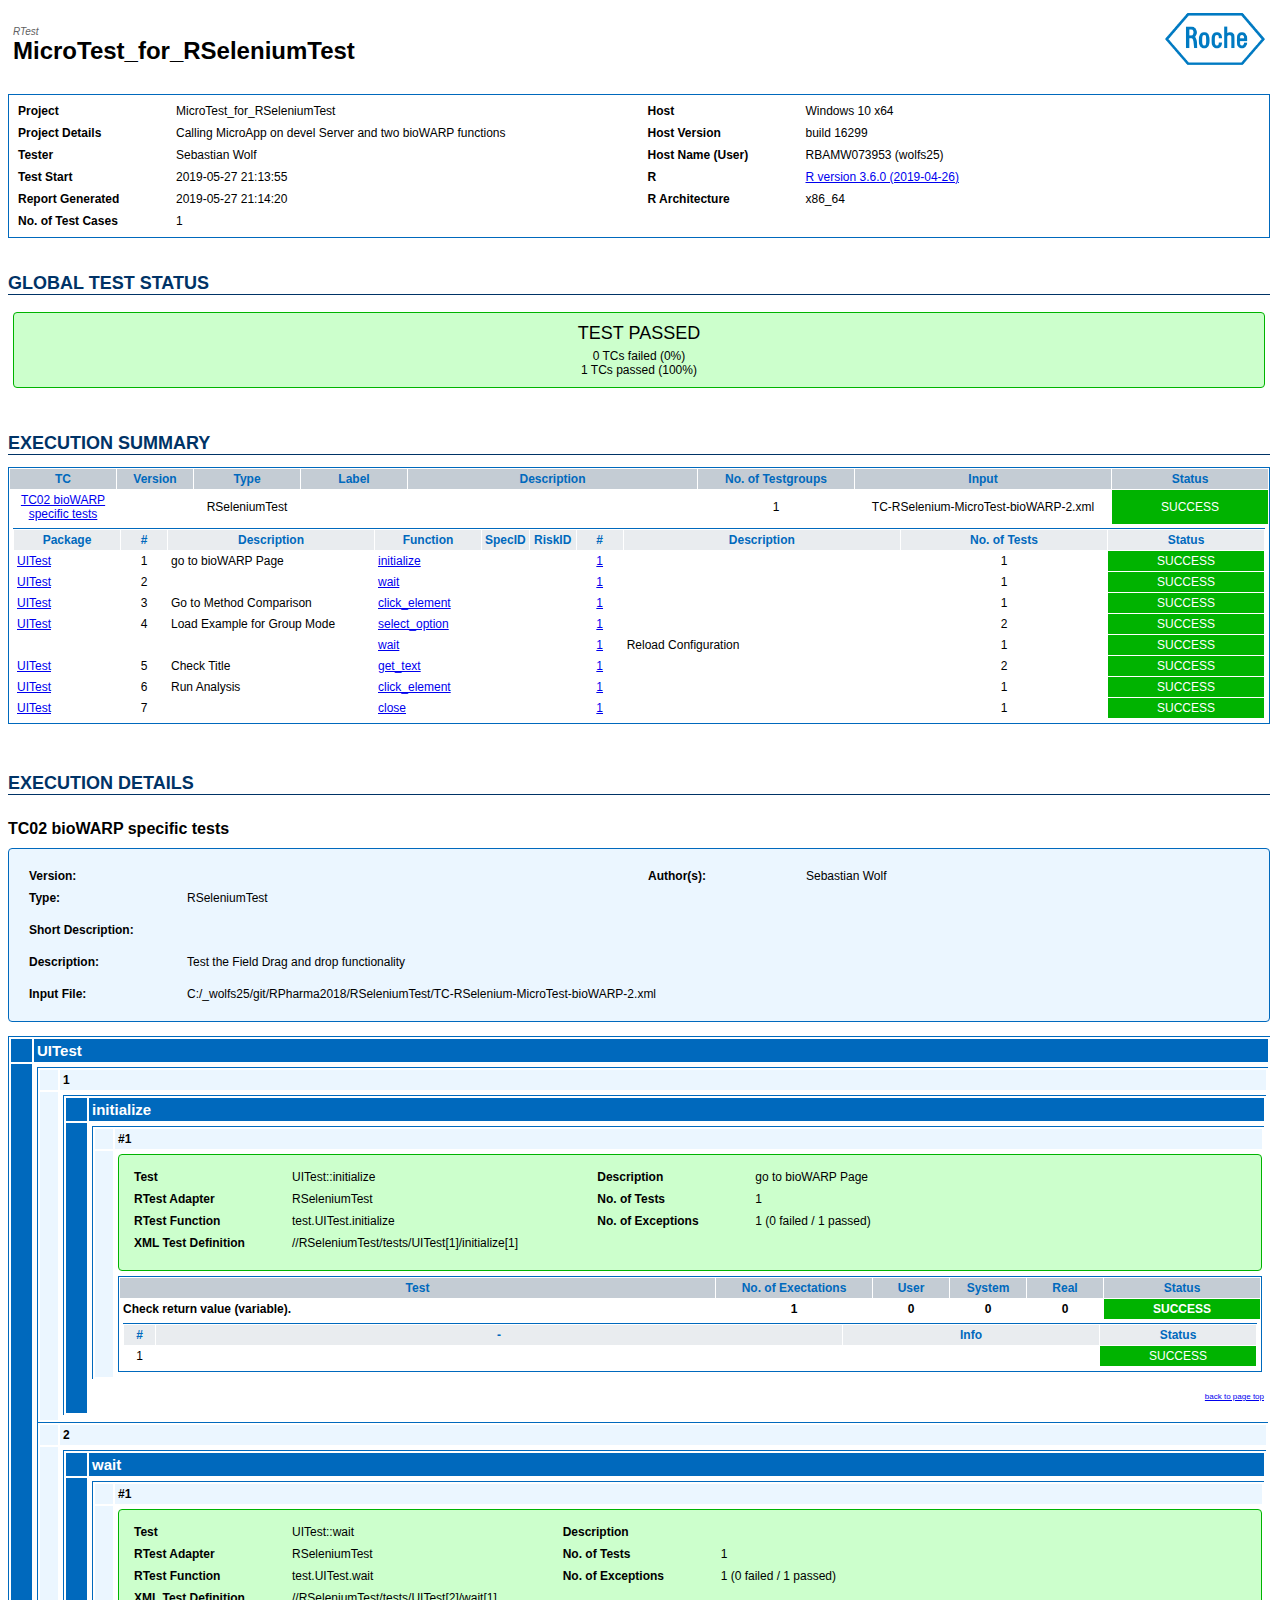
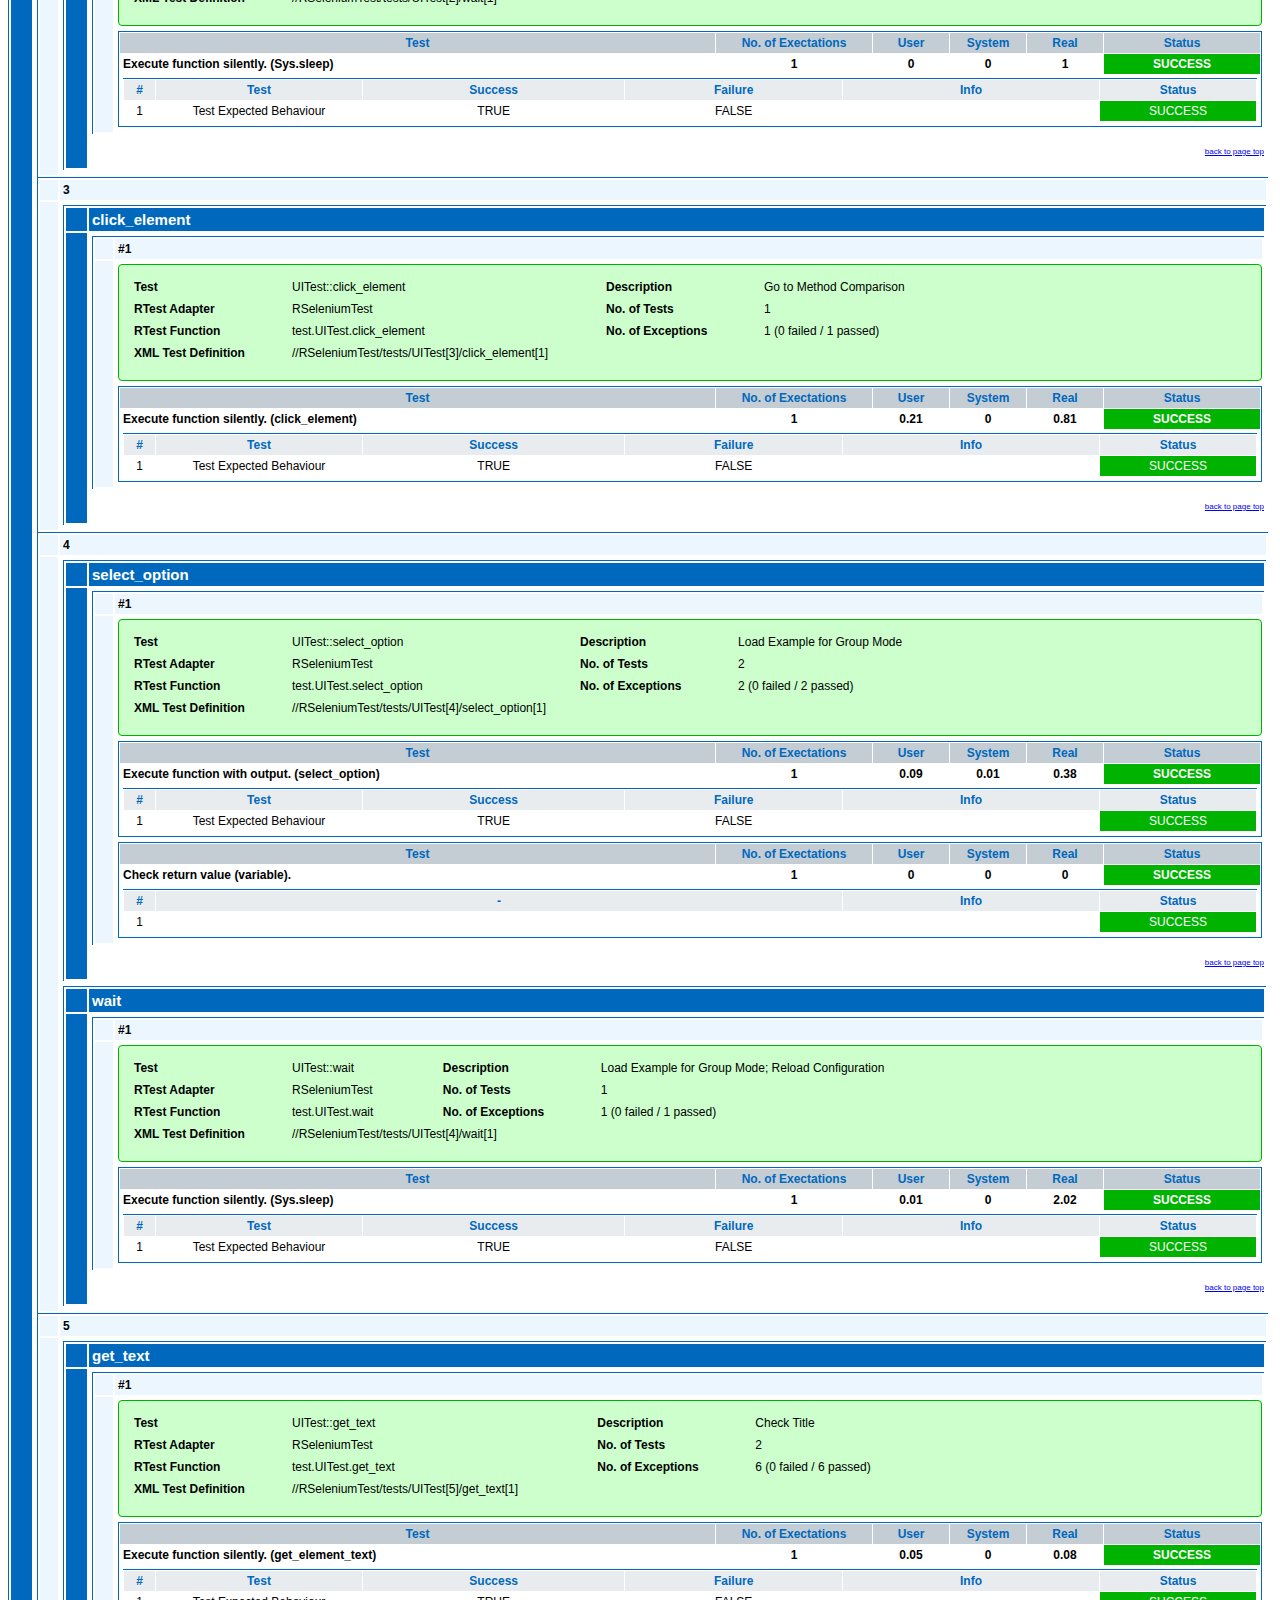
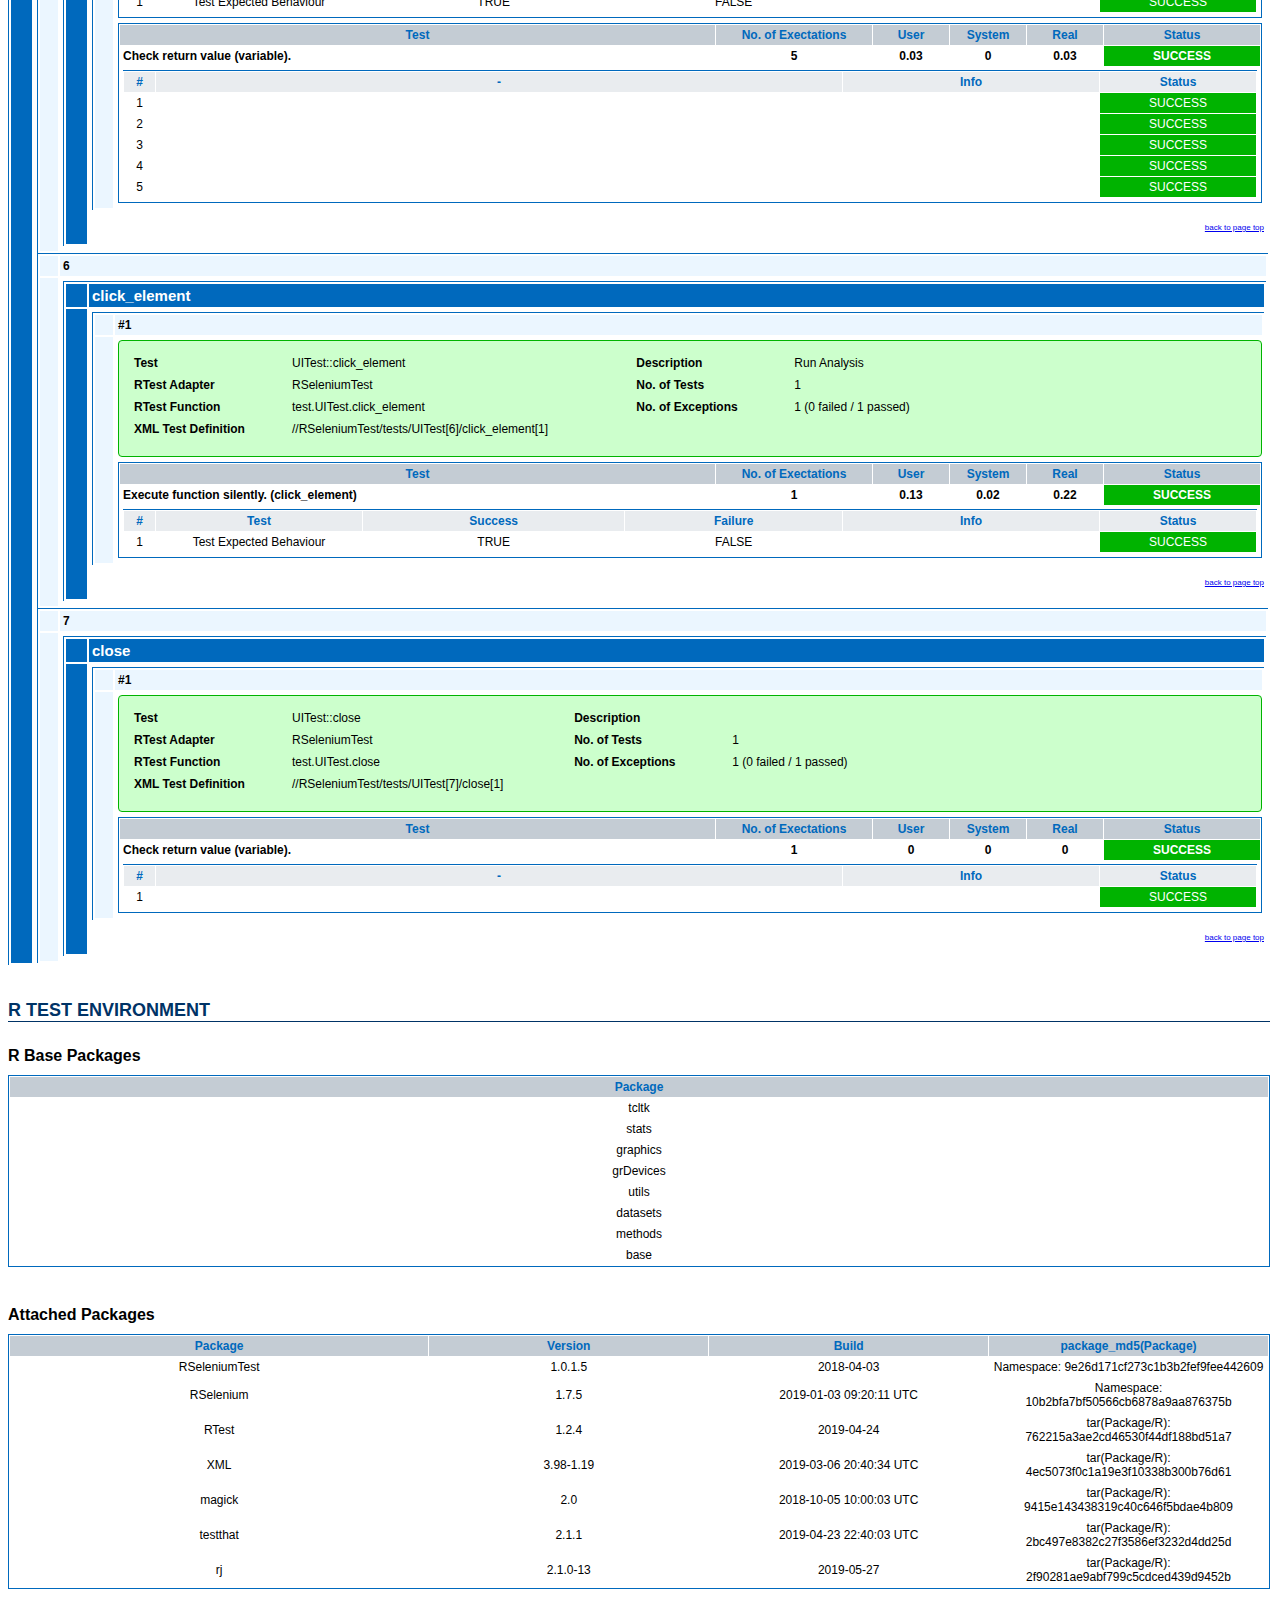
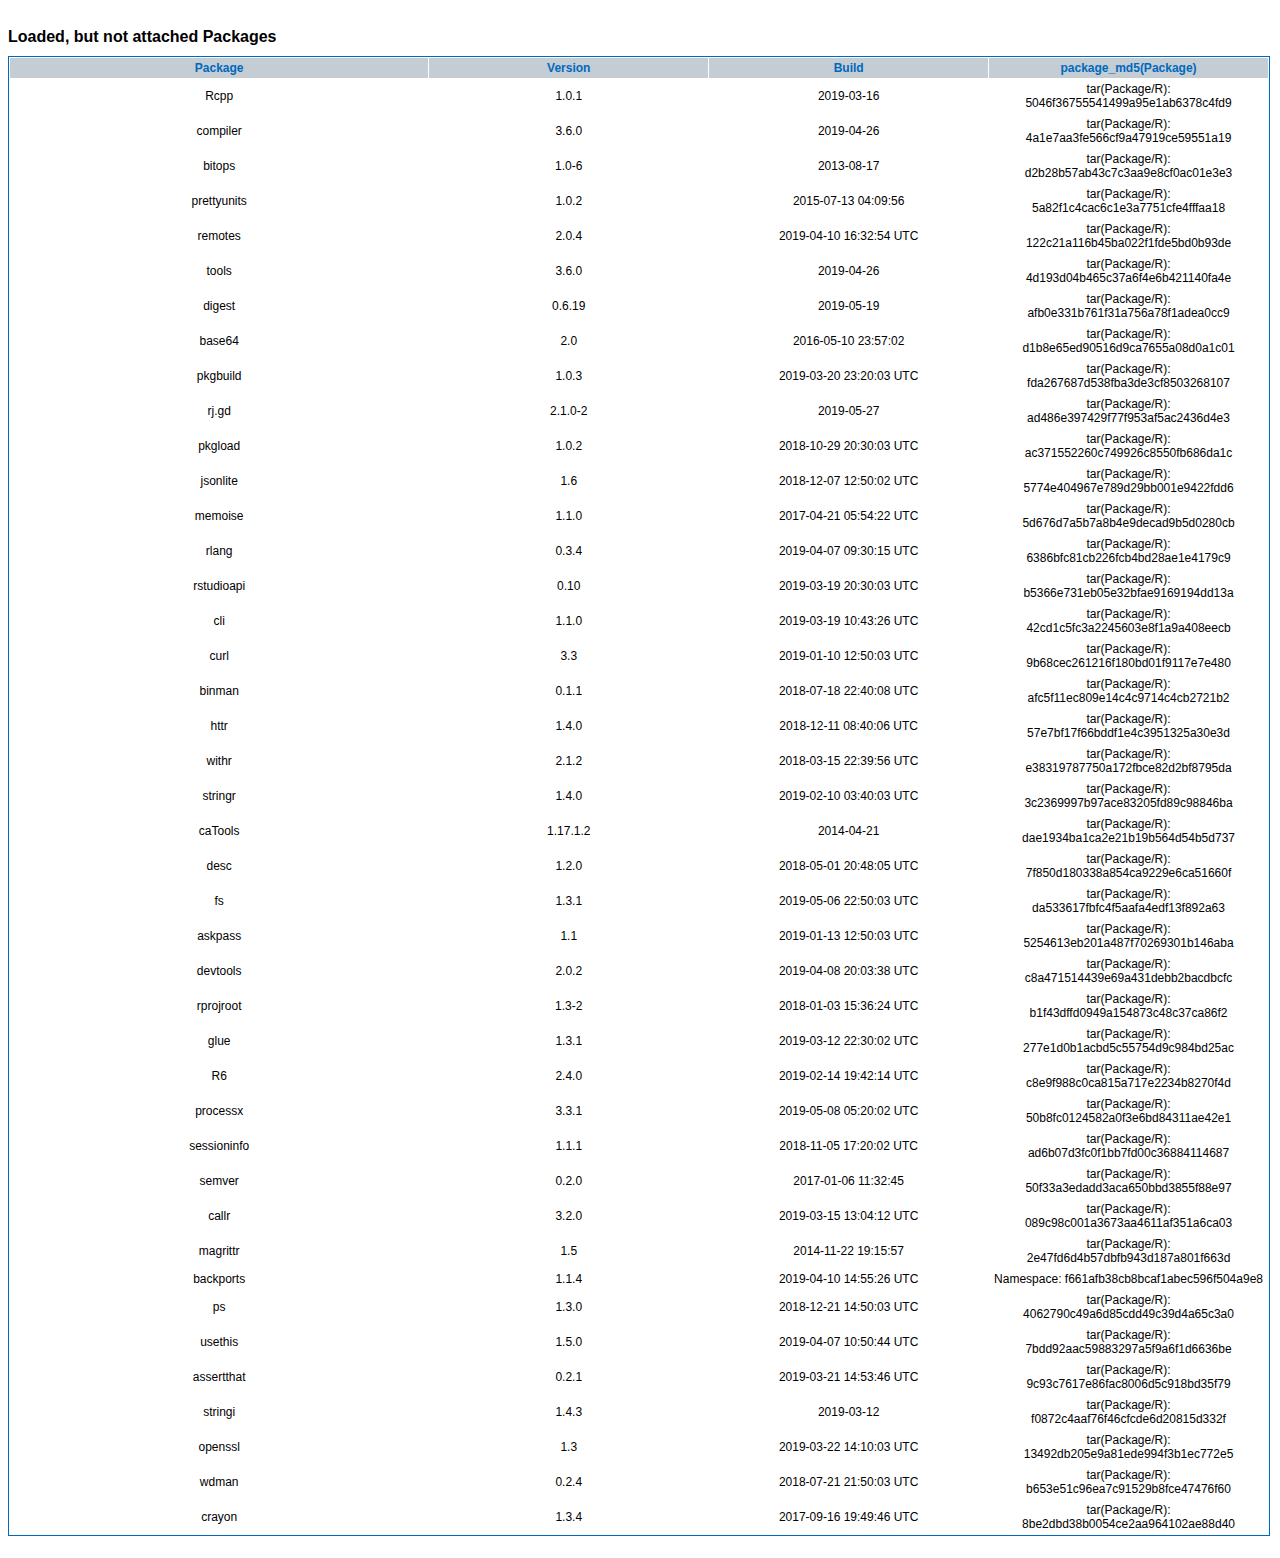
<file: RSeleniumTest/2019-05-27_microTest.html>
<html>

<head>

  <title>RTest - MicroTest_for_RSeleniumTest</title>

  <style>
body {
  margin-right: 10px;
}

html, body, p, table, input, textarea {
  font-family:       Arial, sans-serif;
  font-size:         12px;
}

a {
   outline:          0;
}


h1 {
  font-size:         18px;
  margin-top:        35px;
  text-transform:    uppercase;
  border-bottom:     1px solid #003366;
  color:             #003366;
}

h2 {
  font-size:         16px;
  margin-top:        25px;
  margin-bottom:     10px;
}

h3 {
  font-size:         14px;
  margin-top:        20px;
  margin-bottom:     10px;
}

h4, h5 {
  font-size:         12px;
  margin-top:        20px;
  margin-bottom:     8px;
}


#header, .abstract {
  padding-bottom:    10px;
}

.abstract {
  padding:          10px;
  margin-top:       10px;
  margin-right:     0px;
  border-radius:    4px;
  color:            #0069BD;
  background-color: #ebf6ff;
  border:           1px solid #0069BD;
}

.abstract-SUCCESS, .abstract-FAILED {
  padding:          10px;
  margin-right:     0px;
  border-radius:    4px;
  color:            #000000;
  margin-bottom:    5px;
  
}

.abstract-FAILED {
  background-color: #ffe5e5;
  border:           1px solid #e60000;
}
.abstract-SUCCESS {
  background-color: #ccffcc;
  border:           1px solid #00b300;
}



.headline-1 {
  font-size:        10px;
  color:            #606162;
}

.headline-2 {
  font-weight:      bold;
  font-size:        24px;
}

.exec-teststate {
	font-size:        18px;
  color:            #000000;
  margin-bottom:    5px;
}


a.backlink {
  display:          block;
  width:            100%;
  text-align:       right;
  font-size:        8px;
  padding-top:      8px;
  padding-bottom:   12px;
}


th, td {
	padding:         3px;
}

.tr-border-bottom td, .tr-border-bottom th {
  border-bottom:   1px solid #000000;
}

td.spacer {
	height: 10px;
}


table.TCSummary {
  width:           100%;
  border-collapse: separate; 
  border-spacing:  1px;
  border:          1px solid #0069BD;
}

table.TCSummary th {
	background-color: #c4ccd4;
	font-weight:      bold;    
	color:            #0069BD;  
}


table.TCExpecSummary {
  width:           100%;
  border-collapse: separate; 
  border-spacing:  1px;
  border-top:      1px solid #0069BD;
}

table.TCExpecSummary th {
  background-color: #E9ECEF;
  font-weight:      bold;    
  color:            #0069BD;  
}



table.TC-Level1, table.TC-Level2, table.TC-Level3, table.TC-Level4 {
  width:           100%;
  border-top:      1px solid #0069BD;
  border-left:     1px solid #0069BD;
  padding-right:   0px;
  margin-right:    0px;
}

table.TC-Level1 > td, table.TC-Level2 > td, table.TC-Level3 > td, table.TC-Level4 > td {
	 padding-bottom: 0px !important;
	 margin-bottom: 0px !important;
  padding-right: 0px !important;
  margin-right: 0px !important;
}

table.TC-Level3, table.TC-Level4 {
	margin-bottom: 5px;
}

td.TC-Level1-head, td.TC-Level3-head {
  font-weight:      bold;    
  font-size:        15px;
  color:            #FFFFFF;
  background-color: #0069bd;
}

td.TC-Level2-head, td.TC-Level4-head {
  font-weight:      bold;    
  font-size:        12px;
  color:            #000000;
  background-color: #ebf6ff;
}


td.TC-Level1-left, td.TC-Level3-left {
	 width: 15px;
	 background-color: #0069bd;
}

td.TC-Level2-left, td.TC-Level4-left {
  width: 12px;
  background-color: #ebf6ff;
}

td.TC-Level1-content, td.TC-Level2-content, td.TC-Level3-content, td.TC-Level4-content {
   padding-right: 0px;
   padding-bottom: 0px;
}





.SUCCESS {
	background-color: #00b300;
	color: #ffffff;
}

.FAILED {
	background-color: #e60000;
	color: #ffffff;
}

.NO-TESTS {
  background-color: #f0f2f4;
}

div.SUCCESS, div.FAILURE, div.NOTESTS {
	padding:    3px;
	text-align: center;
}


.FAILURE-msg {
  color: #FF0000;
}
  </style>

</head>

<body>
<a name="pagetop"></a>

<div id="header">
  <table width="100%">
    <tr>
      <td valign="bottom" class="headline">
        <div class="headline-1"><i class="system">RTest</i></div>
        <div class="headline-2">MicroTest_for_RSeleniumTest</div>
      </td>
      <td width="100">
        <img src='[data-uri]' alt='Roche Logo' width='100px' />
      </td>
    </tr>
  </table>
</div>
<br />
<table width="100%" class="TCSummary">
  <tr>
    <td width="50%" valign="top">
      <table width="100%">
        <tr>
          <td width="150"><b>Project</b></td>
          <td>MicroTest_for_RSeleniumTest</td>
        </tr>
        <tr>
          <td><b>Project Details</b></td>
          <td>Calling MicroApp on devel Server and two bioWARP functions</td>
        </tr>
        <tr>
          <td><b>Tester</b></td>
          <td>Sebastian Wolf</td>
        </tr>
        <tr>
          <td><b>Test Start</b></td>
          <td>2019-05-27 21:13:55</td>
        </tr>
        <tr>
          <td><b>Report Generated</b></td>
          <td>2019-05-27 21:14:20</td>
        </tr>
        <tr>
          <td><b>No. of Test Cases</b></td>
          <td>1</td>
        </tr>
      </table>
    </td>
    <td width="50%" valign="top">
      <table width="100%">
        <tr>
          <td width="150"><b>Host</b></td>
          <td>Windows 10 x64</td>
        </tr>
        <tr>
          <td><b>Host Version</b></td>
          <td>build 16299</td>
        </tr>
        <tr>
          <td><b>Host Name (User)</b></td>
          <td>
            RBAMW073953 (wolfs25)
          </td>
        </tr>
        <tr>
          <td><b>R</b></td>
          <td>
            <a href="#REnvDetails">R version 3.6.0 (2019-04-26)</a>
          </td>
        </tr>
        <tr>
          <td><b>R Architecture</b></td>
          <td>x86_64</td>
        </tr>
      </table>
    </td>
  </tr>
</table>
<h1>GLOBAL TEST STATUS</h1>

<table width="100%">
  <tr>
    <td align="center">
      <div class="abstract-SUCCESS">
        <div class="exec-teststate">TEST PASSED</div>
        0 TCs failed (0%)<br >
        1 TCs passed (100%)<br >
      </div>
    </td>
  </tr>
<table>

<h1>EXECUTION SUMMARY</h1>

<table width="100%" class="TCSummary">
  <tr>
    <th width="100">TC</th>
    <th width="70">Version</th>
    <th width="100">Type</th>
    <th width="100">Label</th>
    <th>Description</th>
    <th width="150">No. of Testgroups</th>
    <th width="250">Input</th>
    <th width="150">Status</th>
  </tr>
  <tr>
    <td align="center">
      <a href="#TC-TC02 bioWARP specific tests">TC02 bioWARP specific tests</a>
    </td>
    <td align="center"></td>
    <td align="center">RSeleniumTest</td>
    <td align="center"></td>
    <td></td>
    <td align="center">1</td>
    <td align="center">TC-RSelenium-MicroTest-bioWARP-2.xml</td>
    <td align="center" class="SUCCESS">SUCCESS</td>
  </tr>
  <tr>
    <td colspan="8">
      <table width="100%" class="TCExpecSummary">
        <tr>
          <th width="100">Package</th>
          <th width="40">#</th>
          <th width="200">Description</th>
          <th width="100">Function</th>
          <th width="40">SpecID</th>
          <th width="40">RiskID</th>
          <th width="40">#</th>
          <th>Description</th>
          <th width="200">No. of Tests</th>
          <th width="150">Status</th>
        </tr>
        <tr>
          <td>
            <a href="#TC-TC02 bioWARP specific tests-UITest_1">
              UITest
            </a>
          </td>
          <td align="center">1</td>
          <td>go to bioWARP Page</td>
          <td>
            <a href="#TC-TC02 bioWARP specific tests-UITest_1-initialize">
              initialize
            </a>
          </td>
          <td align="center"></td>
          <td align="center"></td>
          <td align="center">
            <a href="#TC-TC02 bioWARP specific tests-UITest_1-initialize_1">
1
            </a>
          </td>
          <td></td>
          <td align="center">1</td>
          <td align="center" class="SUCCESS">SUCCESS</td>
        </tr>
        <tr>
          <td>
            <a href="#TC-TC02 bioWARP specific tests-UITest_2">
              UITest
            </a>
          </td>
          <td align="center">2</td>
          <td></td>
          <td>
            <a href="#TC-TC02 bioWARP specific tests-UITest_2-wait">
              wait
            </a>
          </td>
          <td align="center"></td>
          <td align="center"></td>
          <td align="center">
            <a href="#TC-TC02 bioWARP specific tests-UITest_2-wait_1">
1
            </a>
          </td>
          <td></td>
          <td align="center">1</td>
          <td align="center" class="SUCCESS">SUCCESS</td>
        </tr>
        <tr>
          <td>
            <a href="#TC-TC02 bioWARP specific tests-UITest_3">
              UITest
            </a>
          </td>
          <td align="center">3</td>
          <td>Go to Method Comparison</td>
          <td>
            <a href="#TC-TC02 bioWARP specific tests-UITest_3-click_element">
              click_element
            </a>
          </td>
          <td align="center"></td>
          <td align="center"></td>
          <td align="center">
            <a href="#TC-TC02 bioWARP specific tests-UITest_3-click_element_1">
1
            </a>
          </td>
          <td></td>
          <td align="center">1</td>
          <td align="center" class="SUCCESS">SUCCESS</td>
        </tr>
        <tr>
          <td>
            <a href="#TC-TC02 bioWARP specific tests-UITest_4">
              UITest
            </a>
          </td>
          <td align="center">4</td>
          <td>Load Example for Group Mode</td>
          <td>
            <a href="#TC-TC02 bioWARP specific tests-UITest_4-select_option">
              select_option
            </a>
          </td>
          <td align="center"></td>
          <td align="center"></td>
          <td align="center">
            <a href="#TC-TC02 bioWARP specific tests-UITest_4-select_option_1">
1
            </a>
          </td>
          <td></td>
          <td align="center">2</td>
          <td align="center" class="SUCCESS">SUCCESS</td>
        </tr>
        <tr>
          <td colspan="3"></td>
          <td>
            <a href="#TC-TC02 bioWARP specific tests-UITest_4-wait">
              wait
            </a>
          </td>
          <td align="center"></td>
          <td align="center"></td>
          <td align="center">
            <a href="#TC-TC02 bioWARP specific tests-UITest_4-wait_1">
1
            </a>
          </td>
          <td>Reload Configuration</td>
          <td align="center">1</td>
          <td align="center" class="SUCCESS">SUCCESS</td>
        </tr>
        <tr>
          <td>
            <a href="#TC-TC02 bioWARP specific tests-UITest_5">
              UITest
            </a>
          </td>
          <td align="center">5</td>
          <td>Check Title</td>
          <td>
            <a href="#TC-TC02 bioWARP specific tests-UITest_5-get_text">
              get_text
            </a>
          </td>
          <td align="center"></td>
          <td align="center"></td>
          <td align="center">
            <a href="#TC-TC02 bioWARP specific tests-UITest_5-get_text_1">
1
            </a>
          </td>
          <td></td>
          <td align="center">2</td>
          <td align="center" class="SUCCESS">SUCCESS</td>
        </tr>
        <tr>
          <td>
            <a href="#TC-TC02 bioWARP specific tests-UITest_6">
              UITest
            </a>
          </td>
          <td align="center">6</td>
          <td>Run Analysis</td>
          <td>
            <a href="#TC-TC02 bioWARP specific tests-UITest_6-click_element">
              click_element
            </a>
          </td>
          <td align="center"></td>
          <td align="center"></td>
          <td align="center">
            <a href="#TC-TC02 bioWARP specific tests-UITest_6-click_element_1">
1
            </a>
          </td>
          <td></td>
          <td align="center">1</td>
          <td align="center" class="SUCCESS">SUCCESS</td>
        </tr>
        <tr>
          <td>
            <a href="#TC-TC02 bioWARP specific tests-UITest_7">
              UITest
            </a>
          </td>
          <td align="center">7</td>
          <td></td>
          <td>
            <a href="#TC-TC02 bioWARP specific tests-UITest_7-close">
              close
            </a>
          </td>
          <td align="center"></td>
          <td align="center"></td>
          <td align="center">
            <a href="#TC-TC02 bioWARP specific tests-UITest_7-close_1">
1
            </a>
          </td>
          <td></td>
          <td align="center">1</td>
          <td align="center" class="SUCCESS">SUCCESS</td>
        </tr>
      </table>
    </td>
  </tr>
</table>
</br>
<h1>EXECUTION DETAILS</h1>

<a name="TC-TC02 bioWARP specific tests"></a>
<h2>TC02 bioWARP specific tests</h2>

<div class="abstract">
  <table width="100%">
    <tr>
      <td width="50%" valign="top">
        <table width="100%">
          <tr>
            <td width="150"><b>Version:</b></td>
            <td></td>
          </tr>
          <tr>
            <td width="150"><b>Type:</b></td>
            <td>RSeleniumTest</td>
          </tr>
        </table>
      </td>
      <td width="50%" valign="top">
        <table width="100%">
          <tr>
            <td width="150"><b>Author(s):</b></td>
            <td>Sebastian Wolf</td>
          </tr>
        </table>
      </td>
    </tr>
    <tr>
      <td colspan="2%">
        <table width="100%">
          <tr>
            <td width="150" valign="top"><b>Short Description:</b></td>
            <td></td>
          </tr>
        </table>
      </td>
    </tr>
    <tr>
      <td colspan="2%">
        <table width="100%">
          <tr>
            <td width="150" valign="top"><b>Description:</b></td>
            <td>Test the Field Drag and drop functionality</td>
          </tr>
        </table>
      </td>
    </tr>
    <tr>
      <td colspan="2%">
        <table width="100%">
          <tr>
            <td width="150"><b>Input File:</b></td>
            <td>C:/_wolfs25/git/RPharma2018/RSeleniumTest/TC-RSelenium-MicroTest-bioWARP-2.xml</td>
          </tr>
        </table>
      </td>
    </tr>
  </table>
</div>
<br />

<a name="TC-TC02 bioWARP specific tests-UITest"></a>
<table width="100%" class="TC-Level1" style="margin-bottom: 15px">
  <tr>
    <td class="TC-Level1-left"></td>
    <td class="TC-Level1-head">UITest</td>
  </tr>
  <tr>
    <td class="TC-Level1-left"></td>
    <td class="TC-Level1-content">
  <table width="100%" class="TC-Level2">
    <tr>
      <td class="TC-Level2-left"></td>
      <td class="TC-Level2-head">
        <a name="TC-TC02 bioWARP specific tests-UITest_1"></a>
        1
      </td>
    </tr>
    <tr>
      <td  class="TC-Level2-left"></td>
      <td  class="TC-Level2-content">
    <a name="TC-TC02 bioWARP specific tests-UITest_1-initialize"></a>
    <table width="100%" class="TC-Level3">
      <tr>
        <td class="TC-Level3-left"></td>
        <td class="TC-Level3-head">initialize</td>
      </tr>
      <tr>
        <td class="TC-Level3-left"></td>
        <td class="TC-Level3-content">
      <table width="100%" class="TC-Level4">
        <tr>
          <td class="TC-Level4-left"></td>
          <td class="TC-Level4-head">
            <a name="TC-TC02 bioWARP specific tests-UITest_1-initialize_1">
              #1
            </a>
          </td>
        </tr>
        <tr>
          <td class="TC-Level4-left"></td>
          <td class="TC-Level4-content">
        <div class="abstract-SUCCESS">
        <table width="100%" style="margin-bottom: 5px;">
          <tr>
            <td width="150"><b>Test</b></td>
            <td>UITest::initialize</td>
            <td width="150"><b>Description</b></td>
            <td>go to bioWARP Page</td>
            <td width="150" rowspan="4" align="center" valign="top"></td>
          </tr>
          <tr>
            <td><b>RTest Adapter</b></td>
            <td>RSeleniumTest</td>
            <td><b>No. of Tests</b></td>
            <td>1</td>
          </tr>
          <tr>
            <td><b>RTest Function</b></td>
            <td>test.UITest.initialize</td>
            <td><b>No. of Exceptions</b></td>
            <td>1 (0 failed / 1 passed)</td>
          </tr>
          <tr>
            <td><b>XML Test Definition</b></td>
            <td colspan="3">//RSeleniumTest/tests/UITest[1]/initialize[1]</td>
          </tr>
        </table>
        </div>
          <table width="100%" class="TCSummary" style="margin-bottom: 5px">
            <tr>
              <th>Test</th>
              <th width="150">No. of Exectations</th>
              <th width="70">User</th>
              <th width="70">System</th>
              <th width="70">Real</th>
              <th width="150">Status</th>
            </tr>
            <tr>
              <td><b>Check return value (variable).</b></td>
              <td align="center"><b>1</b></td>
              <td align="center"><b>0</b></td>
              <td align="center"><b>0</b></td>
              <td align="center"><b>0</b></td>
              <td align="center" class="SUCCESS"><b>SUCCESS</b></td>
            </tr>
            <tr>
              <td colspan="6">
              <table width="100%" class="TCExpecSummary">                <tr>                  <th width="25">#</th>                  <th>-</th>                  <th width="250">Info</th>                  <th width="150">Status</th>                </tr>                <tr>                  <td align="center">1</td>                  <td align="center"></td>                  <td>                                    </td>                  <td align="center" class="SUCCESS">                    SUCCESS                  </td>                </tr>
                </table>
              </td>
            </tr>
          </table>
        </td>
      </tr>
    </table>
    <a href="#pagetop" class="backlink">back to page top</a>
        </td>
      </tr>
    </table>
      </td>
    </tr>
  </table>
  <table width="100%" class="TC-Level2">
    <tr>
      <td class="TC-Level2-left"></td>
      <td class="TC-Level2-head">
        <a name="TC-TC02 bioWARP specific tests-UITest_2"></a>
        2
      </td>
    </tr>
    <tr>
      <td  class="TC-Level2-left"></td>
      <td  class="TC-Level2-content">
    <a name="TC-TC02 bioWARP specific tests-UITest_2-wait"></a>
    <table width="100%" class="TC-Level3">
      <tr>
        <td class="TC-Level3-left"></td>
        <td class="TC-Level3-head">wait</td>
      </tr>
      <tr>
        <td class="TC-Level3-left"></td>
        <td class="TC-Level3-content">
      <table width="100%" class="TC-Level4">
        <tr>
          <td class="TC-Level4-left"></td>
          <td class="TC-Level4-head">
            <a name="TC-TC02 bioWARP specific tests-UITest_2-wait_1">
              #1
            </a>
          </td>
        </tr>
        <tr>
          <td class="TC-Level4-left"></td>
          <td class="TC-Level4-content">
        <div class="abstract-SUCCESS">
        <table width="100%" style="margin-bottom: 5px;">
          <tr>
            <td width="150"><b>Test</b></td>
            <td>UITest::wait</td>
            <td width="150"><b>Description</b></td>
            <td></td>
            <td width="150" rowspan="4" align="center" valign="top"></td>
          </tr>
          <tr>
            <td><b>RTest Adapter</b></td>
            <td>RSeleniumTest</td>
            <td><b>No. of Tests</b></td>
            <td>1</td>
          </tr>
          <tr>
            <td><b>RTest Function</b></td>
            <td>test.UITest.wait</td>
            <td><b>No. of Exceptions</b></td>
            <td>1 (0 failed / 1 passed)</td>
          </tr>
          <tr>
            <td><b>XML Test Definition</b></td>
            <td colspan="3">//RSeleniumTest/tests/UITest[2]/wait[1]</td>
          </tr>
        </table>
        </div>
          <table width="100%" class="TCSummary" style="margin-bottom: 5px">
            <tr>
              <th>Test</th>
              <th width="150">No. of Exectations</th>
              <th width="70">User</th>
              <th width="70">System</th>
              <th width="70">Real</th>
              <th width="150">Status</th>
            </tr>
            <tr>
              <td><b>Execute function silently. (Sys.sleep)</b></td>
              <td align="center"><b>1</b></td>
              <td align="center"><b>0</b></td>
              <td align="center"><b>0</b></td>
              <td align="center"><b>1</b></td>
              <td align="center" class="SUCCESS"><b>SUCCESS</b></td>
            </tr>
            <tr>
              <td colspan="6">
              <table width="100%" class="TCExpecSummary">                <tr>                  <th width="25">#</th>                  <th width="200">Test</th>                  <th>Success</th>                  <th>Failure</th>                  <th width="250">Info</th>                  <th width="150">Status</th>                </tr>                <tr>                  <td align="center">1</td>                  <td align="center">Test Expected Behaviour</td>                  <td align="center">TRUE</td>                  <td align="center">FALSE</td>                  <td>                                    </td>                  <td align="center" class="SUCCESS">                    SUCCESS                  </td>                </tr>
                </table>
              </td>
            </tr>
          </table>
        </td>
      </tr>
    </table>
    <a href="#pagetop" class="backlink">back to page top</a>
        </td>
      </tr>
    </table>
      </td>
    </tr>
  </table>
  <table width="100%" class="TC-Level2">
    <tr>
      <td class="TC-Level2-left"></td>
      <td class="TC-Level2-head">
        <a name="TC-TC02 bioWARP specific tests-UITest_3"></a>
        3
      </td>
    </tr>
    <tr>
      <td  class="TC-Level2-left"></td>
      <td  class="TC-Level2-content">
    <a name="TC-TC02 bioWARP specific tests-UITest_3-click_element"></a>
    <table width="100%" class="TC-Level3">
      <tr>
        <td class="TC-Level3-left"></td>
        <td class="TC-Level3-head">click_element</td>
      </tr>
      <tr>
        <td class="TC-Level3-left"></td>
        <td class="TC-Level3-content">
      <table width="100%" class="TC-Level4">
        <tr>
          <td class="TC-Level4-left"></td>
          <td class="TC-Level4-head">
            <a name="TC-TC02 bioWARP specific tests-UITest_3-click_element_1">
              #1
            </a>
          </td>
        </tr>
        <tr>
          <td class="TC-Level4-left"></td>
          <td class="TC-Level4-content">
        <div class="abstract-SUCCESS">
        <table width="100%" style="margin-bottom: 5px;">
          <tr>
            <td width="150"><b>Test</b></td>
            <td>UITest::click_element</td>
            <td width="150"><b>Description</b></td>
            <td>Go to Method Comparison</td>
            <td width="150" rowspan="4" align="center" valign="top"></td>
          </tr>
          <tr>
            <td><b>RTest Adapter</b></td>
            <td>RSeleniumTest</td>
            <td><b>No. of Tests</b></td>
            <td>1</td>
          </tr>
          <tr>
            <td><b>RTest Function</b></td>
            <td>test.UITest.click_element</td>
            <td><b>No. of Exceptions</b></td>
            <td>1 (0 failed / 1 passed)</td>
          </tr>
          <tr>
            <td><b>XML Test Definition</b></td>
            <td colspan="3">//RSeleniumTest/tests/UITest[3]/click_element[1]</td>
          </tr>
        </table>
        </div>
          <table width="100%" class="TCSummary" style="margin-bottom: 5px">
            <tr>
              <th>Test</th>
              <th width="150">No. of Exectations</th>
              <th width="70">User</th>
              <th width="70">System</th>
              <th width="70">Real</th>
              <th width="150">Status</th>
            </tr>
            <tr>
              <td><b>Execute function silently. (click_element)</b></td>
              <td align="center"><b>1</b></td>
              <td align="center"><b>0.21</b></td>
              <td align="center"><b>0</b></td>
              <td align="center"><b>0.81</b></td>
              <td align="center" class="SUCCESS"><b>SUCCESS</b></td>
            </tr>
            <tr>
              <td colspan="6">
              <table width="100%" class="TCExpecSummary">                <tr>                  <th width="25">#</th>                  <th width="200">Test</th>                  <th>Success</th>                  <th>Failure</th>                  <th width="250">Info</th>                  <th width="150">Status</th>                </tr>                <tr>                  <td align="center">1</td>                  <td align="center">Test Expected Behaviour</td>                  <td align="center">TRUE</td>                  <td align="center">FALSE</td>                  <td>                                    </td>                  <td align="center" class="SUCCESS">                    SUCCESS                  </td>                </tr>
                </table>
              </td>
            </tr>
          </table>
        </td>
      </tr>
    </table>
    <a href="#pagetop" class="backlink">back to page top</a>
        </td>
      </tr>
    </table>
      </td>
    </tr>
  </table>
  <table width="100%" class="TC-Level2">
    <tr>
      <td class="TC-Level2-left"></td>
      <td class="TC-Level2-head">
        <a name="TC-TC02 bioWARP specific tests-UITest_4"></a>
        4
      </td>
    </tr>
    <tr>
      <td  class="TC-Level2-left"></td>
      <td  class="TC-Level2-content">
    <a name="TC-TC02 bioWARP specific tests-UITest_4-select_option"></a>
    <table width="100%" class="TC-Level3">
      <tr>
        <td class="TC-Level3-left"></td>
        <td class="TC-Level3-head">select_option</td>
      </tr>
      <tr>
        <td class="TC-Level3-left"></td>
        <td class="TC-Level3-content">
      <table width="100%" class="TC-Level4">
        <tr>
          <td class="TC-Level4-left"></td>
          <td class="TC-Level4-head">
            <a name="TC-TC02 bioWARP specific tests-UITest_4-select_option_1">
              #1
            </a>
          </td>
        </tr>
        <tr>
          <td class="TC-Level4-left"></td>
          <td class="TC-Level4-content">
        <div class="abstract-SUCCESS">
        <table width="100%" style="margin-bottom: 5px;">
          <tr>
            <td width="150"><b>Test</b></td>
            <td>UITest::select_option</td>
            <td width="150"><b>Description</b></td>
            <td>Load Example for Group Mode</td>
            <td width="150" rowspan="4" align="center" valign="top"></td>
          </tr>
          <tr>
            <td><b>RTest Adapter</b></td>
            <td>RSeleniumTest</td>
            <td><b>No. of Tests</b></td>
            <td>2</td>
          </tr>
          <tr>
            <td><b>RTest Function</b></td>
            <td>test.UITest.select_option</td>
            <td><b>No. of Exceptions</b></td>
            <td>2 (0 failed / 2 passed)</td>
          </tr>
          <tr>
            <td><b>XML Test Definition</b></td>
            <td colspan="3">//RSeleniumTest/tests/UITest[4]/select_option[1]</td>
          </tr>
        </table>
        </div>
          <table width="100%" class="TCSummary" style="margin-bottom: 5px">
            <tr>
              <th>Test</th>
              <th width="150">No. of Exectations</th>
              <th width="70">User</th>
              <th width="70">System</th>
              <th width="70">Real</th>
              <th width="150">Status</th>
            </tr>
            <tr>
              <td><b>Execute function with output. (select_option)</b></td>
              <td align="center"><b>1</b></td>
              <td align="center"><b>0.09</b></td>
              <td align="center"><b>0.01</b></td>
              <td align="center"><b>0.38</b></td>
              <td align="center" class="SUCCESS"><b>SUCCESS</b></td>
            </tr>
            <tr>
              <td colspan="6">
              <table width="100%" class="TCExpecSummary">                <tr>                  <th width="25">#</th>                  <th width="200">Test</th>                  <th>Success</th>                  <th>Failure</th>                  <th width="250">Info</th>                  <th width="150">Status</th>                </tr>                <tr>                  <td align="center">1</td>                  <td align="center">Test Expected Behaviour</td>                  <td align="center">TRUE</td>                  <td align="center">FALSE</td>                  <td>                                    </td>                  <td align="center" class="SUCCESS">                    SUCCESS                  </td>                </tr>
                </table>
              </td>
            </tr>
          </table>
          <table width="100%" class="TCSummary" style="margin-bottom: 5px">
            <tr>
              <th>Test</th>
              <th width="150">No. of Exectations</th>
              <th width="70">User</th>
              <th width="70">System</th>
              <th width="70">Real</th>
              <th width="150">Status</th>
            </tr>
            <tr>
              <td><b>Check return value (variable).</b></td>
              <td align="center"><b>1</b></td>
              <td align="center"><b>0</b></td>
              <td align="center"><b>0</b></td>
              <td align="center"><b>0</b></td>
              <td align="center" class="SUCCESS"><b>SUCCESS</b></td>
            </tr>
            <tr>
              <td colspan="6">
              <table width="100%" class="TCExpecSummary">                <tr>                  <th width="25">#</th>                  <th>-</th>                  <th width="250">Info</th>                  <th width="150">Status</th>                </tr>                <tr>                  <td align="center">1</td>                  <td align="center"></td>                  <td>                                    </td>                  <td align="center" class="SUCCESS">                    SUCCESS                  </td>                </tr>
                </table>
              </td>
            </tr>
          </table>
        </td>
      </tr>
    </table>
    <a href="#pagetop" class="backlink">back to page top</a>
        </td>
      </tr>
    </table>
    <a name="TC-TC02 bioWARP specific tests-UITest_4-wait"></a>
    <table width="100%" class="TC-Level3">
      <tr>
        <td class="TC-Level3-left"></td>
        <td class="TC-Level3-head">wait</td>
      </tr>
      <tr>
        <td class="TC-Level3-left"></td>
        <td class="TC-Level3-content">
      <table width="100%" class="TC-Level4">
        <tr>
          <td class="TC-Level4-left"></td>
          <td class="TC-Level4-head">
            <a name="TC-TC02 bioWARP specific tests-UITest_4-wait_1">
              #1
            </a>
          </td>
        </tr>
        <tr>
          <td class="TC-Level4-left"></td>
          <td class="TC-Level4-content">
        <div class="abstract-SUCCESS">
        <table width="100%" style="margin-bottom: 5px;">
          <tr>
            <td width="150"><b>Test</b></td>
            <td>UITest::wait</td>
            <td width="150"><b>Description</b></td>
            <td>Load Example for Group Mode; Reload Configuration</td>
            <td width="150" rowspan="4" align="center" valign="top"></td>
          </tr>
          <tr>
            <td><b>RTest Adapter</b></td>
            <td>RSeleniumTest</td>
            <td><b>No. of Tests</b></td>
            <td>1</td>
          </tr>
          <tr>
            <td><b>RTest Function</b></td>
            <td>test.UITest.wait</td>
            <td><b>No. of Exceptions</b></td>
            <td>1 (0 failed / 1 passed)</td>
          </tr>
          <tr>
            <td><b>XML Test Definition</b></td>
            <td colspan="3">//RSeleniumTest/tests/UITest[4]/wait[1]</td>
          </tr>
        </table>
        </div>
          <table width="100%" class="TCSummary" style="margin-bottom: 5px">
            <tr>
              <th>Test</th>
              <th width="150">No. of Exectations</th>
              <th width="70">User</th>
              <th width="70">System</th>
              <th width="70">Real</th>
              <th width="150">Status</th>
            </tr>
            <tr>
              <td><b>Execute function silently. (Sys.sleep)</b></td>
              <td align="center"><b>1</b></td>
              <td align="center"><b>0.01</b></td>
              <td align="center"><b>0</b></td>
              <td align="center"><b>2.02</b></td>
              <td align="center" class="SUCCESS"><b>SUCCESS</b></td>
            </tr>
            <tr>
              <td colspan="6">
              <table width="100%" class="TCExpecSummary">                <tr>                  <th width="25">#</th>                  <th width="200">Test</th>                  <th>Success</th>                  <th>Failure</th>                  <th width="250">Info</th>                  <th width="150">Status</th>                </tr>                <tr>                  <td align="center">1</td>                  <td align="center">Test Expected Behaviour</td>                  <td align="center">TRUE</td>                  <td align="center">FALSE</td>                  <td>                                    </td>                  <td align="center" class="SUCCESS">                    SUCCESS                  </td>                </tr>
                </table>
              </td>
            </tr>
          </table>
        </td>
      </tr>
    </table>
    <a href="#pagetop" class="backlink">back to page top</a>
        </td>
      </tr>
    </table>
      </td>
    </tr>
  </table>
  <table width="100%" class="TC-Level2">
    <tr>
      <td class="TC-Level2-left"></td>
      <td class="TC-Level2-head">
        <a name="TC-TC02 bioWARP specific tests-UITest_5"></a>
        5
      </td>
    </tr>
    <tr>
      <td  class="TC-Level2-left"></td>
      <td  class="TC-Level2-content">
    <a name="TC-TC02 bioWARP specific tests-UITest_5-get_text"></a>
    <table width="100%" class="TC-Level3">
      <tr>
        <td class="TC-Level3-left"></td>
        <td class="TC-Level3-head">get_text</td>
      </tr>
      <tr>
        <td class="TC-Level3-left"></td>
        <td class="TC-Level3-content">
      <table width="100%" class="TC-Level4">
        <tr>
          <td class="TC-Level4-left"></td>
          <td class="TC-Level4-head">
            <a name="TC-TC02 bioWARP specific tests-UITest_5-get_text_1">
              #1
            </a>
          </td>
        </tr>
        <tr>
          <td class="TC-Level4-left"></td>
          <td class="TC-Level4-content">
        <div class="abstract-SUCCESS">
        <table width="100%" style="margin-bottom: 5px;">
          <tr>
            <td width="150"><b>Test</b></td>
            <td>UITest::get_text</td>
            <td width="150"><b>Description</b></td>
            <td>Check Title</td>
            <td width="150" rowspan="4" align="center" valign="top"></td>
          </tr>
          <tr>
            <td><b>RTest Adapter</b></td>
            <td>RSeleniumTest</td>
            <td><b>No. of Tests</b></td>
            <td>2</td>
          </tr>
          <tr>
            <td><b>RTest Function</b></td>
            <td>test.UITest.get_text</td>
            <td><b>No. of Exceptions</b></td>
            <td>6 (0 failed / 6 passed)</td>
          </tr>
          <tr>
            <td><b>XML Test Definition</b></td>
            <td colspan="3">//RSeleniumTest/tests/UITest[5]/get_text[1]</td>
          </tr>
        </table>
        </div>
          <table width="100%" class="TCSummary" style="margin-bottom: 5px">
            <tr>
              <th>Test</th>
              <th width="150">No. of Exectations</th>
              <th width="70">User</th>
              <th width="70">System</th>
              <th width="70">Real</th>
              <th width="150">Status</th>
            </tr>
            <tr>
              <td><b>Execute function silently. (get_element_text)</b></td>
              <td align="center"><b>1</b></td>
              <td align="center"><b>0.05</b></td>
              <td align="center"><b>0</b></td>
              <td align="center"><b>0.08</b></td>
              <td align="center" class="SUCCESS"><b>SUCCESS</b></td>
            </tr>
            <tr>
              <td colspan="6">
              <table width="100%" class="TCExpecSummary">                <tr>                  <th width="25">#</th>                  <th width="200">Test</th>                  <th>Success</th>                  <th>Failure</th>                  <th width="250">Info</th>                  <th width="150">Status</th>                </tr>                <tr>                  <td align="center">1</td>                  <td align="center">Test Expected Behaviour</td>                  <td align="center">TRUE</td>                  <td align="center">FALSE</td>                  <td>                                    </td>                  <td align="center" class="SUCCESS">                    SUCCESS                  </td>                </tr>
                </table>
              </td>
            </tr>
          </table>
          <table width="100%" class="TCSummary" style="margin-bottom: 5px">
            <tr>
              <th>Test</th>
              <th width="150">No. of Exectations</th>
              <th width="70">User</th>
              <th width="70">System</th>
              <th width="70">Real</th>
              <th width="150">Status</th>
            </tr>
            <tr>
              <td><b>Check return value (variable).</b></td>
              <td align="center"><b>5</b></td>
              <td align="center"><b>0.03</b></td>
              <td align="center"><b>0</b></td>
              <td align="center"><b>0.03</b></td>
              <td align="center" class="SUCCESS"><b>SUCCESS</b></td>
            </tr>
            <tr>
              <td colspan="6">
              <table width="100%" class="TCExpecSummary">                <tr>                  <th width="25">#</th>                  <th>-</th>                  <th width="250">Info</th>                  <th width="150">Status</th>                </tr>                <tr>                  <td align="center">1</td>                  <td align="center"></td>                  <td>                                    </td>                  <td align="center" class="SUCCESS">                    SUCCESS                  </td>                </tr>
                <tr>                  <td align="center">2</td>                  <td align="center"></td>                  <td>                                    </td>                  <td align="center" class="SUCCESS">                    SUCCESS                  </td>                </tr>
                <tr>                  <td align="center">3</td>                  <td align="center"></td>                  <td>                                    </td>                  <td align="center" class="SUCCESS">                    SUCCESS                  </td>                </tr>
                <tr>                  <td align="center">4</td>                  <td align="center"></td>                  <td>                                    </td>                  <td align="center" class="SUCCESS">                    SUCCESS                  </td>                </tr>
                <tr>                  <td align="center">5</td>                  <td align="center"></td>                  <td>                                    </td>                  <td align="center" class="SUCCESS">                    SUCCESS                  </td>                </tr>
                </table>
              </td>
            </tr>
          </table>
        </td>
      </tr>
    </table>
    <a href="#pagetop" class="backlink">back to page top</a>
        </td>
      </tr>
    </table>
      </td>
    </tr>
  </table>
  <table width="100%" class="TC-Level2">
    <tr>
      <td class="TC-Level2-left"></td>
      <td class="TC-Level2-head">
        <a name="TC-TC02 bioWARP specific tests-UITest_6"></a>
        6
      </td>
    </tr>
    <tr>
      <td  class="TC-Level2-left"></td>
      <td  class="TC-Level2-content">
    <a name="TC-TC02 bioWARP specific tests-UITest_6-click_element"></a>
    <table width="100%" class="TC-Level3">
      <tr>
        <td class="TC-Level3-left"></td>
        <td class="TC-Level3-head">click_element</td>
      </tr>
      <tr>
        <td class="TC-Level3-left"></td>
        <td class="TC-Level3-content">
      <table width="100%" class="TC-Level4">
        <tr>
          <td class="TC-Level4-left"></td>
          <td class="TC-Level4-head">
            <a name="TC-TC02 bioWARP specific tests-UITest_6-click_element_1">
              #1
            </a>
          </td>
        </tr>
        <tr>
          <td class="TC-Level4-left"></td>
          <td class="TC-Level4-content">
        <div class="abstract-SUCCESS">
        <table width="100%" style="margin-bottom: 5px;">
          <tr>
            <td width="150"><b>Test</b></td>
            <td>UITest::click_element</td>
            <td width="150"><b>Description</b></td>
            <td>Run Analysis</td>
            <td width="150" rowspan="4" align="center" valign="top"></td>
          </tr>
          <tr>
            <td><b>RTest Adapter</b></td>
            <td>RSeleniumTest</td>
            <td><b>No. of Tests</b></td>
            <td>1</td>
          </tr>
          <tr>
            <td><b>RTest Function</b></td>
            <td>test.UITest.click_element</td>
            <td><b>No. of Exceptions</b></td>
            <td>1 (0 failed / 1 passed)</td>
          </tr>
          <tr>
            <td><b>XML Test Definition</b></td>
            <td colspan="3">//RSeleniumTest/tests/UITest[6]/click_element[1]</td>
          </tr>
        </table>
        </div>
          <table width="100%" class="TCSummary" style="margin-bottom: 5px">
            <tr>
              <th>Test</th>
              <th width="150">No. of Exectations</th>
              <th width="70">User</th>
              <th width="70">System</th>
              <th width="70">Real</th>
              <th width="150">Status</th>
            </tr>
            <tr>
              <td><b>Execute function silently. (click_element)</b></td>
              <td align="center"><b>1</b></td>
              <td align="center"><b>0.13</b></td>
              <td align="center"><b>0.02</b></td>
              <td align="center"><b>0.22</b></td>
              <td align="center" class="SUCCESS"><b>SUCCESS</b></td>
            </tr>
            <tr>
              <td colspan="6">
              <table width="100%" class="TCExpecSummary">                <tr>                  <th width="25">#</th>                  <th width="200">Test</th>                  <th>Success</th>                  <th>Failure</th>                  <th width="250">Info</th>                  <th width="150">Status</th>                </tr>                <tr>                  <td align="center">1</td>                  <td align="center">Test Expected Behaviour</td>                  <td align="center">TRUE</td>                  <td align="center">FALSE</td>                  <td>                                    </td>                  <td align="center" class="SUCCESS">                    SUCCESS                  </td>                </tr>
                </table>
              </td>
            </tr>
          </table>
        </td>
      </tr>
    </table>
    <a href="#pagetop" class="backlink">back to page top</a>
        </td>
      </tr>
    </table>
      </td>
    </tr>
  </table>
  <table width="100%" class="TC-Level2">
    <tr>
      <td class="TC-Level2-left"></td>
      <td class="TC-Level2-head">
        <a name="TC-TC02 bioWARP specific tests-UITest_7"></a>
        7
      </td>
    </tr>
    <tr>
      <td  class="TC-Level2-left"></td>
      <td  class="TC-Level2-content">
    <a name="TC-TC02 bioWARP specific tests-UITest_7-close"></a>
    <table width="100%" class="TC-Level3">
      <tr>
        <td class="TC-Level3-left"></td>
        <td class="TC-Level3-head">close</td>
      </tr>
      <tr>
        <td class="TC-Level3-left"></td>
        <td class="TC-Level3-content">
      <table width="100%" class="TC-Level4">
        <tr>
          <td class="TC-Level4-left"></td>
          <td class="TC-Level4-head">
            <a name="TC-TC02 bioWARP specific tests-UITest_7-close_1">
              #1
            </a>
          </td>
        </tr>
        <tr>
          <td class="TC-Level4-left"></td>
          <td class="TC-Level4-content">
        <div class="abstract-SUCCESS">
        <table width="100%" style="margin-bottom: 5px;">
          <tr>
            <td width="150"><b>Test</b></td>
            <td>UITest::close</td>
            <td width="150"><b>Description</b></td>
            <td></td>
            <td width="150" rowspan="4" align="center" valign="top"></td>
          </tr>
          <tr>
            <td><b>RTest Adapter</b></td>
            <td>RSeleniumTest</td>
            <td><b>No. of Tests</b></td>
            <td>1</td>
          </tr>
          <tr>
            <td><b>RTest Function</b></td>
            <td>test.UITest.close</td>
            <td><b>No. of Exceptions</b></td>
            <td>1 (0 failed / 1 passed)</td>
          </tr>
          <tr>
            <td><b>XML Test Definition</b></td>
            <td colspan="3">//RSeleniumTest/tests/UITest[7]/close[1]</td>
          </tr>
        </table>
        </div>
          <table width="100%" class="TCSummary" style="margin-bottom: 5px">
            <tr>
              <th>Test</th>
              <th width="150">No. of Exectations</th>
              <th width="70">User</th>
              <th width="70">System</th>
              <th width="70">Real</th>
              <th width="150">Status</th>
            </tr>
            <tr>
              <td><b>Check return value (variable).</b></td>
              <td align="center"><b>1</b></td>
              <td align="center"><b>0</b></td>
              <td align="center"><b>0</b></td>
              <td align="center"><b>0</b></td>
              <td align="center" class="SUCCESS"><b>SUCCESS</b></td>
            </tr>
            <tr>
              <td colspan="6">
              <table width="100%" class="TCExpecSummary">                <tr>                  <th width="25">#</th>                  <th>-</th>                  <th width="250">Info</th>                  <th width="150">Status</th>                </tr>                <tr>                  <td align="center">1</td>                  <td align="center"></td>                  <td>                                    </td>                  <td align="center" class="SUCCESS">                    SUCCESS                  </td>                </tr>
                </table>
              </td>
            </tr>
          </table>
        </td>
      </tr>
    </table>
    <a href="#pagetop" class="backlink">back to page top</a>
        </td>
      </tr>
    </table>
      </td>
    </tr>
  </table>
    </td>
  </tr>
</table>
<a name="REnvDetails"></a>
<h1>R TEST ENVIRONMENT</h1>

<h2>R Base Packages</h2>

<table width="100%" class="TCSummary">
  <tr>
    <th align="center" width="33%">Package</th>
  </tr>
  <tr>
    <td align="center">tcltk</td>
  </tr>
  <tr>
    <td align="center">stats</td>
  </tr>
  <tr>
    <td align="center">graphics</td>
  </tr>
  <tr>
    <td align="center">grDevices</td>
  </tr>
  <tr>
    <td align="center">utils</td>
  </tr>
  <tr>
    <td align="center">datasets</td>
  </tr>
  <tr>
    <td align="center">methods</td>
  </tr>
  <tr>
    <td align="center">base</td>
  </tr>
<table>
<br />

<h2>Attached Packages</h2>

<table width="100%" class="TCSummary">
  <tr>
    <th align="center" width="33%">Package</th>
    <th align="center" width="22%">Version</th>
    <th align="center" width="22%">Build</th>
    <th align="center" width="22%">package_md5(Package)</th>
  </tr>
  <tr>
    <td align="center">RSeleniumTest</td>
    <td align="center">1.0.1.5</td>
    <td align="center">2018-04-03</td>
    <td align="center">Namespace: 9e26d171cf273c1b3b2fef9fee442609</td>
  </tr>
  <tr>
    <td align="center">RSelenium</td>
    <td align="center">1.7.5</td>
    <td align="center">2019-01-03 09:20:11 UTC</td>
    <td align="center">Namespace: 10b2bfa7bf50566cb6878a9aa876375b</td>
  </tr>
  <tr>
    <td align="center">RTest</td>
    <td align="center">1.2.4</td>
    <td align="center">2019-04-24</td>
    <td align="center">tar(Package/R): 762215a3ae2cd46530f44df188bd51a7</td>
  </tr>
  <tr>
    <td align="center">XML</td>
    <td align="center">3.98-1.19</td>
    <td align="center">2019-03-06 20:40:34 UTC</td>
    <td align="center">tar(Package/R): 4ec5073f0c1a19e3f10338b300b76d61</td>
  </tr>
  <tr>
    <td align="center">magick</td>
    <td align="center">2.0</td>
    <td align="center">2018-10-05 10:00:03 UTC</td>
    <td align="center">tar(Package/R): 9415e143438319c40c646f5bdae4b809</td>
  </tr>
  <tr>
    <td align="center">testthat</td>
    <td align="center">2.1.1</td>
    <td align="center">2019-04-23 22:40:03 UTC</td>
    <td align="center">tar(Package/R): 2bc497e8382c27f3586ef3232d4dd25d</td>
  </tr>
  <tr>
    <td align="center">rj</td>
    <td align="center">2.1.0-13</td>
    <td align="center">2019-05-27</td>
    <td align="center">tar(Package/R): 2f90281ae9abf799c5cdced439d9452b</td>
  </tr>
<table>
<br />

<h2>Loaded, but not attached Packages</h2>

<table width="100%" class="TCSummary">
  <tr>
    <th align="center" width="33%">Package</th>
    <th align="center" width="22%">Version</th>
    <th align="center" width="22%">Build</th>
    <th align="center" width="22%">package_md5(Package)</th>
  </tr>
  <tr>
    <td align="center">Rcpp</td>
    <td align="center">1.0.1</td>
    <td align="center">2019-03-16</td>
    <td align="center">tar(Package/R): 5046f36755541499a95e1ab6378c4fd9</td>
  </tr>
  <tr>
    <td align="center">compiler</td>
    <td align="center">3.6.0</td>
    <td align="center">2019-04-26</td>
    <td align="center">tar(Package/R): 4a1e7aa3fe566cf9a47919ce59551a19</td>
  </tr>
  <tr>
    <td align="center">bitops</td>
    <td align="center">1.0-6</td>
    <td align="center">2013-08-17</td>
    <td align="center">tar(Package/R): d2b28b57ab43c7c3aa9e8cf0ac01e3e3</td>
  </tr>
  <tr>
    <td align="center">prettyunits</td>
    <td align="center">1.0.2</td>
    <td align="center">2015-07-13 04:09:56</td>
    <td align="center">tar(Package/R): 5a82f1c4cac6c1e3a7751cfe4fffaa18</td>
  </tr>
  <tr>
    <td align="center">remotes</td>
    <td align="center">2.0.4</td>
    <td align="center">2019-04-10 16:32:54 UTC</td>
    <td align="center">tar(Package/R): 122c21a116b45ba022f1fde5bd0b93de</td>
  </tr>
  <tr>
    <td align="center">tools</td>
    <td align="center">3.6.0</td>
    <td align="center">2019-04-26</td>
    <td align="center">tar(Package/R): 4d193d04b465c37a6f4e6b421140fa4e</td>
  </tr>
  <tr>
    <td align="center">digest</td>
    <td align="center">0.6.19</td>
    <td align="center">2019-05-19</td>
    <td align="center">tar(Package/R): afb0e331b761f31a756a78f1adea0cc9</td>
  </tr>
  <tr>
    <td align="center">base64</td>
    <td align="center">2.0</td>
    <td align="center">2016-05-10 23:57:02</td>
    <td align="center">tar(Package/R): d1b8e65ed90516d9ca7655a08d0a1c01</td>
  </tr>
  <tr>
    <td align="center">pkgbuild</td>
    <td align="center">1.0.3</td>
    <td align="center">2019-03-20 23:20:03 UTC</td>
    <td align="center">tar(Package/R): fda267687d538fba3de3cf8503268107</td>
  </tr>
  <tr>
    <td align="center">rj.gd</td>
    <td align="center">2.1.0-2</td>
    <td align="center">2019-05-27</td>
    <td align="center">tar(Package/R): ad486e397429f77f953af5ac2436d4e3</td>
  </tr>
  <tr>
    <td align="center">pkgload</td>
    <td align="center">1.0.2</td>
    <td align="center">2018-10-29 20:30:03 UTC</td>
    <td align="center">tar(Package/R): ac371552260c749926c8550fb686da1c</td>
  </tr>
  <tr>
    <td align="center">jsonlite</td>
    <td align="center">1.6</td>
    <td align="center">2018-12-07 12:50:02 UTC</td>
    <td align="center">tar(Package/R): 5774e404967e789d29bb001e9422fdd6</td>
  </tr>
  <tr>
    <td align="center">memoise</td>
    <td align="center">1.1.0</td>
    <td align="center">2017-04-21 05:54:22 UTC</td>
    <td align="center">tar(Package/R): 5d676d7a5b7a8b4e9decad9b5d0280cb</td>
  </tr>
  <tr>
    <td align="center">rlang</td>
    <td align="center">0.3.4</td>
    <td align="center">2019-04-07 09:30:15 UTC</td>
    <td align="center">tar(Package/R): 6386bfc81cb226fcb4bd28ae1e4179c9</td>
  </tr>
  <tr>
    <td align="center">rstudioapi</td>
    <td align="center">0.10</td>
    <td align="center">2019-03-19 20:30:03 UTC</td>
    <td align="center">tar(Package/R): b5366e731eb05e32bfae9169194dd13a</td>
  </tr>
  <tr>
    <td align="center">cli</td>
    <td align="center">1.1.0</td>
    <td align="center">2019-03-19 10:43:26 UTC</td>
    <td align="center">tar(Package/R): 42cd1c5fc3a2245603e8f1a9a408eecb</td>
  </tr>
  <tr>
    <td align="center">curl</td>
    <td align="center">3.3</td>
    <td align="center">2019-01-10 12:50:03 UTC</td>
    <td align="center">tar(Package/R): 9b68cec261216f180bd01f9117e7e480</td>
  </tr>
  <tr>
    <td align="center">binman</td>
    <td align="center">0.1.1</td>
    <td align="center">2018-07-18 22:40:08 UTC</td>
    <td align="center">tar(Package/R): afc5f11ec809e14c4c9714c4cb2721b2</td>
  </tr>
  <tr>
    <td align="center">httr</td>
    <td align="center">1.4.0</td>
    <td align="center">2018-12-11 08:40:06 UTC</td>
    <td align="center">tar(Package/R): 57e7bf17f66bddf1e4c3951325a30e3d</td>
  </tr>
  <tr>
    <td align="center">withr</td>
    <td align="center">2.1.2</td>
    <td align="center">2018-03-15 22:39:56 UTC</td>
    <td align="center">tar(Package/R): e38319787750a172fbce82d2bf8795da</td>
  </tr>
  <tr>
    <td align="center">stringr</td>
    <td align="center">1.4.0</td>
    <td align="center">2019-02-10 03:40:03 UTC</td>
    <td align="center">tar(Package/R): 3c2369997b97ace83205fd89c98846ba</td>
  </tr>
  <tr>
    <td align="center">caTools</td>
    <td align="center">1.17.1.2</td>
    <td align="center">2014-04-21</td>
    <td align="center">tar(Package/R): dae1934ba1ca2e21b19b564d54b5d737</td>
  </tr>
  <tr>
    <td align="center">desc</td>
    <td align="center">1.2.0</td>
    <td align="center">2018-05-01 20:48:05 UTC</td>
    <td align="center">tar(Package/R): 7f850d180338a854ca9229e6ca51660f</td>
  </tr>
  <tr>
    <td align="center">fs</td>
    <td align="center">1.3.1</td>
    <td align="center">2019-05-06 22:50:03 UTC</td>
    <td align="center">tar(Package/R): da533617fbfc4f5aafa4edf13f892a63</td>
  </tr>
  <tr>
    <td align="center">askpass</td>
    <td align="center">1.1</td>
    <td align="center">2019-01-13 12:50:03 UTC</td>
    <td align="center">tar(Package/R): 5254613eb201a487f70269301b146aba</td>
  </tr>
  <tr>
    <td align="center">devtools</td>
    <td align="center">2.0.2</td>
    <td align="center">2019-04-08 20:03:38 UTC</td>
    <td align="center">tar(Package/R): c8a471514439e69a431debb2bacdbcfc</td>
  </tr>
  <tr>
    <td align="center">rprojroot</td>
    <td align="center">1.3-2</td>
    <td align="center">2018-01-03 15:36:24 UTC</td>
    <td align="center">tar(Package/R): b1f43dffd0949a154873c48c37ca86f2</td>
  </tr>
  <tr>
    <td align="center">glue</td>
    <td align="center">1.3.1</td>
    <td align="center">2019-03-12 22:30:02 UTC</td>
    <td align="center">tar(Package/R): 277e1d0b1acbd5c55754d9c984bd25ac</td>
  </tr>
  <tr>
    <td align="center">R6</td>
    <td align="center">2.4.0</td>
    <td align="center">2019-02-14 19:42:14 UTC</td>
    <td align="center">tar(Package/R): c8e9f988c0ca815a717e2234b8270f4d</td>
  </tr>
  <tr>
    <td align="center">processx</td>
    <td align="center">3.3.1</td>
    <td align="center">2019-05-08 05:20:02 UTC</td>
    <td align="center">tar(Package/R): 50b8fc0124582a0f3e6bd84311ae42e1</td>
  </tr>
  <tr>
    <td align="center">sessioninfo</td>
    <td align="center">1.1.1</td>
    <td align="center">2018-11-05 17:20:02 UTC</td>
    <td align="center">tar(Package/R): ad6b07d3fc0f1bb7fd00c36884114687</td>
  </tr>
  <tr>
    <td align="center">semver</td>
    <td align="center">0.2.0</td>
    <td align="center">2017-01-06 11:32:45</td>
    <td align="center">tar(Package/R): 50f33a3edadd3aca650bbd3855f88e97</td>
  </tr>
  <tr>
    <td align="center">callr</td>
    <td align="center">3.2.0</td>
    <td align="center">2019-03-15 13:04:12 UTC</td>
    <td align="center">tar(Package/R): 089c98c001a3673aa4611af351a6ca03</td>
  </tr>
  <tr>
    <td align="center">magrittr</td>
    <td align="center">1.5</td>
    <td align="center">2014-11-22 19:15:57</td>
    <td align="center">tar(Package/R): 2e47fd6d4b57dbfb943d187a801f663d</td>
  </tr>
  <tr>
    <td align="center">backports</td>
    <td align="center">1.1.4</td>
    <td align="center">2019-04-10 14:55:26 UTC</td>
    <td align="center">Namespace: f661afb38cb8bcaf1abec596f504a9e8</td>
  </tr>
  <tr>
    <td align="center">ps</td>
    <td align="center">1.3.0</td>
    <td align="center">2018-12-21 14:50:03 UTC</td>
    <td align="center">tar(Package/R): 4062790c49a6d85cdd49c39d4a65c3a0</td>
  </tr>
  <tr>
    <td align="center">usethis</td>
    <td align="center">1.5.0</td>
    <td align="center">2019-04-07 10:50:44 UTC</td>
    <td align="center">tar(Package/R): 7bdd92aac59883297a5f9a6f1d6636be</td>
  </tr>
  <tr>
    <td align="center">assertthat</td>
    <td align="center">0.2.1</td>
    <td align="center">2019-03-21 14:53:46 UTC</td>
    <td align="center">tar(Package/R): 9c93c7617e86fac8006d5c918bd35f79</td>
  </tr>
  <tr>
    <td align="center">stringi</td>
    <td align="center">1.4.3</td>
    <td align="center">2019-03-12</td>
    <td align="center">tar(Package/R): f0872c4aaf76f46cfcde6d20815d332f</td>
  </tr>
  <tr>
    <td align="center">openssl</td>
    <td align="center">1.3</td>
    <td align="center">2019-03-22 14:10:03 UTC</td>
    <td align="center">tar(Package/R): 13492db205e9a81ede994f3b1ec772e5</td>
  </tr>
  <tr>
    <td align="center">wdman</td>
    <td align="center">0.2.4</td>
    <td align="center">2018-07-21 21:50:03 UTC</td>
    <td align="center">tar(Package/R): b653e51c96ea7c91529b8fce47476f60</td>
  </tr>
  <tr>
    <td align="center">crayon</td>
    <td align="center">1.3.4</td>
    <td align="center">2017-09-16 19:49:46 UTC</td>
    <td align="center">tar(Package/R): 8be2dbd38b0054ce2aa964102ae88d40</td>
  </tr>
<table>
<br />

</body>
</html>
</file>
<file: css/logo.css>
#logo{
	width: 100px;
    float: left;
    margin-right:50px;
}
#logo img{
	width:100%
}
</file>
<file: css/simple.css>
/**
 * A simple theme for reveal.js presentations, similar
 * to the default theme. The accent color is darkblue.
 *
 * This theme is Copyright (C) 2012 Owen Versteeg, https://github.com/StereotypicalApps. It is MIT licensed.
 * reveal.js is Copyright (C) 2011-2012 Hakim El Hattab, http://hakim.se
 */
@import url(https://fonts.googleapis.com/css?family=News+Cycle:400,700);
@import url(https://fonts.googleapis.com/css?family=Lato:400,700,400italic,700italic);
section.has-dark-background, section.has-dark-background h1, section.has-dark-background h2, section.has-dark-background h3, section.has-dark-background h4, section.has-dark-background h5, section.has-dark-background h6 {
  color: #fff; }

/*********************************************
 * GLOBAL STYLES
 *********************************************/
 
 .topspacer{
 	height:1em;
 }
 
#logo{
	    position: fixed;
    z-index: 10000;
    top: 1em;
    right: 1em;
}
}
body {
  background: #fff;
  background-color: #fff; }

.reveal {
  font-family: "Arial", sans-serif;
  font-size: 42px;
  font-weight: normal;
  color: #000; }

.reveal section{
	text-align:left;
}
::selection {
  color: #fff;
  background: rgba(0, 0, 0, 0.99);
  text-shadow: none; }

::-moz-selection {
  color: #fff;
  background: rgba(0, 0, 0, 0.99);
  text-shadow: none; }

.reveal .slides > section,
.reveal .slides > section > section {
  line-height: 1.3;
  font-weight: inherit; }


/*********************************************
 * HEADERS
 *********************************************/
.reveal h1,
.reveal h2,
.reveal h3,
.reveal h4,
.reveal h5,
.reveal h6 {
  margin: 0 0 20px 0;
  color: #000;
  font-family: "News Cycle", Impact, sans-serif;
  font-weight: normal;
  line-height: 1.2;
  letter-spacing: normal;
  text-transform: none;
  text-shadow: none;
  word-wrap: break-word; }

.reveal h1 {
      font-size: 3em;
    font-family: Imago;
    font-weight: 700;
    text-align: left;
    margin-left: 0.4em;
}

.reveal h2 {
 font-size: 1.1em !important;
    font-family: Imago;
    font-weight: 700;
    text-align: left;
    margin-left: 1.2em;
    float: left;
  }

.reveal h3 {
    font-size: 0.5em;
    font-family: Minion;
    text-align: right;
    margin-right: 1.4em;
    font-weight: 700;
    vertical-align: text-bottom;
    padding-top: 1.2em;
    }

.reveal h1.normal {
    font-size: 1.2em;
    font-family: Imago;
    font-weight: 700;
    text-align: left;
    margin-left: 1.705em;
}
.reveal h2.normal {
    font-size: 2.1em !important;
    font-family: Imago;
    font-weight: 400;
    text-align: left;
    margin-left: 0.93em;
}

.reveal h4 {
  font-size: 1em; }

.reveal h1 {
  text-shadow: none; }

/*********************************************
 * OTHER
 *********************************************/
.reveal p {
  margin: 20px 0;
  line-height: 1.3; }

/* Ensure certain elements are never larger than the slide itself */
.reveal img,
.reveal video,
.reveal iframe {
  max-width: 95%;
  max-height: 95%; }

.reveal strong,
.reveal b {
  font-weight: bold; }

.reveal em {
  font-style: italic; }

.reveal ol,
.reveal dl,
.reveal ul {
  display: inline-block;
  text-align: left;
  margin: 0 0 0 3em; }

.reveal ol {
  list-style-type: decimal; }

.reveal ul {
  list-style-type: disc; }

.reveal ul ul {
  list-style-type: square; }

.reveal ul ul ul {
  list-style-type: circle; }

.reveal ul.structure>li {
    font-family: Imago;
    font-weight: 400;
    color: black;
    line-height: 0.7em;
    font-size: 1.2em;
    margin-top: 0.9em;
}

.reveal ul.structure>li.active {
    color: #0666cc;
    opacity: 1;
}
.reveal ul.structure>li>span {
    font-family: Imago;
    font-size: 0.5em;
    /* font-style: italic; */
    font-weight: 700;
}


.reveal ul ul,
.reveal ul ol,
.reveal ol ol,
.reveal ol ul {
  display: block;
  margin-left: 40px; }

.reveal dt {
  font-weight: bold; }

.reveal dd {
  margin-left: 40px; }

.reveal blockquote {
  display: block;
  position: relative;
  width: 70%;
  margin: 20px auto;
  padding: 5px;
  font-style: italic;
  background: rgba(255, 255, 255, 0.05);
  box-shadow: 0px 0px 2px rgba(0, 0, 0, 0.2); }

.reveal blockquote p:first-child,
.reveal blockquote p:last-child {
  display: inline-block; }

.reveal q {
  font-style: italic; }

.reveal pre {
  display: block;
  position: relative;
  width: 90%;
  margin: 20px auto;
  text-align: left;
  font-size: 0.55em;
  font-family: monospace;
  line-height: 1.2em;
  word-wrap: break-word;
  box-shadow: 0px 0px 6px rgba(0, 0, 0, 0.3); }

.reveal code {
  font-family: monospace;
  text-transform: none; }

.reveal pre code {
  display: block;
  padding: 5px;
  overflow: auto;
  max-height: 400px;
  word-wrap: normal; }

.reveal table {
  margin: auto;
  border-collapse: collapse;
  border-spacing: 0; }

.reveal table th {
  font-weight: bold; }

.reveal table th,
.reveal table td {
  text-align: left;
  padding: 0.2em 0.5em 0.2em 0.5em;
  border-bottom: 1px solid; }

.reveal table th[align="center"],
.reveal table td[align="center"] {
  text-align: center; }

.reveal table th[align="right"],
.reveal table td[align="right"] {
  text-align: right; }

.reveal table tbody tr:last-child th,
.reveal table tbody tr:last-child td {
  border-bottom: none; }

.reveal sup {
  vertical-align: super; }

.reveal sub {
  vertical-align: sub; }

.reveal small {
  display: inline-block;
  font-size: 0.6em;
  line-height: 1.2em;
  vertical-align: top; }

.reveal small * {
  vertical-align: top; }

/*********************************************
 * LINKS
 *********************************************/
.reveal a {
  color: #00008B;
  text-decoration: none;
  -webkit-transition: color .15s ease;
  -moz-transition: color .15s ease;
  transition: color .15s ease; }

.reveal a:hover {
  color: #0000f1;
  text-shadow: none;
  border: none; }

.reveal .roll span:after {
  color: #fff;
  background: #00003f; }

/*********************************************
 * IMAGES
 *********************************************/
.reveal section img {
  margin: 15px 0px;
}

.reveal section img.plain {
  border: 0;
  box-shadow: none; }

.reveal a img {
  -webkit-transition: all .15s linear;
  -moz-transition: all .15s linear;
  transition: all .15s linear; }

.reveal a:hover img {
  background: rgba(255, 255, 255, 0.2);
  border-color: #00008B;
  box-shadow: 0 0 20px rgba(0, 0, 0, 0.55); }

/*********************************************
 * NAVIGATION CONTROLS
 *********************************************/
.reveal .controls {
  color: #06c; }

/*********************************************
 * PROGRESS BAR
 *********************************************/
.reveal .progress {
  background: rgba(0, 0, 0, 0.2);
  height: 7px;
  color: #06c; }

.reveal .progress span {
  -webkit-transition: width 800ms cubic-bezier(0.26, 0.86, 0.44, 0.985);
  -moz-transition: width 800ms cubic-bezier(0.26, 0.86, 0.44, 0.985);
  transition: width 800ms cubic-bezier(0.26, 0.86, 0.44, 0.985); }
  
 /*********************************************
 * SLIDE NUMBER
 *********************************************/
.reveal .slide-number {
    position: fixed;
    display: block;
    right: 50px;
    bottom: 20px;
    z-index: 31;
    font-family: Helvetica, sans-serif;
    font-size: 24px;
    font-weight: 600;
    line-height: 1;
    color: #036;
    background-color: rgb(0,0,0,0);
    padding: 5px;
}

.reveal .progress{
	height:7px !important!;
}
 /*********************************************
 * bg image
 *********************************************/
 
 
 img.bg{
 	max-width:100%;
 	    /* margin: 15px 0px; */
    /* background: rgba(255, 255, 255, 0.12); */
    /* border: 4px solid #000; */
    box-shadow: none !important;
    border:0 !important;
    width: 100%;
    margin-left: 0;
    padding: 0;
    left: 0;
    width: 100%;
 	max-height:100%;
 }
 
 
 /*********************************************
 * Galaxy
 *********************************************/
 .planet{
    width: 15rem;
    height: 15rem;
    border-radius: 24rem;
    border: 0 !important;
    background-color: #feffff;
    color: white;
    text-align: center;
    padding: 0;
    vertical-align: middle !important;
    padding-top: 45% !im;
    display: table-cell;
    box-shadow: inset -0.6em -0.6em #f4f5f5;
    color: #06c;
    font-family: Imago !important;
    font-weight: 800 !important;
    background-color: white !important;
    z-index: 5;
    font-size: 0.7em !important;
}

span.green.planet {
    border:0.11em solid #00965e !important;
    color:#00965e;
} 

span.planet.orange {
    border:0.11em solid #ed8b00 !important;
    color:#ed8b00;
} 

span.planet.yellow {
    border:0.11em solid #ffc72c !important;
    color:#ffc72c;
} 

span.planet.red {
    border:0.11em solid #e40046 !important;
    color:#e40046;
} 

span.planet.blue {
    border:0.11em solid #0066cc !important;
    color:#0066cc;
} 

span.rocket {
    background-image: url(../images/rocket.png);
    background-size: 100% 100%;
    min-width: 2em;
    min-height: 4.1em;
    position: absolute;
    transform: rotate(45.2deg);
    left: 4.7em;
    top: 10.7em;
    z-index: 10;
}

span.landed.rocket {
    left: 35.3em;
    transform: rotate(0deg);
    top: 7.4em;
}

span.warp {
content: '';
    position: absolute;
    height: 8.5em !important;
    width: 31em !important;
    border-radius: 50%;
    border: 0 solid #2dffdd;
    border-width: 0.8em 0px 0 0;
    transform: rotate(-1deg);
    box-shadow: 1em;
    box-shadow: 0px -0.6em 0px 0px #00ff191c, 0px -1.6em 1.1em 0px #caf3ff42, 0px -0.1em 0px 0px #12ecbee0, inset 0px 1.7em 2em 0px #caf3ff42;
    background-size: 100% 100%;
    min-width: 30em;
    position: absolute;
        left: 4em;
    top: 8.7em;
    transform: rotate(-2deg);
    z-index: 1;
}
div.line{
    /* z-index: 10; */
    z-index: 4;
    border-top-style: dashed !important;
    /* border: 0.1em dashed white; */
    width: 8em;
    height: 0.1em;
    position: relative;
    content: "";
    border-width: 0.1em !important;
    border-color: white !important;
    transform: rotate(-45deg);
}
 .galaxymethod{
 	    background-color: white;
    border: 1px solid white;
    color: black;
    font-size: 0.1em !important;
    max-width: 5%;
    overflow: hidden;
    /* line-height: 0.1em !important; */
    /* height: 20px; */
    text-align: center;
    padding: 1em !important;
    border-radius: 1em;
    border: 2px solid black !important;
    position:relative
}
.galaxyCLSI{
    border: 2px solid white;
    color: white;
    font-size: 0.7em !important;
    font-weight: 400 !important;
    max-width: 20%;
    overflow: hidden;
    /* line-height: 0.1em !important; */
    /* height: 20px; */
    text-align: center;
    padding: 0.5em !important;
    border-radius: 0.4em;
    /* border: 2px solid white !important; */
    position: relative;
}
.galaxySOP{
    border: 2px solid white;
    color: white;
    font-size: 0.7em !important;
    font-weight: 400 !important;
    width: 4em;
    height: 4em;
    overflow: hidden;
    /* line-height: 0.1em !important; */
    /* height: 20px; */
    text-align: center;
    padding: 0.5em !important;
    border-radius: 7em;
/*     border: 2px solid white !important; */
    position: relative;
}

.blue{
	background-color:#0066cc;
}
.red {
    background-color: #e40046;
}

.green {
    background-color: #00965e;
}

.yellow {
    background-color: #ffc72c;
}

.orange {
    background-color: #ed8b00;
}

.pink {
    background-color: #a05eb5;
}

/* Modules 
########################################
*/
.module {
    position: relative;
    left: 5em;
    float: left;
    min-width: 45%;
    min-height: 8em;
    font-size: 0.8em !important;
}
.where.module{
    margin-top:3em;
}

.where.module img {
    width: 3.8em;
    float: left;
    margin-right: 2em;
    margin-bottom: 2.2em;
}

.requirement.module {
/*     margin-top: 3.5em; */
/*     margin-left: 2em; */
}
.module.requirement.second {
    margin-top: 1.8em;
}

.requirement ul{
	margin-left: 1.1em;
}

.module h4 {
    font-family: Imago;
    font-weight: 800;
    /* background-color: #003366; */
    /* color: white; */
    /* padding-bottom: 0.5em; */
}

.requirement.module img {
    float: left;
    width: 3em;
    margin-bottom: 3em;
    margin-right: 1em;
}

/* Toolbox
##################################################
*/

.box.left {
    margin-left: 4em;
    margin-top:  2em;
    float: left;
/*     margin-right:  4em; */
    max-width: 16%;
    text-align:center;
}

.box.right {
    font-size: 0.5em;
    font-family: Imago;
    font-weight: 800;
    max-width: 70%;
}

.box.right img{
	max-width:62%;
	
}
.box.right img.intro{
	float: left;
    width: 3em;
    margin-bottom: 3em;
    margin-right: 1em;
}


.box{
	max-width:50%;
}

.box.module>div {
    float: left;
    max-width: 50%;
    width: 44.8%;
}
.box.module>div>div {
    max-height: 26em;
    height: 10em;
    clear: both;
}

.box.module>img {
    width: 3.8em;
    float: left;
    margin-right: 2em;
    margin-bottom: 2.2em;
}


/*Server
#########################################################
*/
.package.client {
    width: 23%;
    text-align:  center;
    /* font-size: 0.5em; */
}

.package.server {
    width: 47.7%;
}

.package {
    float: left;
    margin: 0.4em !important;
/*     border: 0.01em solid #0066cc !important; */
}

.package>div>h4 {
    font-family:  Imago;
    font-weight: 800;
    color:  white;
}

.package>div {
    font-size: 0.5em;
    float:  left;
    min-width: 30%;
}
.server img {
    filter: brightness(0) grayscale(1) invert(1);
    float: left;
    width: 10.3em;
    /* margin: 5em; */
    padding: 0.6em;
    /* margin: 0 !important; */
    margin-right: 1em !important;
}

.package>h4 {
    background-color: #0666cc;
    color:  white;
    text-align:  center;
    font-family:  Imago;
    font-weight: 800;
    padding: 0.3em;
}

.package.server::before {
        content: "";
    content: "";
    /* background-image: url(thisimage/next_DT.png); */
    width: 0.9em;
    height: 0em;
    display: inline-block;
    float: left;
    top: 6.9em;
    margin-right: 0.3em;
    margin-left: 0.4em;
    position: relative;
    background-repeat: no-repeat;
    border-top: 0.7em solid transparent;
    border-left: 0.9em solid #0666cc;
    border-bottom: 0.8em solid transparent;
    background-size: 100% auto;
    left: -1.8em;
}

.server.one {
        /* border: 0.01em solid #0066cc; */
    background-color: #0666cc;
    padding: 1.7em;
    color: white;
    width: 50%;
    text-align: left;
}

.server.one div {
    line-height: 2.5em;
    width: 19.5em;
}


.client img {
    width: 40%;
    margin-top: 2.7em !important;
}

.client img:after {display:  inline-block;content: "Roche User";}

.server.two div {
	    margin-top: 4.7em;
    margin-left: 2em;
    padding-top: 3.1em;

}

.server.two div span.XML {
    /* content: "XML"; */
    display: block;
    /* position: absolute; */
    background-color: #ed8b00;
    /* width: 3em; */
    /* border-radius: 2em; */
    /* padding: 0.8em; */
    text-align: center;
    float:left;
    width: 13.7%;
    color: white;
    /* margin-bottom: 1em; */
}

span.name {
     background-color: #0666cc;
     color:  white;
/*      border-radius: 2em; */
     padding: 1em;
     width: 46.6%;
     margin-bottom: 1em;
     float: left;
/*      margin-left: 1em; */
text-align:center;
    }

.server.two div span {
    margin-bottom:  1em;
    padding: 1.6em;
}

.server.two {
    min-width: 44%;
}

.server.two div::before {
    content: "";
    content: "";
    /* background-image: url(thisimage/next_DT.png); */
    width: 0.3em;
    height: 0.0em;
    display: inline-block;
    float: left;
    top: 1.3em;
    margin-right: 0em;
    margin-left: 0.4em;
    position: relative;
    background-repeat: no-repeat;
    border-top: 1em solid transparent;
    border-left: 2em solid #0666cc;
    border-bottom: 1em solid transparent;
    background-size: 100% auto;
    left: -1.1em;
}
.numeric h4 {
    margin-bottom: 1.6em;
}
.package.numeric{
	width: 16%
}
.package.numeric div {
    display: block;
    background-color: #0666cc;
    text-align: center;
    float: none;
    width: 68.2%;
    color: white;
    margin-bottom: 1em;
    padding: 1.6em;
    margin-left: 2.8em;
    margin-top: 1em;
}

.package.numeric div::before {
    content: "";
    content: "";
    /* background-image: url(thisimage/next_DT.png); */
    width: 0.3em;
    height: 0 em;
    display: inline-block;
    float: left;
    top: 0em;
    margin-right: 0em;
    margin-left: -4.5em;
    position: relative;
    background-repeat: no-repeat;
    border-top: 1em solid transparent;
    border-left: 2em solid #0666cc;
    border-bottom: 1em solid transparent;
    background-size: 100% auto;
    left: -1.8em;
}

/*
Testing
####################################
*/

.package>div.col {
    width: 24%;
    min-width: 24%;
    /* float:  left; */
    /* background: #0666cc; */
    /* color:  white; */
    /* padding: 2em; */
    text-align:  center;
    display: inline-block !important;
    vertical-align: middle;
    float:  none;
    /* border: 1px solid #0666cc; */
    /* height: 10em; */
    /* border-spacing: 0px 0px; */
    /* border-collapse:  collapse; */
}

.test.package {
    /* float:  none; */
    /* width: 5em; */
    display: table-cell !important;
    /* text-align:  center; */
    vertical-align: middle !important;
    /* height: 230px; */
    /* overflow: hidden; */
    width: 90%;
    border-spacing: 0;
    border-collapse:  collapse;
    margin-left: 2em !important;
    
}

.col>span {
    width: 80%;
    min-width: 80%;
    background: #0666cc;
    color: white;
    padding: 2em;
    /* display: table-cell; */
}

.col>div {
    width: 60%;
    min-width: 60%;
    background: #0666cc;
    color: white;
    padding: 2em;
    float: left;
    display: inline-block;
    /* margin-left: 10%; */
    /* margin-top: 10%; */
    vertical-align:  middle;
    overflow: hidden;
    margin-top: 0%;
}

.col.TC>div {
    float: left;
    width: 26.3%;
    min-width: 10%;
    /* min-height: 7em; */
    margin-left:  0 !important;
    text-align:  center;
}

.col.TC>div.labelTC {
    width: 1em;
    /* padding-top: 1em; */
    /* padding-bottom: 1em; */
    background-color:  #ed8b00;
    padding-left: 1.2em;
}

.col.TC {
    /* border: 1px solid #0666cc; */
    /* margin-left: 0px !important; */
    width: 48.5% !important;
    min-width: 48.5% !important;
}

.col.leftarrow::before {}

.col.leftarrow::before {
    /* content:  ""; */
    content: "";
    /* content: ""; */
    /* background-image: url(thisimage/next_DT.png); */
    /* width: 1.8em; */
    /* height: 0.5em; */
    display: inline-block;
    float: left;
    top: 2em;
    margin-right: 0.3em;
    margin-left: 0.4em;
    position: relative;
    background-repeat: no-repeat;
    border-top: 1em solid transparent;
    border-left: 2em solid #0666cc;
    border-bottom: 1em solid transparent;
    background-size: 100% auto;
    left: -2.7em;
}

.col.leftarrow {
    width: 48%;
    min-width: 50%;
        margin-top: -1.7em;
    
}

.col.leftarrowsmall::before {
    /* content: ""; */
    content: "";
    /* content: ""; */
    /* background-image: url(thisimage/next_DT.png); */
    /* width: 1.8em; */
    /* height: 0.5em; */
    display: inline-block;
    float: left;
    top: 1.7em;
    margin-right: 0.3em;
    margin-left: 0.4em;
    position: relative;
    background-repeat: no-repeat;
    border-top: 1em solid transparent;
    border-left: 2em solid #0666cc;
    border-bottom: 1em solid transparent;
    background-size: 100% auto;
    left: -1em;
}
.col.leftarrowsmall.fragment.visible.current-fragment {
    margin-top: -1.8em;
}
.col.downarrow::after {
    /* content: ""; */
    content: "";
    /* content: ""; */
    /* background-image: url(thisimage/next_DT.png); */
    /* width: 1.8em; */
    /* height: 0.5em; */
    display: inline-block;
    float: left;
    margin-top: 27%;
    margin-right: 0.3em;
    margin-left: 0.4em;
    position: relative;
    background-repeat: no-repeat;
    border-top: 1em solid transparent;
    border-left: 2em solid #0666cc;
    border-bottom: 1em solid transparent;
    background-size: 100% auto;
    left: -46%;
    transform: rotate(90deg);
    z-index: 1001;
}

.col.downarrow.ex::after {
    /* content: ""; */
    content: "";
    /* content: ""; */
    /* background-image: url(thisimage/next_DT.png); */
    /* width: 1.8em; */
    /* height: 0.5em; */
    display: inline-block;
    float: left;
    top: -4.9em;
    margin-right: 0.3em;
    /* margin-left: 0.4em; */
    position: relative;
    background-repeat: no-repeat;
    border-top: 1em solid transparent;
    border-left: 2em solid #0666cc;
    border-bottom: 1em solid transparent;
    background-size: 100% auto;
    left: 48%;
    transform: rotate(90deg);
    z-index: 1001;
}

.col.downarrow.leftarrow {
    padding-top: 2em;
    height: 12em;
}

.testing {background-color: #00965e !important;}

/*
FINISH
####################################
*/

.finish {
    font-family: Minion !important;
    font-style: italic !important;
    color: #06c;
    text-align:  center;
    display: table-cell;
    height: 100%;
    width:  100%;
    vertical-align: middle !important;
    font-size: 2em !important;
    font-weight: 600 !important;
    transition: width 1s;
}

.finishwrapper {
    display:  table-row;
}

.finishwrapper {
    display: table;
    width: 100%;
    height: 20em;
    vertical-align: middle;
}

/*SUMMARY
#############################################
*/

.summary.left div::before {
    content:  "";
    background-image: url("../images/success.png");
    width: 1.2em;
    height: 1.2em;
    margin-right: 1em;
    min-width: 1em;
    display:  inline-block;
    background-size:  100% 100%;
    margin-top: 0.2em;
}

.summary.left div.info::before {
    content:  "";
    background-image: none;
    width: 1.2em;
    height: 1.2em;
    margin-right: 1em;
    min-width: 1em;
    display:  inline-block;
    background-size:  100% 100%;
    margin-top: 0.2em;
}

.summary div {
    margin-left: 3.8em;
    margin-top: 1.4em;
    line-height: 1em;
    /* vertical-align: middle; */
    /* display: inline-block; */
    /* font-size: 1.1em; */
}

.summary.left {
    /* display:  table-cell; */
    font-size: 0.8em;
    float: left;
}

.summary.left div b {
    font-size: 1.6em;
}

.summary.right {
    float:  left;
    font-family:  Arial;
    font-size: 0.3em;
    padding: 4.2em;
    background-color: #0666cc;
    margin-left: 22em;
    color:  white !important;
    margin-top: 2.8em;
}

.summary h4 {
    font-family: Arial;
    font-size: 1.6em;
    font-weight: 700;
    color: white;
}

.summary p {
       font-size: 0.9em !important;
    margin-left: 2.9em;
    color: black;
}
}

.summary a {
    color: black;
}

.summary a:link {
    text-decoration:  underline;
    color: black;
}

.summary a:visited {
    color: black;
}

/* Image gradients
########################################
*/

.grad.black{
	    background: linear-gradient(to bottom, #000000 , #00000029, #ffff0000);
}
.grad.white{
	    background: linear-gradient(to bottom, #ffffff , #ffffff47, #ffff0000)
}
.grad.white.left{
	   background: linear-gradient(to right, #ffffff , #ffffff, #ffffffde, #ffffff4a, #ffff0000);
}

.grad.galaxy{
	background: radial-gradient(#19497b, #2362a9);
}

/* Report Zoom
########################################
*/
.zoombutton {
    text-align: right;
    font-size: 0.5em;
    margin-right: 2em;
}
.zoom{
	transform: scale(2);
	margin-top: 8em !important;
	margin-left: 50% !important;
}
.wrap{
	width: 100%;
    overflow: scroll;
}

/* Task force
########################################

*/

img.taskforce{
	filter: brightness(163) grayscale(17.1) contrast(5);
    width: 6em;
    margin-left: 1.705em !important; 
    float: left;
}

div.taskforce{
	float: left;color: white;position: relative;line-height: 2.3em;
}
</file>
<file: css/ufo.css>
/*********************************************
* Ufo1
*********************************************/
 
@keyframes rocket1move {
0% {
    transform: rotate(45.2deg);
    left: 4.7em;
    top: 10.7em;
}
8% {
    transform: rotate(45.2deg);
    left: 10.5em;
    top: 4.7em;
}
16% {
   left: 10.5em;
   top: 4.7em;
   transform: rotate(140.2deg);
}
24% {
    left: 18.5em;
    top: 13.7em;
    transform: rotate(140.2deg);
}
32% {
    left: 18.5em;
    top: 13.7em;
    transform: rotate(45.2deg);
}
40% {
left: 29.7em;
    top: 5em;
        transform: rotate(45.2deg);
}
48% {
left: 29.7em;
    top: 5em;
        transform: rotate(157.4deg);
}
80% {
left: 29.7em;
    top: 5em;
    transform: rotate(500.2deg);
}
90% {
left: 37.3em;
    top: 10.7em;
        transform: rotate(500.2deg);
}
95% {
left: 37.3em;
    top: 10.7em;
   
    transform: rotate(360deg);
}
100% {
     left: 37.2em;
    top: 13.7em;
    transform: rotate(360deg);
}
}

#rocket1.animate{
	animation: rocket1move 5s forwards;
	animation-delay: 1s;
    animation-timing-function:linear;
}

#rocket2.animate{
	animation: rocket2move 2s forwards;
	animation-delay: 0s;
    animation-timing-function:linear;
}
 
@keyframes rocket2move {
0% {
    transform: rotate(45.2deg);
    left: 4.7em;
    top: 10.7em;
}
30%{
    left: 21em;
    top: 6.9em;
    transform: rotate(90.7deg);
}
60% {
    left: 35.2em;
    top: 8.7em;
    transform: rotate(110deg);
}
80% {
    left: 35.2em;
    top: 8.7em;
    transform: rotate(110deg);
}
90% {
    left: 35.2em;
    top: 8.7em;
    transform: rotate(00deg);
}
100% {
    left: 35.2em;
    top: 10.7em;
    transform: rotate(00deg);
}
}

@keyframes ufo1move {
0% {
    top: 0em;
    left: 0%;
    transform: rotate(195deg);
}
10% {
    top: -3em;
    left: 3em;
    transform: rotate(190deg);
}

20% {
    top: -5em;
    left: 8em;
    transform: rotate(190deg);
}
30% {
    top: -5.5em;
    left: 12em;
    transform: rotate(190deg);
}
40% {
    top: -6em;
    left: 18em;
    transform: rotate(180deg);
}
50% {
    top: -5em;
    left: 16em;
    transform: rotate(180deg);
}
60% {
    top: -4.5em;
    left: 13em;
    transform: rotate(90deg);
}
70% {
    top: -2.5em;
    left: 10em;
    transform: rotate(30deg);
}
80% {
    top: -2.5em;
    left: 4em;
    transform: rotate(15deg);
}
90% {
    top: -1em;
    left: 0.5em;
    transform: rotate(10deg);
}
100% {
    top: 0em;
    left: 0;
    transform: rotate(0deg);
}
}
@keyframes ufo2move {
	0% {
	    top: 0em;
	    left: 0%;
	    transform: rotate(20deg);
	}
	10% {
	    top: 3em;
	    left: 0em;
	}
	20% {
	    top: 5em;
	    left: 0em;
	    transform: rotate(135deg);
	}
	30% {
	    top: 6em;
	    left: -2em;
	}
	40% {
	    top: 6em;
	    left: -4em;
	}
	50% {
	    top: 8em;
	    left: -6em;
	    /* transform: rotate(360deg); */
	}
	60% {
	    top: 4em;
	    left: -5.5em;
	    transform: rotate(360deg);
	}
	70% {
	    top: 2em;
	    left: -5em;
	}
	80% {
	    top: 4em;
	    left: -3em;
	}
	90% {
	    top: 2em;
	    left: -2em;
	}
	100% {
	    top: 0em;
	    left: 0;
	    transform: rotate(360deg);
	}
}
@keyframes ufo1datamove {
  0% {
     margin-top:0px;
     }
  100% {
    margin-top: -80px;
    display: none;
    opacity:0;
  }
}
@keyframes ufo2datamove {
  0% {
     margin-top:0px;
     opacity:0;
     }
  10% {
     margin-top:0px;
     opacity:1;
     }
  100% {
    margin-top: -80px;
    display: none;
    opacity:0;
  }
}
@keyframes uforeportmove {
  0% {
     margin-top:-150px;
     margin-left: 20px;
	 opacity:1;
     }
  100% {
    margin-top: -150px;
    margin-left: 200px;
    display: none;
    opacity:0.5;
  }
}
@keyframes uforeportwarp {
  0% {
     margin-top:-220px;
     margin-left: 340px;
	 opacity:1;
     }
  100% {
    margin-top: -220px;
    margin-left: 200px;
    display: none;
    opacity:0.5;
  }
}

@keyframes ufo2warp {
  0% {
     top:0;
     left:0;
     transform: rotate(180deg);
     }
  50% {
     top: 8em;
     left: -6em;
  }
  100% {
    left: 7em;
    top: 0.6em;
  }
}
/*********************************************
* Ufo CSS
*********************************************/
.ufo{
	width:  4em;
	height: 4em;
}
.ufo img{
	width: 100%
}
/*********************************************
* Ufo1
*********************************************/
#ufo1_container {
	position: relative;
    top: -33em;
    left: 5%;
  	
}
#ufo1_data{
	width: 40%
}
#ufo1_report{
	width: 30%;
	margin-top: -150px;
	opacity:0;
}
#ufo1_ufo{
	position:relative;
}
#ufo1_ufo.animate{
	animation: ufo1move 2s forwards;
	animation-delay: 1s;
    animation-timing-function:linear;
    animation-direction:reverse;
}
#ufo1_data.animate{
	animation-name: ufo1datamove;
	animation-duration: 1000ms;
	animation-fill-mode: forwards;
}
#ufo1_report.animate{
	animation-name: uforeportmove;
	animation-duration: 2000ms;
	animation-delay: 3s;
	animation-fill-mode: forwards;
}

/*********************************************
* Ufo2
*********************************************/
 
#ufo2_container {
	left: 26em;
    top: -48.4em;
    position: relative;
}

#ufo2_data{
	width: 40%;
	opacity:0;
	filter: hue-rotate(151deg) brightness(1.3);
}
#ufo2_report{
	width: 30%;
	margin-top: -150px;
	opacity:0;
	    filter: hue-rotate(151deg) brightness(1.3);
}
#ufo2_ufo{
	position:relative;
	filter: hue-rotate(151deg) brightness(1.3);
}

#ufo2_ufo.animate{
	animation: ufo2move 2s normal;
	animation-delay: 6s;
    animation-timing-function:linear;
    
}
#ufo2_data.animate{
	animation-name: ufo2datamove;
	animation-duration: 1000ms;
	animation-delay: 5s; /* Start after ufo1 is animated */
	animation-fill-mode: forwards;
}
#ufo2_report.animate{
	animation-name: uforeportmove;
	animation-duration: 2000ms;
	animation-delay: 8s;
	animation-fill-mode: forwards;
}





/*********************************************
* WARP
*********************************************/
#warp{
	position: relative;
    top: -43.3em;
    left: 21.1em;
    z-index: -1;
}

#line1{
	    height: 0.1em;
    width: 9.2em;
    background-color: #7fe9ff;
    opacity: 0.9;
    transform: rotate(-60deg);
    box-shadow: 0em 0.2em 0.5em white, 0em -0.2em 0.5em white, 0.1em 0.1em 0.2em #7fe9ff;
}
#line2{
	height: 0.1em;
    width: 14.3em;
    background-color: #7fe9ff;
    opacity: 0.9;
    transform: rotate(-30deg);
    box-shadow: 0em 0.2em 0.5em white, 0em -0.2em 0.5em white, 0.1em 0.1em 0.2em #7fe9ff;
    position: relative;
    top: 0.3em;
    left: 1.3em;
}

#ufo2_ufo.warp{
	animation: ufo2warp 1s forwards;
	animation-delay: 3s;
    animation-timing-function:linear;
    
}
#ufo2_report.warp{
	animation-name: uforeportwarp;
	animation-duration: 1000ms;
	animation-delay: 4s;
	animation-fill-mode: forwards;
}
</file>
